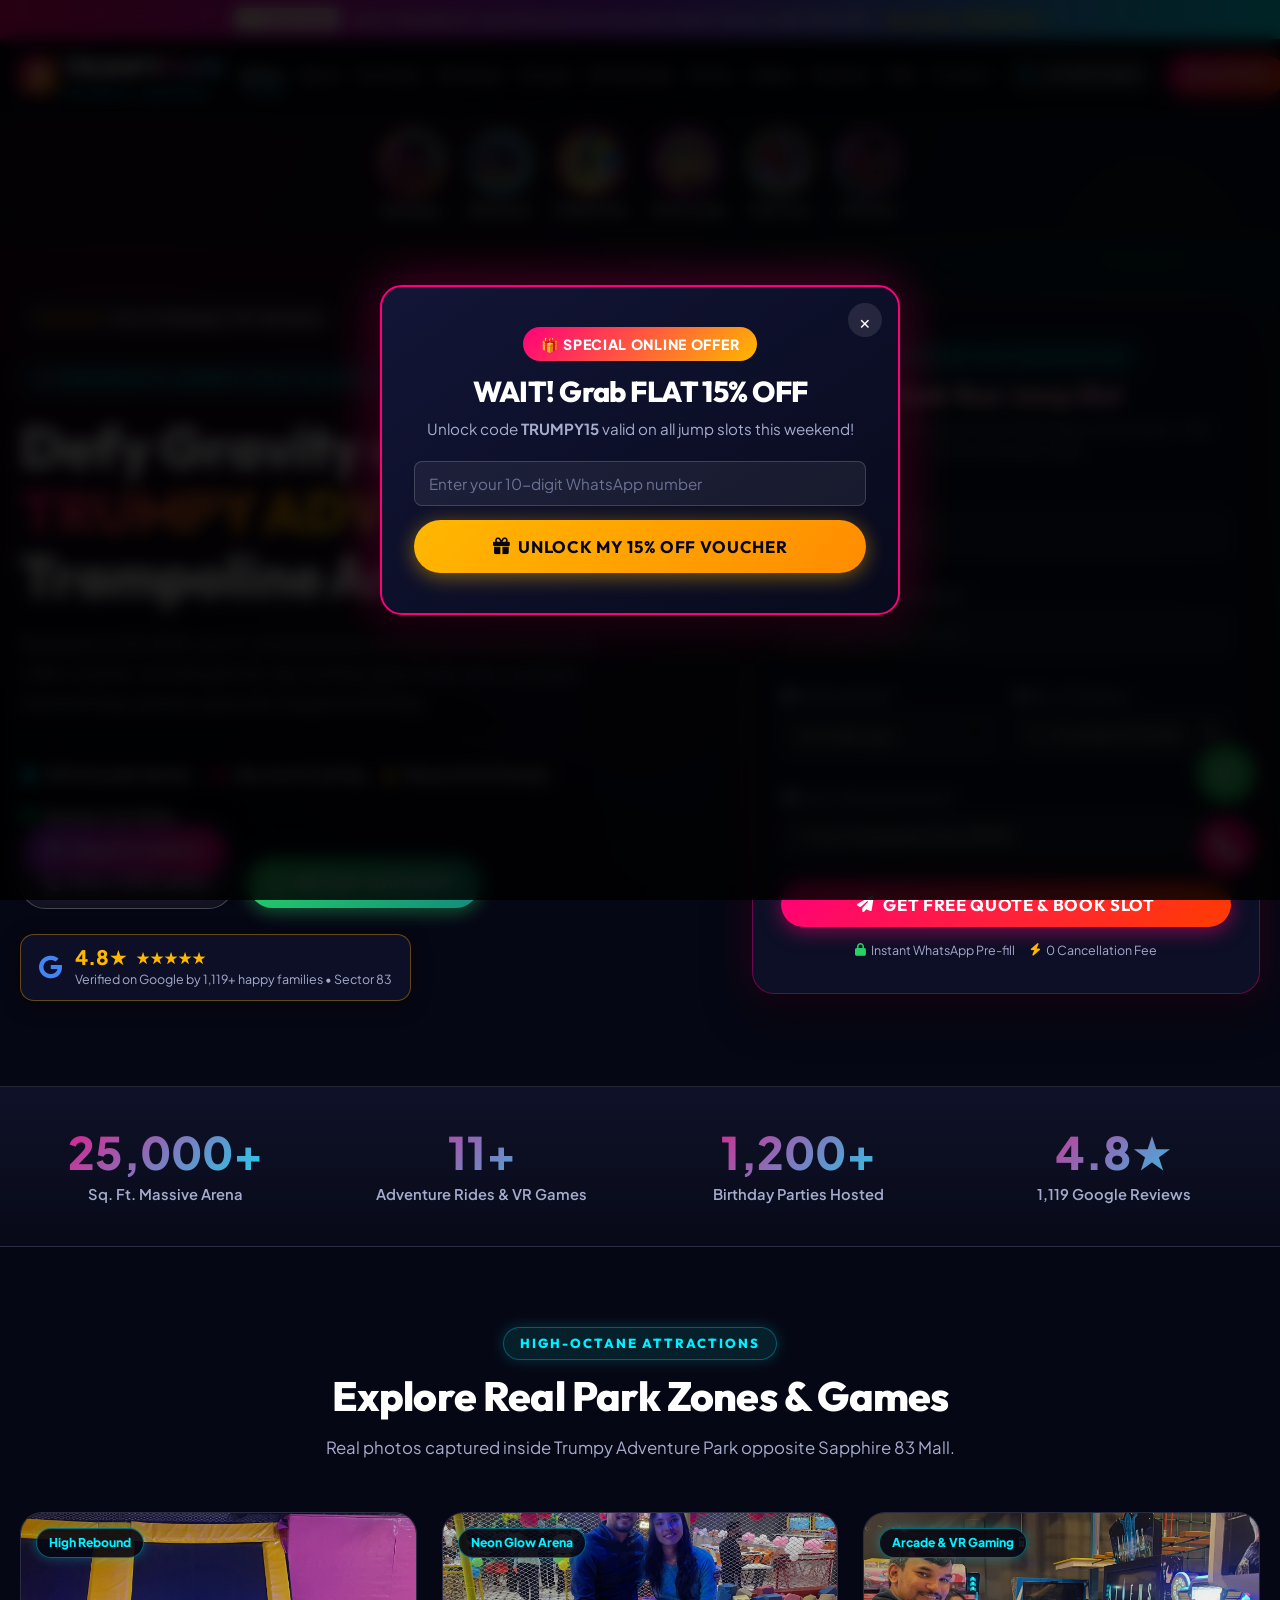
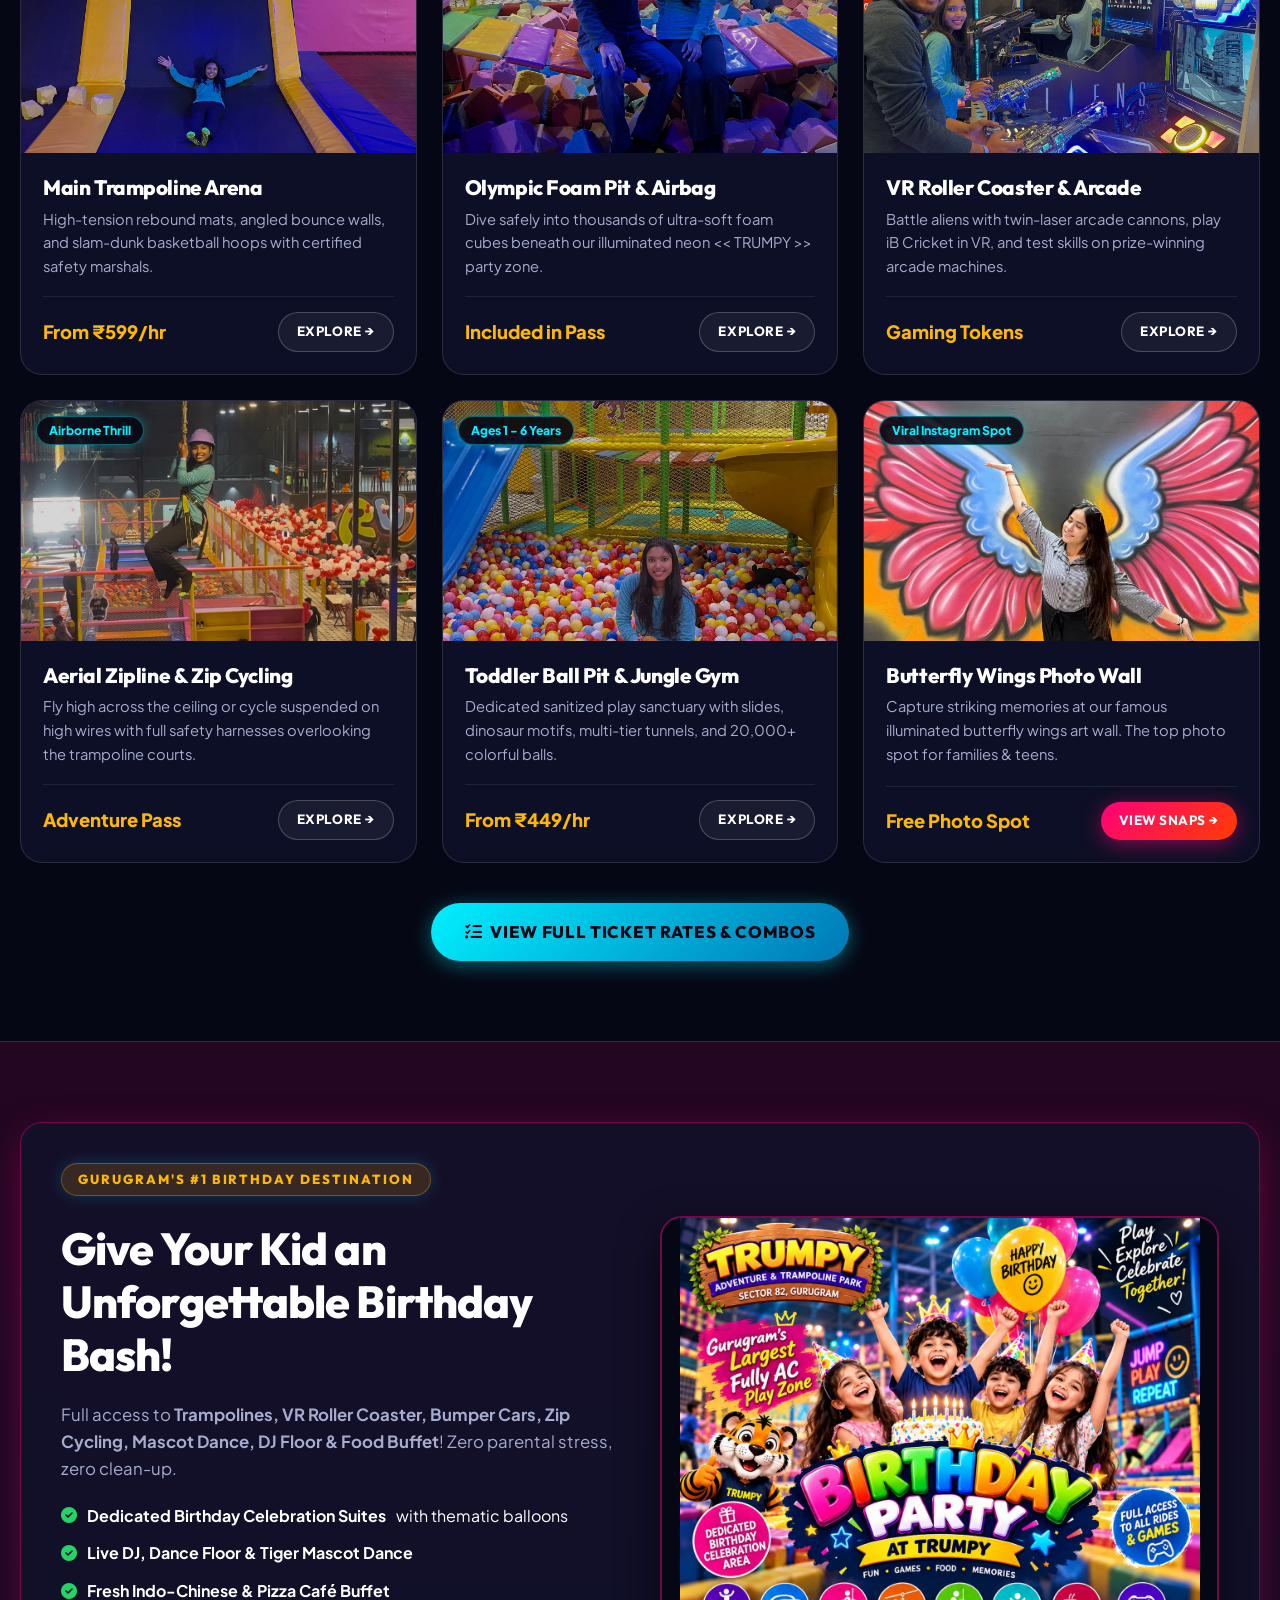
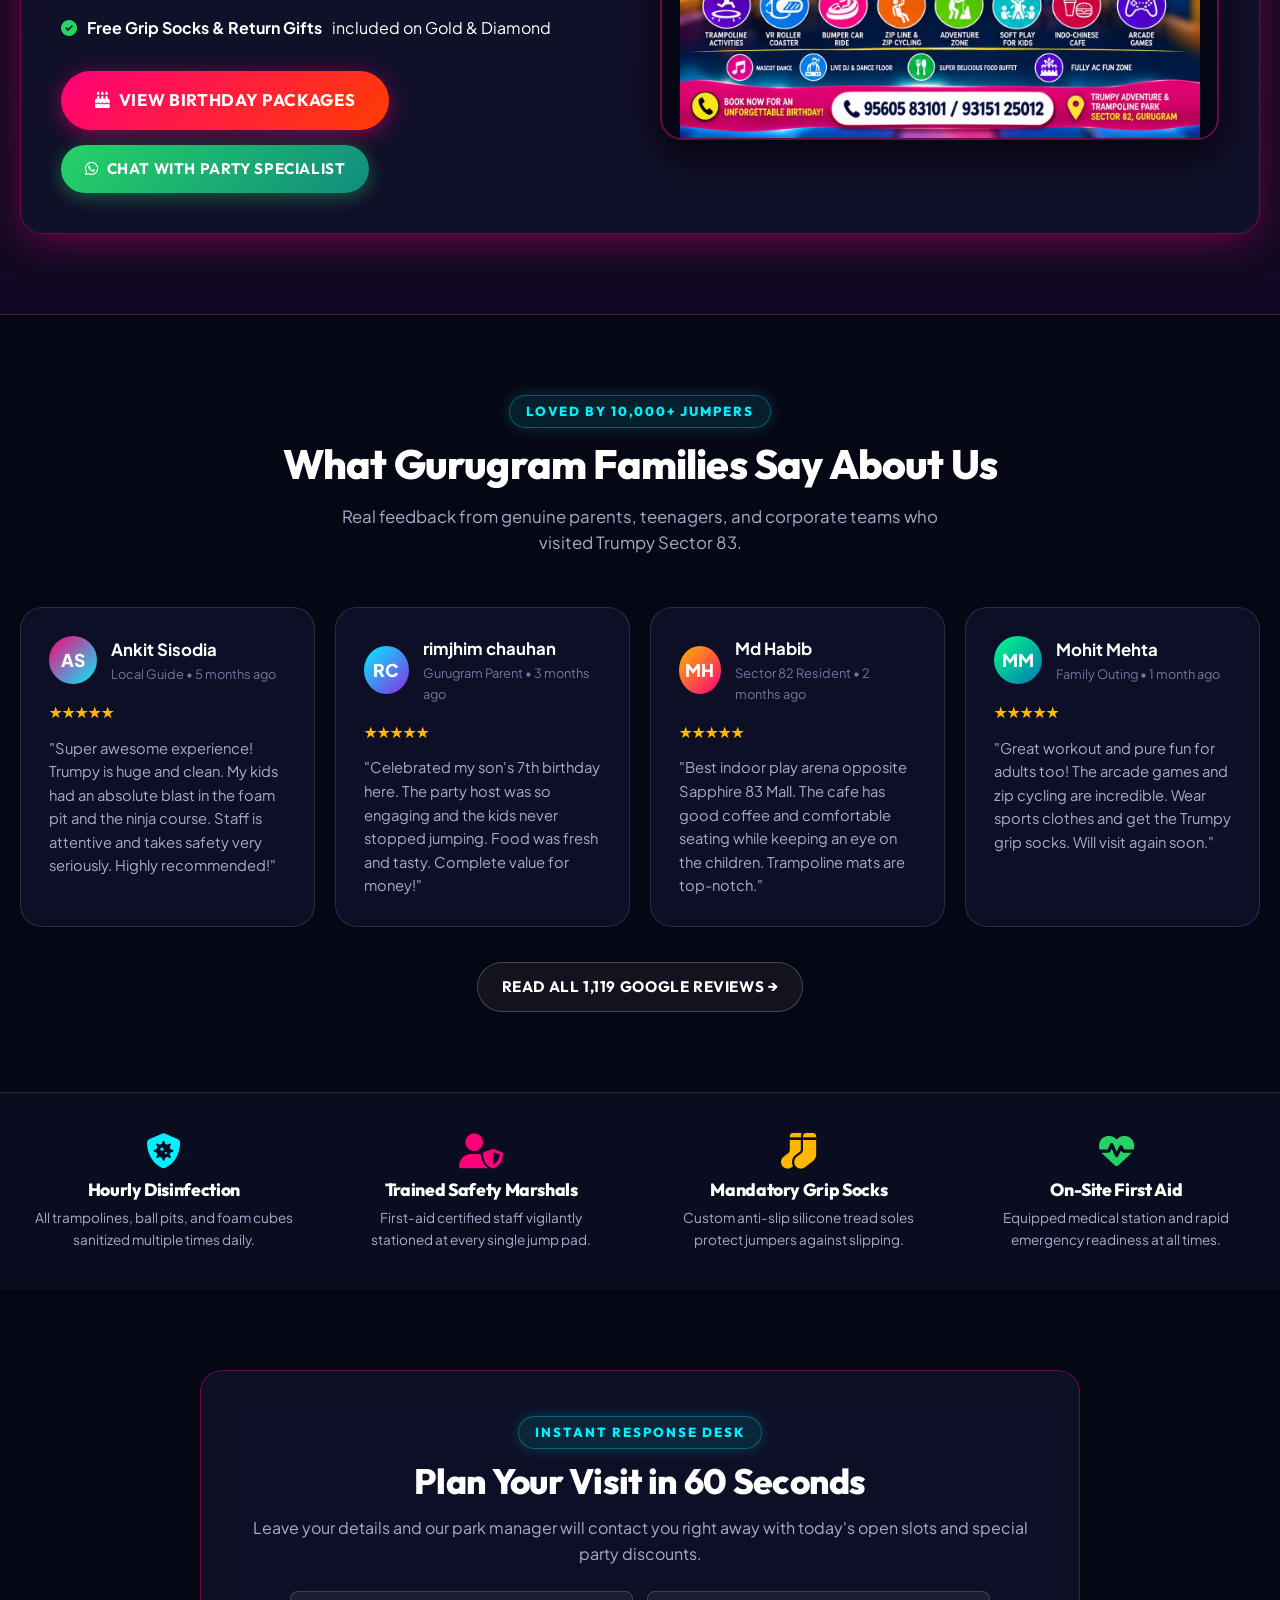
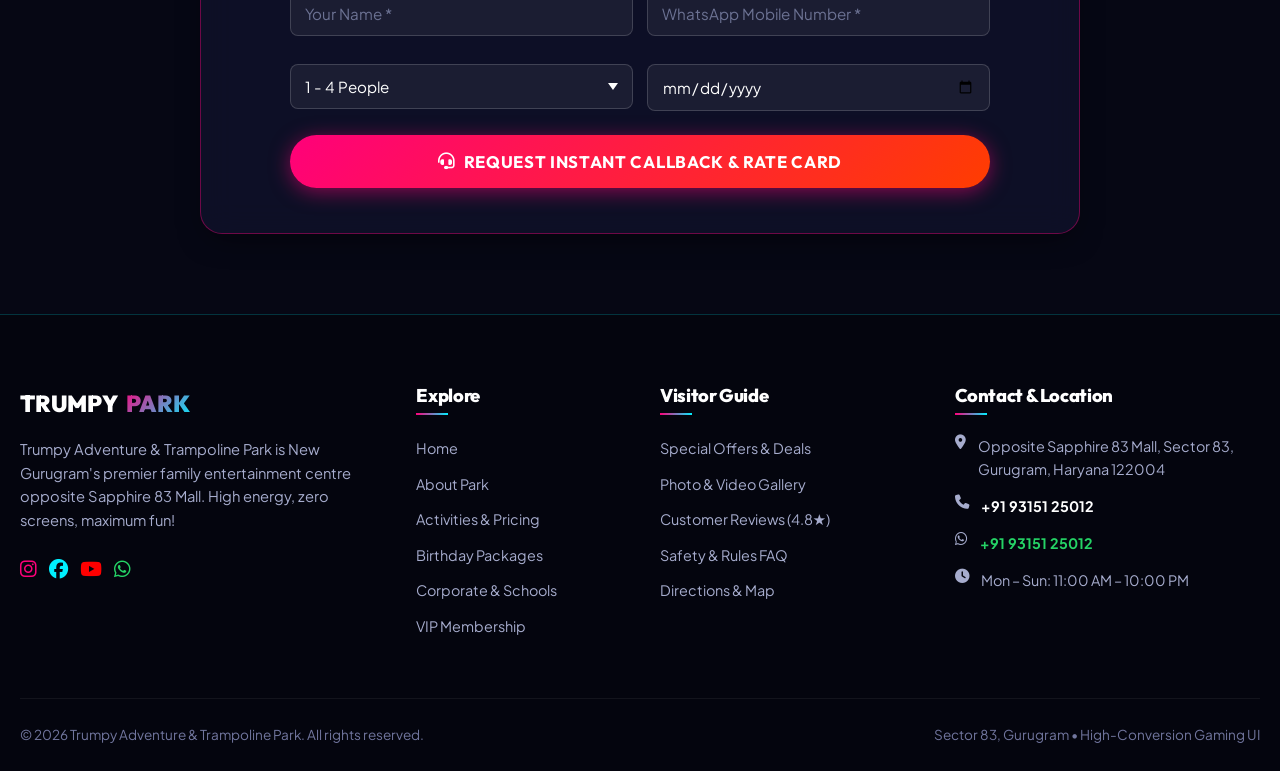
<file: index.html>
<!DOCTYPE html>
<html lang="en">
<head>
  <meta charset="UTF-8">
  <meta name="viewport" content="width=device-width, initial-scale=1.0">
  <title>Trumpy Adventure &amp; Trampoline Park Gurugram | Gaming &amp; Jump Arena</title>
  <meta name="description" content="Trumpy Adventure & Trampoline Park in Sector 83, Gurugram. 25,000+ sq ft of adrenaline trampolines, VR gaming, arcade, zipline, foam pit, and epic birthday bashes.">
  <link rel="stylesheet" href="css/style.css">
  <link rel="stylesheet" href="https://cdnjs.cloudflare.com/ajax/libs/font-awesome/6.4.0/css/all.min.css">
</head>
<body>

  <!-- 1. Top Urgency Announcement Bar -->
  <div class="top-urgency-bar">
    <div class="bar-content">
      <span class="badge-pill">⚡ FLASH DEAL</span>
      <span>Only <strong>7 Birthday &amp; Jump Slots</strong> left this Saturday! Book Online &amp; Get <strong>15% OFF</strong>.</span>
      <a href="offers.html" class="urgency-link">Use Code: TRUMPY15 &rarr;</a>
    </div>
  </div>

  <!-- 2. Main Sticky Header (Strictly Single Line, Never Wraps) -->
  <header class="site-header">
    <div class="nav-container">
      <div class="logo-wrapper">
        <a href="index.html" class="brand-logo">
          <div class="logo-badge"><i class="fa-solid fa-bolt"></i></div>
          <div>
            TRUMPY<span class="logo-highlight">PARK</span>
            <span class="brand-subtext">Sector 83 &bull; Gurugram</span>
          </div>
        </a>
      </div>

      <nav class="nav-menu">
        <a href="index.html" class="nav-link active">Home</a>
        <a href="about.html" class="nav-link">About</a>
        <a href="activities.html" class="nav-link">Activities</a>
        <a href="birthday-party.html" class="nav-link">Birthdays</a>
        <a href="group-bookings.html" class="nav-link">Groups</a>
        <a href="membership.html" class="nav-link">Membership</a>
        <a href="offers.html" class="nav-link">Offers</a>
        <a href="gallery.html" class="nav-link">Gallery</a>
        <a href="reviews.html" class="nav-link">Reviews</a>
        <a href="faq.html" class="nav-link">FAQ</a>
        <a href="contact.html" class="nav-link">Contact</a>
      </nav>

      <div class="header-actions">
        <a href="tel:+919315125012" class="header-phone">
          <i class="fa-solid fa-phone" style="color: var(--cyan);"></i>
          <span>+91 93151 25012</span>
        </a>
        <a href="#book-slot-form" class="btn btn-primary btn-sm btn-pulse">Book Now</a>
        <button class="nav-toggle" aria-label="Toggle Menu" type="button">
          <i class="fa-solid fa-bars"></i>
        </button>
      </div>
    </div>
  </header>

  <!-- Mobile Drawer Menu -->
  <div class="drawer-overlay"></div>
  <div class="mobile-nav-drawer">
    <div class="mobile-drawer-header">
      <div class="brand-logo" style="font-size: 1.3rem;">
        TRUMPY<span class="logo-highlight">PARK</span>
      </div>
      <button class="drawer-close" aria-label="Close menu">&times;</button>
    </div>
    <div class="mobile-nav-links">
      <a href="index.html" class="active">Home</a>
      <a href="about.html">About Trumpy</a>
      <a href="activities.html">Activities &amp; Pricing</a>
      <a href="birthday-party.html">Birthday Packages</a>
      <a href="group-bookings.html">Corporate &amp; School Groups</a>
      <a href="membership.html">VIP Membership</a>
      <a href="offers.html">Special Offers &amp; Deals</a>
      <a href="gallery.html">Photo &amp; Video Gallery</a>
      <a href="reviews.html">Customer Reviews (4.8★)</a>
      <a href="faq.html">Common Questions</a>
      <a href="contact.html">Locate Us / Contact</a>
    </div>
    <div style="margin-top: auto; display: flex; flex-direction: column; gap: 12px;">
      <a href="tel:+919315125012" class="btn btn-outline btn-sm"><i class="fa-solid fa-phone"></i> Call +91 93151 25012</a>
      <a href="https://wa.me/919315125012?text=Hi%20Trumpy!%20I%20want%20to%20enquire%20about%20booking%20slots." target="_blank" class="btn btn-whatsapp btn-sm"><i class="fa-brands fa-whatsapp"></i> Chat on WhatsApp</a>
    </div>
  </div>

  <!-- 3. Instagram / Gaming Stories Quick Highlight Strip -->
  <div class="stories-strip">
    <div class="container">
      <div class="stories-wrapper">
        <a href="birthday-party.html" class="story-item">
          <div class="story-ring">
            <img src="assets/categry/718687753_2550361005411158_4999443907606700440_n.jpg" alt="Birthday Bashes" class="story-avatar">
          </div>
          <span class="story-label">Birthdays</span>
        </a>

        <a href="activities.html#zipline" class="story-item">
          <div class="story-ring" style="background: linear-gradient(45deg, #00F0FF, #00FF88);">
            <img src="assets/categry/719863642_1302806802020401_4551289679683052354_n.jpg" alt="Rope Adventure" class="story-avatar">
          </div>
          <span class="story-label">Adventure</span>
        </a>

        <a href="activities.html#toddler" class="story-item">
          <div class="story-ring" style="background: linear-gradient(45deg, #FFB800, #FF007A);">
            <img src="assets/categry/719217439_1467478021819033_1160481035065563793_n.jpg" alt="Toddler Soft Play" class="story-avatar">
          </div>
          <span class="story-label">Toddler Play</span>
        </a>

        <a href="about.html#cafe" class="story-item">
          <div class="story-ring" style="background: linear-gradient(45deg, #FF007A, #8A2BE2);">
            <img src="assets/categry/719150720_27322910730663306_7674439746600517778_n.jpg" alt="Trumpy Cafe" class="story-avatar">
          </div>
          <span class="story-label">Café Lounge</span>
        </a>

        <a href="birthday-party.html" class="story-item">
          <div class="story-ring" style="background: linear-gradient(45deg, #00FF88, #FFB800);">
            <img src="assets/categry/719009884_1985051175443960_1572784318096915432_n.jpg" alt="Party Host Emcee" class="story-avatar">
          </div>
          <span class="story-label">Party Host</span>
        </a>

        <a href="gallery.html" class="story-item">
          <div class="story-ring" style="background: linear-gradient(45deg, #00F0FF, #FF007A);">
            <img src="assets/categry/720192339_1017267867645661_2664621732105004743_n.jpg" alt="VIP Celebrations" class="story-avatar">
          </div>
          <span class="story-label">VIP Arena</span>
        </a>
      </div>
    </div>
  </div>

  <!-- 4. Hero Section: Split Layout with Side-by-Side Lead Generation Form -->
  <section class="hero-section">
    <div class="container">
      <div class="hero-grid">
        <!-- Hero Text Column -->
        <div class="hero-content">
          <div class="hero-badge-strip">
            <span class="trust-badge-pill">
              <span class="star-cluster">★★★★★</span>
              <span>4.8 / 5.0 Rating (1,119+ Reviews)</span>
            </span>
            <span class="section-tag" style="margin-bottom: 0;">🎮 Gurugram's Largest Fully AC Play Zone</span>
          </div>

          <h1 class="hero-title">
            Defy Gravity at <br>
            <span class="gradient-text">TRUMPY ADVENTURE</span> &amp; Trampoline Arena!
          </h1>

          <p class="hero-description">
            Experience 25,000+ sq. ft. of adrenaline-pumping trampolines, VR roller coaster, arcade games, zip cycling, giant foam pits, and epic kids birthday parties opposite Sapphire 83 Mall.
          </p>

          <div class="hero-highlights-strip">
            <div class="hero-feature-item">
              <i class="fa-solid fa-gamepad" style="color: var(--cyan);"></i>
              <span>VR &amp; Arcade Games</span>
            </div>
            <div class="hero-feature-item">
              <i class="fa-solid fa-bicycle" style="color: var(--primary);"></i>
              <span>Zip Line &amp; Cycling</span>
            </div>
            <div class="hero-feature-item">
              <i class="fa-solid fa-cake-candles" style="color: var(--gold);"></i>
              <span>Mascot &amp; DJ Parties</span>
            </div>
            <div class="hero-feature-item">
              <i class="fa-solid fa-car-burst" style="color: var(--lime);"></i>
              <span>Bumper Car Rides</span>
            </div>
          </div>

          <!-- Trust Badges & Direct CTAs -->
          <div style="display: flex; gap: 14px; align-items: center; flex-wrap: wrap;">
            <a href="tel:+919315125012" class="btn btn-outline">
              <i class="fa-solid fa-phone"></i> Call: 93151 25012
            </a>
            <a href="https://wa.me/919315125012?text=Hi%20Trumpy!%20Please%20share%20today's%20available%20slots%20and%20pricing." target="_blank" class="btn btn-whatsapp">
              <i class="fa-brands fa-whatsapp"></i> Instant WhatsApp
            </a>
          </div>

          <!-- Google Review Snippet -->
          <div style="margin-top: 25px;" class="google-review-badge">
            <i class="fa-brands fa-google google-logo-icon" style="color: #4285F4; font-size: 1.5rem;"></i>
            <div>
              <div style="display: flex; align-items: center; gap: 8px;">
                <span class="google-rating-number">4.8★</span>
                <span style="color: #FFB800;">★★★★★</span>
              </div>
              <div class="google-review-count">Verified on Google by 1,119+ happy families &bull; Sector 83</div>
            </div>
          </div>
        </div>

        <!-- Hero Form Column (Lead-Gen Form) -->
        <div class="hero-form-wrapper" id="book-slot-form">
          <div class="lead-form-box">
            <div class="lead-form-header">
              <span class="section-tag" style="font-size: 0.75rem; margin-bottom: 8px;">🎮 Instant Slot Reservation</span>
              <h2 class="lead-form-title">Book Your Jump Slot</h2>
              <p class="lead-form-subtitle">Lock weekend slots &amp; get instant WhatsApp confirmation + 15% discount voucher code!</p>
            </div>

            <form class="lead-capture-form">
              <div class="form-grid single-col">
                <div class="form-group">
                  <label class="form-label"><i class="fa-solid fa-user"></i> Full Name *</label>
                  <input type="text" name="name" class="form-control" placeholder="e.g. Rahul Sharma" required>
                </div>

                <div class="form-group">
                  <label class="form-label"><i class="fa-solid fa-phone"></i> Mobile Phone (WhatsApp) *</label>
                  <input type="tel" name="phone" class="form-control" placeholder="10-digit mobile number" required pattern="[0-9]{10}">
                </div>

                <div class="form-grid">
                  <div class="form-group">
                    <label class="form-label"><i class="fa-solid fa-calendar-day"></i> Preferred Date *</label>
                    <input type="date" name="date" class="form-control" required>
                  </div>
                  <div class="form-group">
                    <label class="form-label"><i class="fa-solid fa-users"></i> No. of Jumpers *</label>
                    <select name="guests" class="form-control" required>
                      <option value="1-2 Jumpers">1 - 2 Jumpers</option>
                      <option value="3-5 Jumpers" selected>3 - 5 Jumpers (Family)</option>
                      <option value="6-10 Jumpers">6 - 10 Jumpers</option>
                      <option value="10+ Birthday / Group">10+ Group / Party</option>
                    </select>
                  </div>
                </div>

                <div class="form-group">
                  <label class="form-label"><i class="fa-solid fa-gamepad"></i> Zone / Package Interest *</label>
                  <select name="package" class="form-control" required>
                    <option value="1-Hour Trampoline Pass (₹599)">1-Hour Trampoline Pass (₹599)</option>
                    <option value="2-Hour Unlimited Fun Pass (₹899)">2-Hour Adventure &amp; Ninja Pass (₹899)</option>
                    <option value="Birthday Party Celebration">Birthday Party Celebration</option>
                    <option value="Toddler Soft Play Ball Pit">Toddler Soft Play &amp; Ball Pit</option>
                    <option value="Corporate / School Outing">Corporate / School Outing</option>
                  </select>
                </div>
              </div>

              <button type="submit" class="btn btn-primary" style="width: 100%; margin-top: 10px; font-size: 1.05rem;">
                <i class="fa-solid fa-paper-plane"></i> Get Free Quote &amp; Book Slot
              </button>

              <div class="form-trust-footer">
                <span><i class="fa-solid fa-lock" style="color: #25D366;"></i> Instant WhatsApp Pre-fill</span>
                <span><i class="fa-solid fa-bolt" style="color: #FFB800;"></i> 0 Cancellation Fee</span>
              </div>
            </form>
          </div>
        </div>
      </div>
    </div>
  </section>

  <!-- 5. Highlights & Counter Strip -->
  <section class="stats-strip">
    <div class="container">
      <div class="stats-grid">
        <div class="stat-item">
          <div class="stat-number">25,000+</div>
          <div class="stat-label">Sq. Ft. Massive Arena</div>
        </div>
        <div class="stat-item">
          <div class="stat-number">11+</div>
          <div class="stat-label">Adventure Rides &amp; VR Games</div>
        </div>
        <div class="stat-item">
          <div class="stat-number">1,200+</div>
          <div class="stat-label">Birthday Parties Hosted</div>
        </div>
        <div class="stat-item">
          <div class="stat-number">4.8★</div>
          <div class="stat-label">1,119 Google Reviews</div>
        </div>
      </div>
    </div>
  </section>

  <!-- 6. Signature Adventure Zones with Real High-Res Park Photos -->
  <section class="section" id="zones">
    <div class="container">
      <div class="section-header">
        <span class="section-tag">High-Octane Attractions</span>
        <h2 class="section-title">Explore Real Park Zones &amp; Games</h2>
        <p class="section-subtitle">Real photos captured inside Trumpy Adventure Park opposite Sapphire 83 Mall.</p>
      </div>

      <div class="grid-3">
        <!-- Zone 1: Main Trampoline Wall -->
        <div class="attraction-card">
          <div class="attraction-img-wrapper">
            <img src="assets/images/rashijain2603_1770561829_3828070380679145735_1545691023.jpg" alt="Angled Trampoline Bounce Wall">
            <span class="attraction-badge">High Rebound</span>
          </div>
          <div class="attraction-content">
            <h3 class="attraction-title">Main Trampoline Arena</h3>
            <p class="attraction-desc">High-tension rebound mats, angled bounce walls, and slam-dunk basketball hoops with certified safety marshals.</p>
            <div class="attraction-footer">
              <span class="attraction-price">From ₹599/hr</span>
              <a href="activities.html" class="btn btn-outline btn-sm">Explore &rarr;</a>
            </div>
          </div>
        </div>

        <!-- Zone 2: Foam Pit with Neon TRUMPY Sign -->
        <div class="attraction-card">
          <div class="attraction-img-wrapper">
            <img src="assets/images/rashijain2603_1770561829_3828070324030911567_1545691023.jpg" alt="Foam Pit with Neon TRUMPY Sign">
            <span class="attraction-badge">Neon Glow Arena</span>
          </div>
          <div class="attraction-content">
            <h3 class="attraction-title">Olympic Foam Pit &amp; Airbag</h3>
            <p class="attraction-desc">Dive safely into thousands of ultra-soft foam cubes beneath our illuminated neon &lt;&lt; TRUMPY &gt;&gt; party zone.</p>
            <div class="attraction-footer">
              <span class="attraction-price">Included in Pass</span>
              <a href="activities.html" class="btn btn-outline btn-sm">Explore &rarr;</a>
            </div>
          </div>
        </div>

        <!-- Zone 3: Arcade Games & VR Simulator -->
        <div class="attraction-card">
          <div class="attraction-img-wrapper">
            <img src="assets/images/rashijain2603_1770561829_3828070387641711760_1545691023.jpg" alt="Arcade Gaming Zone Aliens Extermination">
            <span class="attraction-badge">Arcade &amp; VR Gaming</span>
          </div>
          <div class="attraction-content">
            <h3 class="attraction-title">VR Roller Coaster &amp; Arcade</h3>
            <p class="attraction-desc">Battle aliens with twin-laser arcade cannons, play iB Cricket in VR, and test skills on prize-winning arcade machines.</p>
            <div class="attraction-footer">
              <span class="attraction-price">Gaming Tokens</span>
              <a href="activities.html" class="btn btn-outline btn-sm">Explore &rarr;</a>
            </div>
          </div>
        </div>

        <!-- Zone 4: Aerial Zipline & Zip Cycling -->
        <div class="attraction-card">
          <div class="attraction-img-wrapper">
            <img src="assets/images/rashijain2603_1770561829_3828070335607144771_1545691023.jpg" alt="Aerial Zipline inside Trumpy Gurugram">
            <span class="attraction-badge">Airborne Thrill</span>
          </div>
          <div class="attraction-content">
            <h3 class="attraction-title">Aerial Zipline &amp; Zip Cycling</h3>
            <p class="attraction-desc">Fly high across the ceiling or cycle suspended on high wires with full safety harnesses overlooking the trampoline courts.</p>
            <div class="attraction-footer">
              <span class="attraction-price">Adventure Pass</span>
              <a href="activities.html" class="btn btn-outline btn-sm">Explore &rarr;</a>
            </div>
          </div>
        </div>

        <!-- Zone 5: Toddler Soft Play Ball Pit -->
        <div class="attraction-card">
          <div class="attraction-img-wrapper">
            <img src="assets/images/rashijain2603_1770561829_3828070356217989700_1545691023.jpg" alt="Toddler Soft Play Ball Pit Trumpy">
            <span class="attraction-badge">Ages 1 - 6 Years</span>
          </div>
          <div class="attraction-content">
            <h3 class="attraction-title">Toddler Ball Pit &amp; Jungle Gym</h3>
            <p class="attraction-desc">Dedicated sanitized play sanctuary with slides, dinosaur motifs, multi-tier tunnels, and 20,000+ colorful balls.</p>
            <div class="attraction-footer">
              <span class="attraction-price">From ₹449/hr</span>
              <a href="activities.html" class="btn btn-outline btn-sm">Explore &rarr;</a>
            </div>
          </div>
        </div>

        <!-- Zone 6: Butterfly Neon Photo Wall -->
        <div class="attraction-card">
          <div class="attraction-img-wrapper">
            <img src="assets/images/anniee_gaba_1775851587_3872446117745723991_68605073531.jpg" alt="Butterfly Neon Wings Photo Wall Trumpy">
            <span class="attraction-badge">Viral Instagram Spot</span>
          </div>
          <div class="attraction-content">
            <h3 class="attraction-title">Butterfly Wings Photo Wall</h3>
            <p class="attraction-desc">Capture striking memories at our famous illuminated butterfly wings art wall. The top photo spot for families &amp; teens.</p>
            <div class="attraction-footer">
              <span class="attraction-price">Free Photo Spot</span>
              <a href="gallery.html" class="btn btn-primary btn-sm">View Snaps &rarr;</a>
            </div>
          </div>
        </div>
      </div>

      <div style="text-align: center; margin-top: 40px;">
        <a href="activities.html" class="btn btn-secondary btn-lg">
          <i class="fa-solid fa-list-check"></i> View Full Ticket Rates &amp; Combos
        </a>
      </div>
    </div>
  </section>

  <!-- 7. Official Birthday Poster Banner Section (Featuring Real Tiger Mascot Poster) -->
  <section class="section" style="background: linear-gradient(180deg, rgba(255, 0, 122, 0.12) 0%, rgba(138, 43, 226, 0.08) 100%); border-top: 1px solid var(--border-light); border-bottom: 1px solid var(--border-light);">
    <div class="container">
      <div class="glass-panel glass-panel-glow" style="padding: 40px;">
        <div class="grid-2" style="align-items: center; gap: 40px;">
          <div>
            <span class="section-tag" style="background: rgba(255, 184, 0, 0.15); color: #FFB800; border-color: rgba(255, 184, 0, 0.3);">Gurugram's #1 Birthday Destination</span>
            <h2 style="font-size: clamp(2rem, 3.5vw, 3rem); margin: 15px 0 20px;">
              Give Your Kid an <br><span class="gradient-text">Unforgettable Birthday Bash!</span>
            </h2>
            <p style="color: var(--text-muted); font-size: 1.05rem; margin-bottom: 20px;">
              Full access to <strong>Trampolines, VR Roller Coaster, Bumper Cars, Zip Cycling, Mascot Dance, DJ Floor &amp; Food Buffet</strong>! Zero parental stress, zero clean-up.
            </p>
            <ul style="margin-bottom: 30px; display: flex; flex-direction: column; gap: 12px;">
              <li style="display: flex; align-items: center; gap: 10px;"><i class="fa-solid fa-circle-check" style="color: #25D366;"></i> <strong>Dedicated Birthday Celebration Suites</strong> with thematic balloons</li>
              <li style="display: flex; align-items: center; gap: 10px;"><i class="fa-solid fa-circle-check" style="color: #25D366;"></i> <strong>Live DJ, Dance Floor &amp; Tiger Mascot Dance</strong></li>
              <li style="display: flex; align-items: center; gap: 10px;"><i class="fa-solid fa-circle-check" style="color: #25D366;"></i> <strong>Fresh Indo-Chinese &amp; Pizza Café Buffet</strong></li>
              <li style="display: flex; align-items: center; gap: 10px;"><i class="fa-solid fa-circle-check" style="color: #25D366;"></i> <strong>Free Grip Socks &amp; Return Gifts</strong> included on Gold &amp; Diamond</li>
            </ul>
            <div style="display: flex; gap: 15px; flex-wrap: wrap;">
              <a href="birthday-party.html" class="btn btn-primary btn-lg"><i class="fa-solid fa-cake-candles"></i> View Birthday Packages</a>
              <a href="https://wa.me/919315125012?text=Hi%20Trumpy!%20I%20want%20to%20plan%20a%20birthday%20party.%20Please%20share%20packages%20and%20slot%20availability." target="_blank" class="btn btn-whatsapp"><i class="fa-brands fa-whatsapp"></i> Chat with Party Specialist</a>
            </div>
          </div>

          <div style="text-align: center;">
            <div style="position: relative; border-radius: var(--radius-lg); overflow: hidden; box-shadow: 0 15px 40px rgba(0,0,0,0.7); border: 2px solid rgba(255, 0, 122, 0.4);">
              <img src="assets/images/trumpyindia_1789816803_3989593566976086051_65614549407.jpg" alt="Official Trumpy Birthday Celebration Poster with Mascot" style="width: 100%; max-height: 520px; object-fit: contain; background: #060714;">
            </div>
          </div>
        </div>
      </div>
    </div>
  </section>

  <!-- 8. Real Customer Reviews & Social Proof Section -->
  <section class="section" id="reviews-preview">
    <div class="container">
      <div class="section-header">
        <span class="section-tag">Loved by 10,000+ Jumpers</span>
        <h2 class="section-title">What Gurugram Families Say About Us</h2>
        <p class="section-subtitle">Real feedback from genuine parents, teenagers, and corporate teams who visited Trumpy Sector 83.</p>
      </div>

      <div class="grid-4">
        <!-- Review 1 -->
        <div class="review-card">
          <div class="review-header">
            <div class="reviewer-avatar">AS</div>
            <div>
              <div class="reviewer-name">Ankit Sisodia</div>
              <div class="review-meta">Local Guide &bull; 5 months ago</div>
            </div>
          </div>
          <div class="review-stars">★★★★★</div>
          <p class="review-text">
            "Super awesome experience! Trumpy is huge and clean. My kids had an absolute blast in the foam pit and the ninja course. Staff is attentive and takes safety very seriously. Highly recommended!"
          </p>
        </div>

        <!-- Review 2 -->
        <div class="review-card">
          <div class="review-header">
            <div class="reviewer-avatar" style="background: linear-gradient(135deg, #00F0FF, #8A2BE2);">RC</div>
            <div>
              <div class="reviewer-name">rimjhim chauhan</div>
              <div class="review-meta">Gurugram Parent &bull; 3 months ago</div>
            </div>
          </div>
          <div class="review-stars">★★★★★</div>
          <p class="review-text">
            "Celebrated my son's 7th birthday here. The party host was so engaging and the kids never stopped jumping. Food was fresh and tasty. Complete value for money!"
          </p>
        </div>

        <!-- Review 3 -->
        <div class="review-card">
          <div class="review-header">
            <div class="reviewer-avatar" style="background: linear-gradient(135deg, #FFB800, #FF007A);">MH</div>
            <div>
              <div class="reviewer-name">Md Habib</div>
              <div class="review-meta">Sector 82 Resident &bull; 2 months ago</div>
            </div>
          </div>
          <div class="review-stars">★★★★★</div>
          <p class="review-text">
            "Best indoor play arena opposite Sapphire 83 Mall. The cafe has good coffee and comfortable seating while keeping an eye on the children. Trampoline mats are top-notch."
          </p>
        </div>

        <!-- Review 4 -->
        <div class="review-card">
          <div class="review-header">
            <div class="reviewer-avatar" style="background: linear-gradient(135deg, #00FF88, #0077B6);">MM</div>
            <div>
              <div class="reviewer-name">Mohit Mehta</div>
              <div class="review-meta">Family Outing &bull; 1 month ago</div>
            </div>
          </div>
          <div class="review-stars">★★★★★</div>
          <p class="review-text">
            "Great workout and pure fun for adults too! The arcade games and zip cycling are incredible. Wear sports clothes and get the Trumpy grip socks. Will visit again soon."
          </p>
        </div>
      </div>

      <div style="text-align: center; margin-top: 35px;">
        <a href="reviews.html" class="btn btn-outline">Read All 1,119 Google Reviews &rarr;</a>
      </div>
    </div>
  </section>

  <!-- 9. Safety Netting & Cleanliness Guarantee -->
  <section class="section-sm" style="background: rgba(14, 17, 40, 0.6); border-top: 1px solid var(--border-light);">
    <div class="container">
      <div style="display: flex; align-items: center; justify-content: space-around; flex-wrap: wrap; gap: 30px; text-align: center;">
        <div style="max-width: 260px;">
          <i class="fa-solid fa-shield-virus" style="font-size: 2.2rem; color: var(--cyan); margin-bottom: 12px;"></i>
          <h4 style="font-size: 1.1rem; margin-bottom: 6px;">Hourly Disinfection</h4>
          <p style="font-size: 0.85rem; color: var(--text-muted);">All trampolines, ball pits, and foam cubes sanitized multiple times daily.</p>
        </div>
        <div style="max-width: 260px;">
          <i class="fa-solid fa-user-shield" style="font-size: 2.2rem; color: var(--primary); margin-bottom: 12px;"></i>
          <h4 style="font-size: 1.1rem; margin-bottom: 6px;">Trained Safety Marshals</h4>
          <p style="font-size: 0.85rem; color: var(--text-muted);">First-aid certified staff vigilantly stationed at every single jump pad.</p>
        </div>
        <div style="max-width: 260px;">
          <i class="fa-solid fa-socks" style="font-size: 2.2rem; color: var(--gold); margin-bottom: 12px;"></i>
          <h4 style="font-size: 1.1rem; margin-bottom: 6px;">Mandatory Grip Socks</h4>
          <p style="font-size: 0.85rem; color: var(--text-muted);">Custom anti-slip silicone tread soles protect jumpers against slipping.</p>
        </div>
        <div style="max-width: 260px;">
          <i class="fa-solid fa-heart-pulse" style="font-size: 2.2rem; color: #25D366; margin-bottom: 12px;"></i>
          <h4 style="font-size: 1.1rem; margin-bottom: 6px;">On-Site First Aid</h4>
          <p style="font-size: 0.85rem; color: var(--text-muted);">Equipped medical station and rapid emergency readiness at all times.</p>
        </div>
      </div>
    </div>
  </section>

  <!-- 10. Secondary Consultation Form Banner -->
  <section class="section" style="position: relative;">
    <div class="container-narrow">
      <div class="glass-panel" style="padding: 45px 35px; border: 1px solid var(--border-glow); text-align: center;">
        <span class="section-tag">Instant Response Desk</span>
        <h2 style="font-size: 2.2rem; margin-bottom: 12px;">Plan Your Visit in 60 Seconds</h2>
        <p style="color: var(--text-muted); margin-bottom: 25px; font-size: 1rem;">
          Leave your details and our park manager will contact you right away with today's open slots and special party discounts.
        </p>

        <form class="lead-capture-form" style="max-width: 700px; margin: 0 auto;">
          <div class="form-grid">
            <div class="form-group">
              <input type="text" name="name" class="form-control" placeholder="Your Name *" required>
            </div>
            <div class="form-group">
              <input type="tel" name="phone" class="form-control" placeholder="WhatsApp Mobile Number *" required pattern="[0-9]{10}">
            </div>
            <div class="form-group">
              <select name="guests" class="form-control">
                <option value="1-4 Jumpers">1 - 4 People</option>
                <option value="5-9 Jumpers">5 - 9 People</option>
                <option value="10+ Birthday Party">10+ Birthday Party</option>
                <option value="Corporate/School Outing">Corporate / School Outing</option>
              </select>
            </div>
            <div class="form-group">
              <input type="date" name="date" class="form-control" required>
            </div>
          </div>
          <button type="submit" class="btn btn-primary btn-lg" style="width: 100%; margin-top: 10px;">
            <i class="fa-solid fa-headset"></i> Request Instant Callback &amp; Rate Card
          </button>
        </form>
      </div>
    </div>
  </section>

  <!-- 11. Master Site Footer -->
  <footer class="site-footer">
    <div class="container">
      <div class="footer-grid">
        <div class="footer-brand">
          <div class="brand-logo">
            TRUMPY<span class="logo-highlight">PARK</span>
          </div>
          <p>
            Trumpy Adventure &amp; Trampoline Park is New Gurugram's premier family entertainment centre opposite Sapphire 83 Mall. High energy, zero screens, maximum fun!
          </p>
          <div style="display: flex; gap: 12px; font-size: 1.2rem;">
            <a href="https://instagram.com" target="_blank" style="color: var(--primary);"><i class="fa-brands fa-instagram"></i></a>
            <a href="https://facebook.com" target="_blank" style="color: var(--cyan);"><i class="fa-brands fa-facebook"></i></a>
            <a href="https://youtube.com" target="_blank" style="color: #ff0000;"><i class="fa-brands fa-youtube"></i></a>
            <a href="https://wa.me/919315125012" target="_blank" style="color: #25D366;"><i class="fa-brands fa-whatsapp"></i></a>
          </div>
        </div>

        <div>
          <h4 class="footer-title">Explore</h4>
          <ul class="footer-links">
            <li><a href="index.html">Home</a></li>
            <li><a href="about.html">About Park</a></li>
            <li><a href="activities.html">Activities &amp; Pricing</a></li>
            <li><a href="birthday-party.html">Birthday Packages</a></li>
            <li><a href="group-bookings.html">Corporate &amp; Schools</a></li>
            <li><a href="membership.html">VIP Membership</a></li>
          </ul>
        </div>

        <div>
          <h4 class="footer-title">Visitor Guide</h4>
          <ul class="footer-links">
            <li><a href="offers.html">Special Offers &amp; Deals</a></li>
            <li><a href="gallery.html">Photo &amp; Video Gallery</a></li>
            <li><a href="reviews.html">Customer Reviews (4.8★)</a></li>
            <li><a href="faq.html">Safety &amp; Rules FAQ</a></li>
            <li><a href="contact.html">Directions &amp; Map</a></li>
          </ul>
        </div>

        <div>
          <h4 class="footer-title">Contact &amp; Location</h4>
          <div class="footer-contact-item">
            <i class="fa-solid fa-location-dot"></i>
            <span>Opposite Sapphire 83 Mall, Sector 83, Gurugram, Haryana 122004</span>
          </div>
          <div class="footer-contact-item">
            <i class="fa-solid fa-phone"></i>
            <a href="tel:+919315125012" style="color: #fff; font-weight: 700;">+91 93151 25012</a>
          </div>
          <div class="footer-contact-item">
            <i class="fa-brands fa-whatsapp"></i>
            <a href="https://wa.me/919315125012" target="_blank" style="color: #25D366; font-weight: 700;">+91 93151 25012</a>
          </div>
          <div class="footer-contact-item">
            <i class="fa-solid fa-clock"></i>
            <span>Mon &ndash; Sun: 11:00 AM &ndash; 10:00 PM</span>
          </div>
        </div>
      </div>

      <div class="footer-bottom">
        <div>&copy; 2026 Trumpy Adventure &amp; Trampoline Park. All rights reserved.</div>
        <div>Sector 83, Gurugram &bull; High-Conversion Gaming UI</div>
      </div>
    </div>
  </footer>

  <!-- 12. Floating Dual Actions -->
  <div class="floating-actions-container">
    <a href="https://wa.me/919315125012?text=Hi%20Trumpy!%20I%20would%20like%20to%20know%20about%20ticket%20rates%20and%20slot%20availability." target="_blank" class="float-btn float-whatsapp" aria-label="Chat on WhatsApp">
      <i class="fa-brands fa-whatsapp"></i>
      <span class="float-tooltip">Chat with us on WhatsApp</span>
    </a>
    <a href="tel:+919315125012" class="float-btn float-call" aria-label="Call Trumpy Desk">
      <i class="fa-solid fa-phone"></i>
      <span class="float-tooltip">Call +91 93151 25012</span>
    </a>
  </div>

  <!-- 13. Callback Drawer -->
  <div class="callback-drawer-toggle">
    <i class="fa-solid fa-phone-volume"></i>
    <span>Request a Callback</span>
  </div>

  <div class="callback-drawer">
    <div class="callback-drawer-header">
      <div style="font-weight: 800; font-size: 1rem; color: #fff;">📞 60-Second Callback</div>
      <button class="callback-drawer-close">&times;</button>
    </div>
    <form id="callbackQuickForm">
      <div class="form-group">
        <input type="text" name="name" class="form-control" placeholder="Your Name" required>
      </div>
      <div class="form-group">
        <input type="tel" name="phone" class="form-control" placeholder="10-digit Phone" required pattern="[0-9]{10}">
      </div>
      <button type="submit" class="btn btn-primary btn-sm" style="width: 100%;">Call Me Back</button>
    </form>
  </div>

  <!-- 14. Exit Intent Modal -->
  <div class="exit-popup-modal" id="exitPopupModal">
    <div class="exit-popup-card">
      <button class="exit-popup-close" id="exitPopupClose">&times;</button>
      <span class="popup-discount-badge">🎁 Special Online Offer</span>
      <h3 style="font-size: 1.8rem; margin-bottom: 8px;">WAIT! Grab FLAT 15% OFF</h3>
      <p style="color: var(--text-muted); font-size: 0.95rem; margin-bottom: 20px;">
        Unlock code <strong>TRUMPY15</strong> valid on all jump slots this weekend!
      </p>
      <form id="exitPopupForm">
        <div class="form-group">
          <input type="tel" name="phone" class="form-control" placeholder="Enter your 10-digit WhatsApp number" required pattern="[0-9]{10}">
        </div>
        <button type="submit" class="btn btn-gold btn-lg" style="width: 100%;">
          <i class="fa-solid fa-gift"></i> Unlock My 15% OFF Voucher
        </button>
      </form>
    </div>
  </div>

  <!-- 15. Success Confirmation Modal -->
  <div class="success-modal" id="successModal">
    <div class="success-card">
      <button class="exit-popup-close" id="successClose">&times;</button>
      <div class="success-icon-wrapper"><i class="fa-solid fa-check"></i></div>
      <h3 style="font-size: 1.7rem; margin-bottom: 8px; color: #fff;">Request Received!</h3>
      <p style="color: var(--text-muted); font-size: 0.95rem; margin-bottom: 24px;">
        Click below to send your details directly to our WhatsApp booking desk for instant confirmation.
      </p>
      <a href="https://wa.me/919315125012" target="_blank" id="whatsappSendBtn" class="btn btn-whatsapp btn-lg" style="width: 100%;">
        <i class="fa-brands fa-whatsapp"></i> Confirm on WhatsApp (+91 93151 25012)
      </a>
    </div>
  </div>

  <script src="js/script.js"></script>
</body>
</html>
</file>
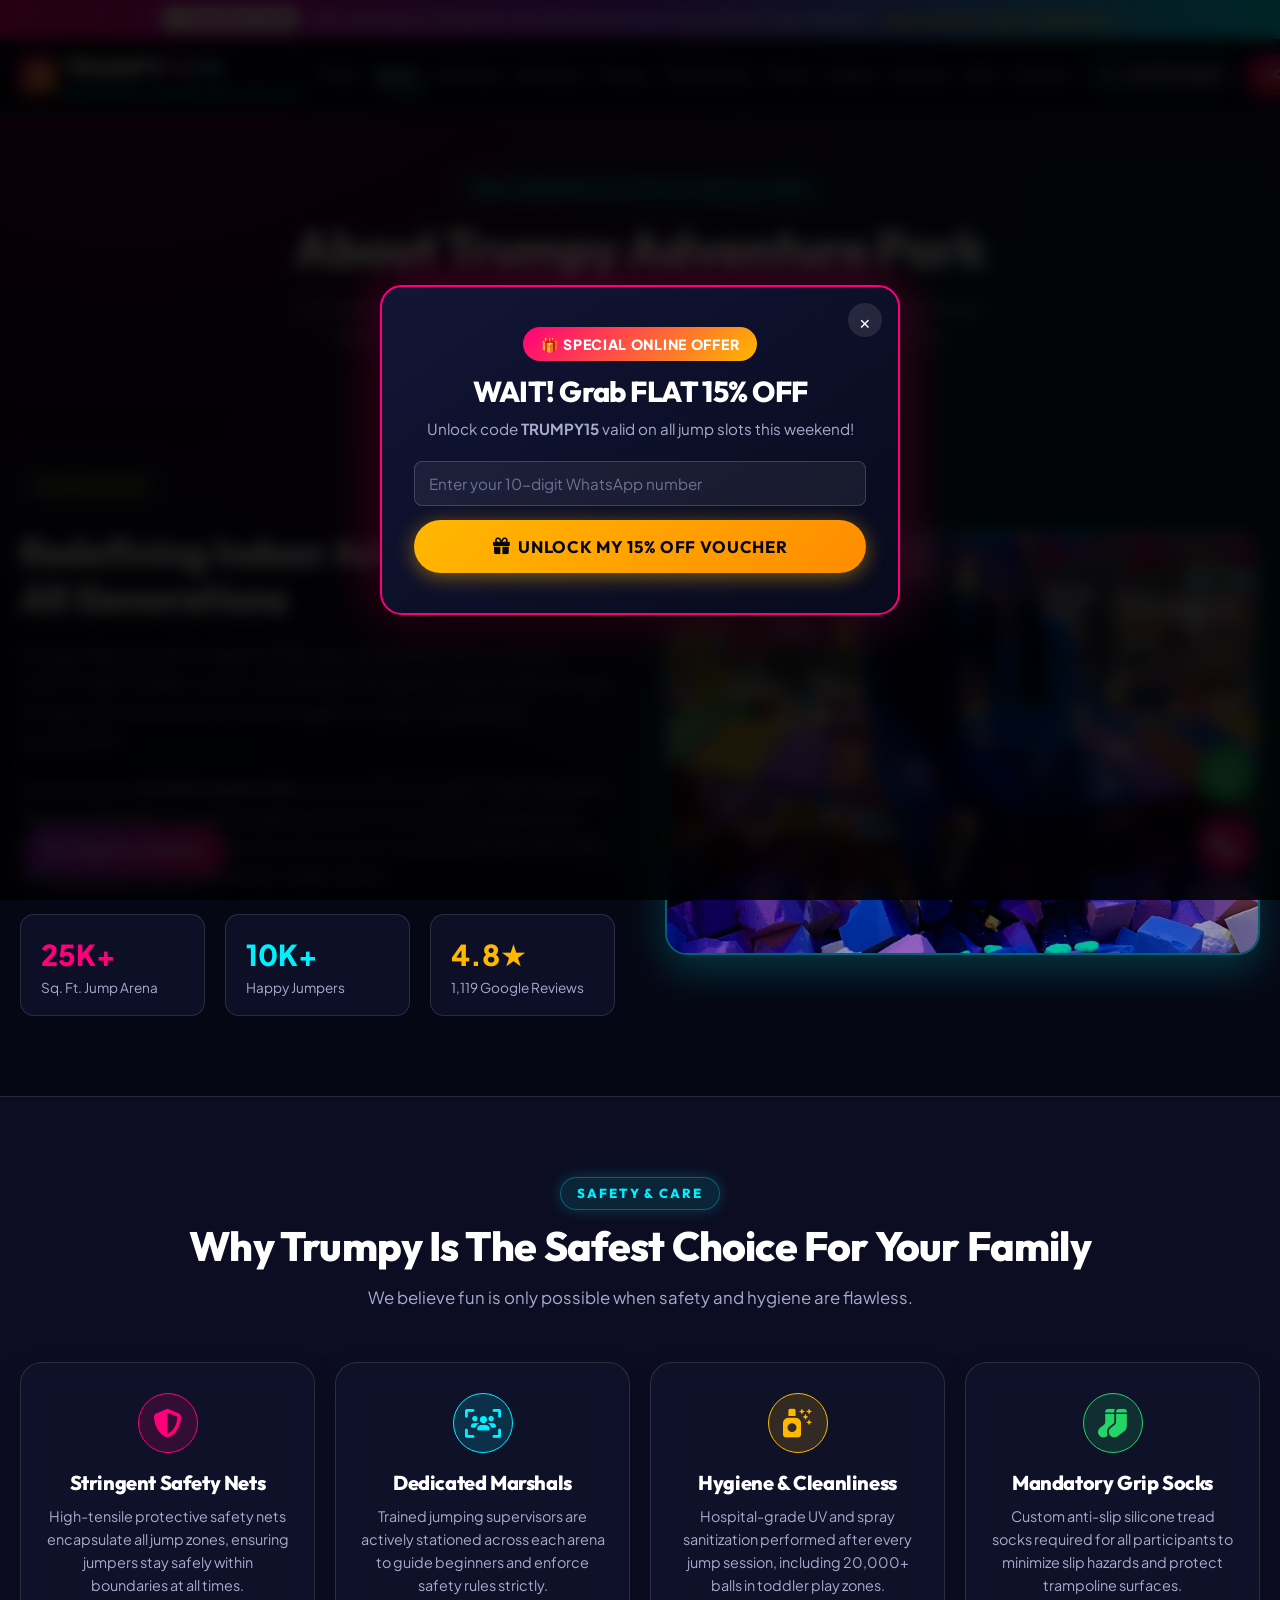
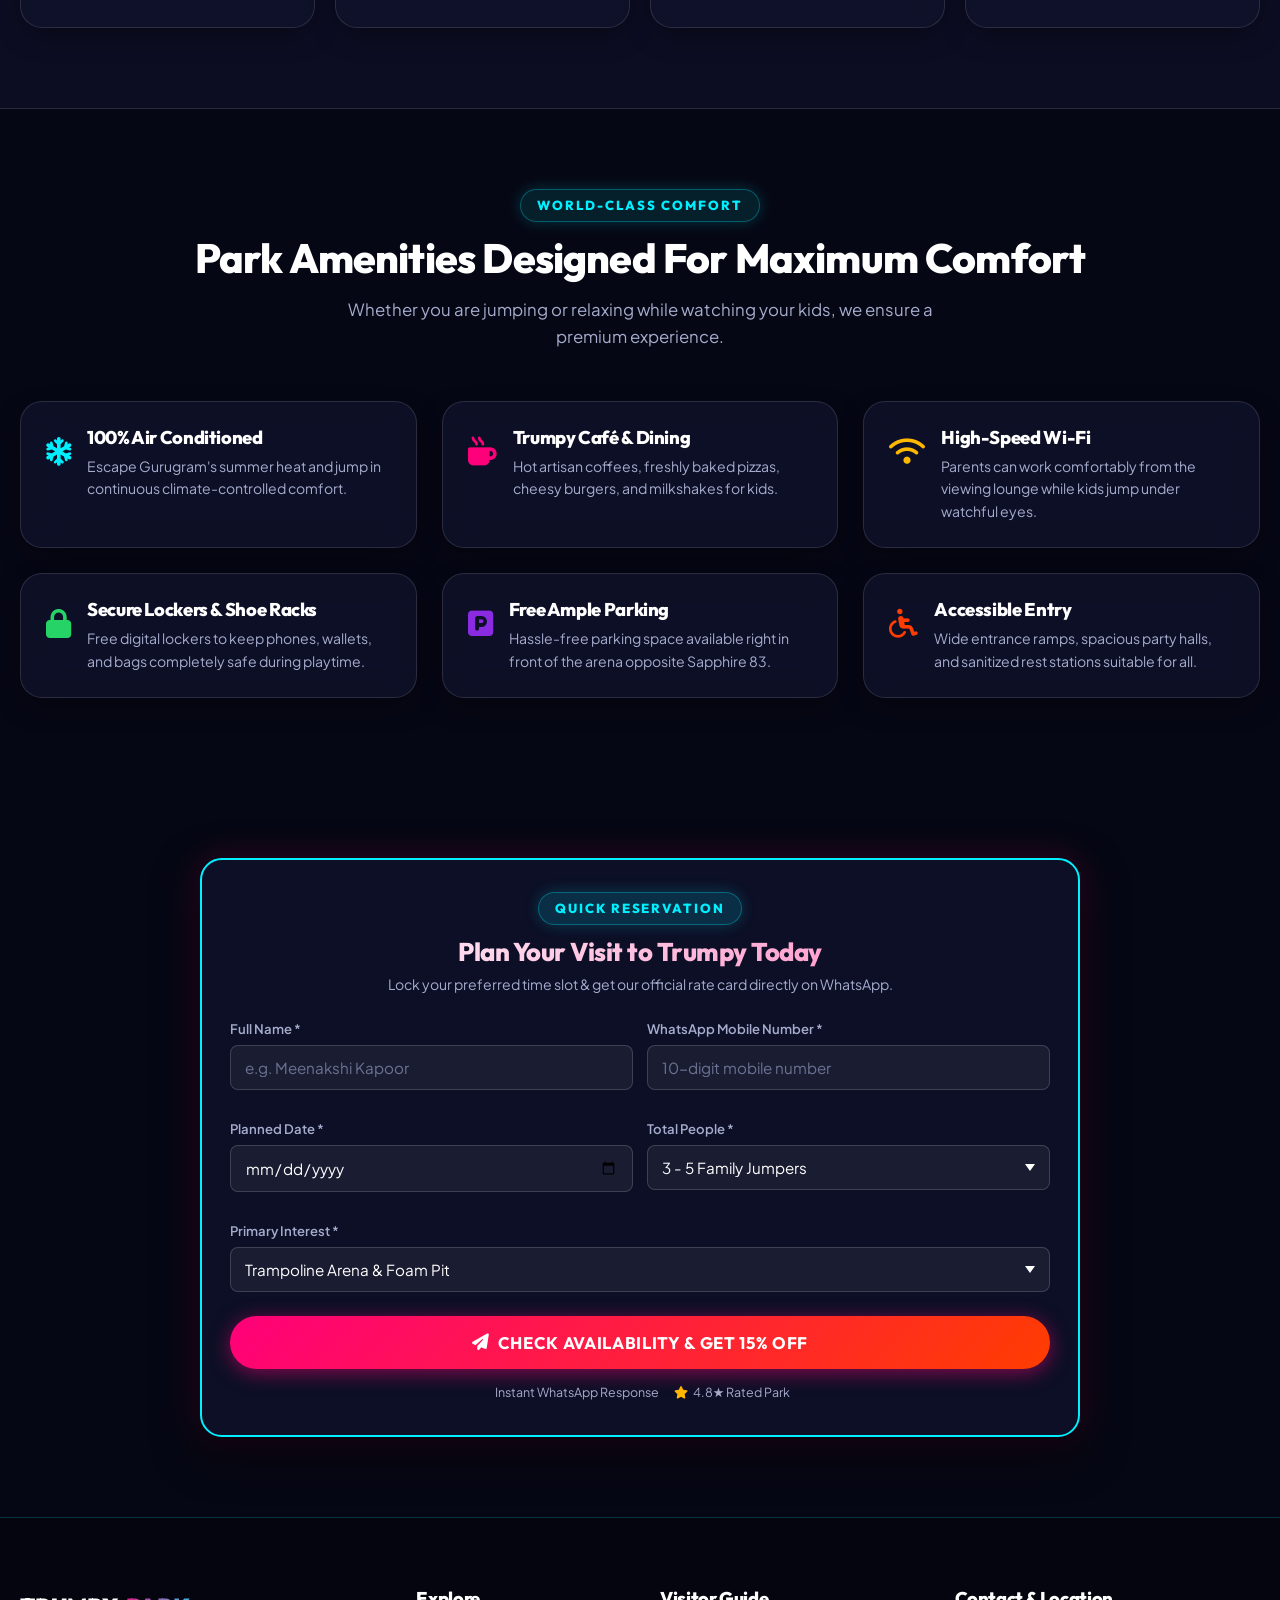
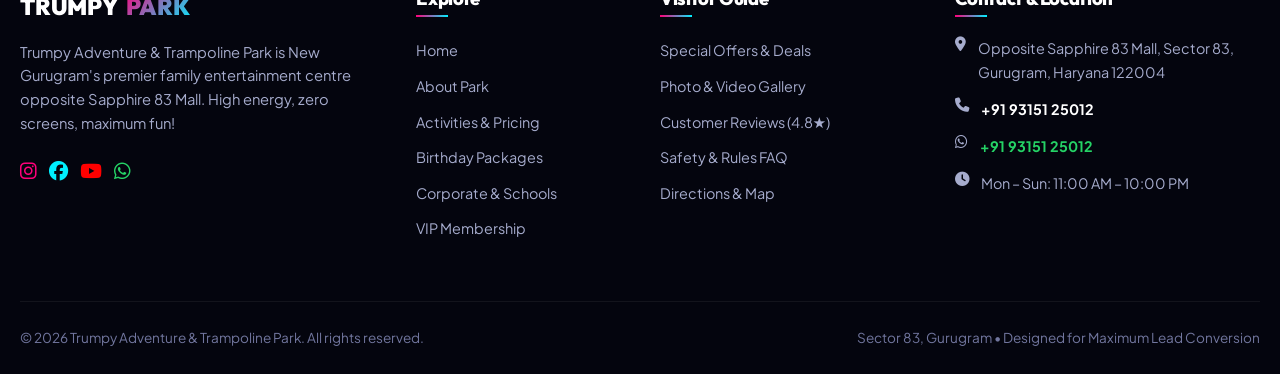
<file: about.html>
<!DOCTYPE html>
<html lang="en">
<head>
  <meta charset="UTF-8">
  <meta name="viewport" content="width=device-width, initial-scale=1.0">
  <title>About Us | Trumpy Adventure & Trampoline Park Sector 83 Gurugram</title>
  <meta name="description" content="Discover Trumpy Adventure & Trampoline Park in Sector 83, Gurugram. Over 25,000 sq ft of world-class trampolines, strict safety standards, parent cafe lounge, and family fun.">
  <link rel="stylesheet" href="css/style.css">
  <link rel="stylesheet" href="https://cdnjs.cloudflare.com/ajax/libs/font-awesome/6.4.0/css/all.min.css">
</head>
<body>

  <!-- Top Urgency Announcement Bar -->
  <div class="top-urgency-bar">
    <div class="bar-content">
      <span class="badge-pill">⚡ Weekend Alert</span>
      <span>Only <strong>7 Birthday &amp; Trampoline Slots</strong> left this Saturday! Book Online &amp; Get <strong>15% OFF</strong>.</span>
      <a href="offers.html" class="urgency-link">Claim Voucher Code: TRUMPY15 &rarr;</a>
    </div>
  </div>

  <!-- Main Sticky Header -->
  <header class="site-header">
    <div class="nav-container">
      <div class="logo-wrapper">
        <a href="index.html" class="brand-logo">
          <div class="logo-badge"><i class="fa-solid fa-bolt"></i></div>
          <div>
            TRUMPY<span class="logo-highlight">PARK</span>
            <span class="brand-subtext">Adventure &amp; Trampoline &bull; Sector 83</span>
          </div>
        </a>
      </div>

      <nav class="nav-menu">
        <a href="index.html" class="nav-link">Home</a>
        <a href="about.html" class="nav-link active">About</a>
        <a href="activities.html" class="nav-link">Activities</a>
        <a href="birthday-party.html" class="nav-link">Birthdays</a>
        <a href="group-bookings.html" class="nav-link">Groups</a>
        <a href="membership.html" class="nav-link">Membership</a>
        <a href="offers.html" class="nav-link">Offers</a>
        <a href="gallery.html" class="nav-link">Gallery</a>
        <a href="reviews.html" class="nav-link">Reviews</a>
        <a href="faq.html" class="nav-link">FAQ</a>
        <a href="contact.html" class="nav-link">Contact</a>
      </nav>

      <div class="header-actions">
        <a href="tel:+919315125012" class="header-phone">
          <i class="fa-solid fa-phone" style="color: var(--cyan);"></i>
          <span>+91 93151 25012</span>
        </a>
        <a href="#about-lead-form" class="btn btn-primary btn-sm btn-pulse">Book Slot</a>
        <button class="nav-toggle" aria-label="Toggle Menu" type="button">
          <i class="fa-solid fa-bars"></i>
        </button>
      </div>
    </div>
  </header>

  <!-- Mobile Drawer Menu -->
  <div class="drawer-overlay"></div>
  <div class="mobile-nav-drawer">
    <div class="mobile-drawer-header">
      <div class="brand-logo" style="font-size: 1.3rem;">
        TRUMPY<span class="logo-highlight">PARK</span>
      </div>
      <button class="drawer-close">&times;</button>
    </div>
    <div class="mobile-nav-links">
      <a href="index.html">Home</a>
      <a href="about.html" class="active">About Trumpy</a>
      <a href="activities.html">Activities &amp; Pricing</a>
      <a href="birthday-party.html">Birthday Packages</a>
      <a href="group-bookings.html">Corporate &amp; School Groups</a>
      <a href="membership.html">VIP Membership</a>
      <a href="offers.html">Special Offers &amp; Deals</a>
      <a href="gallery.html">Photo &amp; Video Gallery</a>
      <a href="reviews.html">Customer Reviews (4.8★)</a>
      <a href="faq.html">Common Questions</a>
      <a href="contact.html">Locate Us / Contact</a>
    </div>
    <div style="margin-top: auto; display: flex; flex-direction: column; gap: 12px;">
      <a href="tel:+919315125012" class="btn btn-outline btn-sm"><i class="fa-solid fa-phone"></i> Call +91 93151 25012</a>
      <a href="https://wa.me/919315125012" target="_blank" class="btn btn-whatsapp btn-sm"><i class="fa-brands fa-whatsapp"></i> Chat on WhatsApp</a>
    </div>
  </div>

  <!-- Breadcrumb & Page Banner -->
  <section style="padding: 60px 0 40px; background: linear-gradient(180deg, rgba(255, 0, 122, 0.1) 0%, transparent 100%); border-bottom: 1px solid var(--border-light);">
    <div class="container" style="text-align: center;">
      <span class="section-tag">New Gurugram's Top Active Play Hub</span>
      <h1 style="font-size: clamp(2.4rem, 4vw, 3.5rem); margin-bottom: 15px;">
        About <span class="gradient-text">Trumpy Adventure Park</span>
      </h1>
      <p style="color: var(--text-muted); font-size: 1.1rem; max-width: 700px; margin: 0 auto;">
        Located opposite Sapphire 83 Mall, Sector 83, Gurugram — where physical fitness meets non-stop fun, zero screen time, and unforgettable family memories.
      </p>
    </div>
  </section>

  <!-- Story & Vision Grid -->
  <section class="section">
    <div class="container">
      <div class="grid-2" style="align-items: center; gap: 50px;">
        <div>
          <span class="section-tag" style="color: var(--gold); border-color: rgba(255, 184, 0, 0.3);">Our Mission</span>
          <h2 style="font-size: 2.4rem; margin: 15px 0 20px;">Redefining Indoor Adventure For All Generations</h2>
          <p style="color: var(--text-muted); font-size: 1.05rem; margin-bottom: 20px; line-height: 1.7;">
            Trumpy Adventure &amp; Trampoline Park was established with a singular vision: to get children, youth, and families off digital screens and into high-energy, physical activity in a safe, hygienic, and air-conditioned environment.
          </p>
          <p style="color: var(--text-muted); font-size: 1.05rem; margin-bottom: 25px; line-height: 1.7;">
            Spanning over <strong>25,000 square feet</strong> in Sector 83, Gurugram (right opposite Sapphire 83 Mall), Trumpy is engineered with international-grade jump mats, heavy-duty safety netting, thick impact-cushioning foam pits, and trained safety marshals at every single station.
          </p>
          
          <div style="display: flex; gap: 20px; flex-wrap: wrap;">
            <div style="background: var(--bg-card); border: 1px solid var(--border-light); padding: 16px 20px; border-radius: var(--radius-md); flex: 1; min-width: 160px;">
              <div style="font-size: 1.8rem; font-weight: 900; color: var(--primary);">25K+</div>
              <div style="font-size: 0.85rem; color: var(--text-muted);">Sq. Ft. Jump Arena</div>
            </div>
            <div style="background: var(--bg-card); border: 1px solid var(--border-light); padding: 16px 20px; border-radius: var(--radius-md); flex: 1; min-width: 160px;">
              <div style="font-size: 1.8rem; font-weight: 900; color: var(--cyan);">10K+</div>
              <div style="font-size: 0.85rem; color: var(--text-muted);">Happy Jumpers</div>
            </div>
            <div style="background: var(--bg-card); border: 1px solid var(--border-light); padding: 16px 20px; border-radius: var(--radius-md); flex: 1; min-width: 160px;">
              <div style="font-size: 1.8rem; font-weight: 900; color: var(--gold);">4.8★</div>
              <div style="font-size: 0.85rem; color: var(--text-muted);">1,119 Google Reviews</div>
            </div>
          </div>
        </div>

        <div>
          <div style="border-radius: var(--radius-lg); overflow: hidden; border: 2px solid rgba(0, 229, 255, 0.4); box-shadow: 0 15px 40px rgba(0, 240, 255, 0.2);">
            <img src="assets/images/rashijain2603_1770561829_3828070324030911567_1545691023.jpg" alt="Inside Trumpy Trampoline Arena" style="width: 100%; height: 420px; object-fit: cover;">
          </div>
        </div>
      </div>
    </div>
  </section>

  <!-- Core Pillars / Trust Building -->
  <section class="section" style="background: rgba(18, 20, 48, 0.5); border-top: 1px solid var(--border-light); border-bottom: 1px solid var(--border-light);">
    <div class="container">
      <div class="section-header">
        <span class="section-tag">Safety &amp; Care</span>
        <h2 class="section-title">Why Trumpy Is The Safest Choice For Your Family</h2>
        <p class="section-subtitle">We believe fun is only possible when safety and hygiene are flawless.</p>
      </div>

      <div class="grid-4">
        <div class="glass-panel" style="padding: 30px 24px; text-align: center;">
          <div style="width: 60px; height: 60px; border-radius: 50%; background: rgba(255, 0, 122, 0.15); color: var(--primary); display: flex; align-items: center; justify-content: center; font-size: 1.8rem; margin: 0 auto 18px; border: 1px solid var(--primary);">
            <i class="fa-solid fa-shield-halved"></i>
          </div>
          <h3 style="font-size: 1.25rem; margin-bottom: 10px;">Stringent Safety Nets</h3>
          <p style="font-size: 0.9rem; color: var(--text-muted);">
            High-tensile protective safety nets encapsulate all jump zones, ensuring jumpers stay safely within boundaries at all times.
          </p>
        </div>

        <div class="glass-panel" style="padding: 30px 24px; text-align: center;">
          <div style="width: 60px; height: 60px; border-radius: 50%; background: rgba(0, 229, 255, 0.15); color: var(--cyan); display: flex; align-items: center; justify-content: center; font-size: 1.8rem; margin: 0 auto 18px; border: 1px solid var(--cyan);">
            <i class="fa-solid fa-users-viewfinder"></i>
          </div>
          <h3 style="font-size: 1.25rem; margin-bottom: 10px;">Dedicated Marshals</h3>
          <p style="font-size: 0.9rem; color: var(--text-muted);">
            Trained jumping supervisors are actively stationed across each arena to guide beginners and enforce safety rules strictly.
          </p>
        </div>

        <div class="glass-panel" style="padding: 30px 24px; text-align: center;">
          <div style="width: 60px; height: 60px; border-radius: 50%; background: rgba(255, 184, 0, 0.15); color: var(--gold); display: flex; align-items: center; justify-content: center; font-size: 1.8rem; margin: 0 auto 18px; border: 1px solid var(--gold);">
            <i class="fa-solid fa-spray-can-sparkles"></i>
          </div>
          <h3 style="font-size: 1.25rem; margin-bottom: 10px;">Hygiene &amp; Cleanliness</h3>
          <p style="font-size: 0.9rem; color: var(--text-muted);">
            Hospital-grade UV and spray sanitization performed after every jump session, including 20,000+ balls in toddler play zones.
          </p>
        </div>

        <div class="glass-panel" style="padding: 30px 24px; text-align: center;">
          <div style="width: 60px; height: 60px; border-radius: 50%; background: rgba(37, 211, 102, 0.15); color: #25D366; display: flex; align-items: center; justify-content: center; font-size: 1.8rem; margin: 0 auto 18px; border: 1px solid #25D366;">
            <i class="fa-solid fa-socks"></i>
          </div>
          <h3 style="font-size: 1.25rem; margin-bottom: 10px;">Mandatory Grip Socks</h3>
          <p style="font-size: 0.9rem; color: var(--text-muted);">
            Custom anti-slip silicone tread socks required for all participants to minimize slip hazards and protect trampoline surfaces.
          </p>
        </div>
      </div>
    </div>
  </section>

  <!-- Amenities Grid -->
  <section class="section" id="amenities">
    <div class="container">
      <div class="section-header">
        <span class="section-tag">World-Class Comfort</span>
        <h2 class="section-title">Park Amenities Designed For Maximum Comfort</h2>
        <p class="section-subtitle">Whether you are jumping or relaxing while watching your kids, we ensure a premium experience.</p>
      </div>

      <div class="grid-3">
        <div class="glass-panel" style="padding: 25px; display: flex; gap: 16px;">
          <div style="color: var(--cyan); font-size: 1.8rem;"><i class="fa-solid fa-snowflake"></i></div>
          <div>
            <h4 style="font-size: 1.15rem; margin-bottom: 6px;">100% Air Conditioned</h4>
            <p style="font-size: 0.88rem; color: var(--text-muted);">Escape Gurugram's summer heat and jump in continuous climate-controlled comfort.</p>
          </div>
        </div>

        <div class="glass-panel" style="padding: 25px; display: flex; gap: 16px;">
          <div style="color: var(--primary); font-size: 1.8rem;"><i class="fa-solid fa-mug-hot"></i></div>
          <div>
            <h4 style="font-size: 1.15rem; margin-bottom: 6px;">Trumpy Café &amp; Dining</h4>
            <p style="font-size: 0.88rem; color: var(--text-muted);">Hot artisan coffees, freshly baked pizzas, cheesy burgers, and milkshakes for kids.</p>
          </div>
        </div>

        <div class="glass-panel" style="padding: 25px; display: flex; gap: 16px;">
          <div style="color: var(--gold); font-size: 1.8rem;"><i class="fa-solid fa-wifi"></i></div>
          <div>
            <h4 style="font-size: 1.15rem; margin-bottom: 6px;">High-Speed Wi-Fi</h4>
            <p style="font-size: 0.88rem; color: var(--text-muted);">Parents can work comfortably from the viewing lounge while kids jump under watchful eyes.</p>
          </div>
        </div>

        <div class="glass-panel" style="padding: 25px; display: flex; gap: 16px;">
          <div style="color: #25D366; font-size: 1.8rem;"><i class="fa-solid fa-lock"></i></div>
          <div>
            <h4 style="font-size: 1.15rem; margin-bottom: 6px;">Secure Lockers &amp; Shoe Racks</h4>
            <p style="font-size: 0.88rem; color: var(--text-muted);">Free digital lockers to keep phones, wallets, and bags completely safe during playtime.</p>
          </div>
        </div>

        <div class="glass-panel" style="padding: 25px; display: flex; gap: 16px;">
          <div style="color: var(--purple-accent); font-size: 1.8rem;"><i class="fa-solid fa-square-parking"></i></div>
          <div>
            <h4 style="font-size: 1.15rem; margin-bottom: 6px;">Free Ample Parking</h4>
            <p style="font-size: 0.88rem; color: var(--text-muted);">Hassle-free parking space available right in front of the arena opposite Sapphire 83.</p>
          </div>
        </div>

        <div class="glass-panel" style="padding: 25px; display: flex; gap: 16px;">
          <div style="color: #FF3D00; font-size: 1.8rem;"><i class="fa-solid fa-wheelchair"></i></div>
          <div>
            <h4 style="font-size: 1.15rem; margin-bottom: 6px;">Accessible Entry</h4>
            <p style="font-size: 0.88rem; color: var(--text-muted);">Wide entrance ramps, spacious party halls, and sanitized rest stations suitable for all.</p>
          </div>
        </div>
      </div>
    </div>
  </section>

  <!-- Mid-Page Lead Capture Form -->
  <section class="section" id="about-lead-form">
    <div class="container-narrow">
      <div class="lead-form-box" style="border: 2px solid var(--cyan);">
        <div class="lead-form-header">
          <span class="section-tag" style="background: rgba(0, 229, 255, 0.15); color: var(--cyan); border-color: rgba(0, 229, 255, 0.3);">Quick Reservation</span>
          <h2 class="lead-form-title">Plan Your Visit to Trumpy Today</h2>
          <p class="lead-form-subtitle">Lock your preferred time slot &amp; get our official rate card directly on WhatsApp.</p>
        </div>

        <form class="lead-capture-form">
          <div class="form-grid">
            <div class="form-group">
              <label class="form-label">Full Name *</label>
              <input type="text" name="name" class="form-control" placeholder="e.g. Meenakshi Kapoor" required>
            </div>
            <div class="form-group">
              <label class="form-label">WhatsApp Mobile Number *</label>
              <input type="tel" name="phone" class="form-control" placeholder="10-digit mobile number" required pattern="[0-9]{10}">
            </div>
            <div class="form-group">
              <label class="form-label">Planned Date *</label>
              <input type="date" name="date" class="form-control" required>
            </div>
            <div class="form-group">
              <label class="form-label">Total People *</label>
              <select name="guests" class="form-control">
                <option value="1-2 Jumpers">1 - 2 Jumpers</option>
                <option value="3-5 Family Jumpers" selected>3 - 5 Family Jumpers</option>
                <option value="6-10 Group">6 - 10 Group</option>
                <option value="10+ Birthday Party">10+ Birthday Party</option>
              </select>
            </div>
            <div class="form-group col-span-2">
              <label class="form-label">Primary Interest *</label>
              <select name="package" class="form-control">
                <option value="Trampoline Arena & Foam Pit">Trampoline Arena &amp; Foam Pit</option>
                <option value="Toddler Soft Play Area">Toddler Soft Play Area</option>
                <option value="Birthday Party Celebration">Birthday Party Celebration</option>
                <option value="School / Corporate Outing">School / Corporate Outing</option>
              </select>
            </div>
          </div>

          <button type="submit" class="btn btn-primary btn-lg" style="width: 100%; margin-top: 10px;">
            <i class="fa-solid fa-paper-plane"></i> Check Availability &amp; Get 15% OFF
          </button>

          <div class="form-trust-footer">
            <span><i class="fa-solid fa-shield-check" style="color: #25D366;"></i> Instant WhatsApp Response</span>
            <span><i class="fa-solid fa-star" style="color: #FFB800;"></i> 4.8★ Rated Park</span>
          </div>
        </form>
      </div>
    </div>
  </section>

  <!-- Master Site Footer -->
  <footer class="site-footer">
    <div class="container">
      <div class="footer-grid">
        <div class="footer-brand">
          <div class="brand-logo">
            TRUMPY<span class="logo-highlight">PARK</span>
          </div>
          <p>
            Trumpy Adventure &amp; Trampoline Park is New Gurugram's premier family entertainment centre opposite Sapphire 83 Mall. High energy, zero screens, maximum fun!
          </p>
          <div style="display: flex; gap: 12px; font-size: 1.2rem;">
            <a href="https://instagram.com" target="_blank" style="color: var(--primary);"><i class="fa-brands fa-instagram"></i></a>
            <a href="https://facebook.com" target="_blank" style="color: var(--cyan);"><i class="fa-brands fa-facebook"></i></a>
            <a href="https://youtube.com" target="_blank" style="color: #ff0000;"><i class="fa-brands fa-youtube"></i></a>
            <a href="https://wa.me/919315125012" target="_blank" style="color: #25D366;"><i class="fa-brands fa-whatsapp"></i></a>
          </div>
        </div>

        <div>
          <h4 class="footer-title">Explore</h4>
          <ul class="footer-links">
            <li><a href="index.html">Home</a></li>
            <li><a href="about.html">About Park</a></li>
            <li><a href="activities.html">Activities &amp; Pricing</a></li>
            <li><a href="birthday-party.html">Birthday Packages</a></li>
            <li><a href="group-bookings.html">Corporate &amp; Schools</a></li>
            <li><a href="membership.html">VIP Membership</a></li>
          </ul>
        </div>

        <div>
          <h4 class="footer-title">Visitor Guide</h4>
          <ul class="footer-links">
            <li><a href="offers.html">Special Offers &amp; Deals</a></li>
            <li><a href="gallery.html">Photo &amp; Video Gallery</a></li>
            <li><a href="reviews.html">Customer Reviews (4.8★)</a></li>
            <li><a href="faq.html">Safety &amp; Rules FAQ</a></li>
            <li><a href="contact.html">Directions &amp; Map</a></li>
          </ul>
        </div>

        <div>
          <h4 class="footer-title">Contact &amp; Location</h4>
          <div class="footer-contact-item">
            <i class="fa-solid fa-location-dot"></i>
            <span>Opposite Sapphire 83 Mall, Sector 83, Gurugram, Haryana 122004</span>
          </div>
          <div class="footer-contact-item">
            <i class="fa-solid fa-phone"></i>
            <a href="tel:+919315125012" style="color: #fff; font-weight: 700;">+91 93151 25012</a>
          </div>
          <div class="footer-contact-item">
            <i class="fa-brands fa-whatsapp"></i>
            <a href="https://wa.me/919315125012" target="_blank" style="color: #25D366; font-weight: 700;">+91 93151 25012</a>
          </div>
          <div class="footer-contact-item">
            <i class="fa-solid fa-clock"></i>
            <span>Mon &ndash; Sun: 11:00 AM &ndash; 10:00 PM</span>
          </div>
        </div>
      </div>

      <div class="footer-bottom">
        <div>&copy; 2026 Trumpy Adventure &amp; Trampoline Park. All rights reserved.</div>
        <div>Sector 83, Gurugram &bull; Designed for Maximum Lead Conversion</div>
      </div>
    </div>
  </footer>

  <!-- Floating Dual Action Buttons -->
  <div class="floating-actions-container">
    <a href="https://wa.me/919315125012?text=Hi%20Trumpy!%20I%20am%20enquiring%20about%20park%20facilities%20and%20rates." target="_blank" class="float-btn float-whatsapp" aria-label="Chat on WhatsApp">
      <i class="fa-brands fa-whatsapp"></i>
      <span class="float-tooltip">Chat with us on WhatsApp</span>
    </a>
    <a href="tel:+919315125012" class="float-btn float-call" aria-label="Call Trumpy Desk">
      <i class="fa-solid fa-phone"></i>
      <span class="float-tooltip">Call +91 93151 25012</span>
    </a>
  </div>

  <!-- Callback Drawer -->
  <div class="callback-drawer-toggle">
    <i class="fa-solid fa-phone-volume"></i>
    <span>Request a Callback</span>
  </div>

  <div class="callback-drawer">
    <div class="callback-drawer-header">
      <div style="font-weight: 800; font-size: 1rem; color: #fff;">📞 60-Second Callback</div>
      <button class="callback-drawer-close">&times;</button>
    </div>
    <form id="callbackQuickForm">
      <div class="form-group">
        <input type="text" name="name" class="form-control" placeholder="Your Name" required>
      </div>
      <div class="form-group">
        <input type="tel" name="phone" class="form-control" placeholder="10-digit Phone" required pattern="[0-9]{10}">
      </div>
      <button type="submit" class="btn btn-primary btn-sm" style="width: 100%;">Call Me Back</button>
    </form>
  </div>

  <!-- Exit Intent Modal -->
  <div class="exit-popup-modal" id="exitPopupModal">
    <div class="exit-popup-card">
      <button class="exit-popup-close" id="exitPopupClose">&times;</button>
      <span class="popup-discount-badge">🎁 Special Online Offer</span>
      <h3 style="font-size: 1.8rem; margin-bottom: 8px;">WAIT! Grab FLAT 15% OFF</h3>
      <p style="color: var(--text-muted); font-size: 0.95rem; margin-bottom: 20px;">
        Unlock code <strong>TRUMPY15</strong> valid on all jump slots this weekend!
      </p>
      <form id="exitPopupForm">
        <div class="form-group">
          <input type="tel" name="phone" class="form-control" placeholder="Enter your 10-digit WhatsApp number" required pattern="[0-9]{10}">
        </div>
        <button type="submit" class="btn btn-gold btn-lg" style="width: 100%;">
          <i class="fa-solid fa-gift"></i> Unlock My 15% OFF Voucher
        </button>
      </form>
    </div>
  </div>

  <!-- Success Confirmation Modal -->
  <div class="success-modal" id="successModal">
    <div class="success-card">
      <button class="exit-popup-close" id="successClose">&times;</button>
      <div class="success-icon-wrapper"><i class="fa-solid fa-check"></i></div>
      <h3 style="font-size: 1.7rem; margin-bottom: 8px; color: #fff;">Request Received!</h3>
      <p style="color: var(--text-muted); font-size: 0.95rem; margin-bottom: 24px;">
        To confirm instantly, click below to connect with our booking desk on WhatsApp.
      </p>
      <a href="https://wa.me/919315125012" target="_blank" id="whatsappSendBtn" class="btn btn-whatsapp btn-lg" style="width: 100%;">
        <i class="fa-brands fa-whatsapp"></i> Confirm on WhatsApp (+91 93151 25012)
      </a>
    </div>
  </div>

  <script src="js/script.js"></script>
</body>
</html>
</file>
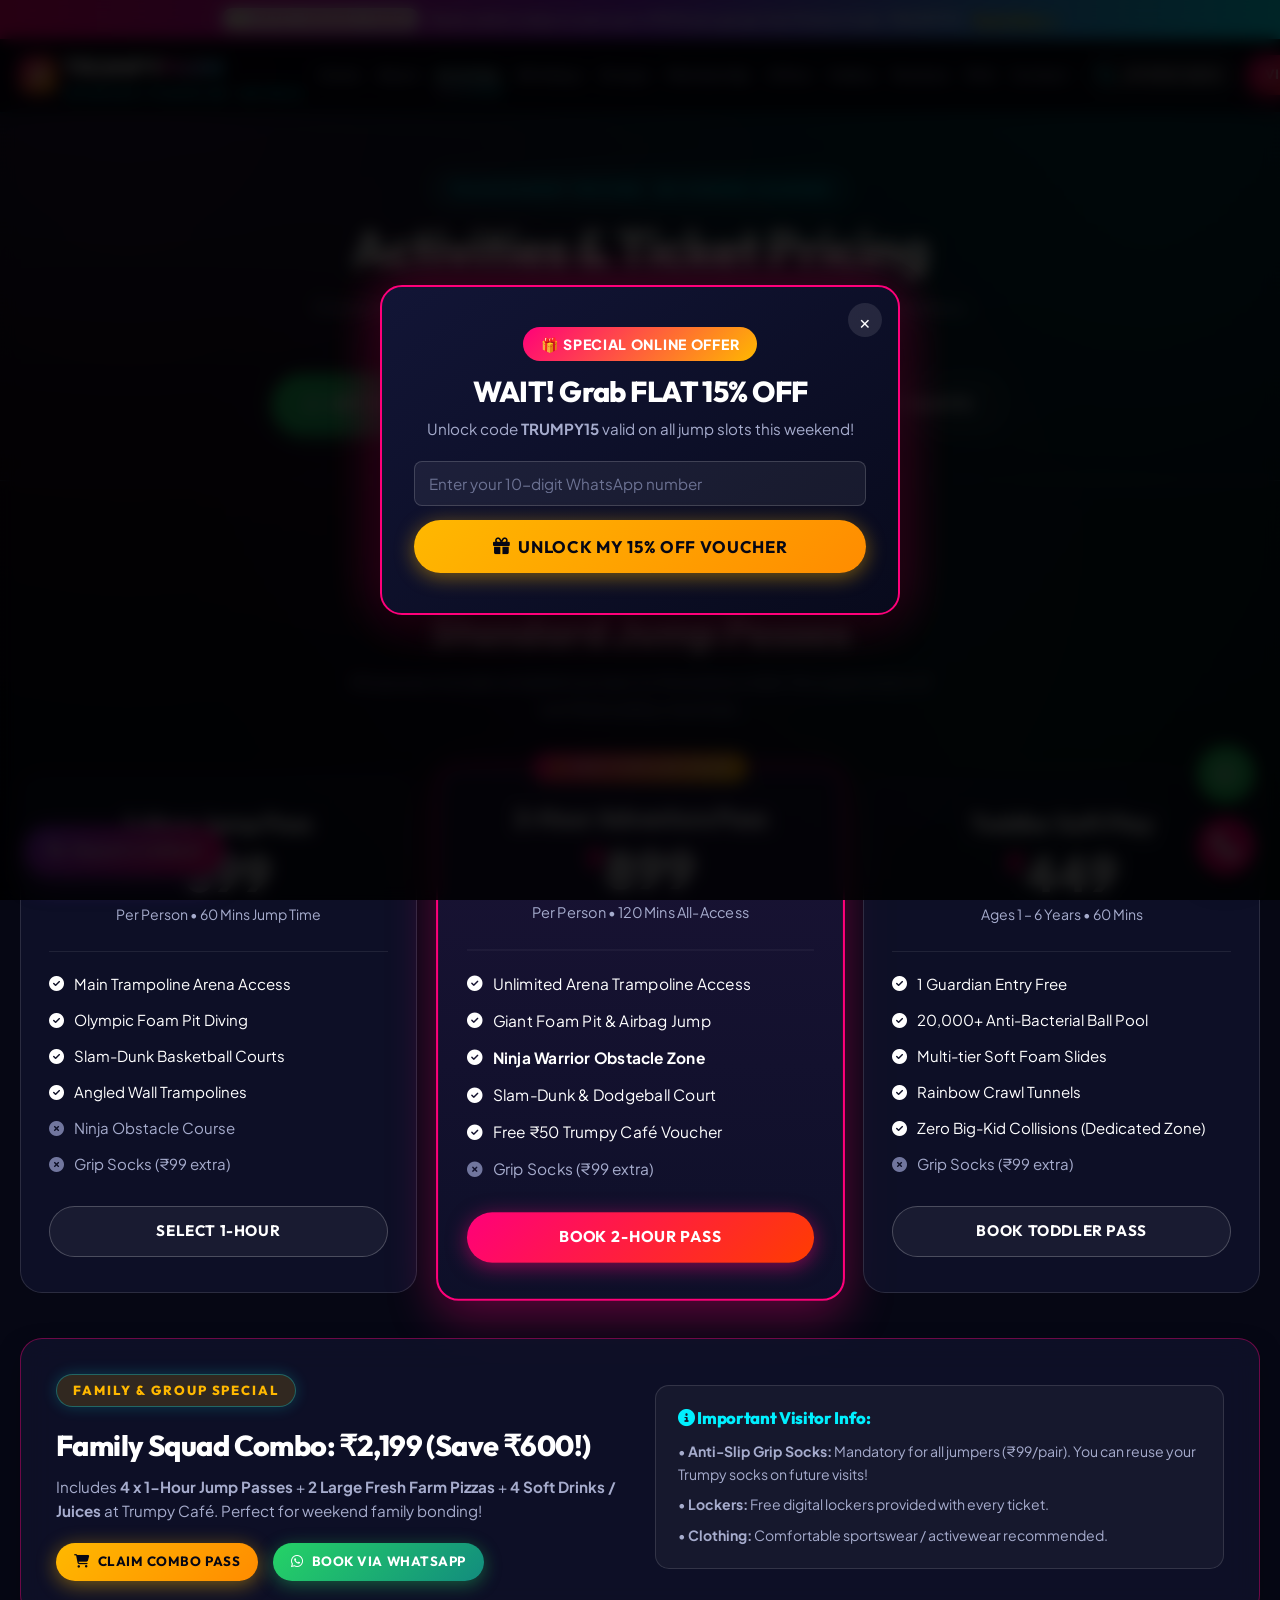
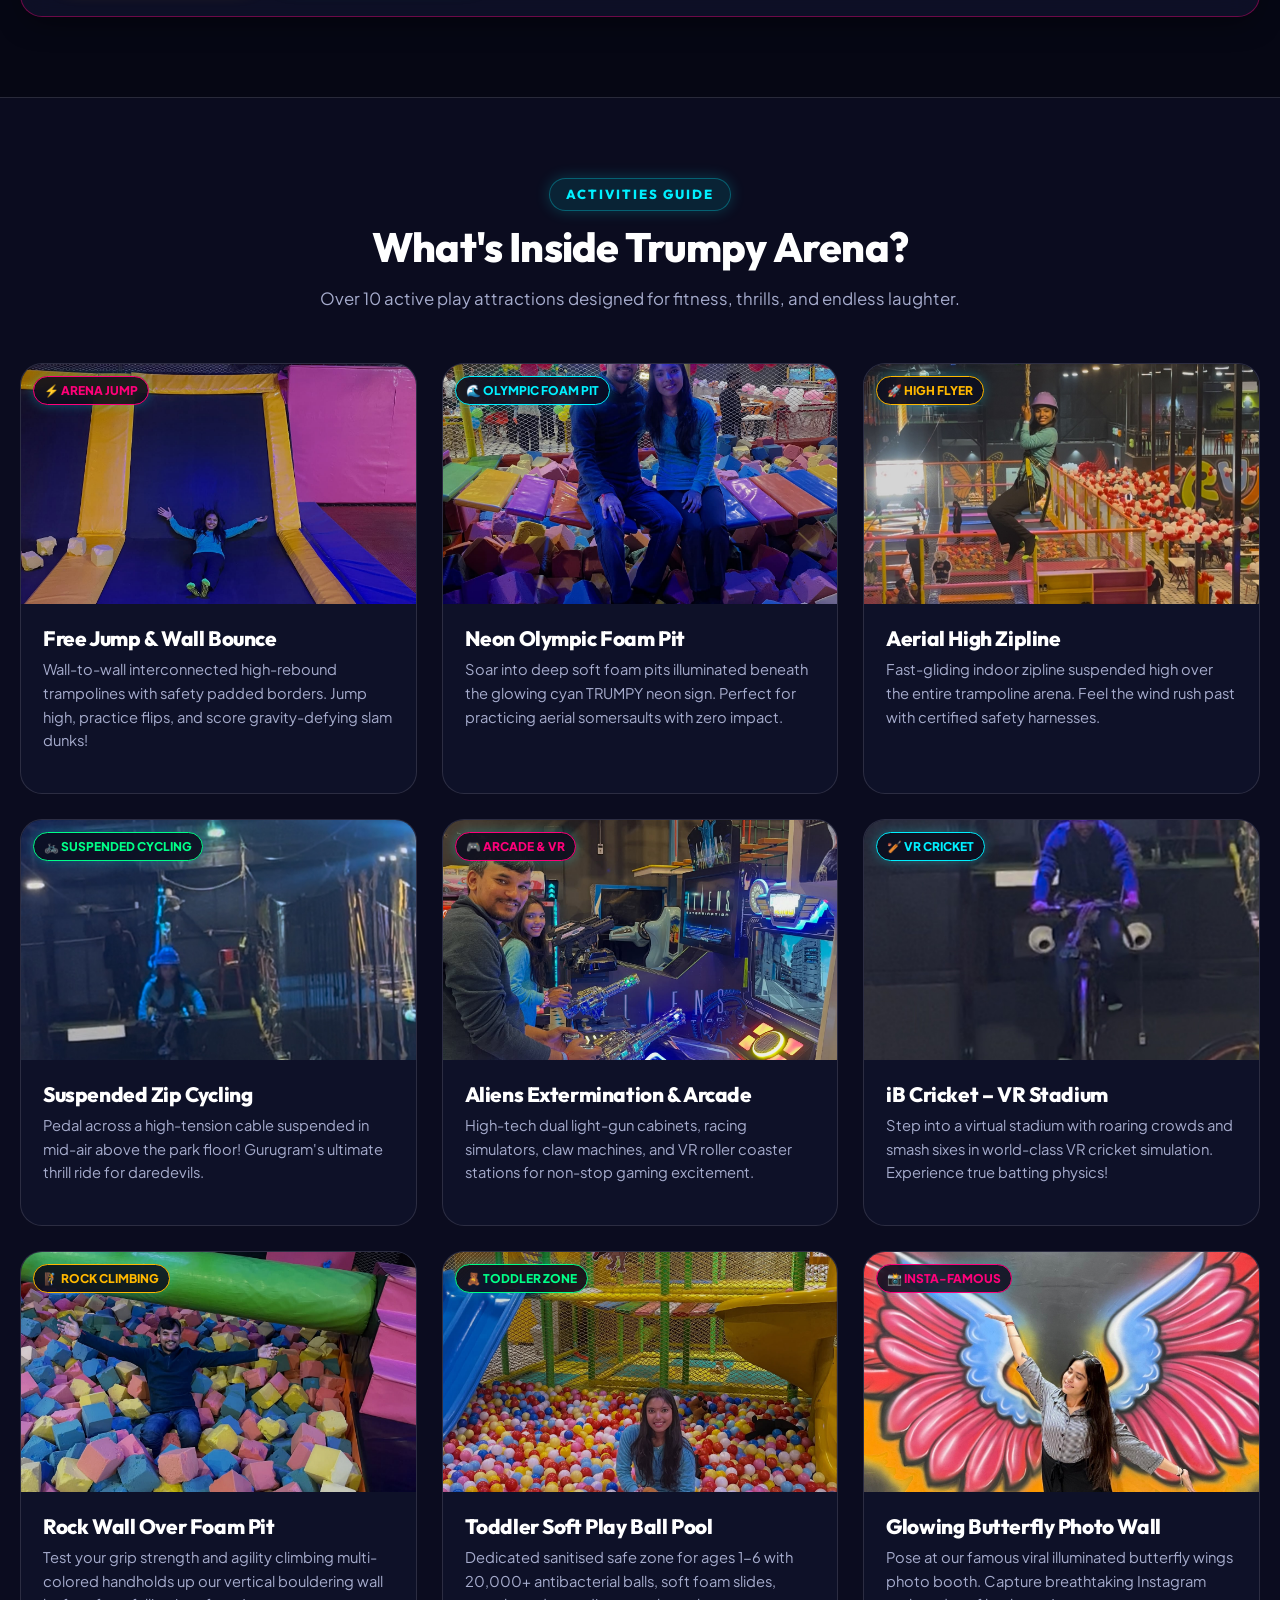
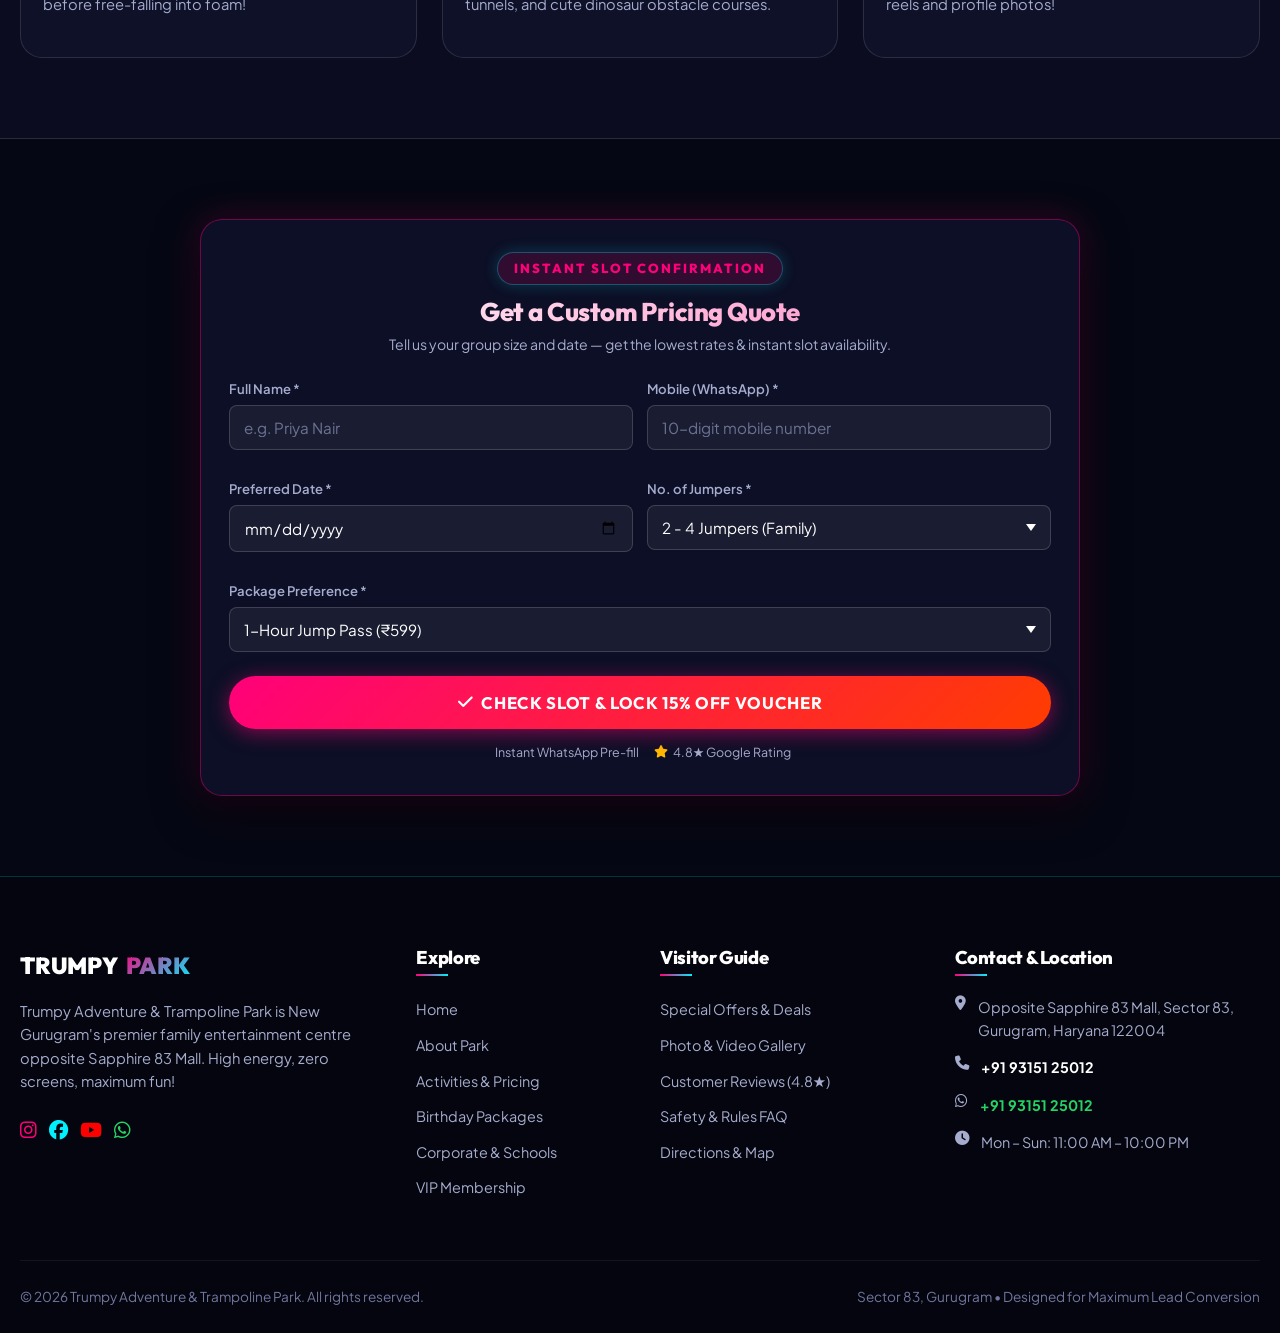
<file: activities.html>
<!DOCTYPE html>
<html lang="en">
<head>
  <meta charset="UTF-8">
  <meta name="viewport" content="width=device-width, initial-scale=1.0">
  <title>Activities & Pricing Rates | Trumpy Trampoline Park Gurugram</title>
  <meta name="description" content="View ticket prices, hourly jump passes, combo deals, and activities at Trumpy Adventure & Trampoline Park, Sector 83 Gurugram. Download rate card on WhatsApp!">
  <link rel="stylesheet" href="css/style.css">
  <link rel="stylesheet" href="https://cdnjs.cloudflare.com/ajax/libs/font-awesome/6.4.0/css/all.min.css">
</head>
<body>

  <!-- Top Urgency Announcement Bar -->
  <div class="top-urgency-bar">
    <div class="bar-content">
      <span class="badge-pill">⚡ Limited Weekend Passes</span>
      <span>Book online today to save up to <strong>₹300 per group</strong>! Use Promo Code: <strong>TRUMPY15</strong></span>
      <a href="#custom-quote" class="urgency-link">Book Now &rarr;</a>
    </div>
  </div>

  <!-- Main Sticky Header -->
  <header class="site-header">
    <div class="nav-container">
      <div class="logo-wrapper">
        <a href="index.html" class="brand-logo">
          <div class="logo-badge"><i class="fa-solid fa-bolt"></i></div>
          <div>
            TRUMPY<span class="logo-highlight">PARK</span>
            <span class="brand-subtext">Adventure &amp; Trampoline &bull; Sector 83</span>
          </div>
        </a>
      </div>

      <nav class="nav-menu">
        <a href="index.html" class="nav-link">Home</a>
        <a href="about.html" class="nav-link">About</a>
        <a href="activities.html" class="nav-link active">Activities</a>
        <a href="birthday-party.html" class="nav-link">Birthdays</a>
        <a href="group-bookings.html" class="nav-link">Groups</a>
        <a href="membership.html" class="nav-link">Membership</a>
        <a href="offers.html" class="nav-link">Offers</a>
        <a href="gallery.html" class="nav-link">Gallery</a>
        <a href="reviews.html" class="nav-link">Reviews</a>
        <a href="faq.html" class="nav-link">FAQ</a>
        <a href="contact.html" class="nav-link">Contact</a>
      </nav>

      <div class="header-actions">
        <a href="tel:+919315125012" class="header-phone">
          <i class="fa-solid fa-phone" style="color: var(--cyan);"></i>
          <span>+91 93151 25012</span>
        </a>
        <a href="#pricing-section" class="btn btn-primary btn-sm btn-pulse">View Rates</a>
        <button class="nav-toggle" aria-label="Toggle Menu" type="button">
          <i class="fa-solid fa-bars"></i>
        </button>
      </div>
    </div>
  </header>

  <!-- Mobile Drawer Menu -->
  <div class="drawer-overlay"></div>
  <div class="mobile-nav-drawer">
    <div class="mobile-drawer-header">
      <div class="brand-logo" style="font-size: 1.3rem;">
        TRUMPY<span class="logo-highlight">PARK</span>
      </div>
      <button class="drawer-close">&times;</button>
    </div>
    <div class="mobile-nav-links">
      <a href="index.html">Home</a>
      <a href="about.html">About Trumpy</a>
      <a href="activities.html" class="active">Activities &amp; Pricing</a>
      <a href="birthday-party.html">Birthday Packages</a>
      <a href="group-bookings.html">Corporate &amp; School Groups</a>
      <a href="membership.html">VIP Membership</a>
      <a href="offers.html">Special Offers &amp; Deals</a>
      <a href="gallery.html">Photo &amp; Video Gallery</a>
      <a href="reviews.html">Customer Reviews (4.8★)</a>
      <a href="faq.html">Common Questions</a>
      <a href="contact.html">Locate Us / Contact</a>
    </div>
    <div style="margin-top: auto; display: flex; flex-direction: column; gap: 12px;">
      <a href="tel:+919315125012" class="btn btn-outline btn-sm"><i class="fa-solid fa-phone"></i> Call +91 93151 25012</a>
      <a href="https://wa.me/919315125012?text=Hi%20Trumpy!%20Please%20send%20me%20your%20full%20price%20list." target="_blank" class="btn btn-whatsapp btn-sm"><i class="fa-brands fa-whatsapp"></i> Chat on WhatsApp</a>
    </div>
  </div>

  <!-- Page Banner with WhatsApp Rate Card CTA -->
  <section style="padding: 60px 0 45px; background: linear-gradient(180deg, rgba(0, 229, 255, 0.1) 0%, transparent 100%); border-bottom: 1px solid var(--border-light);">
    <div class="container" style="text-align: center;">
      <span class="section-tag">Transparent Pricing &bull; No Hidden Charges</span>
      <h1 style="font-size: clamp(2.3rem, 4vw, 3.5rem); margin-bottom: 15px;">
        Activities &amp; <span class="gradient-text">Ticket Pricing</span>
      </h1>
      <p style="color: var(--text-muted); font-size: 1.1rem; max-width: 700px; margin: 0 auto 25px;">
        Choose from hourly jump tickets, toddler passes, or all-access family combos. Want the price list delivered to your phone?
      </p>
      
      <div style="display: flex; justify-content: center; gap: 15px; flex-wrap: wrap;">
        <a href="https://wa.me/919315125012?text=Hi%20Trumpy!%20Please%20send%20me%20the%20complete%20Rate%20Card%20and%20Weekend%20Deals%20for%20Sector%2083." target="_blank" class="btn btn-whatsapp btn-lg">
          <i class="fa-brands fa-whatsapp"></i> Get Price-List on WhatsApp &rarr;
        </a>
        <a href="#custom-quote" class="btn btn-outline btn-lg">
          <i class="fa-solid fa-calculator"></i> Get Custom Family Quote
        </a>
      </div>
    </div>
  </section>

  <!-- Pricing Cards Grid -->
  <section class="section" id="pricing-section">
    <div class="container">
      <div class="section-header">
        <span class="section-tag">Choose Your Plan</span>
        <h2 class="section-title">Standard Jump Passes</h2>
        <p class="section-subtitle">All passes include complete access to the arena under the supervision of certified safety marshals.</p>
      </div>

      <div class="grid-3" style="align-items: center;">
        <!-- Card 1: 1 Hour Pass -->
        <div class="pricing-card">
          <h3 class="pricing-name">1-Hour Jump Pass</h3>
          <div class="pricing-amount"><span class="currency">₹</span>599</div>
          <div class="pricing-duration">Per Person &bull; 60 Mins Jump Time</div>

          <ul class="pricing-features">
            <li class="active"><i class="fa-solid fa-circle-check"></i> Main Trampoline Arena Access</li>
            <li class="active"><i class="fa-solid fa-circle-check"></i> Olympic Foam Pit Diving</li>
            <li class="active"><i class="fa-solid fa-circle-check"></i> Slam-Dunk Basketball Courts</li>
            <li class="active"><i class="fa-solid fa-circle-check"></i> Angled Wall Trampolines</li>
            <li><i class="fa-solid fa-circle-xmark" style="color: var(--text-dim);"></i> Ninja Obstacle Course</li>
            <li><i class="fa-solid fa-circle-xmark" style="color: var(--text-dim);"></i> Grip Socks (₹99 extra)</li>
          </ul>

          <a href="#custom-quote" class="btn btn-outline" style="width: 100%;">Select 1-Hour</a>
        </div>

        <!-- Card 2: 2 Hour Pass (Featured) -->
        <div class="pricing-card featured">
          <div class="pricing-ribbon">⭐ Most Popular Value</div>
          <h3 class="pricing-name">2-Hour Adventure Pass</h3>
          <div class="pricing-amount"><span class="currency">₹</span>899</div>
          <div class="pricing-duration">Per Person &bull; 120 Mins All-Access</div>

          <ul class="pricing-features">
            <li class="active"><i class="fa-solid fa-circle-check"></i> Unlimited Arena Trampoline Access</li>
            <li class="active"><i class="fa-solid fa-circle-check"></i> Giant Foam Pit &amp; Airbag Jump</li>
            <li class="active"><i class="fa-solid fa-circle-check"></i> <strong>Ninja Warrior Obstacle Zone</strong></li>
            <li class="active"><i class="fa-solid fa-circle-check"></i> Slam-Dunk &amp; Dodgeball Court</li>
            <li class="active"><i class="fa-solid fa-circle-check"></i> Free ₹50 Trumpy Café Voucher</li>
            <li><i class="fa-solid fa-circle-xmark" style="color: var(--text-dim);"></i> Grip Socks (₹99 extra)</li>
          </ul>

          <a href="#custom-quote" class="btn btn-primary" style="width: 100%;">Book 2-Hour Pass</a>
        </div>

        <!-- Card 3: Toddler Pass -->
        <div class="pricing-card">
          <h3 class="pricing-name">Toddler Soft Play</h3>
          <div class="pricing-amount"><span class="currency">₹</span>449</div>
          <div class="pricing-duration">Ages 1 &ndash; 6 Years &bull; 60 Mins</div>

          <ul class="pricing-features">
            <li class="active"><i class="fa-solid fa-circle-check"></i> 1 Guardian Entry Free</li>
            <li class="active"><i class="fa-solid fa-circle-check"></i> 20,000+ Anti-Bacterial Ball Pool</li>
            <li class="active"><i class="fa-solid fa-circle-check"></i> Multi-tier Soft Foam Slides</li>
            <li class="active"><i class="fa-solid fa-circle-check"></i> Rainbow Crawl Tunnels</li>
            <li class="active"><i class="fa-solid fa-circle-check"></i> Zero Big-Kid Collisions (Dedicated Zone)</li>
            <li><i class="fa-solid fa-circle-xmark" style="color: var(--text-dim);"></i> Grip Socks (₹99 extra)</li>
          </ul>

          <a href="#custom-quote" class="btn btn-outline" style="width: 100%;">Book Toddler Pass</a>
        </div>
      </div>

      <!-- Combo Packages Strip -->
      <div style="margin-top: 45px;">
        <div class="glass-panel" style="padding: 35px; border: 1px solid var(--border-glow);">
          <div class="grid-2" style="align-items: center;">
            <div>
              <span class="section-tag" style="background: rgba(255, 184, 0, 0.15); color: #FFB800;">Family &amp; Group Special</span>
              <h3 style="font-size: 1.8rem; margin: 10px 0 12px;">Family Squad Combo: ₹2,199 (Save ₹600!)</h3>
              <p style="color: var(--text-muted); font-size: 0.95rem; margin-bottom: 20px;">
                Includes <strong>4 x 1-Hour Jump Passes</strong> + <strong>2 Large Fresh Farm Pizzas</strong> + <strong>4 Soft Drinks / Juices</strong> at Trumpy Café. Perfect for weekend family bonding!
              </p>
              <div style="display: flex; gap: 15px; flex-wrap: wrap;">
                <a href="#custom-quote" class="btn btn-gold btn-sm"><i class="fa-solid fa-cart-shopping"></i> Claim Combo Pass</a>
                <a href="https://wa.me/919315125012?text=Hi%20Trumpy!%20I%20want%20to%20book%20the%20Family%20Squad%20Combo%20for%204%20jumpers." target="_blank" class="btn btn-whatsapp btn-sm"><i class="fa-brands fa-whatsapp"></i> Book via WhatsApp</a>
              </div>
            </div>

            <div style="background: rgba(255,255,255,0.04); border-radius: var(--radius-md); padding: 22px; border: 1px solid var(--border-light);">
              <h4 style="font-size: 1.05rem; margin-bottom: 12px; color: var(--cyan);"><i class="fa-solid fa-circle-info"></i> Important Visitor Info:</h4>
              <ul style="font-size: 0.88rem; color: var(--text-muted); display: flex; flex-direction: column; gap: 8px;">
                <li>&bull; <strong>Anti-Slip Grip Socks:</strong> Mandatory for all jumpers (₹99/pair). You can reuse your Trumpy socks on future visits!</li>
                <li>&bull; <strong>Lockers:</strong> Free digital lockers provided with every ticket.</li>
                <li>&bull; <strong>Clothing:</strong> Comfortable sportswear / activewear recommended.</li>
              </ul>
            </div>
          </div>
        </div>
      </div>
    </div>
  </section>

  <!-- Detailed Zone Walkthrough -->
  <section class="section" style="background: rgba(18, 20, 48, 0.4); border-top: 1px solid var(--border-light); border-bottom: 1px solid var(--border-light);">
    <div class="container">
      <div class="section-header">
        <span class="section-tag">Activities Guide</span>
        <h2 class="section-title">What's Inside Trumpy Arena?</h2>
        <p class="section-subtitle">Over 10 active play attractions designed for fitness, thrills, and endless laughter.</p>
      </div>

      <div class="grid-3">
        <div class="attraction-card">
          <div class="attraction-img-wrapper">
            <img src="assets/images/rashijain2603_1770561829_3828070380679145735_1545691023.jpg" alt="Free Jump Trampoline Arena">
            <span class="attraction-badge" style="position: absolute; top: 12px; left: 12px; background: rgba(10,12,30,0.85); color: var(--primary); padding: 4px 10px; border-radius: 50px; font-size: 0.75rem; font-weight: 800; border: 1px solid var(--primary); backdrop-filter: blur(8px);">⚡ ARENA JUMP</span>
          </div>
          <div class="attraction-content">
            <h3 class="attraction-title">Free Jump &amp; Wall Bounce</h3>
            <p class="attraction-desc">Wall-to-wall interconnected high-rebound trampolines with safety padded borders. Jump high, practice flips, and score gravity-defying slam dunks!</p>
          </div>
        </div>

        <div class="attraction-card">
          <div class="attraction-img-wrapper">
            <img src="assets/images/rashijain2603_1770561829_3828070324030911567_1545691023.jpg" alt="Trumpy Neon Olympic Foam Pit">
            <span class="attraction-badge" style="position: absolute; top: 12px; left: 12px; background: rgba(10,12,30,0.85); color: var(--cyan); padding: 4px 10px; border-radius: 50px; font-size: 0.75rem; font-weight: 800; border: 1px solid var(--cyan); backdrop-filter: blur(8px);">🌊 OLYMPIC FOAM PIT</span>
          </div>
          <div class="attraction-content">
            <h3 class="attraction-title">Neon Olympic Foam Pit</h3>
            <p class="attraction-desc">Soar into deep soft foam pits illuminated beneath the glowing cyan TRUMPY neon sign. Perfect for practicing aerial somersaults with zero impact.</p>
          </div>
        </div>

        <div class="attraction-card">
          <div class="attraction-img-wrapper">
            <img src="assets/images/rashijain2603_1770561829_3828070335607144771_1545691023.jpg" alt="Aerial High-Flying Zipline">
            <span class="attraction-badge" style="position: absolute; top: 12px; left: 12px; background: rgba(10,12,30,0.85); color: #FFB800; padding: 4px 10px; border-radius: 50px; font-size: 0.75rem; font-weight: 800; border: 1px solid #FFB800; backdrop-filter: blur(8px);">🚀 HIGH FLYER</span>
          </div>
          <div class="attraction-content">
            <h3 class="attraction-title">Aerial High Zipline</h3>
            <p class="attraction-desc">Fast-gliding indoor zipline suspended high over the entire trampoline arena. Feel the wind rush past with certified safety harnesses.</p>
          </div>
        </div>

        <div class="attraction-card">
          <div class="attraction-img-wrapper">
            <img src="assets/images/rashijain2603_1770561829_3828070346982156976_1545691023.jpg" alt="Suspended Zip Cycling Gurugram">
            <span class="attraction-badge" style="position: absolute; top: 12px; left: 12px; background: rgba(10,12,30,0.85); color: #00FF88; padding: 4px 10px; border-radius: 50px; font-size: 0.75rem; font-weight: 800; border: 1px solid #00FF88; backdrop-filter: blur(8px);">🚲 SUSPENDED CYCLING</span>
          </div>
          <div class="attraction-content">
            <h3 class="attraction-title">Suspended Zip Cycling</h3>
            <p class="attraction-desc">Pedal across a high-tension cable suspended in mid-air above the park floor! Gurugram's ultimate thrill ride for daredevils.</p>
          </div>
        </div>

        <div class="attraction-card">
          <div class="attraction-img-wrapper">
            <img src="assets/images/rashijain2603_1770561829_3828070387641711760_1545691023.jpg" alt="Aliens Extermination Gun Arcade">
            <span class="attraction-badge" style="position: absolute; top: 12px; left: 12px; background: rgba(10,12,30,0.85); color: var(--primary); padding: 4px 10px; border-radius: 50px; font-size: 0.75rem; font-weight: 800; border: 1px solid var(--primary); backdrop-filter: blur(8px);">🎮 ARCADE &amp; VR</span>
          </div>
          <div class="attraction-content">
            <h3 class="attraction-title">Aliens Extermination &amp; Arcade</h3>
            <p class="attraction-desc">High-tech dual light-gun cabinets, racing simulators, claw machines, and VR roller coaster stations for non-stop gaming excitement.</p>
          </div>
        </div>

        <div class="attraction-card">
          <div class="attraction-img-wrapper">
            <img src="assets/images/rashijain2603_1770561829_3828070340103485696_1545691023.jpg" alt="iB Cricket VR Experience">
            <span class="attraction-badge" style="position: absolute; top: 12px; left: 12px; background: rgba(10,12,30,0.85); color: var(--cyan); padding: 4px 10px; border-radius: 50px; font-size: 0.75rem; font-weight: 800; border: 1px solid var(--cyan); backdrop-filter: blur(8px);">🏏 VR CRICKET</span>
          </div>
          <div class="attraction-content">
            <h3 class="attraction-title">iB Cricket &ndash; VR Stadium</h3>
            <p class="attraction-desc">Step into a virtual stadium with roaring crowds and smash sixes in world-class VR cricket simulation. Experience true batting physics!</p>
          </div>
        </div>

        <div class="attraction-card">
          <div class="attraction-img-wrapper">
            <img src="assets/images/rashijain2603_1770561829_3828070361821590225_1545691023.jpg" alt="Rock Climbing Wall Into Foam Pit">
            <span class="attraction-badge" style="position: absolute; top: 12px; left: 12px; background: rgba(10,12,30,0.85); color: #FFB800; padding: 4px 10px; border-radius: 50px; font-size: 0.75rem; font-weight: 800; border: 1px solid #FFB800; backdrop-filter: blur(8px);">🧗 ROCK CLIMBING</span>
          </div>
          <div class="attraction-content">
            <h3 class="attraction-title">Rock Wall Over Foam Pit</h3>
            <p class="attraction-desc">Test your grip strength and agility climbing multi-colored handholds up our vertical bouldering wall before free-falling into foam!</p>
          </div>
        </div>

        <div class="attraction-card">
          <div class="attraction-img-wrapper">
            <img src="assets/images/rashijain2603_1770561829_3828070356217989700_1545691023.jpg" alt="Toddler Soft Play Ball Pit">
            <span class="attraction-badge" style="position: absolute; top: 12px; left: 12px; background: rgba(10,12,30,0.85); color: #00FF88; padding: 4px 10px; border-radius: 50px; font-size: 0.75rem; font-weight: 800; border: 1px solid #00FF88; backdrop-filter: blur(8px);">🧸 TODDLER ZONE</span>
          </div>
          <div class="attraction-content">
            <h3 class="attraction-title">Toddler Soft Play Ball Pool</h3>
            <p class="attraction-desc">Dedicated sanitised safe zone for ages 1-6 with 20,000+ antibacterial balls, soft foam slides, tunnels, and cute dinosaur obstacle courses.</p>
          </div>
        </div>

        <div class="attraction-card">
          <div class="attraction-img-wrapper">
            <img src="assets/images/anniee_gaba_1775851587_3872446117745723991_68605073531.jpg" alt="Neon Butterfly Wings Photo Station">
            <span class="attraction-badge" style="position: absolute; top: 12px; left: 12px; background: rgba(10,12,30,0.85); color: var(--primary); padding: 4px 10px; border-radius: 50px; font-size: 0.75rem; font-weight: 800; border: 1px solid var(--primary); backdrop-filter: blur(8px);">📸 INSTA-FAMOUS</span>
          </div>
          <div class="attraction-content">
            <h3 class="attraction-title">Glowing Butterfly Photo Wall</h3>
            <p class="attraction-desc">Pose at our famous viral illuminated butterfly wings photo booth. Capture breathtaking Instagram reels and profile photos!</p>
          </div>
        </div>
      </div>
    </div>
  </section>

  <!-- High-Converting "Get Custom Quote" Form -->
  <section class="section" id="custom-quote">
    <div class="container-narrow">
      <div class="lead-form-box">
        <div class="lead-form-header">
          <span class="section-tag" style="background: rgba(255, 0, 122, 0.15); color: var(--primary);">Instant Slot Confirmation</span>
          <h2 class="lead-form-title">Get a Custom Pricing Quote</h2>
          <p class="lead-form-subtitle">Tell us your group size and date — get the lowest rates &amp; instant slot availability.</p>
        </div>

        <form class="lead-capture-form">
          <div class="form-grid">
            <div class="form-group">
              <label class="form-label">Full Name *</label>
              <input type="text" name="name" class="form-control" placeholder="e.g. Priya Nair" required>
            </div>
            <div class="form-group">
              <label class="form-label">Mobile (WhatsApp) *</label>
              <input type="tel" name="phone" class="form-control" placeholder="10-digit mobile number" required pattern="[0-9]{10}">
            </div>
            <div class="form-group">
              <label class="form-label">Preferred Date *</label>
              <input type="date" name="date" class="form-control" required>
            </div>
            <div class="form-group">
              <label class="form-label">No. of Jumpers *</label>
              <select name="guests" class="form-control">
                <option value="1 Jumper">1 Jumper</option>
                <option value="2-4 Jumpers" selected>2 - 4 Jumpers (Family)</option>
                <option value="5-9 Jumpers">5 - 9 Jumpers</option>
                <option value="10+ Bulk Group">10+ Bulk Group (Extra Discount)</option>
              </select>
            </div>
            <div class="form-group col-span-2">
              <label class="form-label">Package Preference *</label>
              <select name="package" class="form-control">
                <option value="1-Hour Jump Pass (₹599)">1-Hour Jump Pass (₹599)</option>
                <option value="2-Hour Adventure Pass (₹899)">2-Hour Adventure Pass (₹899)</option>
                <option value="Toddler Soft Play (₹449)">Toddler Soft Play (₹449)</option>
                <option value="Family Squad Combo (₹2,199)">Family Squad Combo (₹2,199)</option>
                <option value="Custom Group Enquiry">Custom Group / Birthday Enquiry</option>
              </select>
            </div>
          </div>

          <button type="submit" class="btn btn-primary btn-lg" style="width: 100%; margin-top: 10px;">
            <i class="fa-solid fa-check"></i> Check Slot &amp; Lock 15% OFF Voucher
          </button>

          <div class="form-trust-footer">
            <span><i class="fa-solid fa-shield-check" style="color: #25D366;"></i> Instant WhatsApp Pre-fill</span>
            <span><i class="fa-solid fa-star" style="color: #FFB800;"></i> 4.8★ Google Rating</span>
          </div>
        </form>
      </div>
    </div>
  </section>

  <!-- Master Site Footer -->
  <footer class="site-footer">
    <div class="container">
      <div class="footer-grid">
        <div class="footer-brand">
          <div class="brand-logo">
            TRUMPY<span class="logo-highlight">PARK</span>
          </div>
          <p>
            Trumpy Adventure &amp; Trampoline Park is New Gurugram's premier family entertainment centre opposite Sapphire 83 Mall. High energy, zero screens, maximum fun!
          </p>
          <div style="display: flex; gap: 12px; font-size: 1.2rem;">
            <a href="https://instagram.com" target="_blank" style="color: var(--primary);"><i class="fa-brands fa-instagram"></i></a>
            <a href="https://facebook.com" target="_blank" style="color: var(--cyan);"><i class="fa-brands fa-facebook"></i></a>
            <a href="https://youtube.com" target="_blank" style="color: #ff0000;"><i class="fa-brands fa-youtube"></i></a>
            <a href="https://wa.me/919315125012" target="_blank" style="color: #25D366;"><i class="fa-brands fa-whatsapp"></i></a>
          </div>
        </div>

        <div>
          <h4 class="footer-title">Explore</h4>
          <ul class="footer-links">
            <li><a href="index.html">Home</a></li>
            <li><a href="about.html">About Park</a></li>
            <li><a href="activities.html">Activities &amp; Pricing</a></li>
            <li><a href="birthday-party.html">Birthday Packages</a></li>
            <li><a href="group-bookings.html">Corporate &amp; Schools</a></li>
            <li><a href="membership.html">VIP Membership</a></li>
          </ul>
        </div>

        <div>
          <h4 class="footer-title">Visitor Guide</h4>
          <ul class="footer-links">
            <li><a href="offers.html">Special Offers &amp; Deals</a></li>
            <li><a href="gallery.html">Photo &amp; Video Gallery</a></li>
            <li><a href="reviews.html">Customer Reviews (4.8★)</a></li>
            <li><a href="faq.html">Safety &amp; Rules FAQ</a></li>
            <li><a href="contact.html">Directions &amp; Map</a></li>
          </ul>
        </div>

        <div>
          <h4 class="footer-title">Contact &amp; Location</h4>
          <div class="footer-contact-item">
            <i class="fa-solid fa-location-dot"></i>
            <span>Opposite Sapphire 83 Mall, Sector 83, Gurugram, Haryana 122004</span>
          </div>
          <div class="footer-contact-item">
            <i class="fa-solid fa-phone"></i>
            <a href="tel:+919315125012" style="color: #fff; font-weight: 700;">+91 93151 25012</a>
          </div>
          <div class="footer-contact-item">
            <i class="fa-brands fa-whatsapp"></i>
            <a href="https://wa.me/919315125012" target="_blank" style="color: #25D366; font-weight: 700;">+91 93151 25012</a>
          </div>
          <div class="footer-contact-item">
            <i class="fa-solid fa-clock"></i>
            <span>Mon &ndash; Sun: 11:00 AM &ndash; 10:00 PM</span>
          </div>
        </div>
      </div>

      <div class="footer-bottom">
        <div>&copy; 2026 Trumpy Adventure &amp; Trampoline Park. All rights reserved.</div>
        <div>Sector 83, Gurugram &bull; Designed for Maximum Lead Conversion</div>
      </div>
    </div>
  </footer>

  <!-- Floating Dual Actions -->
  <div class="floating-actions-container">
    <a href="https://wa.me/919315125012?text=Hi%20Trumpy!%20Please%20send%20me%20your%20full%20price%20list." target="_blank" class="float-btn float-whatsapp" aria-label="Chat on WhatsApp">
      <i class="fa-brands fa-whatsapp"></i>
      <span class="float-tooltip">Chat on WhatsApp</span>
    </a>
    <a href="tel:+919315125012" class="float-btn float-call" aria-label="Call Trumpy Desk">
      <i class="fa-solid fa-phone"></i>
      <span class="float-tooltip">Call +91 93151 25012</span>
    </a>
  </div>

  <!-- Callback Drawer -->
  <div class="callback-drawer-toggle">
    <i class="fa-solid fa-phone-volume"></i>
    <span>Request a Callback</span>
  </div>

  <div class="callback-drawer">
    <div class="callback-drawer-header">
      <div style="font-weight: 800; font-size: 1rem; color: #fff;">📞 60-Second Callback</div>
      <button class="callback-drawer-close">&times;</button>
    </div>
    <form id="callbackQuickForm">
      <div class="form-group">
        <input type="text" name="name" class="form-control" placeholder="Your Name" required>
      </div>
      <div class="form-group">
        <input type="tel" name="phone" class="form-control" placeholder="10-digit Phone" required pattern="[0-9]{10}">
      </div>
      <button type="submit" class="btn btn-primary btn-sm" style="width: 100%;">Call Me Back</button>
    </form>
  </div>

  <!-- Exit Intent Modal -->
  <div class="exit-popup-modal" id="exitPopupModal">
    <div class="exit-popup-card">
      <button class="exit-popup-close" id="exitPopupClose">&times;</button>
      <span class="popup-discount-badge">🎁 Special Online Offer</span>
      <h3 style="font-size: 1.8rem; margin-bottom: 8px;">WAIT! Grab FLAT 15% OFF</h3>
      <p style="color: var(--text-muted); font-size: 0.95rem; margin-bottom: 20px;">
        Unlock code <strong>TRUMPY15</strong> valid on all jump slots this weekend!
      </p>
      <form id="exitPopupForm">
        <div class="form-group">
          <input type="tel" name="phone" class="form-control" placeholder="Enter your 10-digit WhatsApp number" required pattern="[0-9]{10}">
        </div>
        <button type="submit" class="btn btn-gold btn-lg" style="width: 100%;">
          <i class="fa-solid fa-gift"></i> Unlock My 15% OFF Voucher
        </button>
      </form>
    </div>
  </div>

  <!-- Success Confirmation Modal -->
  <div class="success-modal" id="successModal">
    <div class="success-card">
      <button class="exit-popup-close" id="successClose">&times;</button>
      <div class="success-icon-wrapper"><i class="fa-solid fa-check"></i></div>
      <h3 style="font-size: 1.7rem; margin-bottom: 8px; color: #fff;">Request Received!</h3>
      <p style="color: var(--text-muted); font-size: 0.95rem; margin-bottom: 24px;">
        Click below to send your details directly to our WhatsApp booking desk for instant confirmation.
      </p>
      <a href="https://wa.me/919315125012" target="_blank" id="whatsappSendBtn" class="btn btn-whatsapp btn-lg" style="width: 100%;">
        <i class="fa-brands fa-whatsapp"></i> Confirm on WhatsApp (+91 93151 25012)
      </a>
    </div>
  </div>

  <script src="js/script.js"></script>
</body>
</html>
</file>
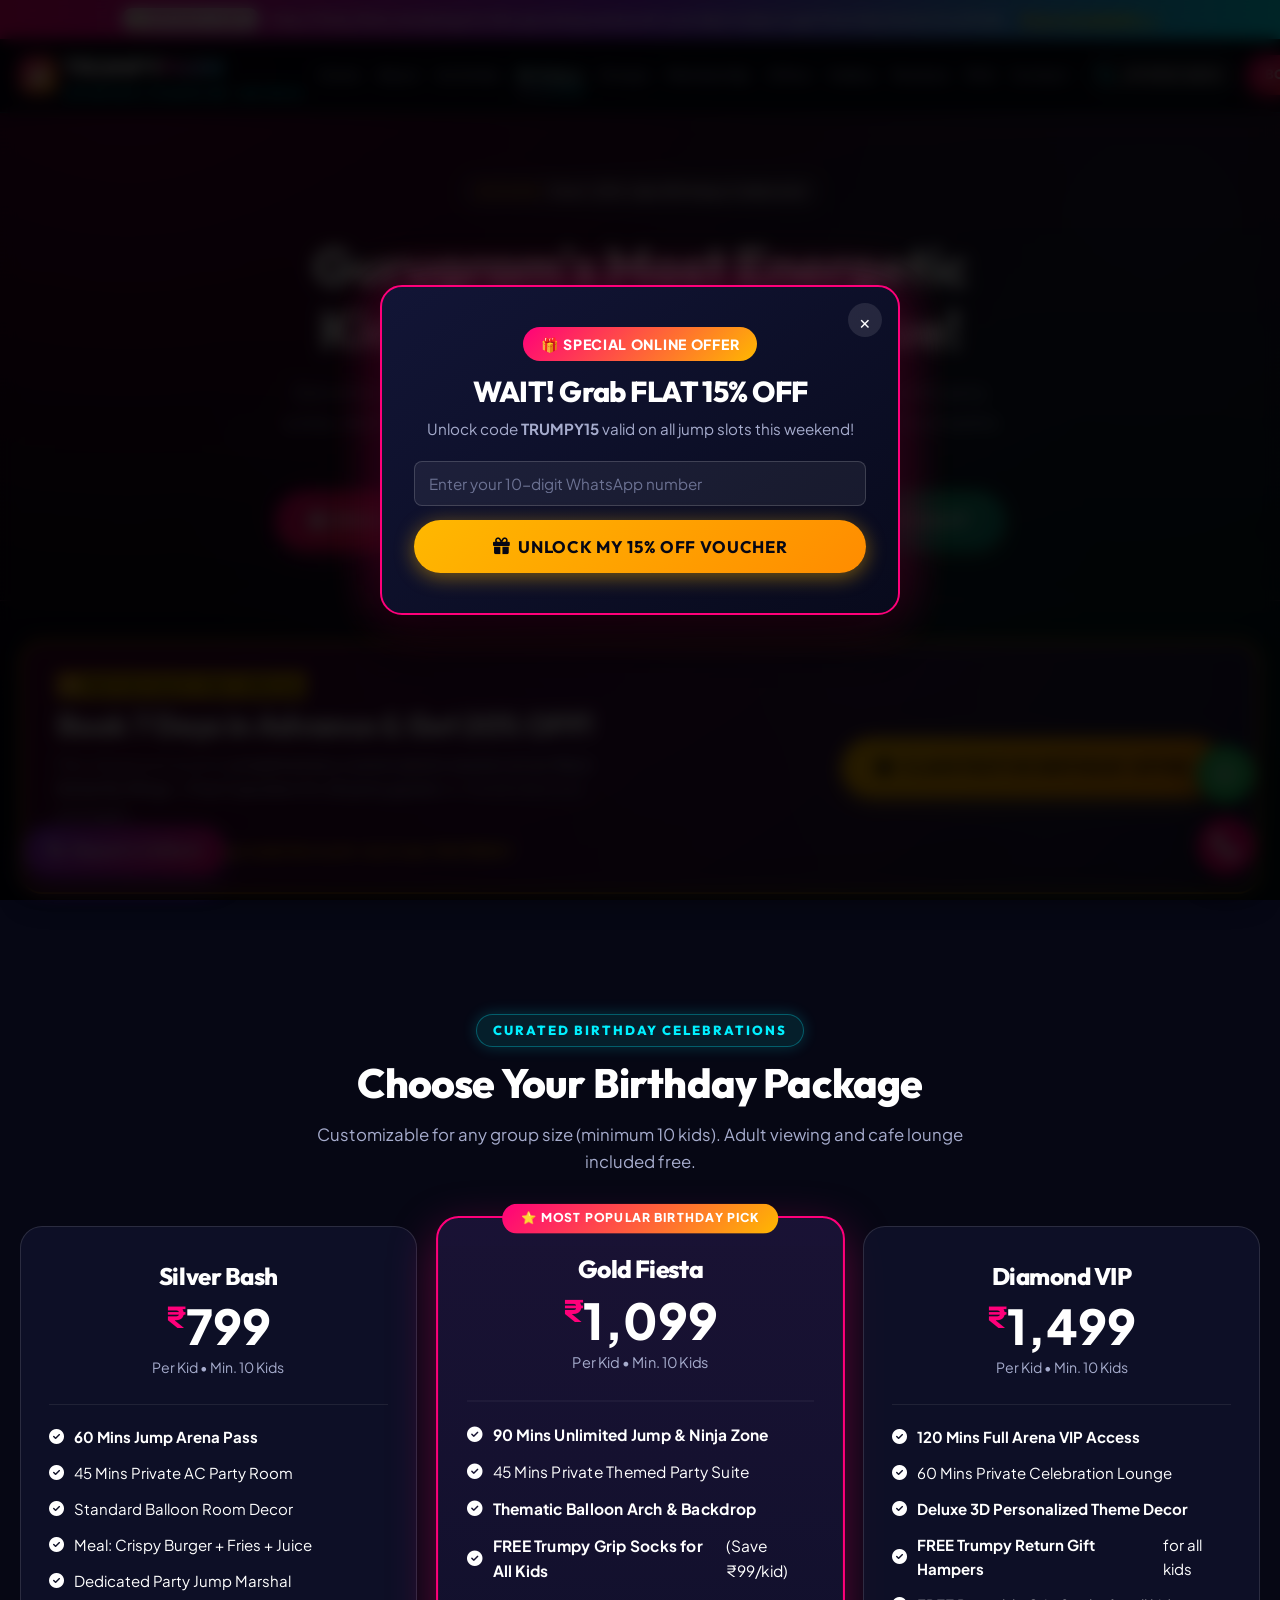
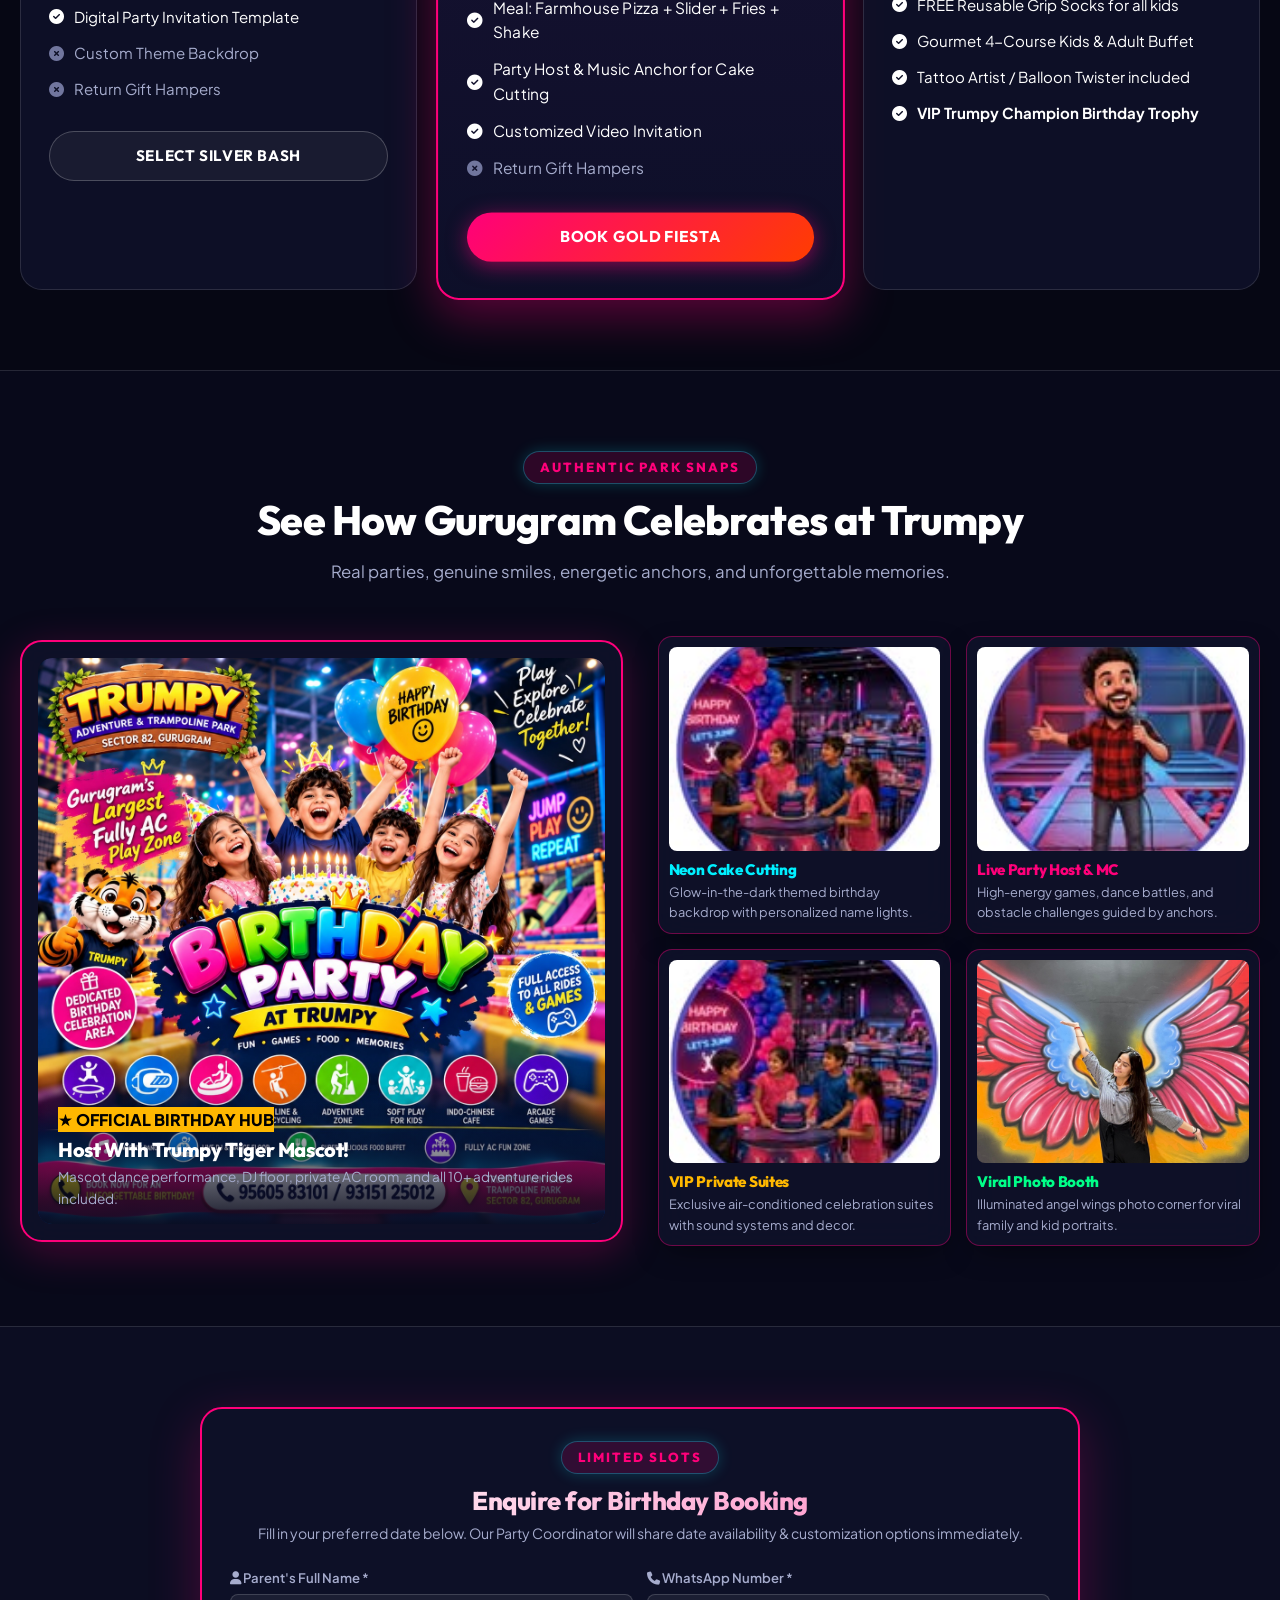
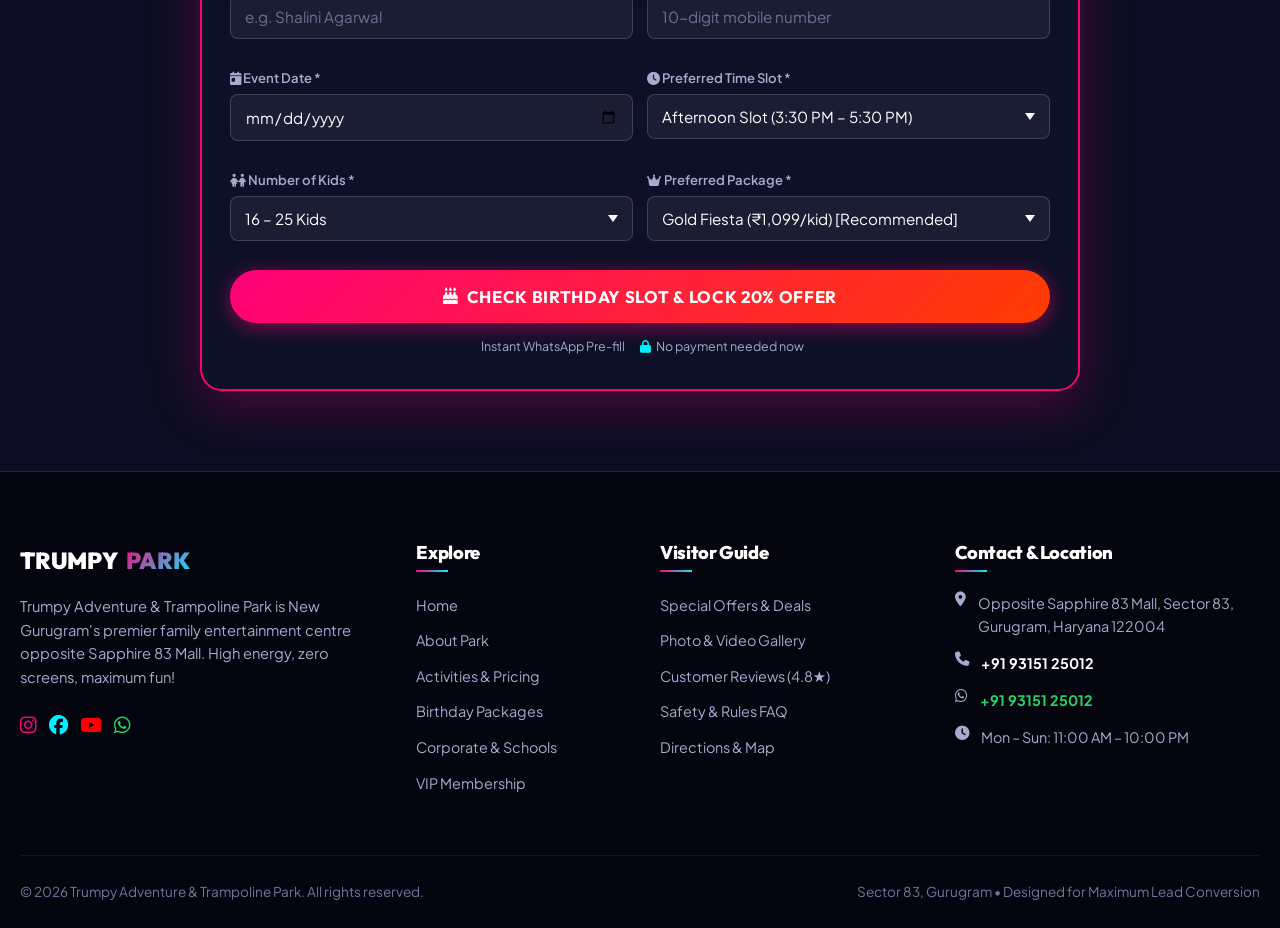
<file: birthday-party.html>
<!DOCTYPE html>
<html lang="en">
<head>
  <meta charset="UTF-8">
  <meta name="viewport" content="width=device-width, initial-scale=1.0">
  <title>Birthday Party Packages | Trumpy Trampoline Park Gurugram</title>
  <meta name="description" content="Host the most memorable birthday party at Trumpy Adventure & Trampoline Park, Sector 83 Gurugram. Silver, Gold & Diamond packages with private hall, food, decor, and jump passes.">
  <link rel="stylesheet" href="css/style.css">
  <link rel="stylesheet" href="https://cdnjs.cloudflare.com/ajax/libs/font-awesome/6.4.0/css/all.min.css">
</head>
<body>

  <!-- Top Urgency Announcement Bar -->
  <div class="top-urgency-bar">
    <div class="bar-content">
      <span class="badge-pill">🎂 Birthday Alert</span>
      <span>Only <strong>3 Party Slots</strong> remaining for this upcoming weekend! Lock date today to get <strong>Free Grip Socks for all kids</strong>.</span>
      <a href="#birthday-form" class="urgency-link">Check Availability &rarr;</a>
    </div>
  </div>

  <!-- Main Sticky Header -->
  <header class="site-header">
    <div class="nav-container">
      <div class="logo-wrapper">
        <a href="index.html" class="brand-logo">
          <div class="logo-badge"><i class="fa-solid fa-cake-candles"></i></div>
          <div>
            TRUMPY<span class="logo-highlight">PARK</span>
            <span class="brand-subtext">Adventure &amp; Trampoline &bull; Sector 83</span>
          </div>
        </a>
      </div>

      <nav class="nav-menu">
        <a href="index.html" class="nav-link">Home</a>
        <a href="about.html" class="nav-link">About</a>
        <a href="activities.html" class="nav-link">Activities</a>
        <a href="birthday-party.html" class="nav-link active">Birthdays</a>
        <a href="group-bookings.html" class="nav-link">Groups</a>
        <a href="membership.html" class="nav-link">Membership</a>
        <a href="offers.html" class="nav-link">Offers</a>
        <a href="gallery.html" class="nav-link">Gallery</a>
        <a href="reviews.html" class="nav-link">Reviews</a>
        <a href="faq.html" class="nav-link">FAQ</a>
        <a href="contact.html" class="nav-link">Contact</a>
      </nav>

      <div class="header-actions">
        <a href="tel:+919315125012" class="header-phone">
          <i class="fa-solid fa-phone" style="color: var(--cyan);"></i>
          <span>+91 93151 25012</span>
        </a>
        <a href="#birthday-form" class="btn btn-primary btn-sm btn-pulse">Book Party</a>
        <button class="nav-toggle" aria-label="Toggle Menu" type="button">
          <i class="fa-solid fa-bars"></i>
        </button>
      </div>
    </div>
  </header>

  <!-- Mobile Drawer Menu -->
  <div class="drawer-overlay"></div>
  <div class="mobile-nav-drawer">
    <div class="mobile-drawer-header">
      <div class="brand-logo" style="font-size: 1.3rem;">
        TRUMPY<span class="logo-highlight">PARK</span>
      </div>
      <button class="drawer-close">&times;</button>
    </div>
    <div class="mobile-nav-links">
      <a href="index.html">Home</a>
      <a href="about.html">About Trumpy</a>
      <a href="activities.html">Activities &amp; Pricing</a>
      <a href="birthday-party.html" class="active">Birthday Packages</a>
      <a href="group-bookings.html">Corporate &amp; School Groups</a>
      <a href="membership.html">VIP Membership</a>
      <a href="offers.html">Special Offers &amp; Deals</a>
      <a href="gallery.html">Photo &amp; Video Gallery</a>
      <a href="reviews.html">Customer Reviews (4.8★)</a>
      <a href="faq.html">Common Questions</a>
      <a href="contact.html">Locate Us / Contact</a>
    </div>
    <div style="margin-top: auto; display: flex; flex-direction: column; gap: 12px;">
      <a href="tel:+919315125012" class="btn btn-outline btn-sm"><i class="fa-solid fa-phone"></i> Call +91 93151 25012</a>
      <a href="https://wa.me/919315125012?text=Hi%20Trumpy!%20I%20want%20to%20plan%20a%20birthday%20party." target="_blank" class="btn btn-whatsapp btn-sm"><i class="fa-brands fa-whatsapp"></i> Chat on WhatsApp</a>
    </div>
  </div>

  <!-- Hero Banner: Birthday Focus -->
  <section style="padding: 60px 0 50px; background: linear-gradient(180deg, rgba(255, 0, 122, 0.15) 0%, transparent 100%); border-bottom: 1px solid var(--border-light);">
    <div class="container" style="text-align: center;">
      <span class="trust-badge-pill">
        <span class="star-cluster">★★★★★</span>
        <span>Over 1,200+ Epic Birthdays Celebrated</span>
      </span>
      <h1 style="font-size: clamp(2.4rem, 4.2vw, 3.8rem); margin: 10px 0 16px;">
        Gurugram's Most Energetic <br>
        <span class="gradient-text">Kids Birthday Party Venue!</span>
      </h1>
      <p style="color: var(--text-muted); font-size: 1.15rem; max-width: 720px; margin: 0 auto 25px;">
        Zero stress for parents, pure adrenaline for kids! Includes private themed AC party suites, dedicated anchors, trampoline play time, fresh gourmet food, and complete clean-up.
      </p>
      <div style="display: flex; justify-content: center; gap: 16px; flex-wrap: wrap;">
        <a href="#birthday-form" class="btn btn-primary btn-lg"><i class="fa-solid fa-calendar-check"></i> Enquire for Party Date</a>
        <a href="https://wa.me/919315125012?text=Hi%20Trumpy!%20Please%20send%20me%20your%20Birthday%20Party%20Brochure%20and%20Available%20Dates." target="_blank" class="btn btn-whatsapp btn-lg">
          <i class="fa-brands fa-whatsapp"></i> WhatsApp Birthday Specialist
        </a>
      </div>
    </div>
  </section>

  <!-- Seasonal Festive Promo Banner (Rakhi & Festive Masti Fest) -->
  <section class="section-sm">
    <div class="container">
      <div class="glass-panel" style="background: linear-gradient(135deg, rgba(255, 0, 122, 0.25) 0%, rgba(121, 40, 202, 0.2) 100%); border: 2px solid var(--gold); padding: 30px 35px;">
        <div class="grid-2" style="align-items: center;">
          <div>
            <span class="badge-pill" style="background: var(--gold); color: #000; font-weight: 900; margin-bottom: 10px; display: inline-block;">🎉 FESTIVE MASTI FEST SPECIAL</span>
            <h3 style="font-size: 1.9rem; margin-bottom: 8px;">Book 7 Days in Advance &amp; Get 20% OFF!</h3>
            <p style="color: var(--text-muted); font-size: 0.95rem; margin-bottom: 15px;">
              Plan ahead and receive <strong>complimentary custom photo session at our Neon Butterfly Wings</strong> + <strong>Free Cupcakes for all party guests</strong> on Gold &amp; Diamond packages.
            </p>
            <div style="font-size: 0.85rem; color: var(--gold); font-weight: 700;">
              <i class="fa-solid fa-clock"></i> Limited offer for bookings made this month. Use Code: <strong>MASTIBDAY</strong>
            </div>
          </div>
          <div style="text-align: right;">
            <a href="#birthday-form" class="btn btn-gold btn-lg"><i class="fa-solid fa-gift"></i> Claim Festive Birthday Offer</a>
          </div>
        </div>
      </div>
    </div>
  </section>

  <!-- Birthday Packages Comparison (Silver, Gold, Diamond) -->
  <section class="section" id="packages">
    <div class="container">
      <div class="section-header">
        <span class="section-tag">Curated Birthday Celebrations</span>
        <h2 class="section-title">Choose Your Birthday Package</h2>
        <p class="section-subtitle">Customizable for any group size (minimum 10 kids). Adult viewing and cafe lounge included free.</p>
      </div>

      <div class="grid-3" style="align-items: stretch;">
        <!-- Silver Bash -->
        <div class="pricing-card">
          <h3 class="pricing-name">Silver Bash</h3>
          <div class="pricing-amount"><span class="currency">₹</span>799</div>
          <div class="pricing-duration">Per Kid &bull; Min. 10 Kids</div>

          <ul class="pricing-features">
            <li class="active"><i class="fa-solid fa-circle-check"></i> <strong>60 Mins Jump Arena Pass</strong></li>
            <li class="active"><i class="fa-solid fa-circle-check"></i> 45 Mins Private AC Party Room</li>
            <li class="active"><i class="fa-solid fa-circle-check"></i> Standard Balloon Room Decor</li>
            <li class="active"><i class="fa-solid fa-circle-check"></i> Meal: Crispy Burger + Fries + Juice</li>
            <li class="active"><i class="fa-solid fa-circle-check"></i> Dedicated Party Jump Marshal</li>
            <li class="active"><i class="fa-solid fa-circle-check"></i> Digital Party Invitation Template</li>
            <li><i class="fa-solid fa-circle-xmark" style="color: var(--text-dim);"></i> Custom Theme Backdrop</li>
            <li><i class="fa-solid fa-circle-xmark" style="color: var(--text-dim);"></i> Return Gift Hampers</li>
          </ul>

          <a href="#birthday-form" class="btn btn-outline" style="width: 100%;">Select Silver Bash</a>
        </div>

        <!-- Gold Fiesta (Featured) -->
        <div class="pricing-card featured">
          <div class="pricing-ribbon">⭐ Most Popular Birthday Pick</div>
          <h3 class="pricing-name">Gold Fiesta</h3>
          <div class="pricing-amount"><span class="currency">₹</span>1,099</div>
          <div class="pricing-duration">Per Kid &bull; Min. 10 Kids</div>

          <ul class="pricing-features">
            <li class="active"><i class="fa-solid fa-circle-check"></i> <strong>90 Mins Unlimited Jump &amp; Ninja Zone</strong></li>
            <li class="active"><i class="fa-solid fa-circle-check"></i> 45 Mins Private Themed Party Suite</li>
            <li class="active"><i class="fa-solid fa-circle-check"></i> <strong>Thematic Balloon Arch &amp; Backdrop</strong></li>
            <li class="active"><i class="fa-solid fa-circle-check"></i> <strong>FREE Trumpy Grip Socks for All Kids</strong> (Save ₹99/kid)</li>
            <li class="active"><i class="fa-solid fa-circle-check"></i> Meal: Farmhouse Pizza + Slider + Fries + Shake</li>
            <li class="active"><i class="fa-solid fa-circle-check"></i> Party Host &amp; Music Anchor for Cake Cutting</li>
            <li class="active"><i class="fa-solid fa-circle-check"></i> Customized Video Invitation</li>
            <li><i class="fa-solid fa-circle-xmark" style="color: var(--text-dim);"></i> Return Gift Hampers</li>
          </ul>

          <a href="#birthday-form" class="btn btn-primary" style="width: 100%;">Book Gold Fiesta</a>
        </div>

        <!-- Diamond VIP -->
        <div class="pricing-card">
          <h3 class="pricing-name">Diamond VIP</h3>
          <div class="pricing-amount"><span class="currency">₹</span>1,499</div>
          <div class="pricing-duration">Per Kid &bull; Min. 10 Kids</div>

          <ul class="pricing-features">
            <li class="active"><i class="fa-solid fa-circle-check"></i> <strong>120 Mins Full Arena VIP Access</strong></li>
            <li class="active"><i class="fa-solid fa-circle-check"></i> 60 Mins Private Celebration Lounge</li>
            <li class="active"><i class="fa-solid fa-circle-check"></i> <strong>Deluxe 3D Personalized Theme Decor</strong></li>
            <li class="active"><i class="fa-solid fa-circle-check"></i> <strong>FREE Trumpy Return Gift Hampers</strong> for all kids</li>
            <li class="active"><i class="fa-solid fa-circle-check"></i> FREE Reusable Grip Socks for all kids</li>
            <li class="active"><i class="fa-solid fa-circle-check"></i> Gourmet 4-Course Kids &amp; Adult Buffet</li>
            <li class="active"><i class="fa-solid fa-circle-check"></i> Tattoo Artist / Balloon Twister included</li>
            <li class="active"><i class="fa-solid fa-circle-check"></i> <strong>VIP Trumpy Champion Birthday Trophy</strong></li>
          </ul>

        </div>
      </div>
    </div>
  </section>

  <!-- Real Birthday Celebrations Photo Showcase -->
  <section class="section" style="background: rgba(10, 12, 30, 0.6); border-top: 1px solid var(--border-light);">
    <div class="container">
      <div class="section-header">
        <span class="section-tag" style="background: rgba(255, 0, 122, 0.15); color: var(--primary);">Authentic Park Snaps</span>
        <h2 class="section-title">See How Gurugram Celebrates at Trumpy</h2>
        <p class="section-subtitle">Real parties, genuine smiles, energetic anchors, and unforgettable memories.</p>
      </div>

      <div class="grid-2" style="align-items: center; gap: 35px;">
        <!-- Official Trumpy Birthday & Attractions Banner -->
        <div class="glass-panel" style="padding: 16px; border: 2px solid var(--primary); border-radius: var(--radius-lg); overflow: hidden; box-shadow: 0 10px 40px rgba(255,0,122,0.25);">
          <div style="position: relative; border-radius: var(--radius-md); overflow: hidden;">
            <img src="assets/images/trumpyindia_1789816803_3989593566976086051_65614549407.jpg" alt="Trumpy Tiger Mascot Birthday Celebration" style="width: 100%; height: auto; display: block; border-radius: var(--radius-md);">
            <div style="position: absolute; bottom: 0; left: 0; right: 0; background: linear-gradient(0deg, rgba(10,12,30,0.95) 0%, transparent 100%); padding: 25px 20px 15px;">
              <span class="badge-pill" style="background: var(--gold); color: #000; font-weight: 900; margin-bottom: 6px; display: inline-block;">★ OFFICIAL BIRTHDAY HUB</span>
              <h4 style="font-size: 1.25rem; color: #fff; margin-bottom: 4px;">Host With Trumpy Tiger Mascot!</h4>
              <p style="font-size: 0.85rem; color: var(--text-muted); margin: 0;">Mascot dance performance, DJ floor, private AC room, and all 10+ adventure rides included.</p>
            </div>
          </div>
        </div>

        <!-- 4 Authentic Highlight Cards -->
        <div style="display: grid; grid-template-columns: repeat(2, 1fr); gap: 15px;">
          <div class="glass-panel" style="padding: 10px; border-radius: var(--radius-md); border: 1px solid var(--border-glow);">
            <img src="assets/categry/718687753_2550361005411158_4999443907606700440_n.jpg" alt="Neon Birthday Cake Celebration" style="width: 100%; aspect-ratio: 4/3; object-fit: cover; border-radius: var(--radius-sm); margin-bottom: 10px;">
            <h5 style="font-size: 0.95rem; margin-bottom: 3px; color: var(--cyan);">Neon Cake Cutting</h5>
            <p style="font-size: 0.8rem; color: var(--text-muted); margin: 0;">Glow-in-the-dark themed birthday backdrop with personalized name lights.</p>
          </div>

          <div class="glass-panel" style="padding: 10px; border-radius: var(--radius-md); border: 1px solid var(--border-glow);">
            <img src="assets/categry/719009884_1985051175443960_1572784318096915432_n.jpg" alt="Live Anchor & Party MC" style="width: 100%; aspect-ratio: 4/3; object-fit: cover; border-radius: var(--radius-sm); margin-bottom: 10px;">
            <h5 style="font-size: 0.95rem; margin-bottom: 3px; color: var(--primary);">Live Party Host &amp; MC</h5>
            <p style="font-size: 0.8rem; color: var(--text-muted); margin: 0;">High-energy games, dance battles, and obstacle challenges guided by anchors.</p>
          </div>

          <div class="glass-panel" style="padding: 10px; border-radius: var(--radius-md); border: 1px solid var(--border-glow);">
            <img src="assets/categry/720192339_1017267867645661_2664621732105004743_n.jpg" alt="VIP Birthday Party Room" style="width: 100%; aspect-ratio: 4/3; object-fit: cover; border-radius: var(--radius-sm); margin-bottom: 10px;">
            <h5 style="font-size: 0.95rem; margin-bottom: 3px; color: var(--gold);">VIP Private Suites</h5>
            <p style="font-size: 0.8rem; color: var(--text-muted); margin: 0;">Exclusive air-conditioned celebration suites with sound systems and decor.</p>
          </div>

          <div class="glass-panel" style="padding: 10px; border-radius: var(--radius-md); border: 1px solid var(--border-glow);">
            <img src="assets/images/anniee_gaba_1775851587_3872446117745723991_68605073531.jpg" alt="Butterfly Wings Photo Corner" style="width: 100%; aspect-ratio: 4/3; object-fit: cover; border-radius: var(--radius-sm); margin-bottom: 10px;">
            <h5 style="font-size: 0.95rem; margin-bottom: 3px; color: #00FF88;">Viral Photo Booth</h5>
            <p style="font-size: 0.8rem; color: var(--text-muted); margin: 0;">Illuminated angel wings photo corner for viral family and kid portraits.</p>
          </div>
        </div>
      </div>
    </div>
  </section>

  <!-- High-Converting Birthday Enquiry Form with Date & Package Selector -->
  <section class="section" id="birthday-form" style="background: rgba(18, 20, 48, 0.5); border-top: 1px solid var(--border-light);">
    <div class="container-narrow">
      <div class="lead-form-box" style="border: 2px solid var(--primary); box-shadow: 0 15px 50px rgba(255, 0, 122, 0.25);">
        <div class="lead-form-header">
          <span class="section-tag" style="background: rgba(255, 0, 122, 0.15); color: var(--primary);">Limited Slots</span>
          <h2 class="lead-form-title">Enquire for Birthday Booking</h2>
          <p class="lead-form-subtitle">Fill in your preferred date below. Our Party Coordinator will share date availability &amp; customization options immediately.</p>
        </div>

        <form class="lead-capture-form">
          <div class="form-grid">
            <div class="form-group">
              <label class="form-label"><i class="fa-solid fa-user"></i> Parent's Full Name *</label>
              <input type="text" name="name" class="form-control" placeholder="e.g. Shalini Agarwal" required>
            </div>
            <div class="form-group">
              <label class="form-label"><i class="fa-solid fa-phone"></i> WhatsApp Number *</label>
              <input type="tel" name="phone" class="form-control" placeholder="10-digit mobile number" required pattern="[0-9]{10}">
            </div>
            <div class="form-group">
              <label class="form-label"><i class="fa-solid fa-calendar-day"></i> Event Date *</label>
              <input type="date" name="date" class="form-control" required>
            </div>
            <div class="form-group">
              <label class="form-label"><i class="fa-solid fa-clock"></i> Preferred Time Slot *</label>
              <select name="notes" class="form-control" required>
                <option value="Morning Slot (11:30 AM - 1:30 PM)">Morning Slot (11:30 AM &ndash; 1:30 PM)</option>
                <option value="Afternoon Slot (3:30 PM - 5:30 PM)" selected>Afternoon Slot (3:30 PM &ndash; 5:30 PM)</option>
                <option value="Evening Slot (6:30 PM - 8:30 PM)">Evening Slot (6:30 PM &ndash; 8:30 PM)</option>
              </select>
            </div>
            <div class="form-group">
              <label class="form-label"><i class="fa-solid fa-children"></i> Number of Kids *</label>
              <select name="guests" class="form-control" required>
                <option value="10 - 15 Kids">10 &ndash; 15 Kids</option>
                <option value="16 - 25 Kids" selected>16 &ndash; 25 Kids</option>
                <option value="26 - 40 Kids">26 &ndash; 40 Kids</option>
                <option value="40+ Kids (Arena Buyout)">40+ Kids (Private Arena Buyout)</option>
              </select>
            </div>
            <div class="form-group">
              <label class="form-label"><i class="fa-solid fa-crown"></i> Preferred Package *</label>
              <select name="package" class="form-control" required>
                <option value="Gold Fiesta (₹1,099/kid) - Recommended" selected>Gold Fiesta (₹1,099/kid) [Recommended]</option>
                <option value="Silver Bash (₹799/kid)">Silver Bash (₹799/kid)</option>
                <option value="Diamond VIP (₹1,499/kid)">Diamond VIP (₹1,499/kid)</option>
                <option value="Custom Birthday Package">Custom Package &amp; Theme Request</option>
              </select>
            </div>
          </div>

          <button type="submit" class="btn btn-primary btn-lg" style="width: 100%; margin-top: 15px;">
            <i class="fa-solid fa-cake-candles"></i> Check Birthday Slot &amp; Lock 20% Offer
          </button>

          <div class="form-trust-footer">
            <span><i class="fa-solid fa-shield-check" style="color: #25D366;"></i> Instant WhatsApp Pre-fill</span>
            <span><i class="fa-solid fa-lock" style="color: var(--cyan);"></i> No payment needed now</span>
          </div>
        </form>
      </div>
    </div>
  </section>

  <!-- Master Site Footer -->
  <footer class="site-footer">
    <div class="container">
      <div class="footer-grid">
        <div class="footer-brand">
          <div class="brand-logo">
            TRUMPY<span class="logo-highlight">PARK</span>
          </div>
          <p>
            Trumpy Adventure &amp; Trampoline Park is New Gurugram's premier family entertainment centre opposite Sapphire 83 Mall. High energy, zero screens, maximum fun!
          </p>
          <div style="display: flex; gap: 12px; font-size: 1.2rem;">
            <a href="https://instagram.com" target="_blank" style="color: var(--primary);"><i class="fa-brands fa-instagram"></i></a>
            <a href="https://facebook.com" target="_blank" style="color: var(--cyan);"><i class="fa-brands fa-facebook"></i></a>
            <a href="https://youtube.com" target="_blank" style="color: #ff0000;"><i class="fa-brands fa-youtube"></i></a>
            <a href="https://wa.me/919315125012" target="_blank" style="color: #25D366;"><i class="fa-brands fa-whatsapp"></i></a>
          </div>
        </div>

        <div>
          <h4 class="footer-title">Explore</h4>
          <ul class="footer-links">
            <li><a href="index.html">Home</a></li>
            <li><a href="about.html">About Park</a></li>
            <li><a href="activities.html">Activities &amp; Pricing</a></li>
            <li><a href="birthday-party.html">Birthday Packages</a></li>
            <li><a href="group-bookings.html">Corporate &amp; Schools</a></li>
            <li><a href="membership.html">VIP Membership</a></li>
          </ul>
        </div>

        <div>
          <h4 class="footer-title">Visitor Guide</h4>
          <ul class="footer-links">
            <li><a href="offers.html">Special Offers &amp; Deals</a></li>
            <li><a href="gallery.html">Photo &amp; Video Gallery</a></li>
            <li><a href="reviews.html">Customer Reviews (4.8★)</a></li>
            <li><a href="faq.html">Safety &amp; Rules FAQ</a></li>
            <li><a href="contact.html">Directions &amp; Map</a></li>
          </ul>
        </div>

        <div>
          <h4 class="footer-title">Contact &amp; Location</h4>
          <div class="footer-contact-item">
            <i class="fa-solid fa-location-dot"></i>
            <span>Opposite Sapphire 83 Mall, Sector 83, Gurugram, Haryana 122004</span>
          </div>
          <div class="footer-contact-item">
            <i class="fa-solid fa-phone"></i>
            <a href="tel:+919315125012" style="color: #fff; font-weight: 700;">+91 93151 25012</a>
          </div>
          <div class="footer-contact-item">
            <i class="fa-brands fa-whatsapp"></i>
            <a href="https://wa.me/919315125012" target="_blank" style="color: #25D366; font-weight: 700;">+91 93151 25012</a>
          </div>
          <div class="footer-contact-item">
            <i class="fa-solid fa-clock"></i>
            <span>Mon &ndash; Sun: 11:00 AM &ndash; 10:00 PM</span>
          </div>
        </div>
      </div>

      <div class="footer-bottom">
        <div>&copy; 2026 Trumpy Adventure &amp; Trampoline Park. All rights reserved.</div>
        <div>Sector 83, Gurugram &bull; Designed for Maximum Lead Conversion</div>
      </div>
    </div>
  </footer>

  <!-- Floating Dual Actions -->
  <div class="floating-actions-container">
    <a href="https://wa.me/919315125012?text=Hi%20Trumpy!%20I%20want%20to%20plan%20a%20birthday%20party." target="_blank" class="float-btn float-whatsapp" aria-label="Chat on WhatsApp">
      <i class="fa-brands fa-whatsapp"></i>
      <span class="float-tooltip">Chat on WhatsApp</span>
    </a>
    <a href="tel:+919315125012" class="float-btn float-call" aria-label="Call Trumpy Desk">
      <i class="fa-solid fa-phone"></i>
      <span class="float-tooltip">Call +91 93151 25012</span>
    </a>
  </div>

  <!-- Callback Drawer -->
  <div class="callback-drawer-toggle">
    <i class="fa-solid fa-phone-volume"></i>
    <span>Request a Callback</span>
  </div>

  <div class="callback-drawer">
    <div class="callback-drawer-header">
      <div style="font-weight: 800; font-size: 1rem; color: #fff;">📞 60-Second Callback</div>
      <button class="callback-drawer-close">&times;</button>
    </div>
    <form id="callbackQuickForm">
      <div class="form-group">
        <input type="text" name="name" class="form-control" placeholder="Your Name" required>
      </div>
      <div class="form-group">
        <input type="tel" name="phone" class="form-control" placeholder="10-digit Phone" required pattern="[0-9]{10}">
      </div>
      <button type="submit" class="btn btn-primary btn-sm" style="width: 100%;">Call Me Back</button>
    </form>
  </div>

  <!-- Exit Intent Modal -->
  <div class="exit-popup-modal" id="exitPopupModal">
    <div class="exit-popup-card">
      <button class="exit-popup-close" id="exitPopupClose">&times;</button>
      <span class="popup-discount-badge">🎁 Special Online Offer</span>
      <h3 style="font-size: 1.8rem; margin-bottom: 8px;">WAIT! Grab FLAT 15% OFF</h3>
      <p style="color: var(--text-muted); font-size: 0.95rem; margin-bottom: 20px;">
        Unlock code <strong>TRUMPY15</strong> valid on all jump slots this weekend!
      </p>
      <form id="exitPopupForm">
        <div class="form-group">
          <input type="tel" name="phone" class="form-control" placeholder="Enter your 10-digit WhatsApp number" required pattern="[0-9]{10}">
        </div>
        <button type="submit" class="btn btn-gold btn-lg" style="width: 100%;">
          <i class="fa-solid fa-gift"></i> Unlock My 15% OFF Voucher
        </button>
      </form>
    </div>
  </div>

  <!-- Success Confirmation Modal -->
  <div class="success-modal" id="successModal">
    <div class="success-card">
      <button class="exit-popup-close" id="successClose">&times;</button>
      <div class="success-icon-wrapper"><i class="fa-solid fa-check"></i></div>
      <h3 style="font-size: 1.7rem; margin-bottom: 8px; color: #fff;">Request Received!</h3>
      <p style="color: var(--text-muted); font-size: 0.95rem; margin-bottom: 24px;">
        Click below to send your birthday requirements directly to our party planner on WhatsApp for fastest confirmation.
      </p>
      <a href="https://wa.me/919315125012" target="_blank" id="whatsappSendBtn" class="btn btn-whatsapp btn-lg" style="width: 100%;">
        <i class="fa-brands fa-whatsapp"></i> Confirm on WhatsApp (+91 93151 25012)
      </a>
    </div>
  </div>

  <script src="js/script.js"></script>
</body>
</html>
</file>
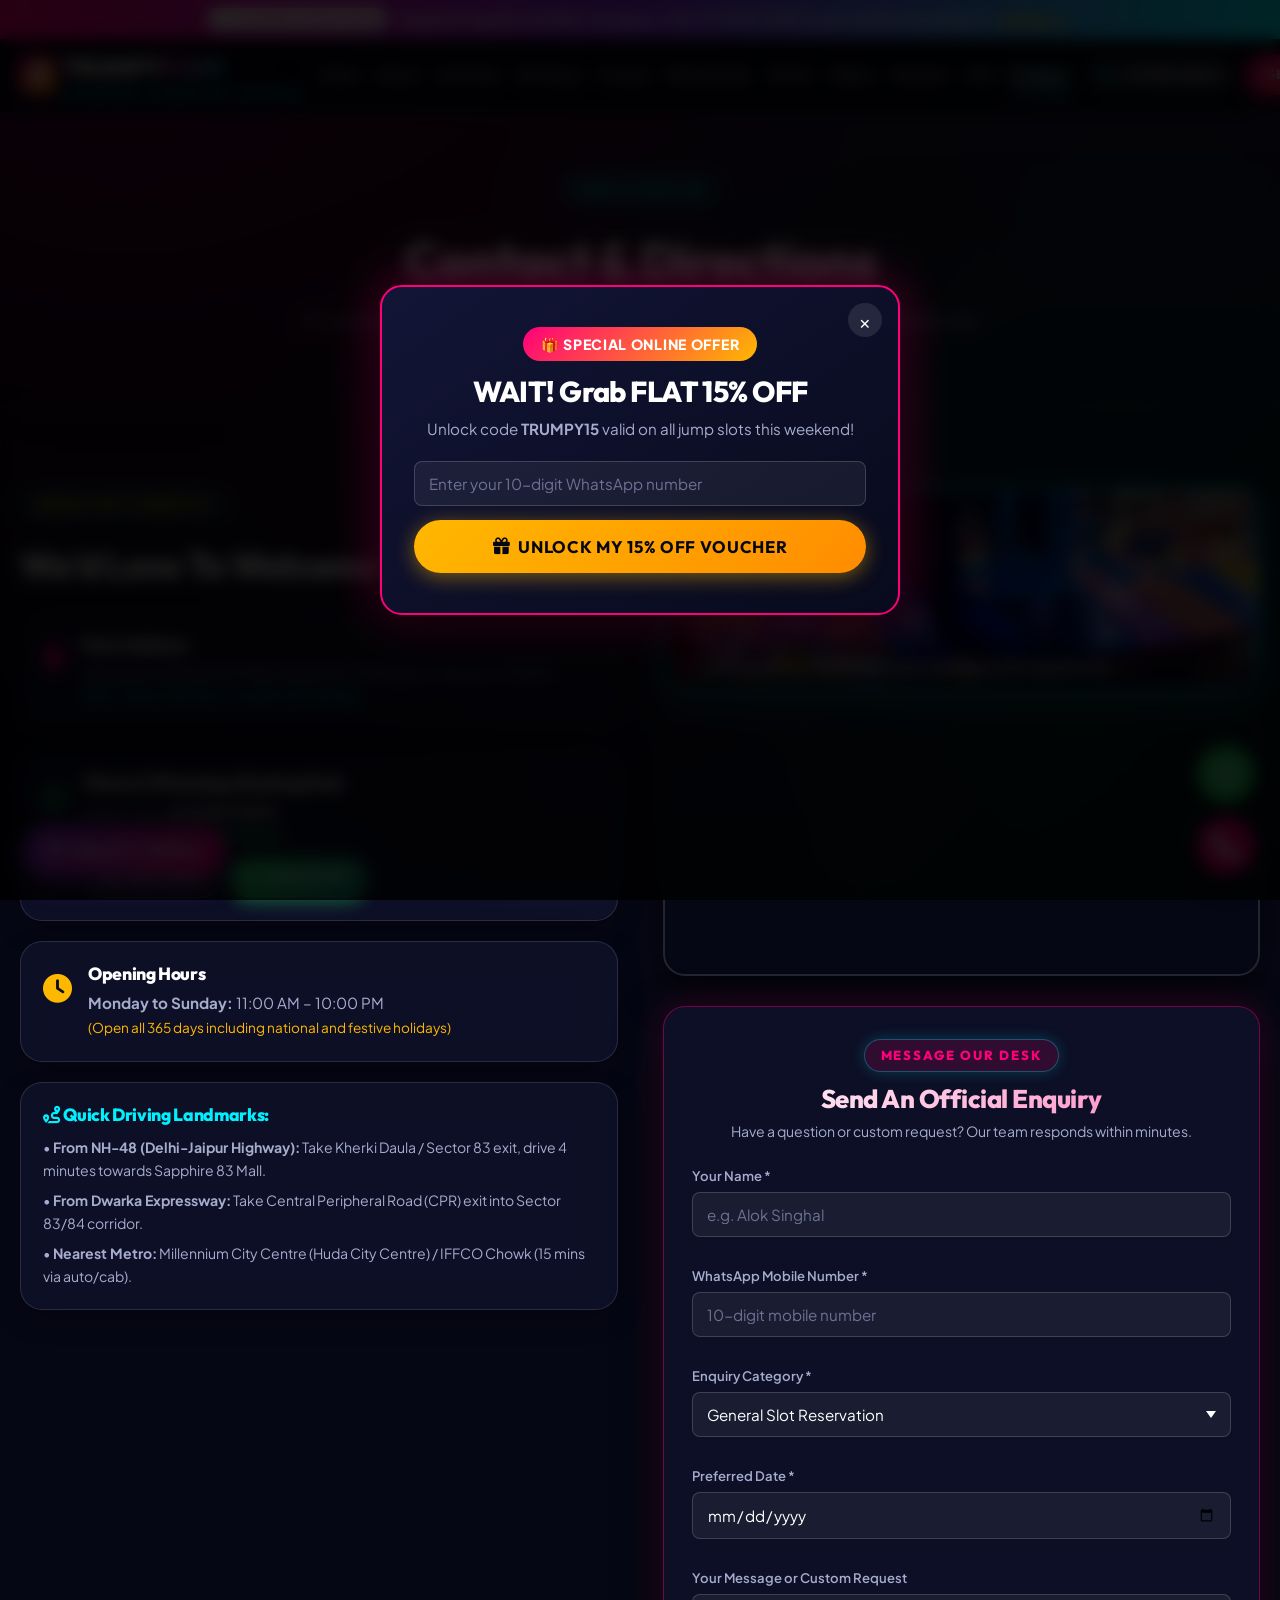
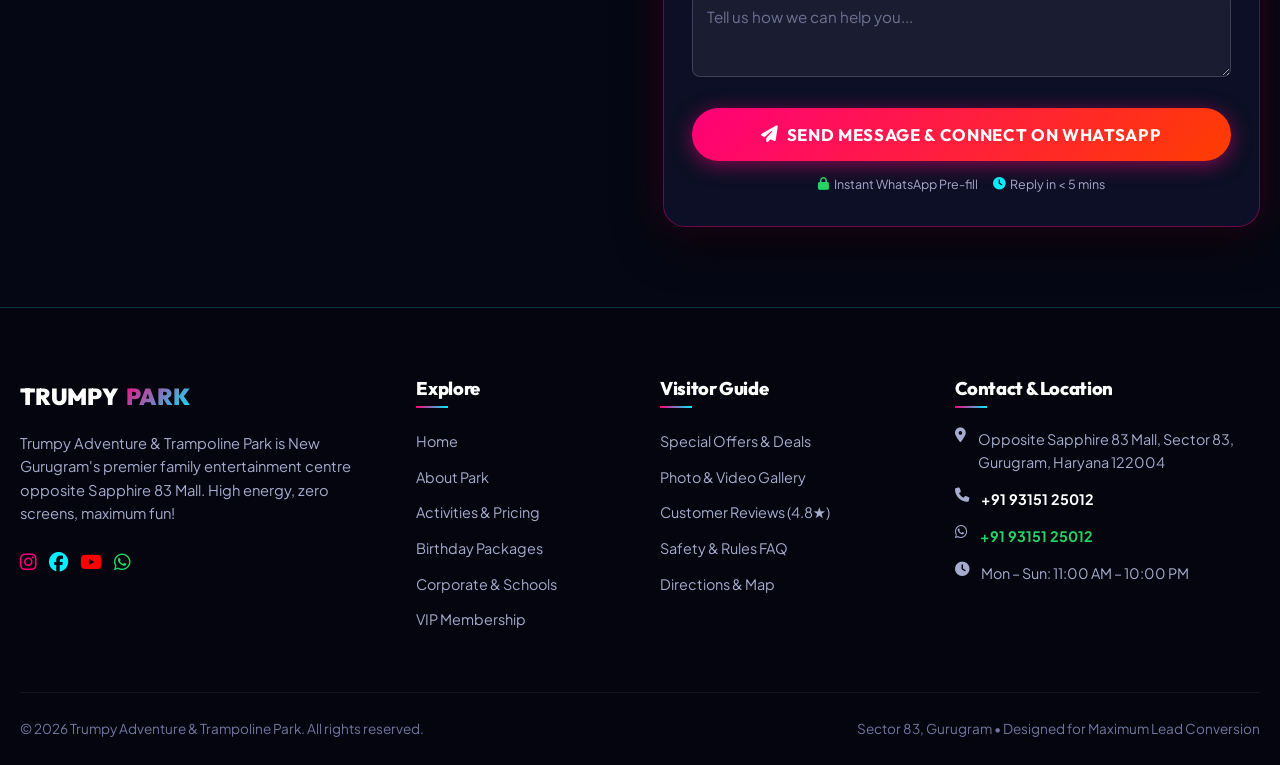
<file: contact.html>
<!DOCTYPE html>
<html lang="en">
<head>
  <meta charset="UTF-8">
  <meta name="viewport" content="width=device-width, initial-scale=1.0">
  <title>Contact & Directions | Trumpy Trampoline Park Sector 83 Gurugram</title>
  <meta name="description" content="Visit Trumpy Adventure & Trampoline Park opposite Sapphire 83 Mall, Sector 83, Gurugram. Call +91 93151 25012 or WhatsApp for directions, timings, and slot reservations.">
  <link rel="stylesheet" href="css/style.css">
  <link rel="stylesheet" href="https://cdnjs.cloudflare.com/ajax/libs/font-awesome/6.4.0/css/all.min.css">
</head>
<body>

  <!-- Top Urgency Announcement Bar -->
  <div class="top-urgency-bar">
    <div class="bar-content">
      <span class="badge-pill">📍 Located in Sector 83</span>
      <span>Opposite Sapphire 83 Mall, Gurugram. Call <strong>+91 93151 25012</strong> for immediate assistance!</span>
      <a href="tel:+919315125012" class="urgency-link">Call Now &rarr;</a>
    </div>
  </div>

  <!-- Main Sticky Header -->
  <header class="site-header">
    <div class="nav-container">
      <div class="logo-wrapper">
        <a href="index.html" class="brand-logo">
          <div class="logo-badge"><i class="fa-solid fa-location-dot"></i></div>
          <div>
            TRUMPY<span class="logo-highlight">PARK</span>
            <span class="brand-subtext">Adventure &amp; Trampoline &bull; Sector 83</span>
          </div>
        </a>
      </div>

      <nav class="nav-menu">
        <a href="index.html" class="nav-link">Home</a>
        <a href="about.html" class="nav-link">About</a>
        <a href="activities.html" class="nav-link">Activities</a>
        <a href="birthday-party.html" class="nav-link">Birthdays</a>
        <a href="group-bookings.html" class="nav-link">Groups</a>
        <a href="membership.html" class="nav-link">Membership</a>
        <a href="offers.html" class="nav-link">Offers</a>
        <a href="gallery.html" class="nav-link">Gallery</a>
        <a href="reviews.html" class="nav-link">Reviews</a>
        <a href="faq.html" class="nav-link">FAQ</a>
        <a href="contact.html" class="nav-link active">Contact</a>
      </nav>

      <div class="header-actions">
        <a href="tel:+919315125012" class="header-phone">
          <i class="fa-solid fa-phone" style="color: var(--cyan);"></i>
          <span>+91 93151 25012</span>
        </a>
        <a href="#contact-enquiry-form" class="btn btn-primary btn-sm btn-pulse">Get in Touch</a>
        <button class="nav-toggle" aria-label="Toggle Menu" type="button">
          <i class="fa-solid fa-bars"></i>
        </button>
      </div>
    </div>
  </header>

  <!-- Mobile Drawer Menu -->
  <div class="drawer-overlay"></div>
  <div class="mobile-nav-drawer">
    <div class="mobile-drawer-header">
      <div class="brand-logo" style="font-size: 1.3rem;">
        TRUMPY<span class="logo-highlight">PARK</span>
      </div>
      <button class="drawer-close">&times;</button>
    </div>
    <div class="mobile-nav-links">
      <a href="index.html">Home</a>
      <a href="about.html">About Trumpy</a>
      <a href="activities.html">Activities &amp; Pricing</a>
      <a href="birthday-party.html">Birthday Packages</a>
      <a href="group-bookings.html">Corporate &amp; School Groups</a>
      <a href="membership.html">VIP Membership</a>
      <a href="offers.html">Special Offers &amp; Deals</a>
      <a href="gallery.html">Photo &amp; Video Gallery</a>
      <a href="reviews.html">Customer Reviews (4.8★)</a>
      <a href="faq.html">Common Questions</a>
      <a href="contact.html" class="active">Locate Us / Contact</a>
    </div>
    <div style="margin-top: auto; display: flex; flex-direction: column; gap: 12px;">
      <a href="tel:+919315125012" class="btn btn-outline btn-sm"><i class="fa-solid fa-phone"></i> Call +91 93151 25012</a>
      <a href="https://wa.me/919315125012" target="_blank" class="btn btn-whatsapp btn-sm"><i class="fa-brands fa-whatsapp"></i> Chat on WhatsApp</a>
    </div>
  </div>

  <!-- Hero Banner -->
  <section style="padding: 60px 0 45px; background: linear-gradient(180deg, rgba(255, 0, 122, 0.1) 0%, transparent 100%); border-bottom: 1px solid var(--border-light);">
    <div class="container" style="text-align: center;">
      <span class="section-tag">Find &amp; Visit Us</span>
      <h1 style="font-size: clamp(2.3rem, 4vw, 3.5rem); margin: 12px 0 16px;">
        Contact &amp; <span class="gradient-text">Directions</span>
      </h1>
      <p style="color: var(--text-muted); font-size: 1.1rem; max-width: 700px; margin: 0 auto;">
        Conveniently located in Sector 83, Gurugram right opposite Sapphire 83 Mall with free on-site parking.
      </p>
    </div>
  </section>

  <!-- Contact Details Grid & Map -->
  <section class="section">
    <div class="container">
      <div class="grid-2" style="gap: 45px; align-items: flex-start;">
        <!-- Left: Contact Details Cards -->
        <div>
          <span class="section-tag" style="color: var(--gold); border-color: rgba(255, 184, 0, 0.3);">Reach Out Directly</span>
          <h2 style="font-size: 2.2rem; margin: 12px 0 25px;">We'd Love To Welcome You!</h2>

          <div style="display: flex; flex-direction: column; gap: 20px;">
            <!-- Location -->
            <div class="glass-panel" style="padding: 22px; display: flex; gap: 16px; align-items: flex-start;">
              <div style="font-size: 1.8rem; color: var(--primary);"><i class="fa-solid fa-location-dot"></i></div>
              <div>
                <h4 style="font-size: 1.1rem; margin-bottom: 6px;">Park Address</h4>
                <p style="color: var(--text-muted); font-size: 0.95rem; line-height: 1.5;">
                  Opposite Sapphire 83 Mall, Sector 83, Gurugram, Haryana 122004<br>
                  <span style="color: var(--cyan); font-size: 0.85rem;">(Near Vatika India Next &bull; Ample Free Parking)</span>
                </p>
              </div>
            </div>

            <!-- Phone & WhatsApp -->
            <div class="glass-panel" style="padding: 22px; display: flex; gap: 16px; align-items: flex-start;">
              <div style="font-size: 1.8rem; color: #25D366;"><i class="fa-brands fa-whatsapp"></i></div>
              <div>
                <h4 style="font-size: 1.1rem; margin-bottom: 6px;">Phone &amp; WhatsApp Booking Desk</h4>
                <p style="color: var(--text-muted); font-size: 0.95rem; margin-bottom: 10px;">
                  Direct Call: <a href="tel:+919315125012" style="color: #fff; font-weight: 700;">+91 93151 25012</a><br>
                  WhatsApp: <a href="https://wa.me/919315125012" target="_blank" style="color: #25D366; font-weight: 700;">+91 93151 25012</a>
                </p>
                <div style="display: flex; gap: 10px; flex-wrap: wrap;">
                  <a href="tel:+919315125012" class="btn btn-outline btn-sm"><i class="fa-solid fa-phone"></i> Call Desk</a>
                  <a href="https://wa.me/919315125012?text=Hi%20Trumpy!%20I%20am%20outside%20the%20park%20and%20need%20directions." target="_blank" class="btn btn-whatsapp btn-sm"><i class="fa-brands fa-whatsapp"></i> WhatsApp</a>
                </div>
              </div>
            </div>

            <!-- Operating Hours -->
            <div class="glass-panel" style="padding: 22px; display: flex; gap: 16px; align-items: flex-start;">
              <div style="font-size: 1.8rem; color: var(--gold);"><i class="fa-solid fa-clock"></i></div>
              <div>
                <h4 style="font-size: 1.1rem; margin-bottom: 6px;">Opening Hours</h4>
                <p style="color: var(--text-muted); font-size: 0.95rem;">
                  <strong>Monday to Sunday:</strong> 11:00 AM &ndash; 10:00 PM<br>
                  <span style="color: var(--gold); font-size: 0.85rem;">(Open all 365 days including national and festive holidays)</span>
                </p>
              </div>
            </div>

            <!-- Driving Directions Guide -->
            <div class="glass-panel" style="padding: 22px;">
              <h4 style="font-size: 1.1rem; margin-bottom: 10px; color: var(--cyan);"><i class="fa-solid fa-route"></i> Quick Driving Landmarks:</h4>
              <ul style="color: var(--text-muted); font-size: 0.88rem; display: flex; flex-direction: column; gap: 8px;">
                <li>&bull; <strong>From NH-48 (Delhi-Jaipur Highway):</strong> Take Kherki Daula / Sector 83 exit, drive 4 minutes towards Sapphire 83 Mall.</li>
                <li>&bull; <strong>From Dwarka Expressway:</strong> Take Central Peripheral Road (CPR) exit into Sector 83/84 corridor.</li>
                <li>&bull; <strong>Nearest Metro:</strong> Millennium City Centre (Huda City Centre) / IFFCO Chowk (15 mins via auto/cab).</li>
              </ul>
            </div>
          </div>
        </div>

        <!-- Right: Embedded Responsive Google Map & Full Contact Form -->
        <div>
          <!-- Venue Photo Preview -->
          <div style="border-radius: var(--radius-lg); overflow: hidden; border: 2px solid var(--cyan); margin-bottom: 20px; position: relative; box-shadow: 0 10px 30px rgba(0, 240, 255, 0.2);">
            <img src="assets/images/rashijain2603_1770561829_3828070324030911567_1545691023.jpg" alt="Trumpy Arena Gurugram Sector 83" style="width: 100%; height: 200px; object-fit: cover; display: block;">
            <div style="position: absolute; bottom: 0; left: 0; right: 0; background: linear-gradient(0deg, rgba(10,12,30,0.9) 0%, transparent 100%); padding: 12px 16px; font-size: 0.85rem; color: #fff; font-weight: 700;">
              <i class="fa-solid fa-location-pin" style="color: var(--primary); margin-right: 6px;"></i> Look for the glowing TRUMPY neon arena opposite Sapphire 83
            </div>
          </div>

          <!-- Google Maps Embed -->
          <div style="border-radius: var(--radius-lg); overflow: hidden; border: 2px solid var(--border-light); margin-bottom: 30px; box-shadow: 0 15px 40px rgba(0,0,0,0.6);">
            <iframe 
              src="https://www.google.com/maps/embed?pb=!1m18!1m12!1m3!1d14041.650893043834!2d76.96695627627443!3d28.376615598688463!2m3!1f0!2f0!3f0!3m2!1i1024!2i768!4f13.1!3m3!1m2!1s0x390d3d578bc408bb%3A0xe549bcfa37265ea4!2sSapphire%2083%20Mall!5e0!3m2!1sen!2sin!4v1700000000000!5m2!1sen!2sin" 
              width="100%" 
              height="260" 
              style="border:0; display: block;" 
              allowfullscreen="" 
              loading="lazy" 
              referrerpolicy="no-referrer-when-downgrade">
            </iframe>
          </div>

          <!-- Contact Form Box -->
          <div class="lead-form-box" id="contact-enquiry-form">
            <div class="lead-form-header">
              <span class="section-tag" style="background: rgba(255, 0, 122, 0.15); color: var(--primary);">Message Our Desk</span>
              <h2 class="lead-form-title">Send An Official Enquiry</h2>
              <p class="lead-form-subtitle">Have a question or custom request? Our team responds within minutes.</p>
            </div>

            <form class="lead-capture-form">
              <div class="form-grid single-col">
                <div class="form-group">
                  <label class="form-label">Your Name *</label>
                  <input type="text" name="name" class="form-control" placeholder="e.g. Alok Singhal" required>
                </div>
                <div class="form-group">
                  <label class="form-label">WhatsApp Mobile Number *</label>
                  <input type="tel" name="phone" class="form-control" placeholder="10-digit mobile number" required pattern="[0-9]{10}">
                </div>
                <div class="form-group">
                  <label class="form-label">Enquiry Category *</label>
                  <select name="package" class="form-control" required>
                    <option value="General Slot Reservation" selected>General Slot Reservation</option>
                    <option value="Birthday Party Celebration">Birthday Party Celebration</option>
                    <option value="Corporate / School Bulk Outing">Corporate / School Bulk Outing</option>
                    <option value="VIP Membership Inquiry">VIP Membership Inquiry</option>
                    <option value="Lost & Found / Feedback">Lost &amp; Found / Feedback</option>
                  </select>
                </div>
                <div class="form-group">
                  <label class="form-label">Preferred Date *</label>
                  <input type="date" name="date" class="form-control" required>
                </div>
                <div class="form-group">
                  <label class="form-label">Your Message or Custom Request</label>
                  <textarea name="notes" class="form-control" rows="3" placeholder="Tell us how we can help you..."></textarea>
                </div>
              </div>

              <button type="submit" class="btn btn-primary btn-lg" style="width: 100%; margin-top: 10px;">
                <i class="fa-solid fa-paper-plane"></i> Send Message &amp; Connect on WhatsApp
              </button>

              <div class="form-trust-footer">
                <span><i class="fa-solid fa-lock" style="color: #25D366;"></i> Instant WhatsApp Pre-fill</span>
                <span><i class="fa-solid fa-clock" style="color: var(--cyan);"></i> Reply in &lt; 5 mins</span>
              </div>
            </form>
          </div>
        </div>
      </div>
    </div>
  </section>

  <!-- Master Site Footer -->
  <footer class="site-footer">
    <div class="container">
      <div class="footer-grid">
        <div class="footer-brand">
          <div class="brand-logo">
            TRUMPY<span class="logo-highlight">PARK</span>
          </div>
          <p>
            Trumpy Adventure &amp; Trampoline Park is New Gurugram's premier family entertainment centre opposite Sapphire 83 Mall. High energy, zero screens, maximum fun!
          </p>
          <div style="display: flex; gap: 12px; font-size: 1.2rem;">
            <a href="https://instagram.com" target="_blank" style="color: var(--primary);"><i class="fa-brands fa-instagram"></i></a>
            <a href="https://facebook.com" target="_blank" style="color: var(--cyan);"><i class="fa-brands fa-facebook"></i></a>
            <a href="https://youtube.com" target="_blank" style="color: #ff0000;"><i class="fa-brands fa-youtube"></i></a>
            <a href="https://wa.me/919315125012" target="_blank" style="color: #25D366;"><i class="fa-brands fa-whatsapp"></i></a>
          </div>
        </div>

        <div>
          <h4 class="footer-title">Explore</h4>
          <ul class="footer-links">
            <li><a href="index.html">Home</a></li>
            <li><a href="about.html">About Park</a></li>
            <li><a href="activities.html">Activities &amp; Pricing</a></li>
            <li><a href="birthday-party.html">Birthday Packages</a></li>
            <li><a href="group-bookings.html">Corporate &amp; Schools</a></li>
            <li><a href="membership.html">VIP Membership</a></li>
          </ul>
        </div>

        <div>
          <h4 class="footer-title">Visitor Guide</h4>
          <ul class="footer-links">
            <li><a href="offers.html">Special Offers &amp; Deals</a></li>
            <li><a href="gallery.html">Photo &amp; Video Gallery</a></li>
            <li><a href="reviews.html">Customer Reviews (4.8★)</a></li>
            <li><a href="faq.html">Safety &amp; Rules FAQ</a></li>
            <li><a href="contact.html">Directions &amp; Map</a></li>
          </ul>
        </div>

        <div>
          <h4 class="footer-title">Contact &amp; Location</h4>
          <div class="footer-contact-item">
            <i class="fa-solid fa-location-dot"></i>
            <span>Opposite Sapphire 83 Mall, Sector 83, Gurugram, Haryana 122004</span>
          </div>
          <div class="footer-contact-item">
            <i class="fa-solid fa-phone"></i>
            <a href="tel:+919315125012" style="color: #fff; font-weight: 700;">+91 93151 25012</a>
          </div>
          <div class="footer-contact-item">
            <i class="fa-brands fa-whatsapp"></i>
            <a href="https://wa.me/919315125012" target="_blank" style="color: #25D366; font-weight: 700;">+91 93151 25012</a>
          </div>
          <div class="footer-contact-item">
            <i class="fa-solid fa-clock"></i>
            <span>Mon &ndash; Sun: 11:00 AM &ndash; 10:00 PM</span>
          </div>
        </div>
      </div>

      <div class="footer-bottom">
        <div>&copy; 2026 Trumpy Adventure &amp; Trampoline Park. All rights reserved.</div>
        <div>Sector 83, Gurugram &bull; Designed for Maximum Lead Conversion</div>
      </div>
    </div>
  </footer>

  <!-- Floating Actions -->
  <div class="floating-actions-container">
    <a href="https://wa.me/919315125012?text=Hi%20Trumpy!%20I%20am%20outside%20the%20park%20and%20need%20directions." target="_blank" class="float-btn float-whatsapp" aria-label="Chat on WhatsApp">
      <i class="fa-brands fa-whatsapp"></i>
      <span class="float-tooltip">Chat on WhatsApp</span>
    </a>
    <a href="tel:+919315125012" class="float-btn float-call" aria-label="Call Trumpy Desk">
      <i class="fa-solid fa-phone"></i>
      <span class="float-tooltip">Call +91 93151 25012</span>
    </a>
  </div>

  <!-- Callback Drawer -->
  <div class="callback-drawer-toggle">
    <i class="fa-solid fa-phone-volume"></i>
    <span>Request a Callback</span>
  </div>

  <div class="callback-drawer">
    <div class="callback-drawer-header">
      <div style="font-weight: 800; font-size: 1rem; color: #fff;">📞 60-Second Callback</div>
      <button class="callback-drawer-close">&times;</button>
    </div>
    <form id="callbackQuickForm">
      <div class="form-group">
        <input type="text" name="name" class="form-control" placeholder="Your Name" required>
      </div>
      <div class="form-group">
        <input type="tel" name="phone" class="form-control" placeholder="10-digit Phone" required pattern="[0-9]{10}">
      </div>
      <button type="submit" class="btn btn-primary btn-sm" style="width: 100%;">Call Me Back</button>
    </form>
  </div>

  <!-- Exit Intent Modal -->
  <div class="exit-popup-modal" id="exitPopupModal">
    <div class="exit-popup-card">
      <button class="exit-popup-close" id="exitPopupClose">&times;</button>
      <span class="popup-discount-badge">🎁 Special Online Offer</span>
      <h3 style="font-size: 1.8rem; margin-bottom: 8px;">WAIT! Grab FLAT 15% OFF</h3>
      <p style="color: var(--text-muted); font-size: 0.95rem; margin-bottom: 20px;">
        Unlock code <strong>TRUMPY15</strong> valid on all jump slots this weekend!
      </p>
      <form id="exitPopupForm">
        <div class="form-group">
          <input type="tel" name="phone" class="form-control" placeholder="Enter your 10-digit WhatsApp number" required pattern="[0-9]{10}">
        </div>
        <button type="submit" class="btn btn-gold btn-lg" style="width: 100%;">
          <i class="fa-solid fa-gift"></i> Unlock My 15% OFF Voucher
        </button>
      </form>
    </div>
  </div>

  <!-- Success Confirmation Modal -->
  <div class="success-modal" id="successModal">
    <div class="success-card">
      <button class="exit-popup-close" id="successClose">&times;</button>
      <div class="success-icon-wrapper"><i class="fa-solid fa-check"></i></div>
      <h3 style="font-size: 1.7rem; margin-bottom: 8px; color: #fff;">Message Received!</h3>
      <p style="color: var(--text-muted); font-size: 0.95rem; margin-bottom: 24px;">
        Click below to immediately send your message directly to our WhatsApp booking desk for faster confirmation.
      </p>
      <a href="https://wa.me/919315125012" target="_blank" id="whatsappSendBtn" class="btn btn-whatsapp btn-lg" style="width: 100%;">
        <i class="fa-brands fa-whatsapp"></i> Confirm on WhatsApp (+91 93151 25012)
      </a>
    </div>
  </div>

  <script src="js/script.js"></script>
</body>
</html>
</file>
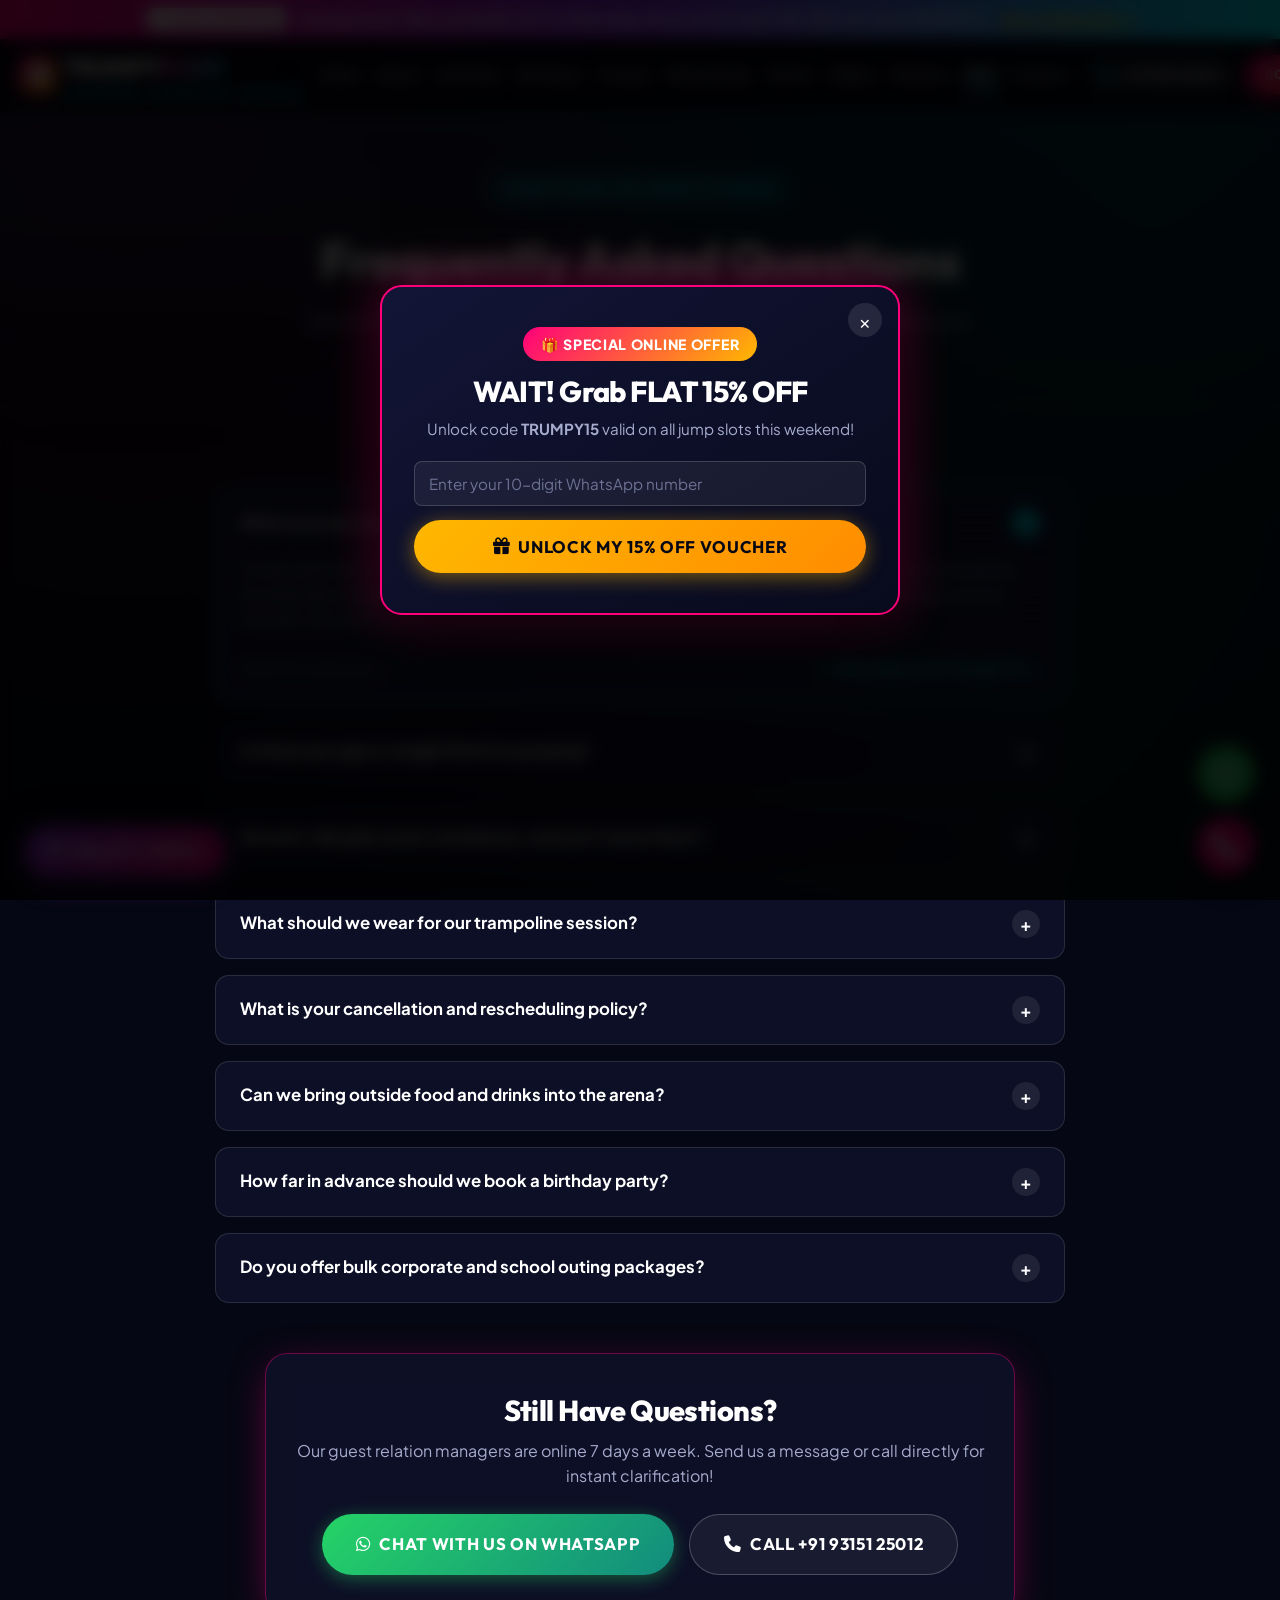
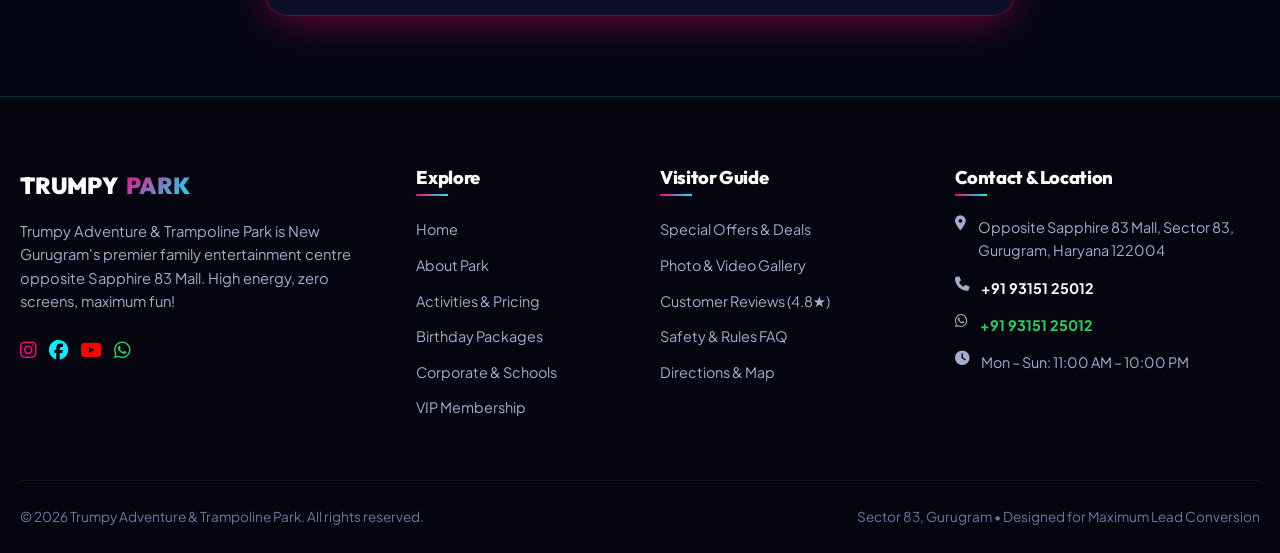
<file: faq.html>
<!DOCTYPE html>
<html lang="en">
<head>
  <meta charset="UTF-8">
  <meta name="viewport" content="width=device-width, initial-scale=1.0">
  <title>Frequently Asked Questions (FAQ) | Trumpy Trampoline Park Gurugram</title>
  <meta name="description" content="Find answers to common questions about ticket pricing, operating timings, grip socks, age limits, safety, and party bookings at Trumpy Trampoline Park Sector 83 Gurugram.">
  <link rel="stylesheet" href="css/style.css">
  <link rel="stylesheet" href="https://cdnjs.cloudflare.com/ajax/libs/font-awesome/6.4.0/css/all.min.css">
</head>
<body>

  <!-- Top Urgency Announcement Bar -->
  <div class="top-urgency-bar">
    <div class="bar-content">
      <span class="badge-pill">❓ Quick Answers</span>
      <span>Got questions? We're available 24/7 on WhatsApp! Book online &amp; get <strong>15% OFF</strong> with code <strong>TRUMPY15</strong>.</span>
      <a href="https://wa.me/919315125012?text=Hi%20Trumpy!%20I%20have%20a%20question%20before%20booking." target="_blank" class="urgency-link">Ask on WhatsApp &rarr;</a>
    </div>
  </div>

  <!-- Main Sticky Header -->
  <header class="site-header">
    <div class="nav-container">
      <div class="logo-wrapper">
        <a href="index.html" class="brand-logo">
          <div class="logo-badge"><i class="fa-solid fa-circle-question"></i></div>
          <div>
            TRUMPY<span class="logo-highlight">PARK</span>
            <span class="brand-subtext">Adventure &amp; Trampoline &bull; Sector 83</span>
          </div>
        </a>
      </div>

      <nav class="nav-menu">
        <a href="index.html" class="nav-link">Home</a>
        <a href="about.html" class="nav-link">About</a>
        <a href="activities.html" class="nav-link">Activities</a>
        <a href="birthday-party.html" class="nav-link">Birthdays</a>
        <a href="group-bookings.html" class="nav-link">Groups</a>
        <a href="membership.html" class="nav-link">Membership</a>
        <a href="offers.html" class="nav-link">Offers</a>
        <a href="gallery.html" class="nav-link">Gallery</a>
        <a href="reviews.html" class="nav-link">Reviews</a>
        <a href="faq.html" class="nav-link active">FAQ</a>
        <a href="contact.html" class="nav-link">Contact</a>
      </nav>

      <div class="header-actions">
        <a href="tel:+919315125012" class="header-phone">
          <i class="fa-solid fa-phone" style="color: var(--cyan);"></i>
          <span>+91 93151 25012</span>
        </a>
        <a href="index.html#book-slot-form" class="btn btn-primary btn-sm btn-pulse">Book Slot</a>
        <button class="nav-toggle" aria-label="Toggle Menu" type="button">
          <i class="fa-solid fa-bars"></i>
        </button>
      </div>
    </div>
  </header>

  <!-- Mobile Drawer Menu -->
  <div class="drawer-overlay"></div>
  <div class="mobile-nav-drawer">
    <div class="mobile-drawer-header">
      <div class="brand-logo" style="font-size: 1.3rem;">
        TRUMPY<span class="logo-highlight">PARK</span>
      </div>
      <button class="drawer-close">&times;</button>
    </div>
    <div class="mobile-nav-links">
      <a href="index.html">Home</a>
      <a href="about.html">About Trumpy</a>
      <a href="activities.html">Activities &amp; Pricing</a>
      <a href="birthday-party.html">Birthday Packages</a>
      <a href="group-bookings.html">Corporate &amp; School Groups</a>
      <a href="membership.html">VIP Membership</a>
      <a href="offers.html">Special Offers &amp; Deals</a>
      <a href="gallery.html">Photo &amp; Video Gallery</a>
      <a href="reviews.html">Customer Reviews (4.8★)</a>
      <a href="faq.html" class="active">Common Questions</a>
      <a href="contact.html">Locate Us / Contact</a>
    </div>
    <div style="margin-top: auto; display: flex; flex-direction: column; gap: 12px;">
      <a href="tel:+919315125012" class="btn btn-outline btn-sm"><i class="fa-solid fa-phone"></i> Call +91 93151 25012</a>
      <a href="https://wa.me/919315125012" target="_blank" class="btn btn-whatsapp btn-sm"><i class="fa-brands fa-whatsapp"></i> Chat on WhatsApp</a>
    </div>
  </div>

  <!-- Hero Banner -->
  <section style="padding: 60px 0 45px; background: linear-gradient(180deg, rgba(0, 229, 255, 0.1) 0%, transparent 100%); border-bottom: 1px solid var(--border-light);">
    <div class="container" style="text-align: center;">
      <span class="section-tag" style="color: var(--cyan); border-color: rgba(0, 229, 255, 0.3);">Everything You Need To Know</span>
      <h1 style="font-size: clamp(2.3rem, 4vw, 3.5rem); margin: 12px 0 16px;">
        Frequently Asked <span class="gradient-text">Questions</span>
      </h1>
      <p style="color: var(--text-muted); font-size: 1.1rem; max-width: 700px; margin: 0 auto;">
        Quick answers about our arena rules, ticket pricing, age recommendations, grip socks policy, and birthday parties.
      </p>
    </div>
  </section>

  <!-- Accordion FAQ Section -->
  <section class="section">
    <div class="container">
      <div class="faq-accordion">
        
        <!-- FAQ 1: Timings & Location -->
        <div class="faq-item active">
          <div class="faq-question">
            <span>What are your opening hours and where are you located?</span>
            <div class="faq-icon">+</div>
          </div>
          <div class="faq-answer">
            <p>
              Trumpy Adventure &amp; Trampoline Park is open <strong>7 days a week from 11:00 AM to 10:00 PM</strong>. We are conveniently situated directly <strong>opposite Sapphire 83 Mall, Sector 83, Gurugram</strong> (near Vatika India Next, with easy access from NH-48 and Dwarka Expressway). Free on-site parking is available for all visitors.
            </p>
            <div class="faq-soft-cta">
              <span style="font-size: 0.85rem; color: var(--text-dim);">Need live location pin?</span>
              <a href="https://wa.me/919315125012?text=Hi%20Trumpy!%20Please%20send%20me%20the%20Google%20Maps%20location%20pin." target="_blank">
                <i class="fa-brands fa-whatsapp" style="color: #25D366;"></i> WhatsApp us for Google Pin &rarr;
              </a>
            </div>
          </div>
        </div>

        <!-- FAQ 2: Age & Height Limits -->
        <div class="faq-item">
          <div class="faq-question">
            <span>Is there any age or weight limit for jumping?</span>
            <div class="faq-icon">+</div>
          </div>
          <div class="faq-answer">
            <p>
              Anyone from <strong>age 3 to 60+ years</strong> can jump! For little toddlers aged 1 to 6 years, we have a dedicated <strong>Toddler Soft Play &amp; Ball Pit Zone</strong> where older kids are not permitted, ensuring total safety. For main arena trampolines, our weight limit per jumper mat is 115 kg to maintain optimal spring tension.
            </p>
            <div class="faq-soft-cta">
              <span style="font-size: 0.85rem; color: var(--text-dim);">Bringing young toddlers?</span>
              <a href="https://wa.me/919315125012?text=Hi%20Trumpy!%20I%20have%20questions%20about%20the%20toddler%20soft%20play%20zone." target="_blank">
                <i class="fa-brands fa-whatsapp" style="color: #25D366;"></i> Ask our coordinator on WhatsApp &rarr;
              </a>
            </div>
          </div>
        </div>

        <!-- FAQ 3: Grip Socks -->
        <div class="faq-item">
          <div class="faq-question">
            <span>Are anti-slip grip socks mandatory, and can I reuse them?</span>
            <div class="faq-icon">+</div>
          </div>
          <div class="faq-answer">
            <p>
              Yes, for safety and hygiene, <strong>custom silicone grip socks are strictly mandatory</strong> for all arena jumpers. Regular socks are slippery and not allowed. Trumpy grip socks can be purchased at the front desk for only <strong>₹99/pair</strong>. Best of all, they are washable, high quality, and 100% reusable on all your future visits!
            </p>
            <div class="faq-soft-cta">
              <span style="font-size: 0.85rem; color: var(--text-dim);">Have Trumpy socks from an earlier visit?</span>
              <a href="https://wa.me/919315125012?text=Hi%20Trumpy!%20Can%20I%20bring%20my%20own%20grip%20socks%20from%20last%20time?" target="_blank">
                <i class="fa-brands fa-whatsapp" style="color: #25D366;"></i> Check with our desk on WhatsApp &rarr;
              </a>
            </div>
          </div>
        </div>

        <!-- FAQ 4: What to wear -->
        <div class="faq-item">
          <div class="faq-question">
            <span>What should we wear for our trampoline session?</span>
            <div class="faq-icon">+</div>
          </div>
          <div class="faq-answer">
            <p>
              We recommend <strong>comfortable athletic wear</strong> such as track pants, gym shorts, leggings, and cotton T-shirts. Please avoid clothing with sharp zippers, metal buckles, or loose jewelry that could snag the trampoline netting. Lockers are provided free to secure your shoes, wallet, and watch.
            </p>
            <div class="faq-soft-cta">
              <span style="font-size: 0.85rem; color: var(--text-dim);">Unsure about attire rules?</span>
              <a href="https://wa.me/919315125012?text=Hi%20Trumpy!%20What%20is%20the%20recommended%20dress%20code?" target="_blank">
                <i class="fa-brands fa-whatsapp" style="color: #25D366;"></i> Ask on WhatsApp &rarr;
              </a>
            </div>
          </div>
        </div>

        <!-- FAQ 5: Rescheduling & Cancellation -->
        <div class="faq-item">
          <div class="faq-question">
            <span>What is your cancellation and rescheduling policy?</span>
            <div class="faq-icon">+</div>
          </div>
          <div class="faq-answer">
            <p>
              We understand plans with kids can change! You can <strong>reschedule your booking free of charge</strong> up to 4 hours before your reserved slot by simply sending a message to our WhatsApp support desk (+91 93151 25012). Zero cancellation penalty applies.
            </p>
            <div class="faq-soft-cta">
              <span style="font-size: 0.85rem; color: var(--text-dim);">Need to change or adjust your date?</span>
              <a href="https://wa.me/919315125012?text=Hi%20Trumpy!%20I%20want%20to%20reschedule%20my%20booking." target="_blank">
                <i class="fa-brands fa-whatsapp" style="color: #25D366;"></i> WhatsApp us for instant rescheduling &rarr;
              </a>
            </div>
          </div>
        </div>

        <!-- FAQ 6: Outside food -->
        <div class="faq-item">
          <div class="faq-question">
            <span>Can we bring outside food and drinks into the arena?</span>
            <div class="faq-icon">+</div>
          </div>
          <div class="faq-answer">
            <p>
              Outside food and beverages are not allowed inside the park (with the exception of infant formula and custom birthday cakes for booked party suites). Our in-house <strong>Trumpy Café</strong> serves a delicious range of fresh artisan pizzas, burgers, French fries, hot coffee, shakes, and cold beverages prepared in a hygienic kitchen.
            </p>
            <div class="faq-soft-cta">
              <span style="font-size: 0.85rem; color: var(--text-dim);">Want to see our cafe food menu?</span>
              <a href="https://wa.me/919315125012?text=Hi%20Trumpy!%20Please%20share%20your%20Cafe%20food%20menu." target="_blank">
                <i class="fa-brands fa-whatsapp" style="color: #25D366;"></i> Request Café Menu on WhatsApp &rarr;
              </a>
            </div>
          </div>
        </div>

        <!-- FAQ 7: Birthday Advance -->
        <div class="faq-item">
          <div class="faq-question">
            <span>How far in advance should we book a birthday party?</span>
            <div class="faq-icon">+</div>
          </div>
          <div class="faq-answer">
            <p>
              Weekend afternoon and evening slots (Saturday &amp; Sunday) fill up very quickly. We recommend booking at least <strong>5 to 7 days in advance</strong> to secure your preferred party hall and anchor. Booking 7 days in advance also qualifies you for our <strong>Festive 20% OFF Early Bird discount</strong>!
            </p>
            <div class="faq-soft-cta">
              <span style="font-size: 0.85rem; color: var(--text-dim);">Checking birthday date availability?</span>
              <a href="https://wa.me/919315125012?text=Hi%20Trumpy!%20Is%20my%20child's%20birthday%20date%20available?" target="_blank">
                <i class="fa-brands fa-whatsapp" style="color: #25D366;"></i> Check birthday slots on WhatsApp &rarr;
              </a>
            </div>
          </div>
        </div>

        <!-- FAQ 8: Group / Corporate -->
        <div class="faq-item">
          <div class="faq-question">
            <span>Do you offer bulk corporate and school outing packages?</span>
            <div class="faq-icon">+</div>
          </div>
          <div class="faq-answer">
            <p>
              Yes! For groups of <strong>10 or more guests</strong>, we provide tiered corporate and school discounts ranging from <strong>15% to 25% OFF</strong>, complete with dedicated tournament anchors, dodgeball referees, customized meal boxes, and GST invoices for easy company expense reimbursement.
            </p>
            <div class="faq-soft-cta">
              <span style="font-size: 0.85rem; color: var(--text-dim);">Need a customized corporate proposal?</span>
              <a href="https://wa.me/919315125012?text=Hi%20Trumpy!%20Please%20share%20a%20corporate/school%20group%20proposal." target="_blank">
                <i class="fa-brands fa-whatsapp" style="color: #25D366;"></i> WhatsApp Corporate Desk &rarr;
              </a>
            </div>
          </div>
        </div>

      </div>

      <!-- Bottom Still Confused CTA -->
      <div style="margin-top: 50px; text-align: center;">
        <div class="glass-panel glass-panel-glow" style="padding: 40px 30px; max-width: 750px; margin: 0 auto;">
          <h3 style="font-size: 1.8rem; margin-bottom: 10px;">Still Have Questions?</h3>
          <p style="color: var(--text-muted); font-size: 1rem; margin-bottom: 25px;">
            Our guest relation managers are online 7 days a week. Send us a message or call directly for instant clarification!
          </p>
          <div style="display: flex; justify-content: center; gap: 15px; flex-wrap: wrap;">
            <a href="https://wa.me/919315125012?text=Hi%20Trumpy!%20I%20have%20a%20question%20regarding%20the%20park." target="_blank" class="btn btn-whatsapp btn-lg">
              <i class="fa-brands fa-whatsapp"></i> Chat with Us on WhatsApp
            </a>
            <a href="tel:+919315125012" class="btn btn-outline btn-lg">
              <i class="fa-solid fa-phone"></i> Call +91 93151 25012
            </a>
          </div>
        </div>
      </div>
    </div>
  </section>

  <!-- Master Site Footer -->
  <footer class="site-footer">
    <div class="container">
      <div class="footer-grid">
        <div class="footer-brand">
          <div class="brand-logo">
            TRUMPY<span class="logo-highlight">PARK</span>
          </div>
          <p>
            Trumpy Adventure &amp; Trampoline Park is New Gurugram's premier family entertainment centre opposite Sapphire 83 Mall. High energy, zero screens, maximum fun!
          </p>
          <div style="display: flex; gap: 12px; font-size: 1.2rem;">
            <a href="https://instagram.com" target="_blank" style="color: var(--primary);"><i class="fa-brands fa-instagram"></i></a>
            <a href="https://facebook.com" target="_blank" style="color: var(--cyan);"><i class="fa-brands fa-facebook"></i></a>
            <a href="https://youtube.com" target="_blank" style="color: #ff0000;"><i class="fa-brands fa-youtube"></i></a>
            <a href="https://wa.me/919315125012" target="_blank" style="color: #25D366;"><i class="fa-brands fa-whatsapp"></i></a>
          </div>
        </div>

        <div>
          <h4 class="footer-title">Explore</h4>
          <ul class="footer-links">
            <li><a href="index.html">Home</a></li>
            <li><a href="about.html">About Park</a></li>
            <li><a href="activities.html">Activities &amp; Pricing</a></li>
            <li><a href="birthday-party.html">Birthday Packages</a></li>
            <li><a href="group-bookings.html">Corporate &amp; Schools</a></li>
            <li><a href="membership.html">VIP Membership</a></li>
          </ul>
        </div>

        <div>
          <h4 class="footer-title">Visitor Guide</h4>
          <ul class="footer-links">
            <li><a href="offers.html">Special Offers &amp; Deals</a></li>
            <li><a href="gallery.html">Photo &amp; Video Gallery</a></li>
            <li><a href="reviews.html">Customer Reviews (4.8★)</a></li>
            <li><a href="faq.html">Safety &amp; Rules FAQ</a></li>
            <li><a href="contact.html">Directions &amp; Map</a></li>
          </ul>
        </div>

        <div>
          <h4 class="footer-title">Contact &amp; Location</h4>
          <div class="footer-contact-item">
            <i class="fa-solid fa-location-dot"></i>
            <span>Opposite Sapphire 83 Mall, Sector 83, Gurugram, Haryana 122004</span>
          </div>
          <div class="footer-contact-item">
            <i class="fa-solid fa-phone"></i>
            <a href="tel:+919315125012" style="color: #fff; font-weight: 700;">+91 93151 25012</a>
          </div>
          <div class="footer-contact-item">
            <i class="fa-brands fa-whatsapp"></i>
            <a href="https://wa.me/919315125012" target="_blank" style="color: #25D366; font-weight: 700;">+91 93151 25012</a>
          </div>
          <div class="footer-contact-item">
            <i class="fa-solid fa-clock"></i>
            <span>Mon &ndash; Sun: 11:00 AM &ndash; 10:00 PM</span>
          </div>
        </div>
      </div>

      <div class="footer-bottom">
        <div>&copy; 2026 Trumpy Adventure &amp; Trampoline Park. All rights reserved.</div>
        <div>Sector 83, Gurugram &bull; Designed for Maximum Lead Conversion</div>
      </div>
    </div>
  </footer>

  <!-- Floating Actions -->
  <div class="floating-actions-container">
    <a href="https://wa.me/919315125012?text=Hi%20Trumpy!%20I%20have%20a%20question%20regarding%20the%20park." target="_blank" class="float-btn float-whatsapp" aria-label="Chat on WhatsApp">
      <i class="fa-brands fa-whatsapp"></i>
      <span class="float-tooltip">Chat on WhatsApp</span>
    </a>
    <a href="tel:+919315125012" class="float-btn float-call" aria-label="Call Trumpy Desk">
      <i class="fa-solid fa-phone"></i>
      <span class="float-tooltip">Call +91 93151 25012</span>
    </a>
  </div>

  <!-- Callback Drawer -->
  <div class="callback-drawer-toggle">
    <i class="fa-solid fa-phone-volume"></i>
    <span>Request a Callback</span>
  </div>

  <div class="callback-drawer">
    <div class="callback-drawer-header">
      <div style="font-weight: 800; font-size: 1rem; color: #fff;">📞 60-Second Callback</div>
      <button class="callback-drawer-close">&times;</button>
    </div>
    <form id="callbackQuickForm">
      <div class="form-group">
        <input type="text" name="name" class="form-control" placeholder="Your Name" required>
      </div>
      <div class="form-group">
        <input type="tel" name="phone" class="form-control" placeholder="10-digit Phone" required pattern="[0-9]{10}">
      </div>
      <button type="submit" class="btn btn-primary btn-sm" style="width: 100%;">Call Me Back</button>
    </form>
  </div>

  <!-- Exit Intent Modal -->
  <div class="exit-popup-modal" id="exitPopupModal">
    <div class="exit-popup-card">
      <button class="exit-popup-close" id="exitPopupClose">&times;</button>
      <span class="popup-discount-badge">🎁 Special Online Offer</span>
      <h3 style="font-size: 1.8rem; margin-bottom: 8px;">WAIT! Grab FLAT 15% OFF</h3>
      <p style="color: var(--text-muted); font-size: 0.95rem; margin-bottom: 20px;">
        Unlock code <strong>TRUMPY15</strong> valid on all jump slots this weekend!
      </p>
      <form id="exitPopupForm">
        <div class="form-group">
          <input type="tel" name="phone" class="form-control" placeholder="Enter your 10-digit WhatsApp number" required pattern="[0-9]{10}">
        </div>
        <button type="submit" class="btn btn-gold btn-lg" style="width: 100%;">
          <i class="fa-solid fa-gift"></i> Unlock My 15% OFF Voucher
        </button>
      </form>
    </div>
  </div>

  <!-- Success Confirmation Modal -->
  <div class="success-modal" id="successModal">
    <div class="success-card">
      <button class="exit-popup-close" id="successClose">&times;</button>
      <div class="success-icon-wrapper"><i class="fa-solid fa-check"></i></div>
      <h3 style="font-size: 1.7rem; margin-bottom: 8px; color: #fff;">Question Submitted!</h3>
      <p style="color: var(--text-muted); font-size: 0.95rem; margin-bottom: 24px;">
        Click below to immediately connect with our support team on WhatsApp for an instant answer.
      </p>
      <a href="https://wa.me/919315125012" target="_blank" id="whatsappSendBtn" class="btn btn-whatsapp btn-lg" style="width: 100%;">
        <i class="fa-brands fa-whatsapp"></i> Confirm on WhatsApp (+91 93151 25012)
      </a>
    </div>
  </div>

  <script src="js/script.js"></script>
</body>
</html>
</file>
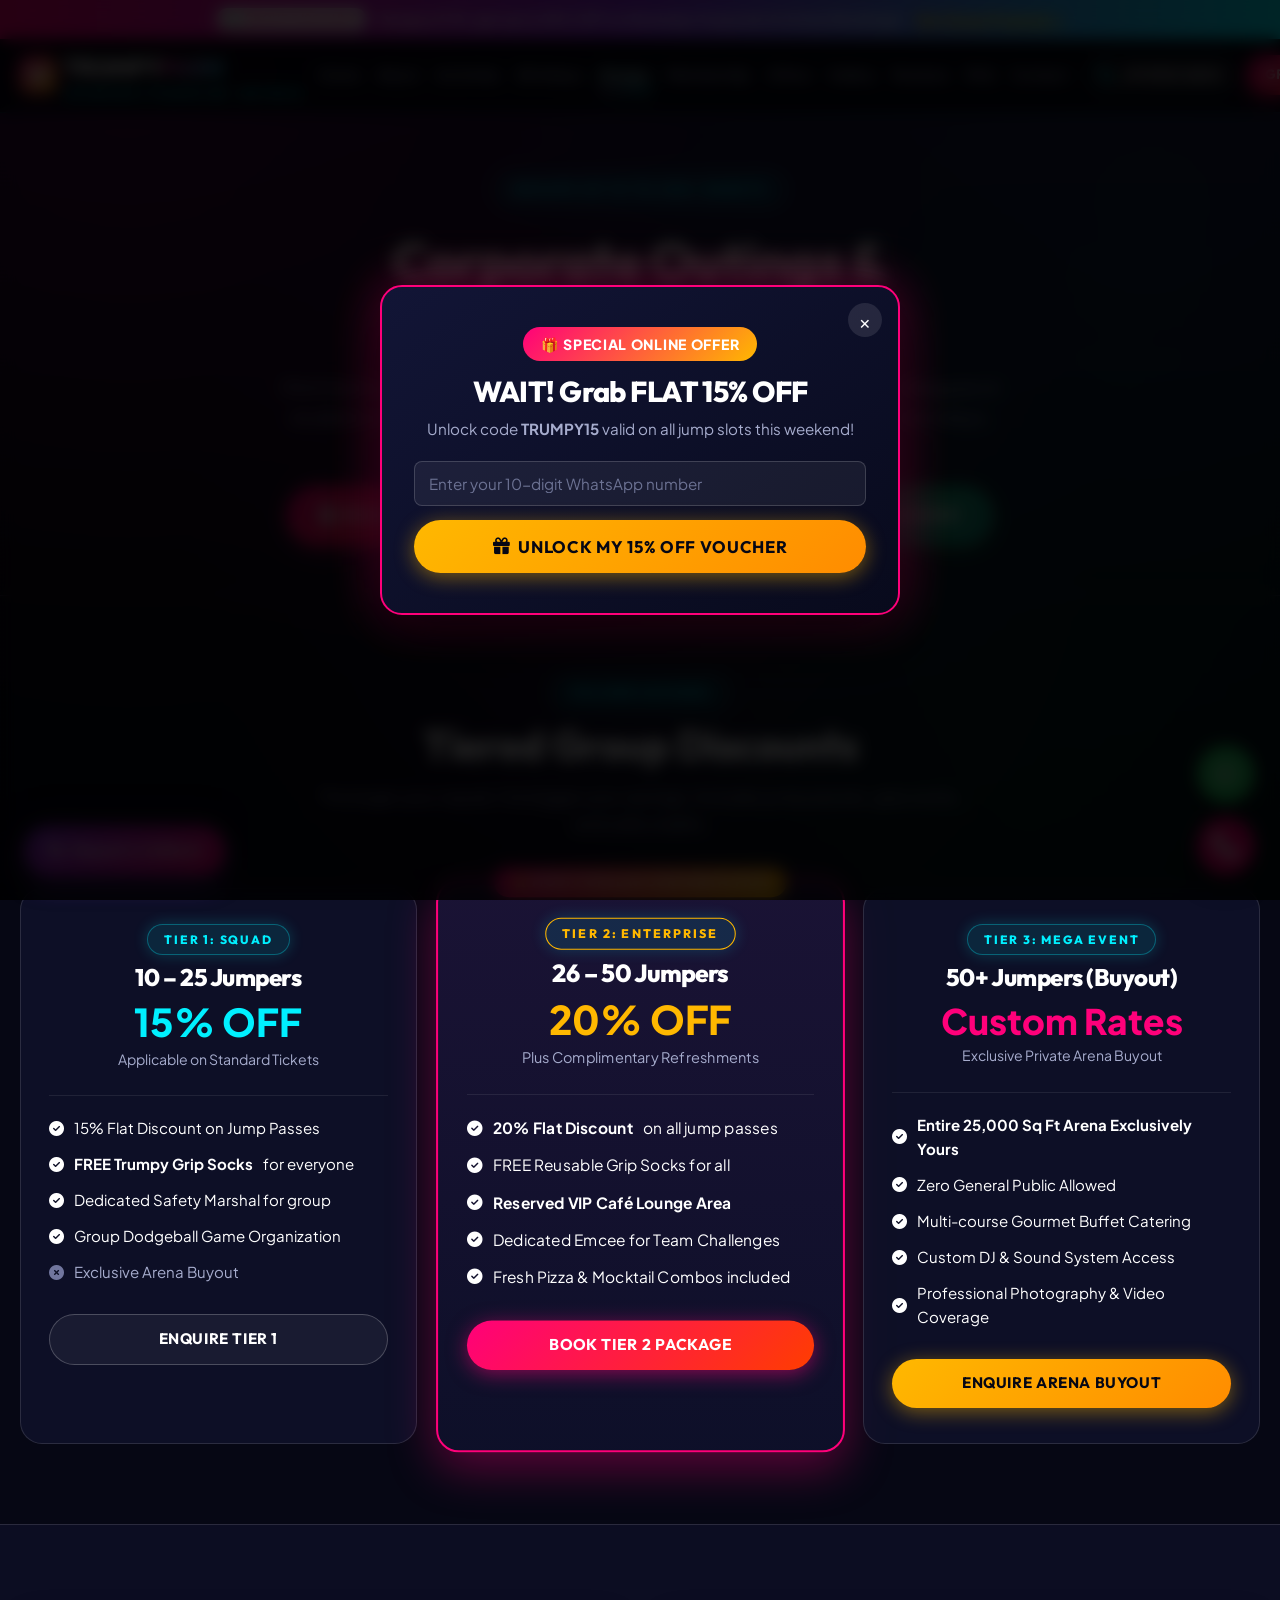
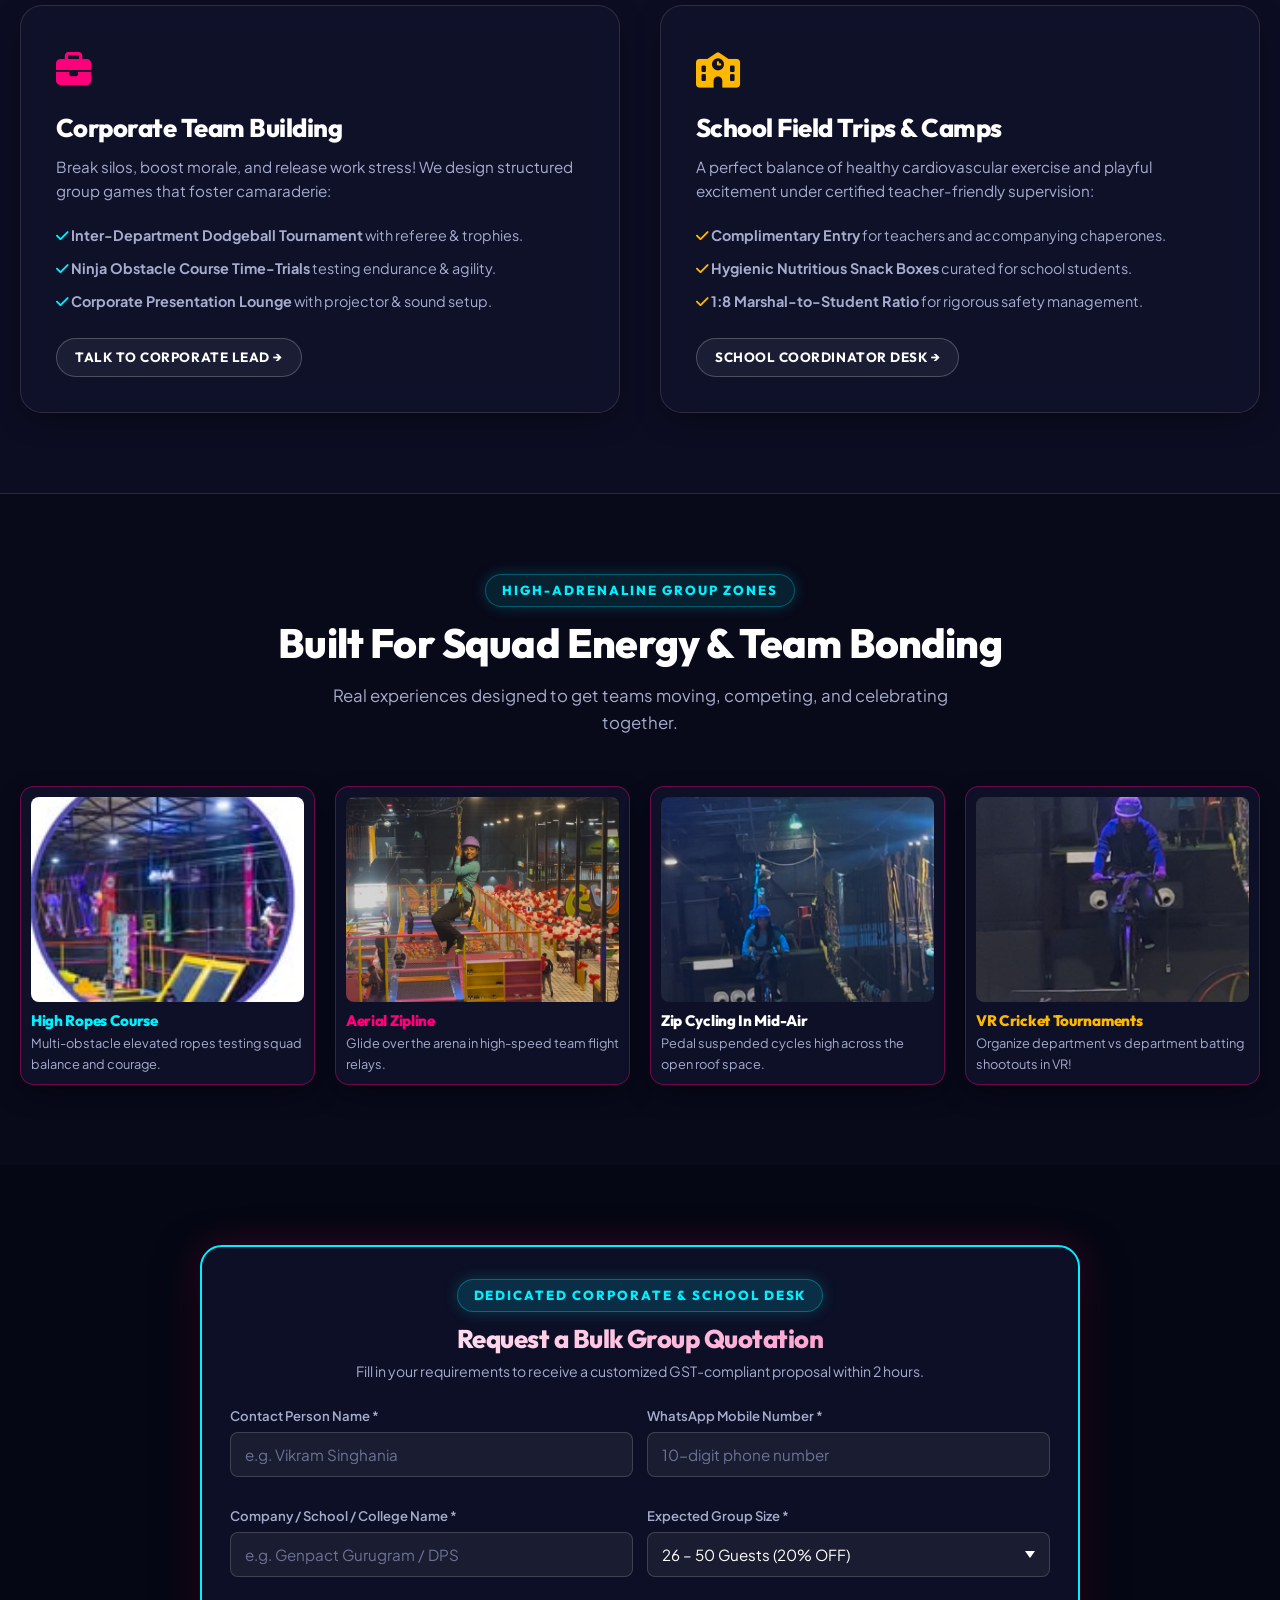
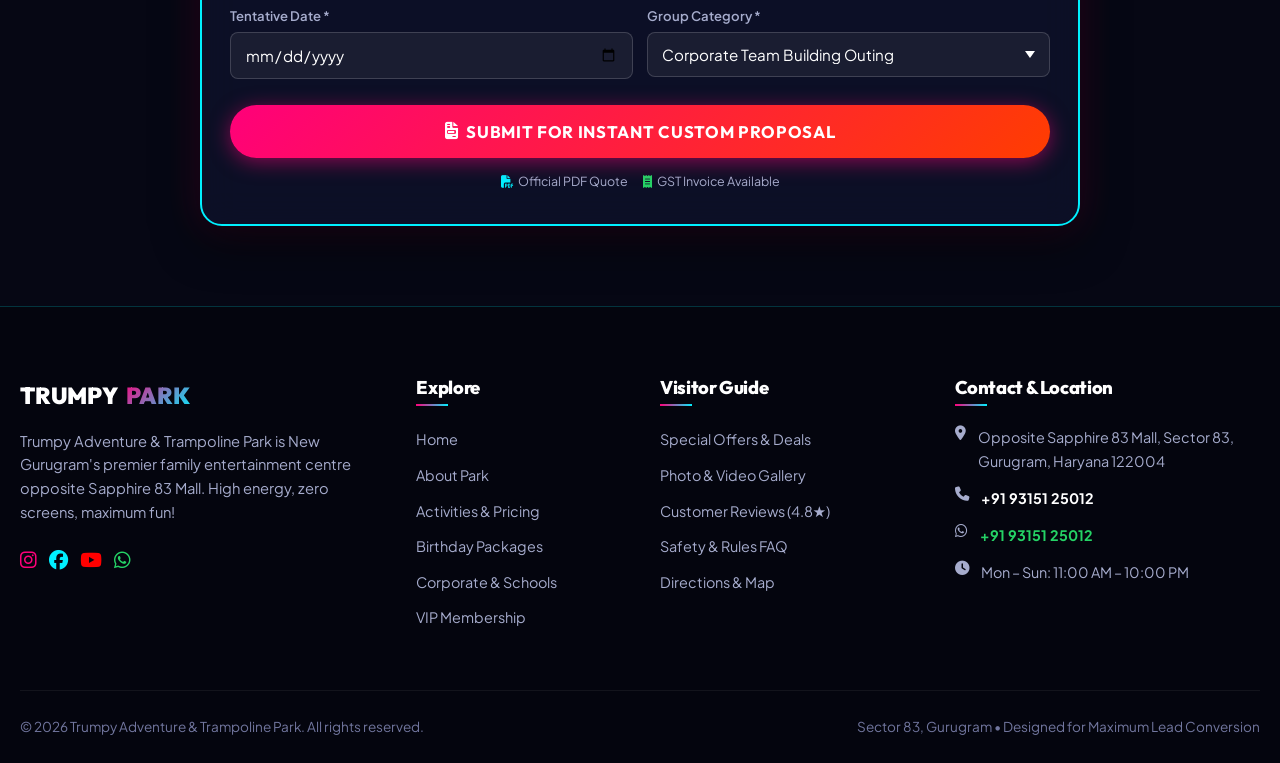
<file: group-bookings.html>
<!DOCTYPE html>
<html lang="en">
<head>
  <meta charset="UTF-8">
  <meta name="viewport" content="width=device-width, initial-scale=1.0">
  <title>Corporate & School Group Bookings | Trumpy Trampoline Park Gurugram</title>
  <meta name="description" content="Host exciting corporate team building outings and school field trips at Trumpy Adventure & Trampoline Park, Sector 83 Gurugram. Special bulk discounts for groups of 10+.">
  <link rel="stylesheet" href="css/style.css">
  <link rel="stylesheet" href="https://cdnjs.cloudflare.com/ajax/libs/font-awesome/6.4.0/css/all.min.css">
</head>
<body>

  <!-- Top Urgency Announcement Bar -->
  <div class="top-urgency-bar">
    <div class="bar-content">
      <span class="badge-pill">🏢 Group Discount</span>
      <span>Groups of 10+ get up to <strong>25% OFF</strong> on Weekday Corporate &amp; School Bookings!</span>
      <a href="#group-enquiry-form" class="urgency-link">Get Group Proposal &rarr;</a>
    </div>
  </div>

  <!-- Main Sticky Header -->
  <header class="site-header">
    <div class="nav-container">
      <div class="logo-wrapper">
        <a href="index.html" class="brand-logo">
          <div class="logo-badge"><i class="fa-solid fa-users"></i></div>
          <div>
            TRUMPY<span class="logo-highlight">PARK</span>
            <span class="brand-subtext">Adventure &amp; Trampoline &bull; Sector 83</span>
          </div>
        </a>
      </div>

      <nav class="nav-menu">
        <a href="index.html" class="nav-link">Home</a>
        <a href="about.html" class="nav-link">About</a>
        <a href="activities.html" class="nav-link">Activities</a>
        <a href="birthday-party.html" class="nav-link">Birthdays</a>
        <a href="group-bookings.html" class="nav-link active">Groups</a>
        <a href="membership.html" class="nav-link">Membership</a>
        <a href="offers.html" class="nav-link">Offers</a>
        <a href="gallery.html" class="nav-link">Gallery</a>
        <a href="reviews.html" class="nav-link">Reviews</a>
        <a href="faq.html" class="nav-link">FAQ</a>
        <a href="contact.html" class="nav-link">Contact</a>
      </nav>

      <div class="header-actions">
        <a href="tel:+919315125012" class="header-phone">
          <i class="fa-solid fa-phone" style="color: var(--cyan);"></i>
          <span>+91 93151 25012</span>
        </a>
        <a href="#group-enquiry-form" class="btn btn-primary btn-sm btn-pulse">Group Quote</a>
        <button class="nav-toggle" aria-label="Toggle Menu" type="button">
          <i class="fa-solid fa-bars"></i>
        </button>
      </div>
    </div>
  </header>

  <!-- Mobile Drawer Menu -->
  <div class="drawer-overlay"></div>
  <div class="mobile-nav-drawer">
    <div class="mobile-drawer-header">
      <div class="brand-logo" style="font-size: 1.3rem;">
        TRUMPY<span class="logo-highlight">PARK</span>
      </div>
      <button class="drawer-close">&times;</button>
    </div>
    <div class="mobile-nav-links">
      <a href="index.html">Home</a>
      <a href="about.html">About Trumpy</a>
      <a href="activities.html">Activities &amp; Pricing</a>
      <a href="birthday-party.html">Birthday Packages</a>
      <a href="group-bookings.html" class="active">Corporate &amp; School Groups</a>
      <a href="membership.html">VIP Membership</a>
      <a href="offers.html">Special Offers &amp; Deals</a>
      <a href="gallery.html">Photo &amp; Video Gallery</a>
      <a href="reviews.html">Customer Reviews (4.8★)</a>
      <a href="faq.html">Common Questions</a>
      <a href="contact.html">Locate Us / Contact</a>
    </div>
    <div style="margin-top: auto; display: flex; flex-direction: column; gap: 12px;">
      <a href="tel:+919315125012" class="btn btn-outline btn-sm"><i class="fa-solid fa-phone"></i> Call +91 93151 25012</a>
      <a href="https://wa.me/919315125012?text=Hi%20Trumpy!%20I%20am%20enquiring%20about%20a%20group%20booking." target="_blank" class="btn btn-whatsapp btn-sm"><i class="fa-brands fa-whatsapp"></i> Chat on WhatsApp</a>
    </div>
  </div>

  <!-- Hero Banner -->
  <section style="padding: 60px 0 50px; background: linear-gradient(180deg, rgba(121, 40, 202, 0.15) 0%, transparent 100%); border-bottom: 1px solid var(--border-light);">
    <div class="container" style="text-align: center;">
      <span class="section-tag" style="color: var(--cyan); border-color: rgba(0, 229, 255, 0.3);">Groups of 10 to 200+ Guests</span>
      <h1 style="font-size: clamp(2.3rem, 4.2vw, 3.6rem); margin: 12px 0 16px;">
        Corporate Outings &amp; <br><span class="gradient-text">School Field Trips</span>
      </h1>
      <p style="color: var(--text-muted); font-size: 1.15rem; max-width: 720px; margin: 0 auto 25px;">
        Ditch boring conference rooms and classroom routines! Energize your colleagues or students with customized trampoline dodgeball tournaments, ninja warrior relays, and full arena buyouts.
      </p>
      <div style="display: flex; justify-content: center; gap: 15px; flex-wrap: wrap;">
        <a href="#group-enquiry-form" class="btn btn-primary btn-lg"><i class="fa-solid fa-file-invoice"></i> Request Group Proposal</a>
        <a href="https://wa.me/919315125012?text=Hi%20Trumpy!%20We%20are%20planning%20a%20corporate/school%20group%20outing%20for%2015+%20people." target="_blank" class="btn btn-whatsapp btn-lg">
          <i class="fa-brands fa-whatsapp"></i> WhatsApp Group Manager
        </a>
      </div>
    </div>
  </section>

  <!-- Bulk Booking Discount Tiers -->
  <section class="section">
    <div class="container">
      <div class="section-header">
        <span class="section-tag">Volume Savings</span>
        <h2 class="section-title">Tiered Group Discounts</h2>
        <p class="section-subtitle">The larger your squad, the bigger your savings. Includes jump passes, grip socks, and cafe credits.</p>
      </div>

      <div class="grid-3">
        <!-- Tier 1 -->
        <div class="pricing-card">
          <div class="section-tag" style="font-size: 0.75rem; margin-bottom: 8px;">Tier 1: Squad</div>
          <h3 class="pricing-name">10 &ndash; 25 Jumpers</h3>
          <div class="pricing-amount" style="font-size: 2.4rem; color: var(--cyan);">15% OFF</div>
          <div class="pricing-duration">Applicable on Standard Tickets</div>

          <ul class="pricing-features">
            <li class="active"><i class="fa-solid fa-circle-check"></i> 15% Flat Discount on Jump Passes</li>
            <li class="active"><i class="fa-solid fa-circle-check"></i> <strong>FREE Trumpy Grip Socks</strong> for everyone</li>
            <li class="active"><i class="fa-solid fa-circle-check"></i> Dedicated Safety Marshal for group</li>
            <li class="active"><i class="fa-solid fa-circle-check"></i> Group Dodgeball Game Organization</li>
            <li><i class="fa-solid fa-circle-xmark" style="color: var(--text-dim);"></i> Exclusive Arena Buyout</li>
          </ul>

          <a href="#group-enquiry-form" class="btn btn-outline" style="width: 100%;">Enquire Tier 1</a>
        </div>

        <!-- Tier 2 -->
        <div class="pricing-card featured">
          <div class="pricing-ribbon">⭐ Most Popular Corporate Pick</div>
          <div class="section-tag" style="font-size: 0.75rem; margin-bottom: 8px; color: var(--gold); border-color: var(--gold);">Tier 2: Enterprise</div>
          <h3 class="pricing-name">26 &ndash; 50 Jumpers</h3>
          <div class="pricing-amount" style="font-size: 2.4rem; color: var(--gold);">20% OFF</div>
          <div class="pricing-duration">Plus Complimentary Refreshments</div>

          <ul class="pricing-features">
            <li class="active"><i class="fa-solid fa-circle-check"></i> <strong>20% Flat Discount</strong> on all jump passes</li>
            <li class="active"><i class="fa-solid fa-circle-check"></i> FREE Reusable Grip Socks for all</li>
            <li class="active"><i class="fa-solid fa-circle-check"></i> <strong>Reserved VIP Café Lounge Area</strong></li>
            <li class="active"><i class="fa-solid fa-circle-check"></i> Dedicated Emcee for Team Challenges</li>
            <li class="active"><i class="fa-solid fa-circle-check"></i> Fresh Pizza &amp; Mocktail Combos included</li>
          </ul>

          <a href="#group-enquiry-form" class="btn btn-primary" style="width: 100%;">Book Tier 2 Package</a>
        </div>

        <!-- Tier 3 -->
        <div class="pricing-card">
          <div class="section-tag" style="font-size: 0.75rem; margin-bottom: 8px;">Tier 3: Mega Event</div>
          <h3 class="pricing-name">50+ Jumpers (Buyout)</h3>
          <div class="pricing-amount" style="font-size: 2.2rem; color: var(--primary);">Custom Rates</div>
          <div class="pricing-duration">Exclusive Private Arena Buyout</div>

          <ul class="pricing-features">
            <li class="active"><i class="fa-solid fa-circle-check"></i> <strong>Entire 25,000 Sq Ft Arena Exclusively Yours</strong></li>
            <li class="active"><i class="fa-solid fa-circle-check"></i> Zero General Public Allowed</li>
            <li class="active"><i class="fa-solid fa-circle-check"></i> Multi-course Gourmet Buffet Catering</li>
            <li class="active"><i class="fa-solid fa-circle-check"></i> Custom DJ &amp; Sound System Access</li>
            <li class="active"><i class="fa-solid fa-circle-check"></i> Professional Photography &amp; Video Coverage</li>
          </ul>

          <a href="#group-enquiry-form" class="btn btn-gold" style="width: 100%;">Enquire Arena Buyout</a>
        </div>
      </div>
    </div>
  </section>

  <!-- Corporate & School Split Feature Section -->
  <section class="section" style="background: rgba(18, 20, 48, 0.5); border-top: 1px solid var(--border-light); border-bottom: 1px solid var(--border-light);">
    <div class="container">
      <div class="grid-2" style="gap: 40px;">
        <!-- Corporate Outings Card -->
        <div class="glass-panel" style="padding: 35px;">
          <div style="color: var(--primary); font-size: 2.2rem; margin-bottom: 16px;"><i class="fa-solid fa-briefcase"></i></div>
          <h3 style="font-size: 1.6rem; margin-bottom: 12px;">Corporate Team Building</h3>
          <p style="color: var(--text-muted); font-size: 0.95rem; margin-bottom: 20px; line-height: 1.6;">
            Break silos, boost morale, and release work stress! We design structured group games that foster camaraderie:
          </p>
          <ul style="color: var(--text-muted); font-size: 0.9rem; display: flex; flex-direction: column; gap: 10px; margin-bottom: 25px;">
            <li><i class="fa-solid fa-check" style="color: var(--cyan);"></i> <strong>Inter-Department Dodgeball Tournament</strong> with referee &amp; trophies.</li>
            <li><i class="fa-solid fa-check" style="color: var(--cyan);"></i> <strong>Ninja Obstacle Course Time-Trials</strong> testing endurance &amp; agility.</li>
            <li><i class="fa-solid fa-check" style="color: var(--cyan);"></i> <strong>Corporate Presentation Lounge</strong> with projector &amp; sound setup.</li>
          </ul>
          <a href="https://wa.me/919315125012?text=Hi%20Trumpy!%20We%20are%20looking%20to%20plan%20a%20corporate%20team%20outing." target="_blank" class="btn btn-outline btn-sm">Talk to Corporate Lead &rarr;</a>
        </div>

        <!-- School Field Trips Card -->
        <div class="glass-panel" style="padding: 35px;">
          <div style="color: var(--gold); font-size: 2.2rem; margin-bottom: 16px;"><i class="fa-solid fa-school"></i></div>
          <h3 style="font-size: 1.6rem; margin-bottom: 12px;">School Field Trips &amp; Camps</h3>
          <p style="color: var(--text-muted); font-size: 0.95rem; margin-bottom: 20px; line-height: 1.6;">
            A perfect balance of healthy cardiovascular exercise and playful excitement under certified teacher-friendly supervision:
          </p>
          <ul style="color: var(--text-muted); font-size: 0.9rem; display: flex; flex-direction: column; gap: 10px; margin-bottom: 25px;">
            <li><i class="fa-solid fa-check" style="color: var(--gold);"></i> <strong>Complimentary Entry</strong> for teachers and accompanying chaperones.</li>
            <li><i class="fa-solid fa-check" style="color: var(--gold);"></i> <strong>Hygienic Nutritious Snack Boxes</strong> curated for school students.</li>
            <li><i class="fa-solid fa-check" style="color: var(--gold);"></i> <strong>1:8 Marshal-to-Student Ratio</strong> for rigorous safety management.</li>
          </ul>
          <a href="https://wa.me/919315125012?text=Hi%20Trumpy!%20We%20are%20planning%20a%20school%20field%20trip%20visit." target="_blank" class="btn btn-outline btn-sm">School Coordinator Desk &rarr;</a>
        </div>
      </div>
    </div>
  </section>

  <!-- Real Group Activities Photo Grid -->
  <section class="section" style="background: rgba(10, 12, 30, 0.5);">
    <div class="container">
      <div class="section-header">
        <span class="section-tag" style="color: var(--cyan); border-color: rgba(0,229,255,0.3);">High-Adrenaline Group Zones</span>
        <h2 class="section-title">Built For Squad Energy &amp; Team Bonding</h2>
        <p class="section-subtitle">Real experiences designed to get teams moving, competing, and celebrating together.</p>
      </div>

      <div class="grid-4">
        <div class="glass-panel" style="padding: 10px; border-radius: var(--radius-md); border: 1px solid var(--border-glow);">
          <img src="assets/categry/719863642_1302806802020401_4551289679683052354_n.jpg" alt="High Ropes Adventure Course" style="width: 100%; aspect-ratio: 4/3; object-fit: cover; border-radius: var(--radius-sm); margin-bottom: 10px;">
          <h5 style="font-size: 0.95rem; margin-bottom: 3px; color: var(--cyan);">High Ropes Course</h5>
          <p style="font-size: 0.8rem; color: var(--text-muted); margin: 0;">Multi-obstacle elevated ropes testing squad balance and courage.</p>
        </div>

        <div class="glass-panel" style="padding: 10px; border-radius: var(--radius-md); border: 1px solid var(--border-glow);">
          <img src="assets/images/rashijain2603_1770561829_3828070335607144771_1545691023.jpg" alt="Aerial Zipline Challenge" style="width: 100%; aspect-ratio: 4/3; object-fit: cover; border-radius: var(--radius-sm); margin-bottom: 10px;">
          <h5 style="font-size: 0.95rem; margin-bottom: 3px; color: var(--primary);">Aerial Zipline</h5>
          <p style="font-size: 0.8rem; color: var(--text-muted); margin: 0;">Glide over the arena in high-speed team flight relays.</p>
        </div>

        <div class="glass-panel" style="padding: 10px; border-radius: var(--radius-md); border: 1px solid var(--border-glow);">
          <img src="assets/images/rashijain2603_1770561829_3828070346982156976_1545691023.jpg" alt="Suspended Zip Cycling" style="width: 100%; aspect-ratio: 4/3; object-fit: cover; border-radius: var(--radius-sm); margin-bottom: 10px;">
          <h5 style="font-size: 0.95rem; margin-bottom: 3px; color: #00FF88);">Zip Cycling In Mid-Air</h5>
          <p style="font-size: 0.8rem; color: var(--text-muted); margin: 0;">Pedal suspended cycles high across the open roof space.</p>
        </div>

        <div class="glass-panel" style="padding: 10px; border-radius: var(--radius-md); border: 1px solid var(--border-glow);">
          <img src="assets/images/rashijain2603_1770561829_3828070340103485696_1545691023.jpg" alt="iB Cricket VR Squad Tournament" style="width: 100%; aspect-ratio: 4/3; object-fit: cover; border-radius: var(--radius-sm); margin-bottom: 10px;">
          <h5 style="font-size: 0.95rem; margin-bottom: 3px; color: var(--gold);">VR Cricket Tournaments</h5>
          <p style="font-size: 0.8rem; color: var(--text-muted); margin: 0;">Organize department vs department batting shootouts in VR!</p>
        </div>
      </div>
    </div>
  </section>

  <!-- Dedicated Group Booking Lead Form -->
  <section class="section" id="group-enquiry-form">
    <div class="container-narrow">
      <div class="lead-form-box" style="border: 2px solid var(--cyan);">
        <div class="lead-form-header">
          <span class="section-tag" style="background: rgba(0, 229, 255, 0.15); color: var(--cyan);">Dedicated Corporate &amp; School Desk</span>
          <h2 class="lead-form-title">Request a Bulk Group Quotation</h2>
          <p class="lead-form-subtitle">Fill in your requirements to receive a customized GST-compliant proposal within 2 hours.</p>
        </div>

        <form class="lead-capture-form">
          <div class="form-grid">
            <div class="form-group">
              <label class="form-label">Contact Person Name *</label>
              <input type="text" name="name" class="form-control" placeholder="e.g. Vikram Singhania" required>
            </div>
            <div class="form-group">
              <label class="form-label">WhatsApp Mobile Number *</label>
              <input type="tel" name="phone" class="form-control" placeholder="10-digit phone number" required pattern="[0-9]{10}">
            </div>
            <div class="form-group">
              <label class="form-label">Company / School / College Name *</label>
              <input type="text" name="notes" class="form-control" placeholder="e.g. Genpact Gurugram / DPS" required>
            </div>
            <div class="form-group">
              <label class="form-label">Expected Group Size *</label>
              <select name="guests" class="form-control" required>
                <option value="10 - 25 Guests (Tier 1: 15% OFF)">10 &ndash; 25 Guests (15% OFF)</option>
                <option value="26 - 50 Guests (Tier 2: 20% OFF)" selected>26 &ndash; 50 Guests (20% OFF)</option>
                <option value="50 - 100 Guests (Bulk Special)">50 &ndash; 100 Guests (Special Rates)</option>
                <option value="100+ Exclusive Arena Buyout">100+ Exclusive Arena Buyout</option>
              </select>
            </div>
            <div class="form-group">
              <label class="form-label">Tentative Date *</label>
              <input type="date" name="date" class="form-control" required>
            </div>
            <div class="form-group">
              <label class="form-label">Group Category *</label>
              <select name="package" class="form-control" required>
                <option value="Corporate Team Building Outing">Corporate Team Building Outing</option>
                <option value="School Field Trip / Camp">School Field Trip / Camp</option>
                <option value="College / University Social">College / University Social</option>
                <option value="Large Family Reunion (15+) ">Large Family Reunion (15+)</option>
              </select>
            </div>
          </div>

          <button type="submit" class="btn btn-primary btn-lg" style="width: 100%; margin-top: 12px;">
            <i class="fa-solid fa-file-invoice"></i> Submit for Instant Custom Proposal
          </button>

          <div class="form-trust-footer">
            <span><i class="fa-solid fa-file-pdf" style="color: var(--cyan);"></i> Official PDF Quote</span>
            <span><i class="fa-solid fa-receipt" style="color: #25D366;"></i> GST Invoice Available</span>
          </div>
        </form>
      </div>
    </div>
  </section>

  <!-- Master Site Footer -->
  <footer class="site-footer">
    <div class="container">
      <div class="footer-grid">
        <div class="footer-brand">
          <div class="brand-logo">
            TRUMPY<span class="logo-highlight">PARK</span>
          </div>
          <p>
            Trumpy Adventure &amp; Trampoline Park is New Gurugram's premier family entertainment centre opposite Sapphire 83 Mall. High energy, zero screens, maximum fun!
          </p>
          <div style="display: flex; gap: 12px; font-size: 1.2rem;">
            <a href="https://instagram.com" target="_blank" style="color: var(--primary);"><i class="fa-brands fa-instagram"></i></a>
            <a href="https://facebook.com" target="_blank" style="color: var(--cyan);"><i class="fa-brands fa-facebook"></i></a>
            <a href="https://youtube.com" target="_blank" style="color: #ff0000;"><i class="fa-brands fa-youtube"></i></a>
            <a href="https://wa.me/919315125012" target="_blank" style="color: #25D366;"><i class="fa-brands fa-whatsapp"></i></a>
          </div>
        </div>

        <div>
          <h4 class="footer-title">Explore</h4>
          <ul class="footer-links">
            <li><a href="index.html">Home</a></li>
            <li><a href="about.html">About Park</a></li>
            <li><a href="activities.html">Activities &amp; Pricing</a></li>
            <li><a href="birthday-party.html">Birthday Packages</a></li>
            <li><a href="group-bookings.html">Corporate &amp; Schools</a></li>
            <li><a href="membership.html">VIP Membership</a></li>
          </ul>
        </div>

        <div>
          <h4 class="footer-title">Visitor Guide</h4>
          <ul class="footer-links">
            <li><a href="offers.html">Special Offers &amp; Deals</a></li>
            <li><a href="gallery.html">Photo &amp; Video Gallery</a></li>
            <li><a href="reviews.html">Customer Reviews (4.8★)</a></li>
            <li><a href="faq.html">Safety &amp; Rules FAQ</a></li>
            <li><a href="contact.html">Directions &amp; Map</a></li>
          </ul>
        </div>

        <div>
          <h4 class="footer-title">Contact &amp; Location</h4>
          <div class="footer-contact-item">
            <i class="fa-solid fa-location-dot"></i>
            <span>Opposite Sapphire 83 Mall, Sector 83, Gurugram, Haryana 122004</span>
          </div>
          <div class="footer-contact-item">
            <i class="fa-solid fa-phone"></i>
            <a href="tel:+919315125012" style="color: #fff; font-weight: 700;">+91 93151 25012</a>
          </div>
          <div class="footer-contact-item">
            <i class="fa-brands fa-whatsapp"></i>
            <a href="https://wa.me/919315125012" target="_blank" style="color: #25D366; font-weight: 700;">+91 93151 25012</a>
          </div>
          <div class="footer-contact-item">
            <i class="fa-solid fa-clock"></i>
            <span>Mon &ndash; Sun: 11:00 AM &ndash; 10:00 PM</span>
          </div>
        </div>
      </div>

      <div class="footer-bottom">
        <div>&copy; 2026 Trumpy Adventure &amp; Trampoline Park. All rights reserved.</div>
        <div>Sector 83, Gurugram &bull; Designed for Maximum Lead Conversion</div>
      </div>
    </div>
  </footer>

  <!-- Floating Actions -->
  <div class="floating-actions-container">
    <a href="https://wa.me/919315125012?text=Hi%20Trumpy!%20We%20want%20to%20enquire%20for%20a%20group%20booking%20of%2010+%20people." target="_blank" class="float-btn float-whatsapp" aria-label="Chat on WhatsApp">
      <i class="fa-brands fa-whatsapp"></i>
      <span class="float-tooltip">Chat on WhatsApp</span>
    </a>
    <a href="tel:+919315125012" class="float-btn float-call" aria-label="Call Trumpy Desk">
      <i class="fa-solid fa-phone"></i>
      <span class="float-tooltip">Call +91 93151 25012</span>
    </a>
  </div>

  <!-- Callback Drawer -->
  <div class="callback-drawer-toggle">
    <i class="fa-solid fa-phone-volume"></i>
    <span>Request a Callback</span>
  </div>

  <div class="callback-drawer">
    <div class="callback-drawer-header">
      <div style="font-weight: 800; font-size: 1rem; color: #fff;">📞 60-Second Callback</div>
      <button class="callback-drawer-close">&times;</button>
    </div>
    <form id="callbackQuickForm">
      <div class="form-group">
        <input type="text" name="name" class="form-control" placeholder="Your Name" required>
      </div>
      <div class="form-group">
        <input type="tel" name="phone" class="form-control" placeholder="10-digit Phone" required pattern="[0-9]{10}">
      </div>
      <button type="submit" class="btn btn-primary btn-sm" style="width: 100%;">Call Me Back</button>
    </form>
  </div>

  <!-- Exit Intent Modal -->
  <div class="exit-popup-modal" id="exitPopupModal">
    <div class="exit-popup-card">
      <button class="exit-popup-close" id="exitPopupClose">&times;</button>
      <span class="popup-discount-badge">🎁 Special Online Offer</span>
      <h3 style="font-size: 1.8rem; margin-bottom: 8px;">WAIT! Grab FLAT 15% OFF</h3>
      <p style="color: var(--text-muted); font-size: 0.95rem; margin-bottom: 20px;">
        Unlock code <strong>TRUMPY15</strong> valid on all jump slots this weekend!
      </p>
      <form id="exitPopupForm">
        <div class="form-group">
          <input type="tel" name="phone" class="form-control" placeholder="Enter your 10-digit WhatsApp number" required pattern="[0-9]{10}">
        </div>
        <button type="submit" class="btn btn-gold btn-lg" style="width: 100%;">
          <i class="fa-solid fa-gift"></i> Unlock My 15% OFF Voucher
        </button>
      </form>
    </div>
  </div>

  <!-- Success Confirmation Modal -->
  <div class="success-modal" id="successModal">
    <div class="success-card">
      <button class="exit-popup-close" id="successClose">&times;</button>
      <div class="success-icon-wrapper"><i class="fa-solid fa-check"></i></div>
      <h3 style="font-size: 1.7rem; margin-bottom: 8px; color: #fff;">Group Request Received!</h3>
      <p style="color: var(--text-muted); font-size: 0.95rem; margin-bottom: 24px;">
        Click below to immediately transfer your group details to our dedicated corporate desk via WhatsApp.
      </p>
      <a href="https://wa.me/919315125012" target="_blank" id="whatsappSendBtn" class="btn btn-whatsapp btn-lg" style="width: 100%;">
        <i class="fa-brands fa-whatsapp"></i> Confirm on WhatsApp (+91 93151 25012)
      </a>
    </div>
  </div>

  <script src="js/script.js"></script>
</body>
</html>
</file>
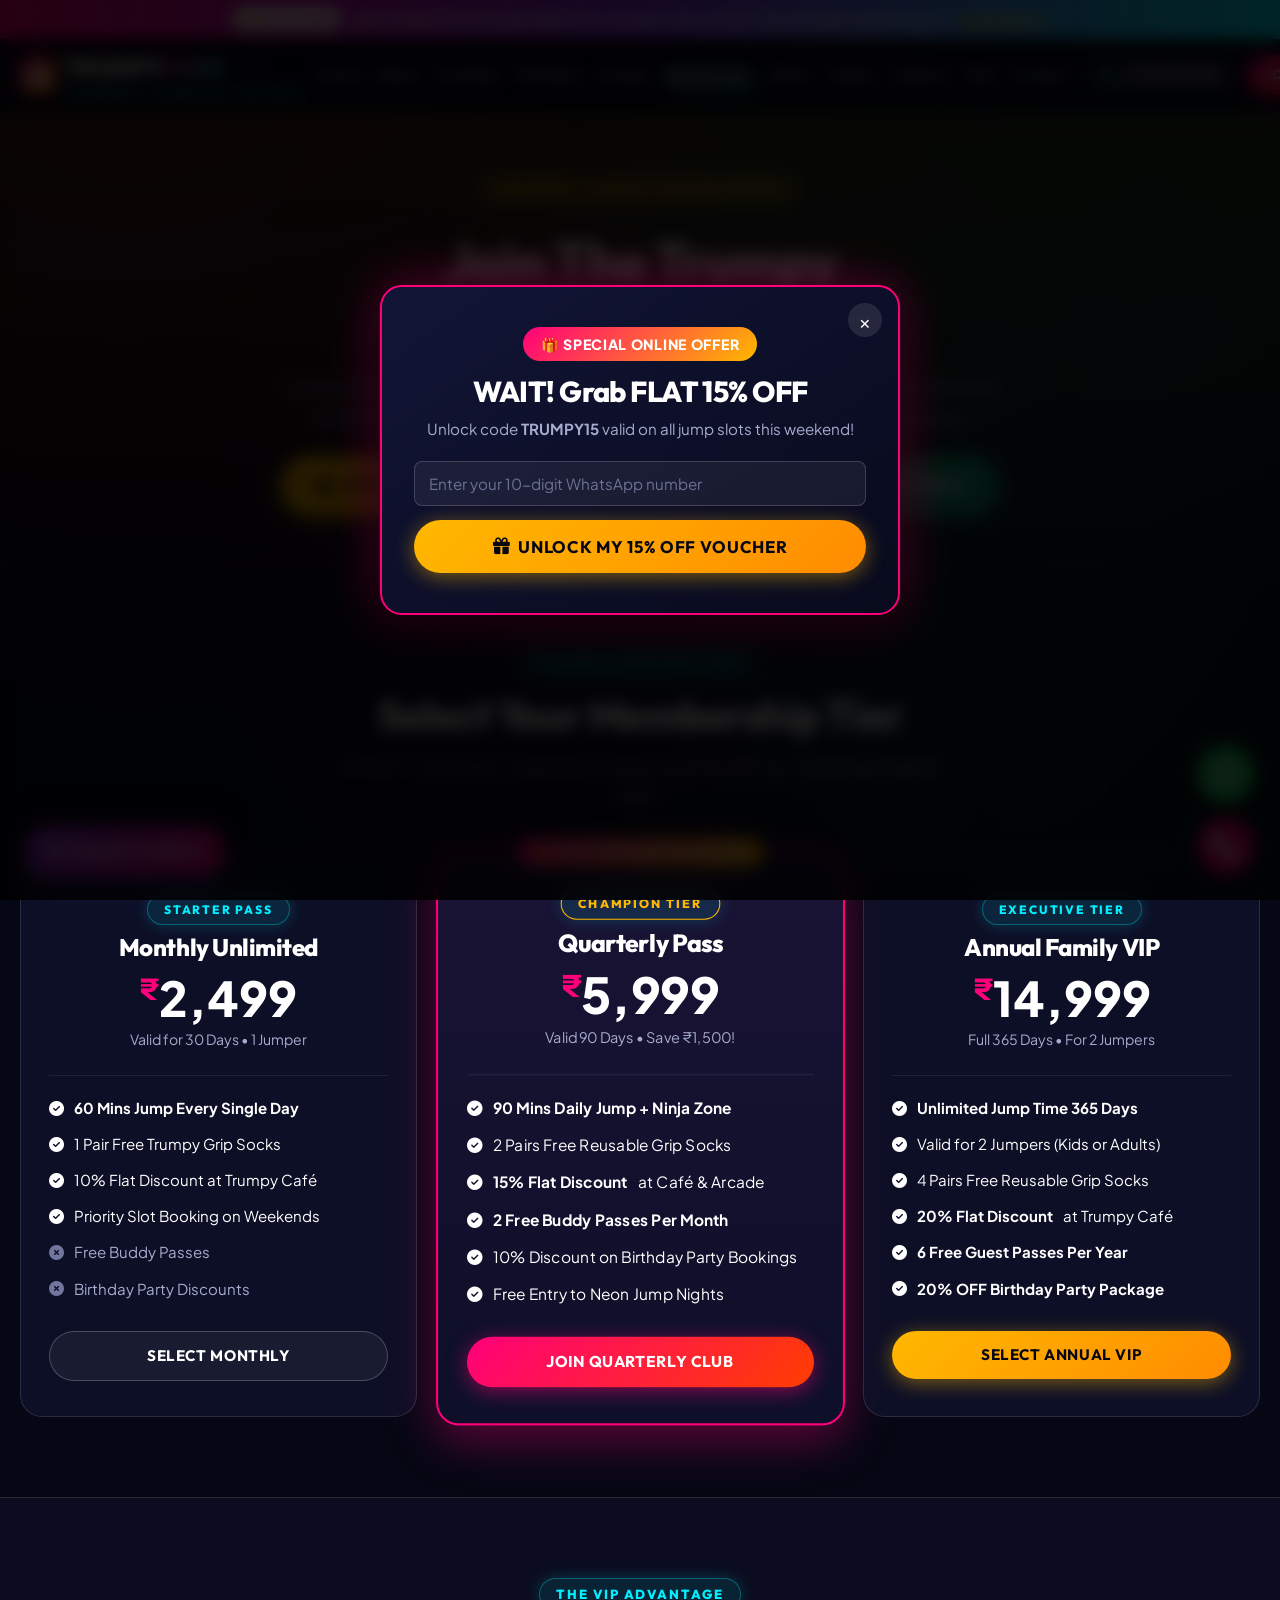
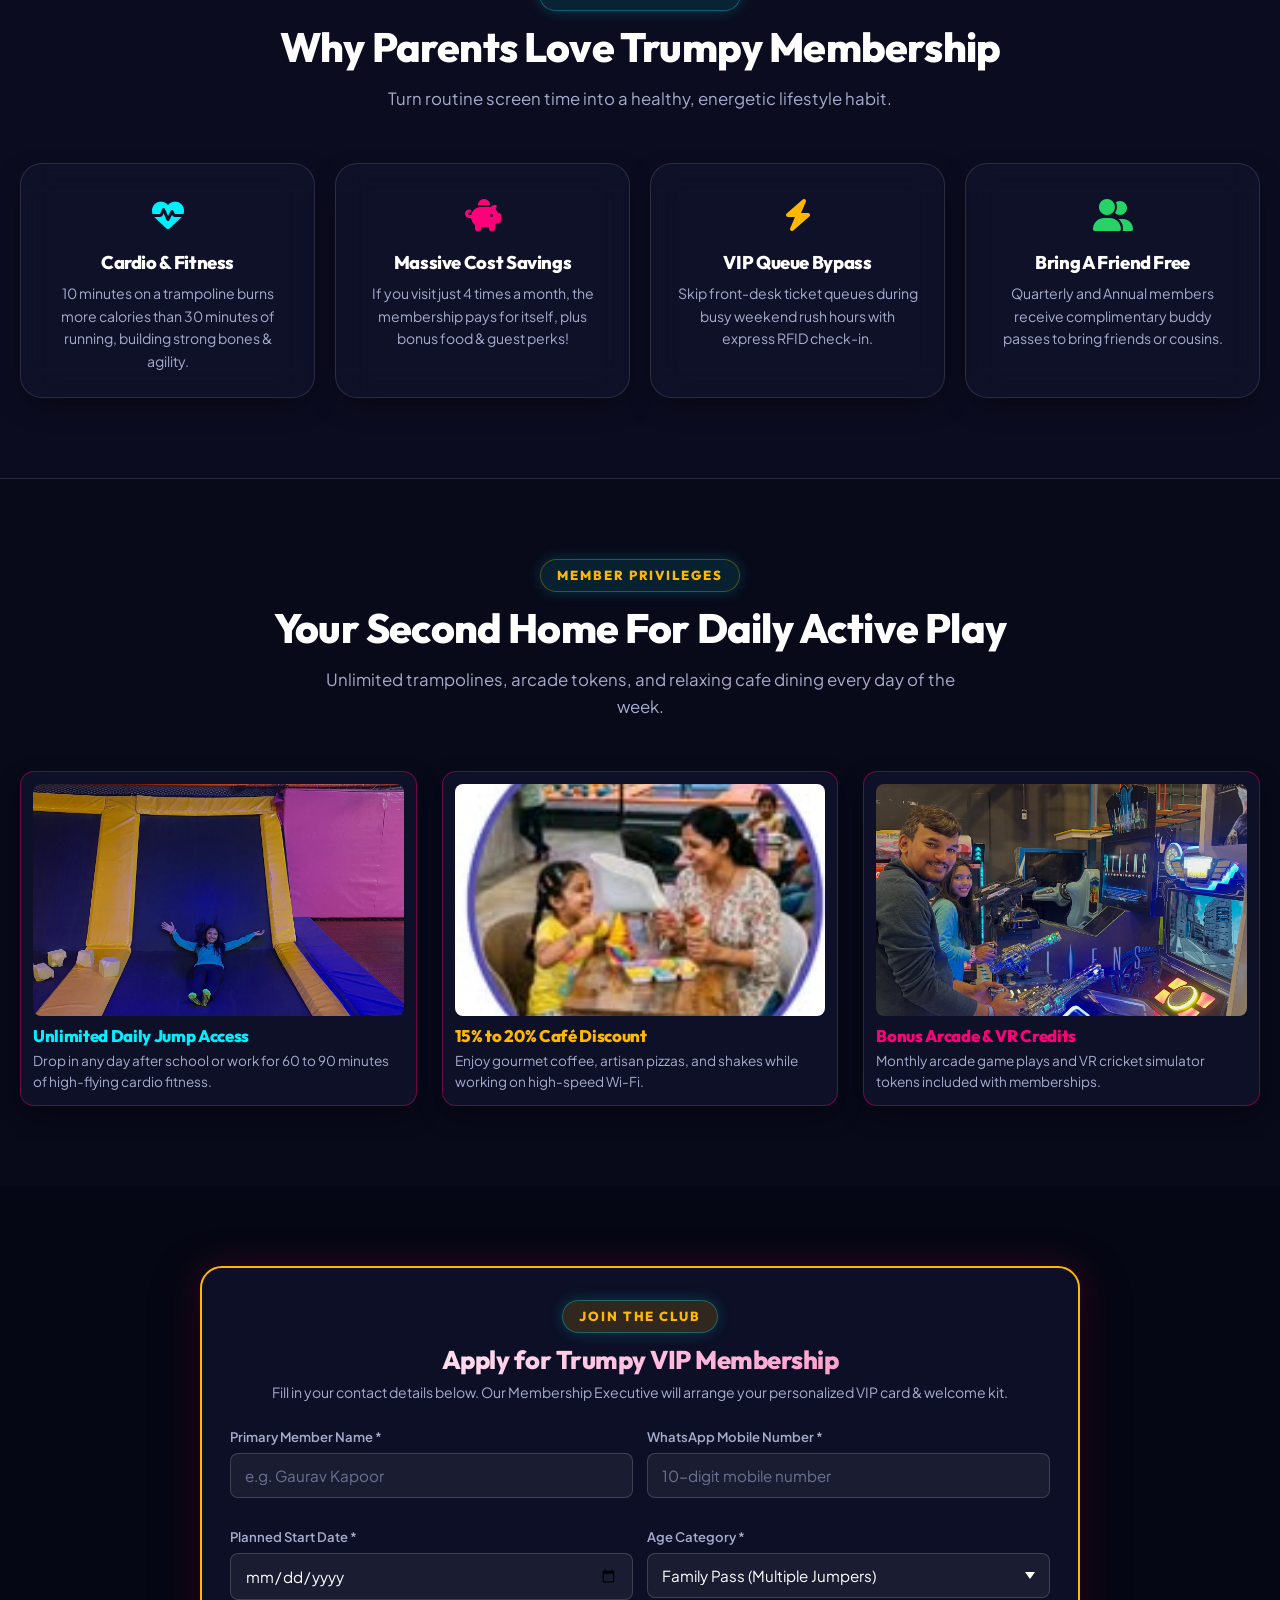
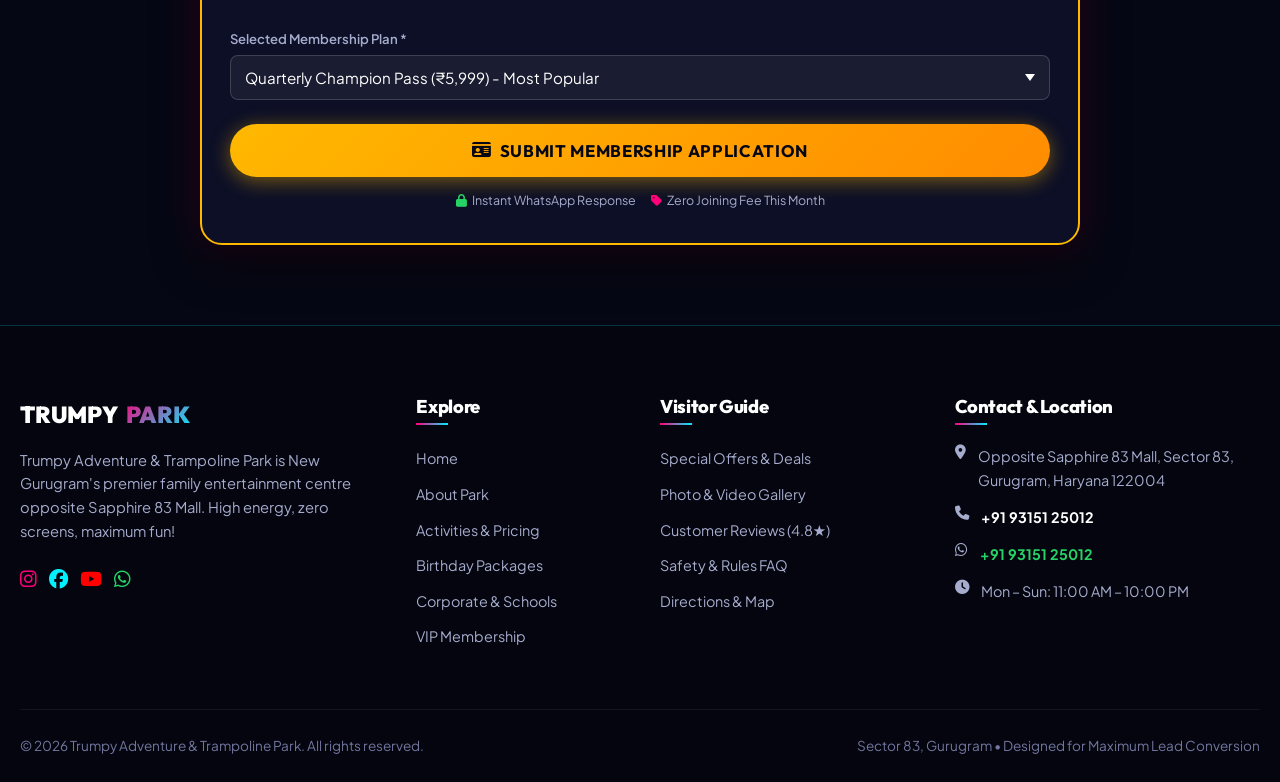
<file: membership.html>
<!DOCTYPE html>
<html lang="en">
<head>
  <meta charset="UTF-8">
  <meta name="viewport" content="width=device-width, initial-scale=1.0">
  <title>VIP Membership & Season Passes | Trumpy Trampoline Park Gurugram</title>
  <meta name="description" content="Join Trumpy VIP Jump Club. Monthly, quarterly and annual trampoline passes in Sector 83, Gurugram. Unlimited daily jump access, free cafe perks, and buddy passes.">
  <link rel="stylesheet" href="css/style.css">
  <link rel="stylesheet" href="https://cdnjs.cloudflare.com/ajax/libs/font-awesome/6.4.0/css/all.min.css">
</head>
<body>

  <!-- Top Urgency Announcement Bar -->
  <div class="top-urgency-bar">
    <div class="bar-content">
      <span class="badge-pill">👑 VIP Access</span>
      <span>Only <strong>15 Early-Bird Membership Slots</strong> available this month at discounted founding rates!</span>
      <a href="#membership-form" class="urgency-link">Apply Now &rarr;</a>
    </div>
  </div>

  <!-- Main Sticky Header -->
  <header class="site-header">
    <div class="nav-container">
      <div class="logo-wrapper">
        <a href="index.html" class="brand-logo">
          <div class="logo-badge"><i class="fa-solid fa-crown"></i></div>
          <div>
            TRUMPY<span class="logo-highlight">PARK</span>
            <span class="brand-subtext">Adventure &amp; Trampoline &bull; Sector 83</span>
          </div>
        </a>
      </div>

      <nav class="nav-menu">
        <a href="index.html" class="nav-link">Home</a>
        <a href="about.html" class="nav-link">About</a>
        <a href="activities.html" class="nav-link">Activities</a>
        <a href="birthday-party.html" class="nav-link">Birthdays</a>
        <a href="group-bookings.html" class="nav-link">Groups</a>
        <a href="membership.html" class="nav-link active">Membership</a>
        <a href="offers.html" class="nav-link">Offers</a>
        <a href="gallery.html" class="nav-link">Gallery</a>
        <a href="reviews.html" class="nav-link">Reviews</a>
        <a href="faq.html" class="nav-link">FAQ</a>
        <a href="contact.html" class="nav-link">Contact</a>
      </nav>

      <div class="header-actions">
        <a href="tel:+919315125012" class="header-phone">
          <i class="fa-solid fa-phone" style="color: var(--cyan);"></i>
          <span>+91 93151 25012</span>
        </a>
        <a href="#membership-form" class="btn btn-primary btn-sm btn-pulse">Join Club</a>
        <button class="nav-toggle" aria-label="Toggle Menu" type="button">
          <i class="fa-solid fa-bars"></i>
        </button>
      </div>
    </div>
  </header>

  <!-- Mobile Drawer Menu -->
  <div class="drawer-overlay"></div>
  <div class="mobile-nav-drawer">
    <div class="mobile-drawer-header">
      <div class="brand-logo" style="font-size: 1.3rem;">
        TRUMPY<span class="logo-highlight">PARK</span>
      </div>
      <button class="drawer-close">&times;</button>
    </div>
    <div class="mobile-nav-links">
      <a href="index.html">Home</a>
      <a href="about.html">About Trumpy</a>
      <a href="activities.html">Activities &amp; Pricing</a>
      <a href="birthday-party.html">Birthday Packages</a>
      <a href="group-bookings.html">Corporate &amp; School Groups</a>
      <a href="membership.html" class="active">VIP Membership</a>
      <a href="offers.html">Special Offers &amp; Deals</a>
      <a href="gallery.html">Photo &amp; Video Gallery</a>
      <a href="reviews.html">Customer Reviews (4.8★)</a>
      <a href="faq.html">Common Questions</a>
      <a href="contact.html">Locate Us / Contact</a>
    </div>
    <div style="margin-top: auto; display: flex; flex-direction: column; gap: 12px;">
      <a href="tel:+919315125012" class="btn btn-outline btn-sm"><i class="fa-solid fa-phone"></i> Call +91 93151 25012</a>
      <a href="https://wa.me/919315125012?text=Hi%20Trumpy!%20I%20am%20interested%20in%20a%20VIP%20membership." target="_blank" class="btn btn-whatsapp btn-sm"><i class="fa-brands fa-whatsapp"></i> Chat on WhatsApp</a>
    </div>
  </div>

  <!-- Hero Banner -->
  <section style="padding: 60px 0 50px; background: linear-gradient(180deg, rgba(255, 184, 0, 0.15) 0%, transparent 100%); border-bottom: 1px solid var(--border-light);">
    <div class="container" style="text-align: center;">
      <span class="section-tag" style="background: rgba(255, 184, 0, 0.15); color: var(--gold); border-color: rgba(255, 184, 0, 0.3);">Frequent Jumper Season Passes</span>
      <h1 style="font-size: clamp(2.3rem, 4.2vw, 3.6rem); margin: 12px 0 16px;">
        Join The Trumpy <br><span class="gradient-text">VIP Jumper Club</span>
      </h1>
      <p style="color: var(--text-muted); font-size: 1.15rem; max-width: 720px; margin: 0 auto 25px;">
        Love jumping every week? Save up to 70% compared to daily tickets with unlimited access, free grip socks, café dining perks, and complimentary buddy passes.
      </p>
      <div style="display: flex; justify-content: center; gap: 15px; flex-wrap: wrap;">
        <a href="#membership-form" class="btn btn-gold btn-lg"><i class="fa-solid fa-crown"></i> Apply for VIP Membership</a>
        <a href="https://wa.me/919315125012?text=Hi%20Trumpy!%20Please%20share%20the%20VIP%20Membership%20plans%20and%20perks." target="_blank" class="btn btn-whatsapp btn-lg">
          <i class="fa-brands fa-whatsapp"></i> WhatsApp Membership Desk
        </a>
      </div>
    </div>
  </section>

  <!-- Membership Pricing Matrix -->
  <section class="section">
    <div class="container">
      <div class="section-header">
        <span class="section-tag">Flexible Subscriptions</span>
        <h2 class="section-title">Select Your Membership Tier</h2>
        <p class="section-subtitle">No lock-in contracts. Upgrade or pause anytime with our concierge support team.</p>
      </div>

      <div class="grid-3" style="align-items: stretch;">
        <!-- Monthly Pass -->
        <div class="pricing-card">
          <div class="section-tag" style="font-size: 0.75rem; margin-bottom: 8px;">Starter Pass</div>
          <h3 class="pricing-name">Monthly Unlimited</h3>
          <div class="pricing-amount"><span class="currency">₹</span>2,499</div>
          <div class="pricing-duration">Valid for 30 Days &bull; 1 Jumper</div>

          <ul class="pricing-features">
            <li class="active"><i class="fa-solid fa-circle-check"></i> <strong>60 Mins Jump Every Single Day</strong></li>
            <li class="active"><i class="fa-solid fa-circle-check"></i> 1 Pair Free Trumpy Grip Socks</li>
            <li class="active"><i class="fa-solid fa-circle-check"></i> 10% Flat Discount at Trumpy Café</li>
            <li class="active"><i class="fa-solid fa-circle-check"></i> Priority Slot Booking on Weekends</li>
            <li><i class="fa-solid fa-circle-xmark" style="color: var(--text-dim);"></i> Free Buddy Passes</li>
            <li><i class="fa-solid fa-circle-xmark" style="color: var(--text-dim);"></i> Birthday Party Discounts</li>
          </ul>

          <a href="#membership-form" class="btn btn-outline" style="width: 100%;">Select Monthly</a>
        </div>

        <!-- Quarterly Pass (Featured) -->
        <div class="pricing-card featured">
          <div class="pricing-ribbon">⭐ Most Popular Club Pass</div>
          <div class="section-tag" style="font-size: 0.75rem; margin-bottom: 8px; color: var(--gold); border-color: var(--gold);">Champion Tier</div>
          <h3 class="pricing-name">Quarterly Pass</h3>
          <div class="pricing-amount"><span class="currency">₹</span>5,999</div>
          <div class="pricing-duration">Valid 90 Days &bull; Save ₹1,500!</div>

          <ul class="pricing-features">
            <li class="active"><i class="fa-solid fa-circle-check"></i> <strong>90 Mins Daily Jump + Ninja Zone</strong></li>
            <li class="active"><i class="fa-solid fa-circle-check"></i> 2 Pairs Free Reusable Grip Socks</li>
            <li class="active"><i class="fa-solid fa-circle-check"></i> <strong>15% Flat Discount</strong> at Café &amp; Arcade</li>
            <li class="active"><i class="fa-solid fa-circle-check"></i> <strong>2 Free Buddy Passes Per Month</strong></li>
            <li class="active"><i class="fa-solid fa-circle-check"></i> 10% Discount on Birthday Party Bookings</li>
            <li class="active"><i class="fa-solid fa-circle-check"></i> Free Entry to Neon Jump Nights</li>
          </ul>

          <a href="#membership-form" class="btn btn-primary" style="width: 100%;">Join Quarterly Club</a>
        </div>

        <!-- Annual Family VIP Pass -->
        <div class="pricing-card">
          <div class="section-tag" style="font-size: 0.75rem; margin-bottom: 8px;">Executive Tier</div>
          <h3 class="pricing-name">Annual Family VIP</h3>
          <div class="pricing-amount"><span class="currency">₹</span>14,999</div>
          <div class="pricing-duration">Full 365 Days &bull; For 2 Jumpers</div>

          <ul class="pricing-features">
            <li class="active"><i class="fa-solid fa-circle-check"></i> <strong>Unlimited Jump Time 365 Days</strong></li>
            <li class="active"><i class="fa-solid fa-circle-check"></i> Valid for 2 Jumpers (Kids or Adults)</li>
            <li class="active"><i class="fa-solid fa-circle-check"></i> 4 Pairs Free Reusable Grip Socks</li>
            <li class="active"><i class="fa-solid fa-circle-check"></i> <strong>20% Flat Discount</strong> at Trumpy Café</li>
            <li class="active"><i class="fa-solid fa-circle-check"></i> <strong>6 Free Guest Passes Per Year</strong></li>
            <li class="active"><i class="fa-solid fa-circle-check"></i> <strong>20% OFF Birthday Party Package</strong></li>
          </ul>

          <a href="#membership-form" class="btn btn-gold" style="width: 100%;">Select Annual VIP</a>
        </div>
      </div>
    </div>
  </section>

  <!-- Member Perks Breakdown -->
  <section class="section" style="background: rgba(18, 20, 48, 0.4); border-top: 1px solid var(--border-light); border-bottom: 1px solid var(--border-light);">
    <div class="container">
      <div class="section-header">
        <span class="section-tag">The VIP Advantage</span>
        <h2 class="section-title">Why Parents Love Trumpy Membership</h2>
        <p class="section-subtitle">Turn routine screen time into a healthy, energetic lifestyle habit.</p>
      </div>

      <div class="grid-4">
        <div class="glass-panel" style="padding: 25px; text-align: center;">
          <div style="font-size: 2rem; color: var(--cyan); margin-bottom: 12px;"><i class="fa-solid fa-heart-pulse"></i></div>
          <h4 style="font-size: 1.15rem; margin-bottom: 8px;">Cardio &amp; Fitness</h4>
          <p style="font-size: 0.88rem; color: var(--text-muted);">10 minutes on a trampoline burns more calories than 30 minutes of running, building strong bones &amp; agility.</p>
        </div>

        <div class="glass-panel" style="padding: 25px; text-align: center;">
          <div style="font-size: 2rem; color: var(--primary); margin-bottom: 12px;"><i class="fa-solid fa-piggy-bank"></i></div>
          <h4 style="font-size: 1.15rem; margin-bottom: 8px;">Massive Cost Savings</h4>
          <p style="font-size: 0.88rem; color: var(--text-muted);">If you visit just 4 times a month, the membership pays for itself, plus bonus food &amp; guest perks!</p>
        </div>

        <div class="glass-panel" style="padding: 25px; text-align: center;">
          <div style="font-size: 2rem; color: var(--gold); margin-bottom: 12px;"><i class="fa-solid fa-bolt"></i></div>
          <h4 style="font-size: 1.15rem; margin-bottom: 8px;">VIP Queue Bypass</h4>
          <p style="font-size: 0.88rem; color: var(--text-muted);">Skip front-desk ticket queues during busy weekend rush hours with express RFID check-in.</p>
        </div>

        <div class="glass-panel" style="padding: 25px; text-align: center;">
          <div style="font-size: 2rem; color: #25D366; margin-bottom: 12px;"><i class="fa-solid fa-user-group"></i></div>
          <h4 style="font-size: 1.15rem; margin-bottom: 8px;">Bring A Friend Free</h4>
          <p style="font-size: 0.88rem; color: var(--text-muted);">Quarterly and Annual members receive complimentary buddy passes to bring friends or cousins.</p>
        </div>
      </div>
    </div>
  </section>

  <!-- Real VIP Experience Photo Showcase -->
  <section class="section" style="background: rgba(10, 12, 30, 0.5);">
    <div class="container">
      <div class="section-header">
        <span class="section-tag" style="color: var(--gold); border-color: rgba(255,184,0,0.3);">Member Privileges</span>
        <h2 class="section-title">Your Second Home For Daily Active Play</h2>
        <p class="section-subtitle">Unlimited trampolines, arcade tokens, and relaxing cafe dining every day of the week.</p>
      </div>

      <div class="grid-3">
        <div class="glass-panel" style="padding: 12px; border-radius: var(--radius-md); border: 1px solid var(--border-glow);">
          <img src="assets/images/rashijain2603_1770561829_3828070380679145735_1545691023.jpg" alt="Daily Trampoline Jumping" style="width: 100%; aspect-ratio: 16/10; object-fit: cover; border-radius: var(--radius-sm); margin-bottom: 10px;">
          <h4 style="font-size: 1.05rem; color: var(--cyan); margin-bottom: 4px;">Unlimited Daily Jump Access</h4>
          <p style="font-size: 0.85rem; color: var(--text-muted); margin: 0;">Drop in any day after school or work for 60 to 90 minutes of high-flying cardio fitness.</p>
        </div>

        <div class="glass-panel" style="padding: 12px; border-radius: var(--radius-md); border: 1px solid var(--border-glow);">
          <img src="assets/categry/719150720_27322910730663306_7674439746600517778_n.jpg" alt="Trumpy Cafe Lounge Perks" style="width: 100%; aspect-ratio: 16/10; object-fit: cover; border-radius: var(--radius-sm); margin-bottom: 10px;">
          <h4 style="font-size: 1.05rem; color: var(--gold); margin-bottom: 4px;">15% to 20% Café Discount</h4>
          <p style="font-size: 0.85rem; color: var(--text-muted); margin: 0;">Enjoy gourmet coffee, artisan pizzas, and shakes while working on high-speed Wi-Fi.</p>
        </div>

        <div class="glass-panel" style="padding: 12px; border-radius: var(--radius-md); border: 1px solid var(--border-glow);">
          <img src="assets/images/rashijain2603_1770561829_3828070387641711760_1545691023.jpg" alt="Arcade Game Credits" style="width: 100%; aspect-ratio: 16/10; object-fit: cover; border-radius: var(--radius-sm); margin-bottom: 10px;">
          <h4 style="font-size: 1.05rem; color: var(--primary); margin-bottom: 4px;">Bonus Arcade &amp; VR Credits</h4>
          <p style="font-size: 0.85rem; color: var(--text-muted); margin: 0;">Monthly arcade game plays and VR cricket simulator tokens included with memberships.</p>
        </div>
      </div>
    </div>
  </section>

  <!-- Interactive Membership Signup Lead Form -->
  <section class="section" id="membership-form">
    <div class="container-narrow">
      <div class="lead-form-box" style="border: 2px solid var(--gold);">
        <div class="lead-form-header">
          <span class="section-tag" style="background: rgba(255, 184, 0, 0.15); color: var(--gold);">Join The Club</span>
          <h2 class="lead-form-title">Apply for Trumpy VIP Membership</h2>
          <p class="lead-form-subtitle">Fill in your contact details below. Our Membership Executive will arrange your personalized VIP card &amp; welcome kit.</p>
        </div>

        <form class="lead-capture-form">
          <div class="form-grid">
            <div class="form-group">
              <label class="form-label">Primary Member Name *</label>
              <input type="text" name="name" class="form-control" placeholder="e.g. Gaurav Kapoor" required>
            </div>
            <div class="form-group">
              <label class="form-label">WhatsApp Mobile Number *</label>
              <input type="tel" name="phone" class="form-control" placeholder="10-digit mobile number" required pattern="[0-9]{10}">
            </div>
            <div class="form-group">
              <label class="form-label">Planned Start Date *</label>
              <input type="date" name="date" class="form-control" required>
            </div>
            <div class="form-group">
              <label class="form-label">Age Category *</label>
              <select name="guests" class="form-control" required>
                <option value="Child (Under 12 Years)">Child (Under 12 Years)</option>
                <option value="Teenager (13 - 18 Years)">Teenager (13 - 18 Years)</option>
                <option value="Adult Fitness Jumper">Adult Fitness Jumper</option>
                <option value="Family Pass (Multiple Jumpers)" selected>Family Pass (Multiple Jumpers)</option>
              </select>
            </div>
            <div class="form-group col-span-2">
              <label class="form-label">Selected Membership Plan *</label>
              <select name="package" class="form-control" required>
                <option value="Quarterly Champion Pass (₹5,999)" selected>Quarterly Champion Pass (₹5,999) - Most Popular</option>
                <option value="Monthly Unlimited Pass (₹2,499)">Monthly Unlimited Pass (₹2,499)</option>
                <option value="Annual Family VIP Club (₹14,999)">Annual Family VIP Club (₹14,999)</option>
              </select>
            </div>
          </div>

          <button type="submit" class="btn btn-gold btn-lg" style="width: 100%; margin-top: 10px;">
            <i class="fa-solid fa-id-card"></i> Submit Membership Application
          </button>

          <div class="form-trust-footer">
            <span><i class="fa-solid fa-lock" style="color: #25D366;"></i> Instant WhatsApp Response</span>
            <span><i class="fa-solid fa-tag" style="color: var(--primary);"></i> Zero Joining Fee This Month</span>
          </div>
        </form>
      </div>
    </div>
  </section>

  <!-- Master Site Footer -->
  <footer class="site-footer">
    <div class="container">
      <div class="footer-grid">
        <div class="footer-brand">
          <div class="brand-logo">
            TRUMPY<span class="logo-highlight">PARK</span>
          </div>
          <p>
            Trumpy Adventure &amp; Trampoline Park is New Gurugram's premier family entertainment centre opposite Sapphire 83 Mall. High energy, zero screens, maximum fun!
          </p>
          <div style="display: flex; gap: 12px; font-size: 1.2rem;">
            <a href="https://instagram.com" target="_blank" style="color: var(--primary);"><i class="fa-brands fa-instagram"></i></a>
            <a href="https://facebook.com" target="_blank" style="color: var(--cyan);"><i class="fa-brands fa-facebook"></i></a>
            <a href="https://youtube.com" target="_blank" style="color: #ff0000;"><i class="fa-brands fa-youtube"></i></a>
            <a href="https://wa.me/919315125012" target="_blank" style="color: #25D366;"><i class="fa-brands fa-whatsapp"></i></a>
          </div>
        </div>

        <div>
          <h4 class="footer-title">Explore</h4>
          <ul class="footer-links">
            <li><a href="index.html">Home</a></li>
            <li><a href="about.html">About Park</a></li>
            <li><a href="activities.html">Activities &amp; Pricing</a></li>
            <li><a href="birthday-party.html">Birthday Packages</a></li>
            <li><a href="group-bookings.html">Corporate &amp; Schools</a></li>
            <li><a href="membership.html">VIP Membership</a></li>
          </ul>
        </div>

        <div>
          <h4 class="footer-title">Visitor Guide</h4>
          <ul class="footer-links">
            <li><a href="offers.html">Special Offers &amp; Deals</a></li>
            <li><a href="gallery.html">Photo &amp; Video Gallery</a></li>
            <li><a href="reviews.html">Customer Reviews (4.8★)</a></li>
            <li><a href="faq.html">Safety &amp; Rules FAQ</a></li>
            <li><a href="contact.html">Directions &amp; Map</a></li>
          </ul>
        </div>

        <div>
          <h4 class="footer-title">Contact &amp; Location</h4>
          <div class="footer-contact-item">
            <i class="fa-solid fa-location-dot"></i>
            <span>Opposite Sapphire 83 Mall, Sector 83, Gurugram, Haryana 122004</span>
          </div>
          <div class="footer-contact-item">
            <i class="fa-solid fa-phone"></i>
            <a href="tel:+919315125012" style="color: #fff; font-weight: 700;">+91 93151 25012</a>
          </div>
          <div class="footer-contact-item">
            <i class="fa-brands fa-whatsapp"></i>
            <a href="https://wa.me/919315125012" target="_blank" style="color: #25D366; font-weight: 700;">+91 93151 25012</a>
          </div>
          <div class="footer-contact-item">
            <i class="fa-solid fa-clock"></i>
            <span>Mon &ndash; Sun: 11:00 AM &ndash; 10:00 PM</span>
          </div>
        </div>
      </div>

      <div class="footer-bottom">
        <div>&copy; 2026 Trumpy Adventure &amp; Trampoline Park. All rights reserved.</div>
        <div>Sector 83, Gurugram &bull; Designed for Maximum Lead Conversion</div>
      </div>
    </div>
  </footer>

  <!-- Floating Actions -->
  <div class="floating-actions-container">
    <a href="https://wa.me/919315125012?text=Hi%20Trumpy!%20I%20am%20interested%20in%20a%20VIP%20membership." target="_blank" class="float-btn float-whatsapp" aria-label="Chat on WhatsApp">
      <i class="fa-brands fa-whatsapp"></i>
      <span class="float-tooltip">Chat on WhatsApp</span>
    </a>
    <a href="tel:+919315125012" class="float-btn float-call" aria-label="Call Trumpy Desk">
      <i class="fa-solid fa-phone"></i>
      <span class="float-tooltip">Call +91 93151 25012</span>
    </a>
  </div>

  <!-- Callback Drawer -->
  <div class="callback-drawer-toggle">
    <i class="fa-solid fa-phone-volume"></i>
    <span>Request a Callback</span>
  </div>

  <div class="callback-drawer">
    <div class="callback-drawer-header">
      <div style="font-weight: 800; font-size: 1rem; color: #fff;">📞 60-Second Callback</div>
      <button class="callback-drawer-close">&times;</button>
    </div>
    <form id="callbackQuickForm">
      <div class="form-group">
        <input type="text" name="name" class="form-control" placeholder="Your Name" required>
      </div>
      <div class="form-group">
        <input type="tel" name="phone" class="form-control" placeholder="10-digit Phone" required pattern="[0-9]{10}">
      </div>
      <button type="submit" class="btn btn-primary btn-sm" style="width: 100%;">Call Me Back</button>
    </form>
  </div>

  <!-- Exit Intent Modal -->
  <div class="exit-popup-modal" id="exitPopupModal">
    <div class="exit-popup-card">
      <button class="exit-popup-close" id="exitPopupClose">&times;</button>
      <span class="popup-discount-badge">🎁 Special Online Offer</span>
      <h3 style="font-size: 1.8rem; margin-bottom: 8px;">WAIT! Grab FLAT 15% OFF</h3>
      <p style="color: var(--text-muted); font-size: 0.95rem; margin-bottom: 20px;">
        Unlock code <strong>TRUMPY15</strong> valid on all jump slots this weekend!
      </p>
      <form id="exitPopupForm">
        <div class="form-group">
          <input type="tel" name="phone" class="form-control" placeholder="Enter your 10-digit WhatsApp number" required pattern="[0-9]{10}">
        </div>
        <button type="submit" class="btn btn-gold btn-lg" style="width: 100%;">
          <i class="fa-solid fa-gift"></i> Unlock My 15% OFF Voucher
        </button>
      </form>
    </div>
  </div>

  <!-- Success Confirmation Modal -->
  <div class="success-modal" id="successModal">
    <div class="success-card">
      <button class="exit-popup-close" id="successClose">&times;</button>
      <div class="success-icon-wrapper"><i class="fa-solid fa-check"></i></div>
      <h3 style="font-size: 1.7rem; margin-bottom: 8px; color: #fff;">Membership Enquiry Received!</h3>
      <p style="color: var(--text-muted); font-size: 0.95rem; margin-bottom: 24px;">
        Click below to immediately confirm your VIP pass details with our membership coordinator on WhatsApp.
      </p>
      <a href="https://wa.me/919315125012" target="_blank" id="whatsappSendBtn" class="btn btn-whatsapp btn-lg" style="width: 100%;">
        <i class="fa-brands fa-whatsapp"></i> Confirm on WhatsApp (+91 93151 25012)
      </a>
    </div>
  </div>

  <script src="js/script.js"></script>
</body>
</html>
</file>
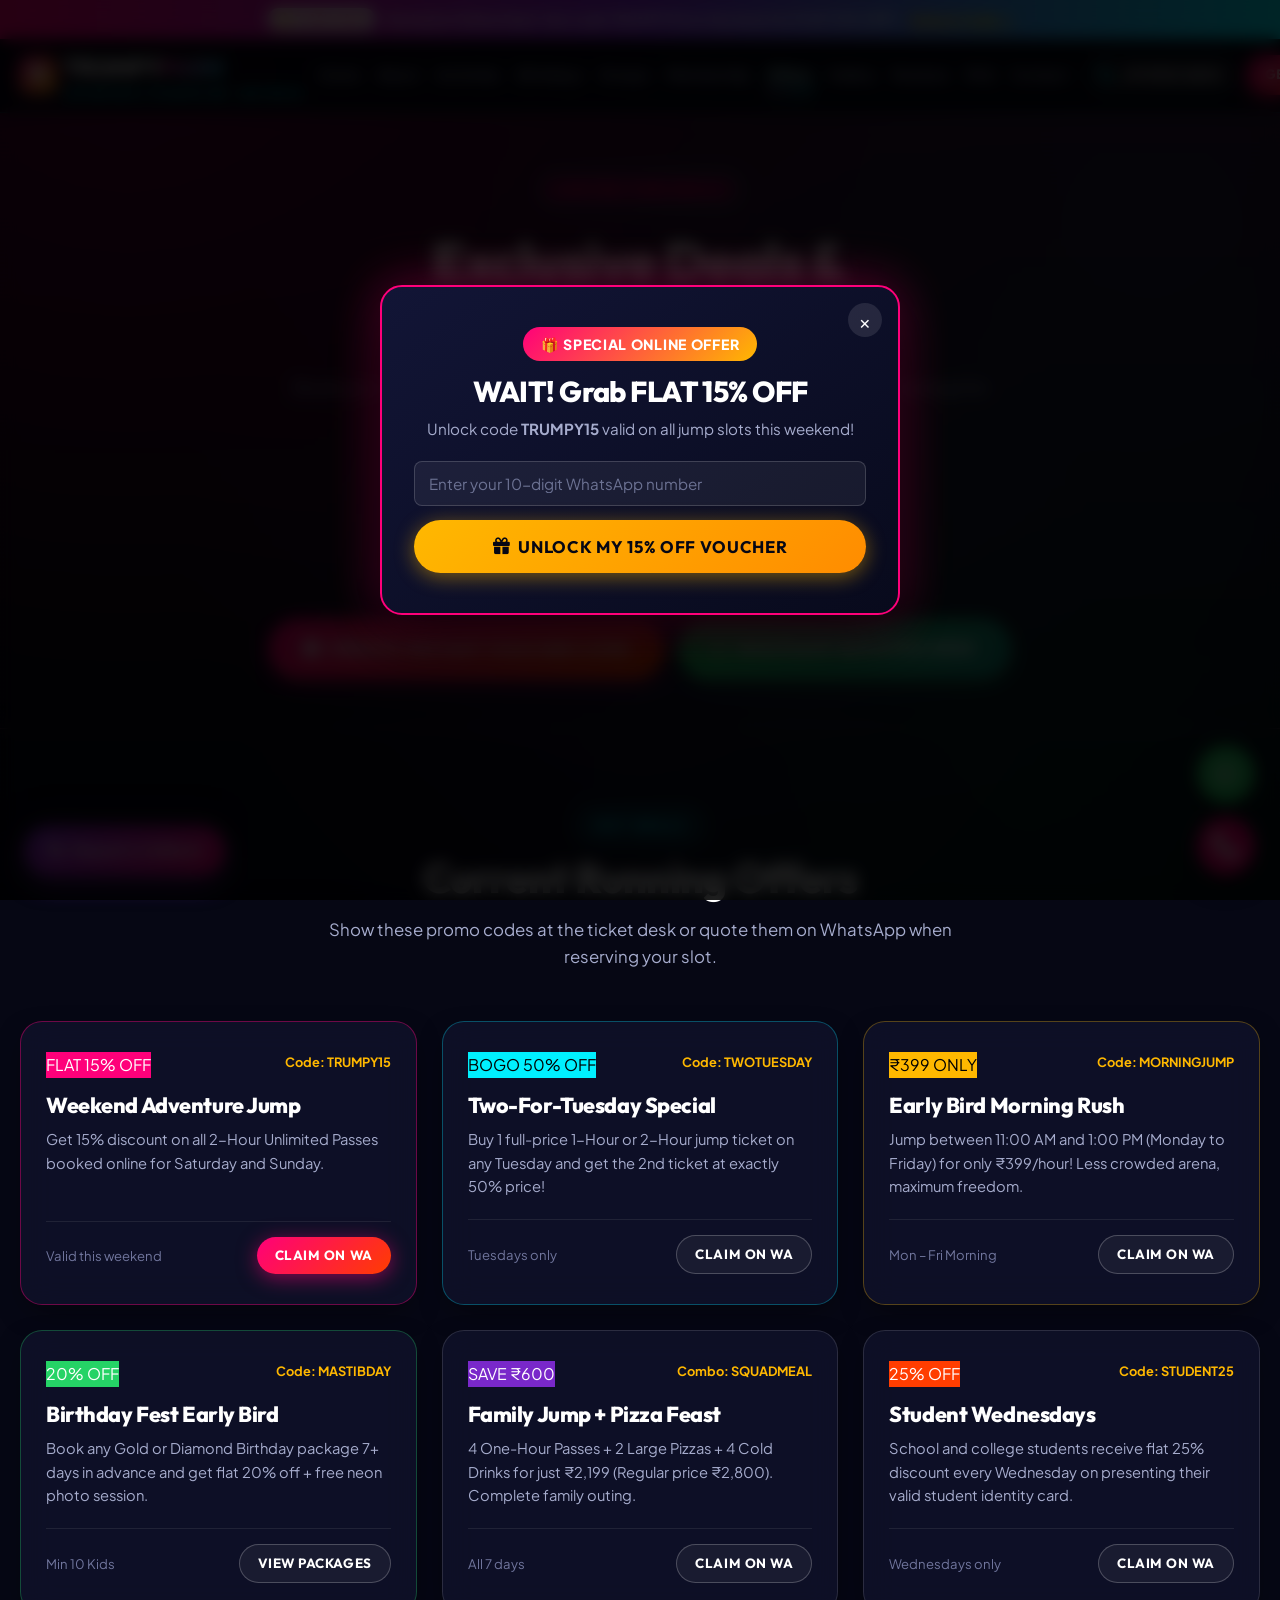
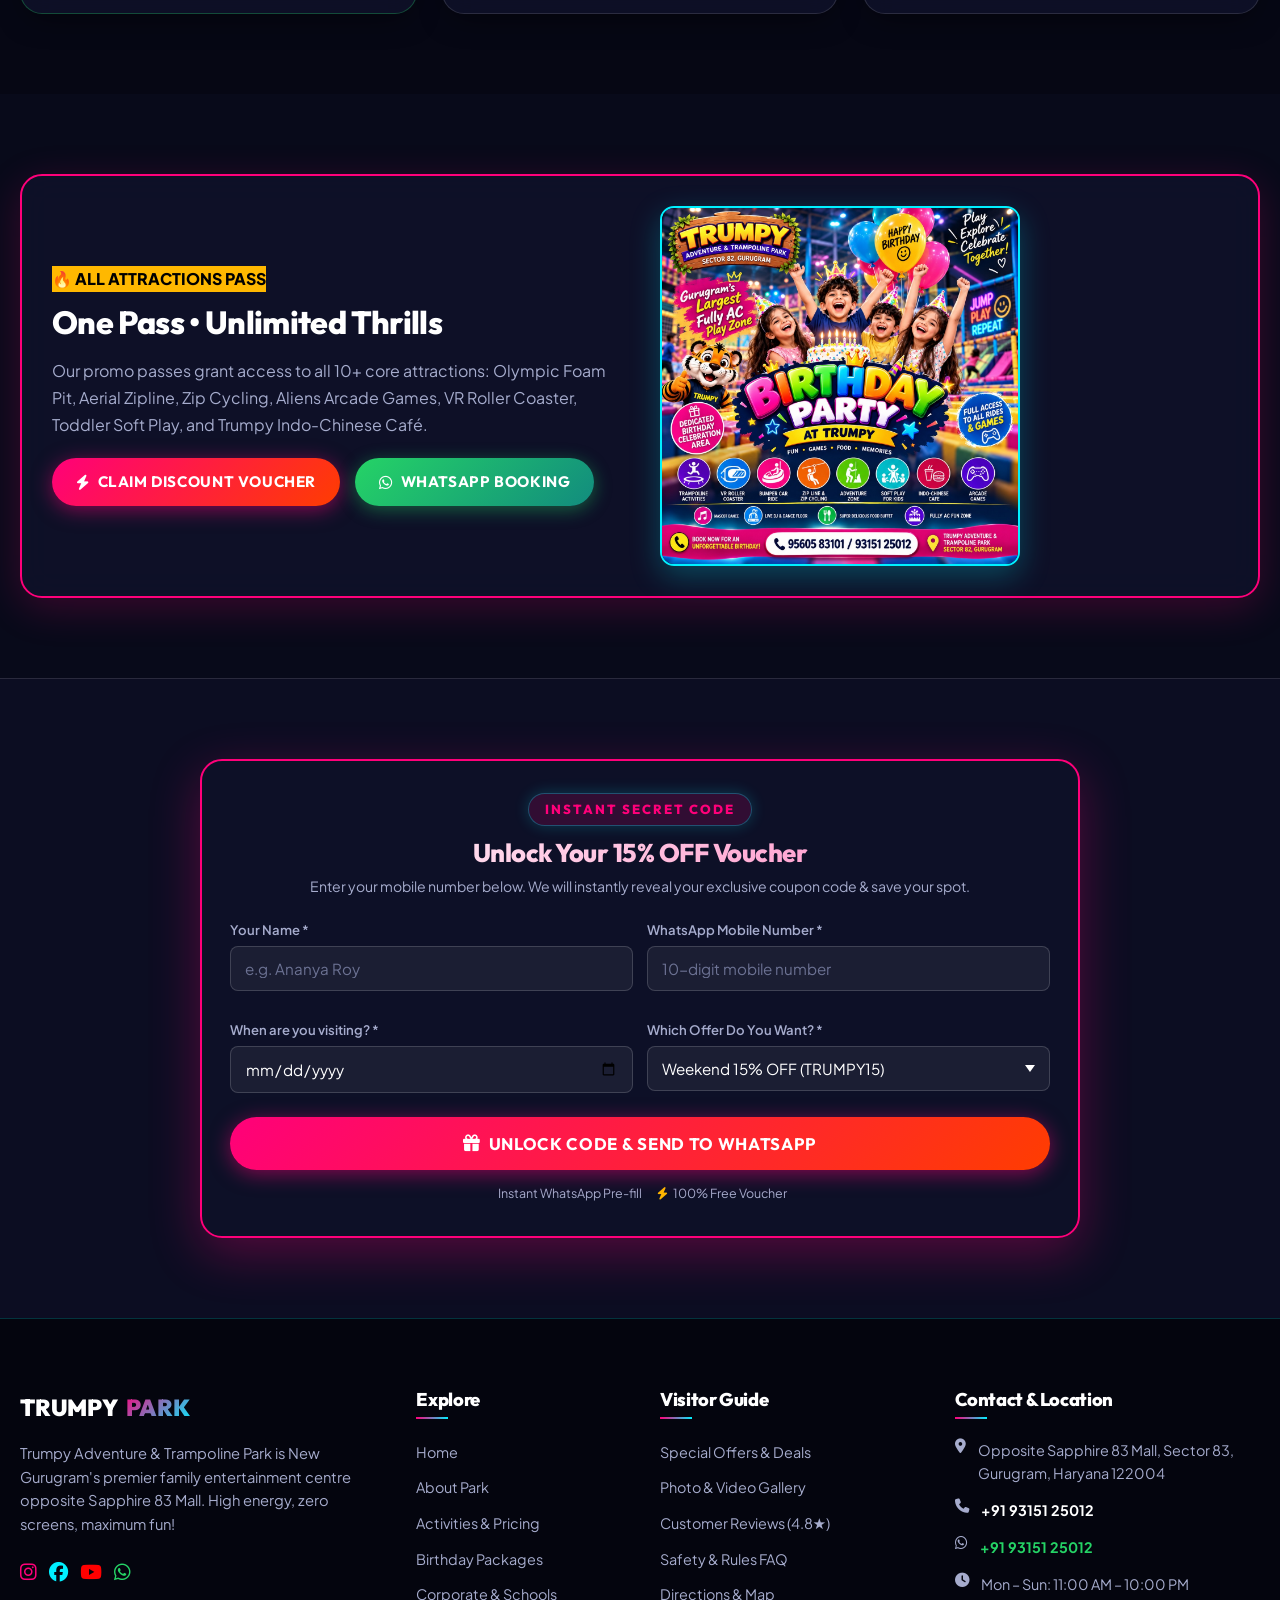
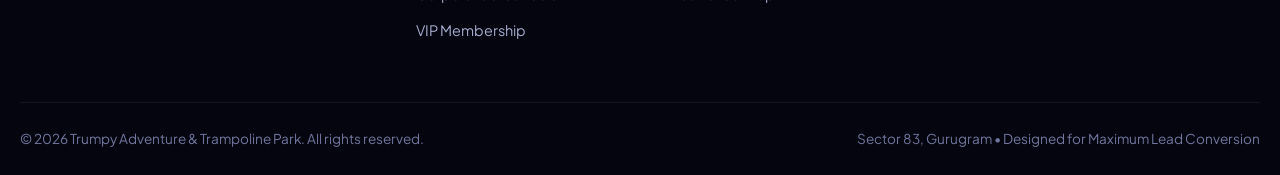
<file: offers.html>
<!DOCTYPE html>
<html lang="en">
<head>
  <meta charset="UTF-8">
  <meta name="viewport" content="width=device-width, initial-scale=1.0">
  <title>Special Offers & Discounts | Trumpy Trampoline Park Gurugram</title>
  <meta name="description" content="Exclusive deals, weekend discounts, and festive coupons at Trumpy Adventure & Trampoline Park, Sector 83 Gurugram. Claim flat 15% off discount codes today!">
  <link rel="stylesheet" href="css/style.css">
  <link rel="stylesheet" href="https://cdnjs.cloudflare.com/ajax/libs/font-awesome/6.4.0/css/all.min.css">
</head>
<body>

  <!-- Top Urgency Announcement Bar -->
  <div class="top-urgency-bar">
    <div class="bar-content">
      <span class="badge-pill">🔥 Flash Sale</span>
      <span>Exclusive Online Deal: Use code <strong>TRUMPY15</strong> at checkout for <strong>FLAT 15% OFF</strong>!</span>
      <a href="#coupon-capture" class="urgency-link">Unlock Code &rarr;</a>
    </div>
  </div>

  <!-- Main Sticky Header -->
  <header class="site-header">
    <div class="nav-container">
      <div class="logo-wrapper">
        <a href="index.html" class="brand-logo">
          <div class="logo-badge"><i class="fa-solid fa-tag"></i></div>
          <div>
            TRUMPY<span class="logo-highlight">PARK</span>
            <span class="brand-subtext">Adventure &amp; Trampoline &bull; Sector 83</span>
          </div>
        </a>
      </div>

      <nav class="nav-menu">
        <a href="index.html" class="nav-link">Home</a>
        <a href="about.html" class="nav-link">About</a>
        <a href="activities.html" class="nav-link">Activities</a>
        <a href="birthday-party.html" class="nav-link">Birthdays</a>
        <a href="group-bookings.html" class="nav-link">Groups</a>
        <a href="membership.html" class="nav-link">Membership</a>
        <a href="offers.html" class="nav-link active">Offers</a>
        <a href="gallery.html" class="nav-link">Gallery</a>
        <a href="reviews.html" class="nav-link">Reviews</a>
        <a href="faq.html" class="nav-link">FAQ</a>
        <a href="contact.html" class="nav-link">Contact</a>
      </nav>

      <div class="header-actions">
        <a href="tel:+919315125012" class="header-phone">
          <i class="fa-solid fa-phone" style="color: var(--cyan);"></i>
          <span>+91 93151 25012</span>
        </a>
        <a href="#coupon-capture" class="btn btn-primary btn-sm btn-pulse">Get Coupon</a>
        <button class="nav-toggle" aria-label="Toggle Menu" type="button">
          <i class="fa-solid fa-bars"></i>
        </button>
      </div>
    </div>
  </header>

  <!-- Mobile Drawer Menu -->
  <div class="drawer-overlay"></div>
  <div class="mobile-nav-drawer">
    <div class="mobile-drawer-header">
      <div class="brand-logo" style="font-size: 1.3rem;">
        TRUMPY<span class="logo-highlight">PARK</span>
      </div>
      <button class="drawer-close">&times;</button>
    </div>
    <div class="mobile-nav-links">
      <a href="index.html">Home</a>
      <a href="about.html">About Trumpy</a>
      <a href="activities.html">Activities &amp; Pricing</a>
      <a href="birthday-party.html">Birthday Packages</a>
      <a href="group-bookings.html">Corporate &amp; School Groups</a>
      <a href="membership.html">VIP Membership</a>
      <a href="offers.html" class="active">Special Offers &amp; Deals</a>
      <a href="gallery.html">Photo &amp; Video Gallery</a>
      <a href="reviews.html">Customer Reviews (4.8★)</a>
      <a href="faq.html">Common Questions</a>
      <a href="contact.html">Locate Us / Contact</a>
    </div>
    <div style="margin-top: auto; display: flex; flex-direction: column; gap: 12px;">
      <a href="tel:+919315125012" class="btn btn-outline btn-sm"><i class="fa-solid fa-phone"></i> Call +91 93151 25012</a>
      <a href="https://wa.me/919315125012?text=Hi%20Trumpy!%20I%20want%20to%20claim%20the%2015%%20OFF%20offer." target="_blank" class="btn btn-whatsapp btn-sm"><i class="fa-brands fa-whatsapp"></i> Chat on WhatsApp</a>
    </div>
  </div>

  <!-- Hero with Live Countdown Timer -->
  <section style="padding: 60px 0 50px; background: linear-gradient(180deg, rgba(255, 0, 122, 0.15) 0%, transparent 100%); border-bottom: 1px solid var(--border-light);">
    <div class="container" style="text-align: center;">
      <span class="section-tag" style="background: rgba(255, 0, 122, 0.2); color: var(--primary);">Limited Time Deals</span>
      <h1 style="font-size: clamp(2.3rem, 4.2vw, 3.6rem); margin: 12px 0 16px;">
        Exclusive Deals &amp; <br><span class="gradient-text">Promotional Offers</span>
      </h1>
      <p style="color: var(--text-muted); font-size: 1.15rem; max-width: 720px; margin: 0 auto 15px;">
        Book your tickets online before the timer expires to lock in guaranteed savings for you and your family!
      </p>

      <!-- Live Countdown Clock -->
      <div style="margin: 25px auto; max-width: 420px; background: rgba(18, 20, 48, 0.85); border: 1px solid var(--primary); padding: 18px 25px; border-radius: var(--radius-lg); box-shadow: 0 10px 30px rgba(255, 0, 122, 0.25);">
        <div style="font-size: 0.82rem; font-weight: 800; color: var(--gold); text-transform: uppercase; letter-spacing: 0.1em; margin-bottom: 10px;">
          ⚡ Flash Deal Expiry Countdown:
        </div>
        <div class="countdown-box" style="margin: 0;">
          <div class="timer-unit">
            <div class="timer-number" id="timerHours">08</div>
            <div class="timer-label">Hours</div>
          </div>
          <span style="font-size: 1.8rem; font-weight: 900; color: #fff;">:</span>
          <div class="timer-unit">
            <div class="timer-number" id="timerMinutes">42</div>
            <div class="timer-label">Mins</div>
          </div>
          <span style="font-size: 1.8rem; font-weight: 900; color: #fff;">:</span>
          <div class="timer-unit">
            <div class="timer-number" id="timerSeconds">19</div>
            <div class="timer-label">Secs</div>
          </div>
        </div>
      </div>

      <div style="display: flex; justify-content: center; gap: 15px; flex-wrap: wrap;">
        <a href="#coupon-capture" class="btn btn-primary btn-lg"><i class="fa-solid fa-gift"></i> Unlock Instant Voucher Code</a>
        <a href="https://wa.me/919315125012?text=Hi%20Trumpy!%20I%20want%20to%20claim%20today's%20flash%20discount%20code." target="_blank" class="btn btn-whatsapp btn-lg">
          <i class="fa-brands fa-whatsapp"></i> WhatsApp Booking Desk
        </a>
      </div>
    </div>
  </section>

  <!-- Running Promotional Offers Grid -->
  <section class="section">
    <div class="container">
      <div class="section-header">
        <span class="section-tag">Hot Deals</span>
        <h2 class="section-title">Current Running Offers</h2>
        <p class="section-subtitle">Show these promo codes at the ticket desk or quote them on WhatsApp when reserving your slot.</p>
      </div>

      <div class="grid-3">
        <!-- Offer 1 -->
        <div class="glass-panel" style="padding: 30px 25px; border: 1px solid var(--border-glow); display: flex; flex-direction: column;">
          <div style="display: flex; justify-content: space-between; align-items: flex-start; margin-bottom: 15px;">
            <span class="badge-pill" style="background: var(--primary); color: #fff;">FLAT 15% OFF</span>
            <span style="font-size: 0.8rem; color: var(--gold); font-weight: 700;">Code: TRUMPY15</span>
          </div>
          <h3 style="font-size: 1.35rem; margin-bottom: 10px;">Weekend Adventure Jump</h3>
          <p style="color: var(--text-muted); font-size: 0.92rem; margin-bottom: 20px; flex-grow: 1;">
            Get 15% discount on all 2-Hour Unlimited Passes booked online for Saturday and Sunday.
          </p>
          <div style="border-top: 1px solid rgba(255,255,255,0.08); padding-top: 15px; display: flex; justify-content: space-between; align-items: center;">
            <span style="font-size: 0.82rem; color: var(--text-dim);">Valid this weekend</span>
            <a href="https://wa.me/919315125012?text=Hi%20Trumpy!%20I%20want%20to%20use%20code%20TRUMPY15%20for%20this%20weekend." target="_blank" class="btn btn-primary btn-sm">Claim on WA</a>
          </div>
        </div>

        <!-- Offer 2 -->
        <div class="glass-panel" style="padding: 30px 25px; border: 1px solid rgba(0, 229, 255, 0.3); display: flex; flex-direction: column;">
          <div style="display: flex; justify-content: space-between; align-items: flex-start; margin-bottom: 15px;">
            <span class="badge-pill" style="background: var(--cyan); color: #000;">BOGO 50% OFF</span>
            <span style="font-size: 0.8rem; color: var(--gold); font-weight: 700;">Code: TWOTUESDAY</span>
          </div>
          <h3 style="font-size: 1.35rem; margin-bottom: 10px;">Two-For-Tuesday Special</h3>
          <p style="color: var(--text-muted); font-size: 0.92rem; margin-bottom: 20px; flex-grow: 1;">
            Buy 1 full-price 1-Hour or 2-Hour jump ticket on any Tuesday and get the 2nd ticket at exactly 50% price!
          </p>
          <div style="border-top: 1px solid rgba(255,255,255,0.08); padding-top: 15px; display: flex; justify-content: space-between; align-items: center;">
            <span style="font-size: 0.82rem; color: var(--text-dim);">Tuesdays only</span>
            <a href="https://wa.me/919315125012?text=Hi%20Trumpy!%20I%20want%20to%20enquire%20about%20Two-for-Tuesday%20deal." target="_blank" class="btn btn-outline btn-sm">Claim on WA</a>
          </div>
        </div>

        <!-- Offer 3 -->
        <div class="glass-panel" style="padding: 30px 25px; border: 1px solid rgba(255, 184, 0, 0.3); display: flex; flex-direction: column;">
          <div style="display: flex; justify-content: space-between; align-items: flex-start; margin-bottom: 15px;">
            <span class="badge-pill" style="background: var(--gold); color: #000;">₹399 ONLY</span>
            <span style="font-size: 0.8rem; color: var(--gold); font-weight: 700;">Code: MORNINGJUMP</span>
          </div>
          <h3 style="font-size: 1.35rem; margin-bottom: 10px;">Early Bird Morning Rush</h3>
          <p style="color: var(--text-muted); font-size: 0.92rem; margin-bottom: 20px; flex-grow: 1;">
            Jump between 11:00 AM and 1:00 PM (Monday to Friday) for only ₹399/hour! Less crowded arena, maximum freedom.
          </p>
          <div style="border-top: 1px solid rgba(255,255,255,0.08); padding-top: 15px; display: flex; justify-content: space-between; align-items: center;">
            <span style="font-size: 0.82rem; color: var(--text-dim);">Mon &ndash; Fri Morning</span>
            <a href="https://wa.me/919315125012?text=Hi%20Trumpy!%20Booking%20Early%20Bird%20Morning%20Slot%20at%20399." target="_blank" class="btn btn-outline btn-sm">Claim on WA</a>
          </div>
        </div>

        <!-- Offer 4 -->
        <div class="glass-panel" style="padding: 30px 25px; border: 1px solid rgba(37, 211, 102, 0.3); display: flex; flex-direction: column;">
          <div style="display: flex; justify-content: space-between; align-items: flex-start; margin-bottom: 15px;">
            <span class="badge-pill" style="background: #25D366; color: #fff;">20% OFF</span>
            <span style="font-size: 0.8rem; color: var(--gold); font-weight: 700;">Code: MASTIBDAY</span>
          </div>
          <h3 style="font-size: 1.35rem; margin-bottom: 10px;">Birthday Fest Early Bird</h3>
          <p style="color: var(--text-muted); font-size: 0.92rem; margin-bottom: 20px; flex-grow: 1;">
            Book any Gold or Diamond Birthday package 7+ days in advance and get flat 20% off + free neon photo session.
          </p>
          <div style="border-top: 1px solid rgba(255,255,255,0.08); padding-top: 15px; display: flex; justify-content: space-between; align-items: center;">
            <span style="font-size: 0.82rem; color: var(--text-dim);">Min 10 Kids</span>
            <a href="birthday-party.html" class="btn btn-outline btn-sm">View Packages</a>
          </div>
        </div>

        <!-- Offer 5 -->
        <div class="glass-panel" style="padding: 30px 25px; border: 1px solid var(--border-light); display: flex; flex-direction: column;">
          <div style="display: flex; justify-content: space-between; align-items: flex-start; margin-bottom: 15px;">
            <span class="badge-pill" style="background: #7928CA; color: #fff;">SAVE ₹600</span>
            <span style="font-size: 0.8rem; color: var(--gold); font-weight: 700;">Combo: SQUADMEAL</span>
          </div>
          <h3 style="font-size: 1.35rem; margin-bottom: 10px;">Family Jump + Pizza Feast</h3>
          <p style="color: var(--text-muted); font-size: 0.92rem; margin-bottom: 20px; flex-grow: 1;">
            4 One-Hour Passes + 2 Large Pizzas + 4 Cold Drinks for just ₹2,199 (Regular price ₹2,800). Complete family outing.
          </p>
          <div style="border-top: 1px solid rgba(255,255,255,0.08); padding-top: 15px; display: flex; justify-content: space-between; align-items: center;">
            <span style="font-size: 0.82rem; color: var(--text-dim);">All 7 days</span>
            <a href="https://wa.me/919315125012?text=Hi%20Trumpy!%20I%20want%20the%20Family%20Squad%20Pizza%20Feast." target="_blank" class="btn btn-outline btn-sm">Claim on WA</a>
          </div>
        </div>

        <!-- Offer 6 -->
        <div class="glass-panel" style="padding: 30px 25px; border: 1px solid var(--border-light); display: flex; flex-direction: column;">
          <div style="display: flex; justify-content: space-between; align-items: flex-start; margin-bottom: 15px;">
            <span class="badge-pill" style="background: #FF3D00; color: #fff;">25% OFF</span>
            <span style="font-size: 0.8rem; color: var(--gold); font-weight: 700;">Code: STUDENT25</span>
          </div>
          <h3 style="font-size: 1.35rem; margin-bottom: 10px;">Student Wednesdays</h3>
          <p style="color: var(--text-muted); font-size: 0.92rem; margin-bottom: 20px; flex-grow: 1;">
            School and college students receive flat 25% discount every Wednesday on presenting their valid student identity card.
          </p>
          <div style="border-top: 1px solid rgba(255,255,255,0.08); padding-top: 15px; display: flex; justify-content: space-between; align-items: center;">
            <span style="font-size: 0.82rem; color: var(--text-dim);">Wednesdays only</span>
            <a href="https://wa.me/919315125012?text=Hi%20Trumpy!%20Enquiring%20about%20Student%20Wednesday%20Discount." target="_blank" class="btn btn-outline btn-sm">Claim on WA</a>
          </div>
        </div>
      </div>
    </div>
  </section>

  <!-- Official Offer & Rides Poster Showcase -->
  <section class="section" style="background: rgba(10, 12, 30, 0.6);">
    <div class="container">
      <div class="glass-panel" style="padding: 30px; border: 2px solid var(--primary); border-radius: var(--radius-lg); box-shadow: 0 10px 40px rgba(255, 0, 122, 0.2);">
        <div class="grid-2" style="align-items: center; gap: 40px;">
          <div>
            <span class="badge-pill" style="background: var(--gold); color: #000; font-weight: 900; margin-bottom: 12px; display: inline-block;">🔥 ALL ATTRACTIONS PASS</span>
            <h3 style="font-size: 2rem; margin-bottom: 15px;">One Pass &bull; Unlimited Thrills</h3>
            <p style="color: var(--text-muted); font-size: 1rem; line-height: 1.7; margin-bottom: 20px;">
              Our promo passes grant access to all 10+ core attractions: Olympic Foam Pit, Aerial Zipline, Zip Cycling, Aliens Arcade Games, VR Roller Coaster, Toddler Soft Play, and Trumpy Indo-Chinese Café.
            </p>
            <div style="display: flex; gap: 15px; flex-wrap: wrap;">
              <a href="#coupon-capture" class="btn btn-primary btn-md"><i class="fa-solid fa-bolt"></i> Claim Discount Voucher</a>
              <a href="https://wa.me/919315125012?text=Hi%20Trumpy!%20I%20want%20to%20claim%20the%20All-Attraction%20Pass%20offer." target="_blank" class="btn btn-whatsapp btn-md"><i class="fa-brands fa-whatsapp"></i> WhatsApp Booking</a>
            </div>
          </div>
          <div style="text-align: center;">
            <img src="assets/images/trumpyindia_1789816803_3989593566976086051_65614549407.jpg" alt="Trumpy Tiger Mascot Attractions Poster" style="max-width: 360px; width: 100%; border-radius: var(--radius-md); border: 2px solid var(--cyan); box-shadow: 0 10px 30px rgba(0, 240, 255, 0.25);">
          </div>
        </div>
      </div>
    </div>
  </section>

  <!-- Coupon Code Capture Lead Form -->
  <section class="section" id="coupon-capture" style="background: rgba(18, 20, 48, 0.5); border-top: 1px solid var(--border-light);">
    <div class="container-narrow">
      <div class="lead-form-box" style="border: 2px solid var(--primary); box-shadow: 0 15px 50px rgba(255, 0, 122, 0.3);">
        <div class="lead-form-header">
          <span class="section-tag" style="background: rgba(255, 0, 122, 0.15); color: var(--primary);">Instant Secret Code</span>
          <h2 class="lead-form-title">Unlock Your 15% OFF Voucher</h2>
          <p class="lead-form-subtitle">Enter your mobile number below. We will instantly reveal your exclusive coupon code &amp; save your spot.</p>
        </div>

        <form class="lead-capture-form">
          <div class="form-grid">
            <div class="form-group">
              <label class="form-label">Your Name *</label>
              <input type="text" name="name" class="form-control" placeholder="e.g. Ananya Roy" required>
            </div>
            <div class="form-group">
              <label class="form-label">WhatsApp Mobile Number *</label>
              <input type="tel" name="phone" class="form-control" placeholder="10-digit mobile number" required pattern="[0-9]{10}">
            </div>
            <div class="form-group">
              <label class="form-label">When are you visiting? *</label>
              <input type="date" name="date" class="form-control" required>
            </div>
            <div class="form-group">
              <label class="form-label">Which Offer Do You Want? *</label>
              <select name="package" class="form-control" required>
                <option value="Weekend 15% OFF (TRUMPY15)" selected>Weekend 15% OFF (TRUMPY15)</option>
                <option value="Two-for-Tuesday (50% OFF 2nd Ticket)">Two-for-Tuesday (50% OFF 2nd Ticket)</option>
                <option value="Early Bird Morning ₹399/hr">Early Bird Morning ₹399/hr</option>
                <option value="Family Pizza Feast Combo (₹2,199)">Family Pizza Feast Combo (₹2,199)</option>
                <option value="Festive Birthday 20% OFF (MASTIBDAY)">Festive Birthday 20% OFF (MASTIBDAY)</option>
              </select>
            </div>
          </div>

          <button type="submit" class="btn btn-primary btn-lg" style="width: 100%; margin-top: 10px;">
            <i class="fa-solid fa-gift"></i> Unlock Code &amp; Send to WhatsApp
          </button>

          <div class="form-trust-footer">
            <span><i class="fa-solid fa-shield-check" style="color: #25D366;"></i> Instant WhatsApp Pre-fill</span>
            <span><i class="fa-solid fa-bolt" style="color: var(--gold);"></i> 100% Free Voucher</span>
          </div>
        </form>
      </div>
    </div>
  </section>

  <!-- Master Site Footer -->
  <footer class="site-footer">
    <div class="container">
      <div class="footer-grid">
        <div class="footer-brand">
          <div class="brand-logo">
            TRUMPY<span class="logo-highlight">PARK</span>
          </div>
          <p>
            Trumpy Adventure &amp; Trampoline Park is New Gurugram's premier family entertainment centre opposite Sapphire 83 Mall. High energy, zero screens, maximum fun!
          </p>
          <div style="display: flex; gap: 12px; font-size: 1.2rem;">
            <a href="https://instagram.com" target="_blank" style="color: var(--primary);"><i class="fa-brands fa-instagram"></i></a>
            <a href="https://facebook.com" target="_blank" style="color: var(--cyan);"><i class="fa-brands fa-facebook"></i></a>
            <a href="https://youtube.com" target="_blank" style="color: #ff0000;"><i class="fa-brands fa-youtube"></i></a>
            <a href="https://wa.me/919315125012" target="_blank" style="color: #25D366;"><i class="fa-brands fa-whatsapp"></i></a>
          </div>
        </div>

        <div>
          <h4 class="footer-title">Explore</h4>
          <ul class="footer-links">
            <li><a href="index.html">Home</a></li>
            <li><a href="about.html">About Park</a></li>
            <li><a href="activities.html">Activities &amp; Pricing</a></li>
            <li><a href="birthday-party.html">Birthday Packages</a></li>
            <li><a href="group-bookings.html">Corporate &amp; Schools</a></li>
            <li><a href="membership.html">VIP Membership</a></li>
          </ul>
        </div>

        <div>
          <h4 class="footer-title">Visitor Guide</h4>
          <ul class="footer-links">
            <li><a href="offers.html">Special Offers &amp; Deals</a></li>
            <li><a href="gallery.html">Photo &amp; Video Gallery</a></li>
            <li><a href="reviews.html">Customer Reviews (4.8★)</a></li>
            <li><a href="faq.html">Safety &amp; Rules FAQ</a></li>
            <li><a href="contact.html">Directions &amp; Map</a></li>
          </ul>
        </div>

        <div>
          <h4 class="footer-title">Contact &amp; Location</h4>
          <div class="footer-contact-item">
            <i class="fa-solid fa-location-dot"></i>
            <span>Opposite Sapphire 83 Mall, Sector 83, Gurugram, Haryana 122004</span>
          </div>
          <div class="footer-contact-item">
            <i class="fa-solid fa-phone"></i>
            <a href="tel:+919315125012" style="color: #fff; font-weight: 700;">+91 93151 25012</a>
          </div>
          <div class="footer-contact-item">
            <i class="fa-brands fa-whatsapp"></i>
            <a href="https://wa.me/919315125012" target="_blank" style="color: #25D366; font-weight: 700;">+91 93151 25012</a>
          </div>
          <div class="footer-contact-item">
            <i class="fa-solid fa-clock"></i>
            <span>Mon &ndash; Sun: 11:00 AM &ndash; 10:00 PM</span>
          </div>
        </div>
      </div>

      <div class="footer-bottom">
        <div>&copy; 2026 Trumpy Adventure &amp; Trampoline Park. All rights reserved.</div>
        <div>Sector 83, Gurugram &bull; Designed for Maximum Lead Conversion</div>
      </div>
    </div>
  </footer>

  <!-- Floating Actions -->
  <div class="floating-actions-container">
    <a href="https://wa.me/919315125012?text=Hi%20Trumpy!%20I%20want%20to%20claim%20the%2015%%20OFF%20offer." target="_blank" class="float-btn float-whatsapp" aria-label="Chat on WhatsApp">
      <i class="fa-brands fa-whatsapp"></i>
      <span class="float-tooltip">Chat on WhatsApp</span>
    </a>
    <a href="tel:+919315125012" class="float-btn float-call" aria-label="Call Trumpy Desk">
      <i class="fa-solid fa-phone"></i>
      <span class="float-tooltip">Call +91 93151 25012</span>
    </a>
  </div>

  <!-- Callback Drawer -->
  <div class="callback-drawer-toggle">
    <i class="fa-solid fa-phone-volume"></i>
    <span>Request a Callback</span>
  </div>

  <div class="callback-drawer">
    <div class="callback-drawer-header">
      <div style="font-weight: 800; font-size: 1rem; color: #fff;">📞 60-Second Callback</div>
      <button class="callback-drawer-close">&times;</button>
    </div>
    <form id="callbackQuickForm">
      <div class="form-group">
        <input type="text" name="name" class="form-control" placeholder="Your Name" required>
      </div>
      <div class="form-group">
        <input type="tel" name="phone" class="form-control" placeholder="10-digit Phone" required pattern="[0-9]{10}">
      </div>
      <button type="submit" class="btn btn-primary btn-sm" style="width: 100%;">Call Me Back</button>
    </form>
  </div>

  <!-- Exit Intent Modal -->
  <div class="exit-popup-modal" id="exitPopupModal">
    <div class="exit-popup-card">
      <button class="exit-popup-close" id="exitPopupClose">&times;</button>
      <span class="popup-discount-badge">🎁 Special Online Offer</span>
      <h3 style="font-size: 1.8rem; margin-bottom: 8px;">WAIT! Grab FLAT 15% OFF</h3>
      <p style="color: var(--text-muted); font-size: 0.95rem; margin-bottom: 20px;">
        Unlock code <strong>TRUMPY15</strong> valid on all jump slots this weekend!
      </p>
      <form id="exitPopupForm">
        <div class="form-group">
          <input type="tel" name="phone" class="form-control" placeholder="Enter your 10-digit WhatsApp number" required pattern="[0-9]{10}">
        </div>
        <button type="submit" class="btn btn-gold btn-lg" style="width: 100%;">
          <i class="fa-solid fa-gift"></i> Unlock My 15% OFF Voucher
        </button>
      </form>
    </div>
  </div>

  <!-- Success Confirmation Modal -->
  <div class="success-modal" id="successModal">
    <div class="success-card">
      <button class="exit-popup-close" id="successClose">&times;</button>
      <div class="success-icon-wrapper"><i class="fa-solid fa-check"></i></div>
      <h3 style="font-size: 1.7rem; margin-bottom: 8px; color: #fff;">Voucher Code Unlocked!</h3>
      <p style="color: var(--text-muted); font-size: 0.95rem; margin-bottom: 24px;">
        Your promotional code is saved. Click below to immediately send your booking request via WhatsApp with the discount attached!
      </p>
      <a href="https://wa.me/919315125012" target="_blank" id="whatsappSendBtn" class="btn btn-whatsapp btn-lg" style="width: 100%;">
        <i class="fa-brands fa-whatsapp"></i> Confirm on WhatsApp (+91 93151 25012)
      </a>
    </div>
  </div>

  <script src="js/script.js"></script>
</body>
</html>
</file>
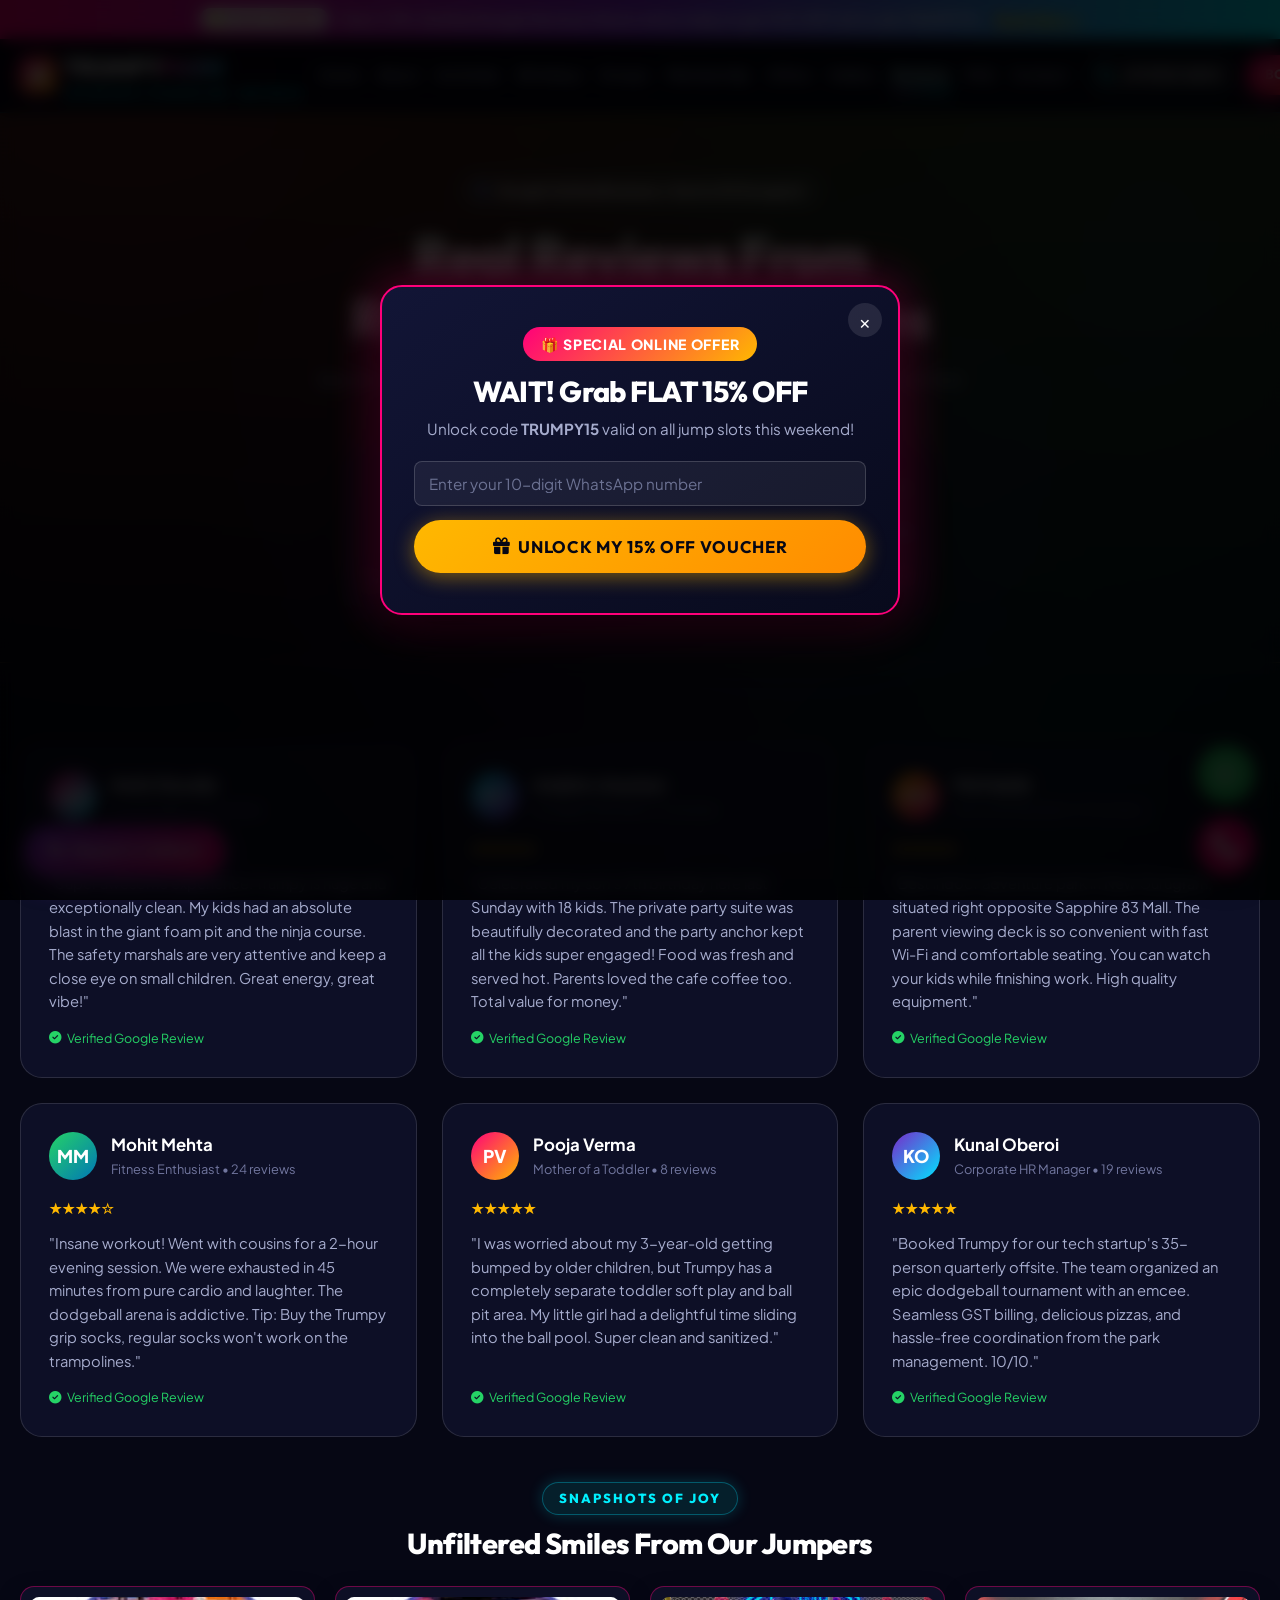
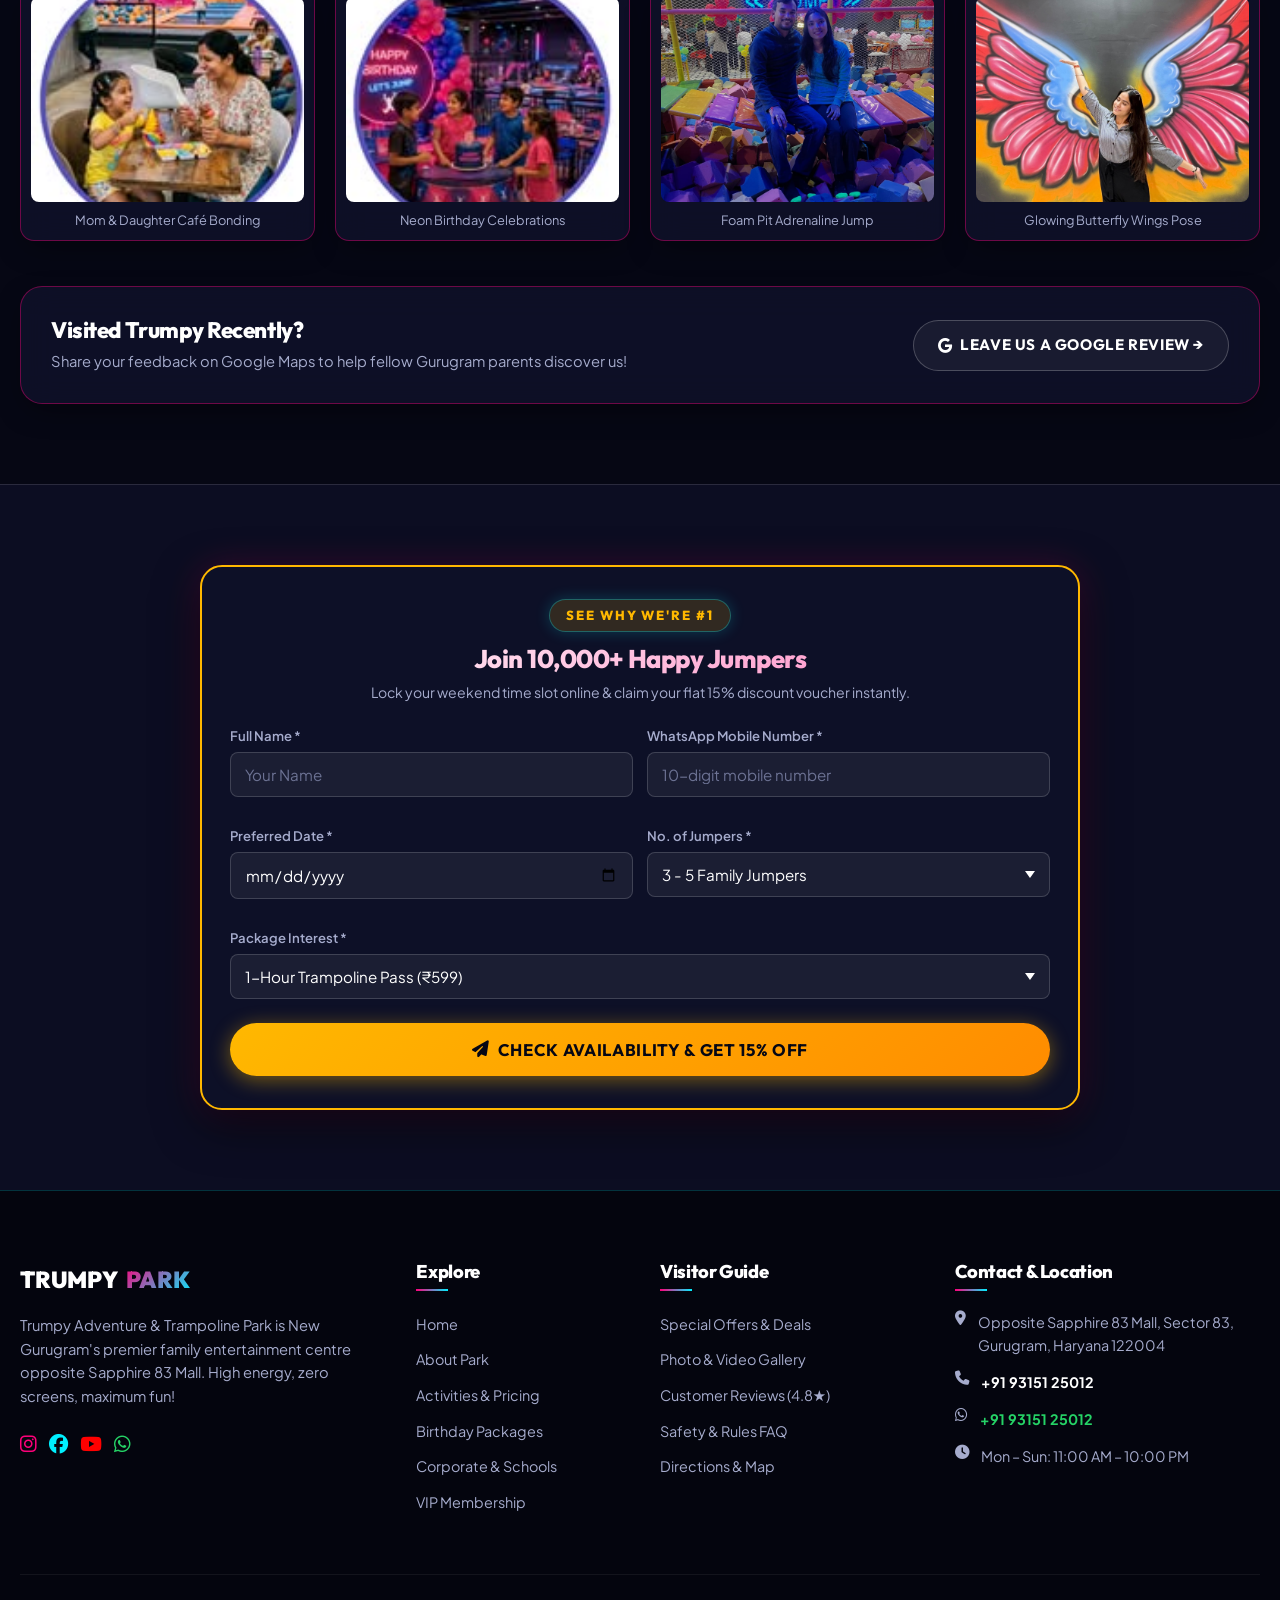
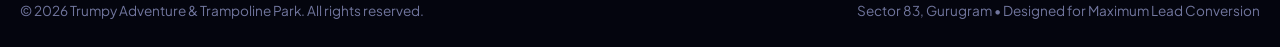
<file: reviews.html>
<!DOCTYPE html>
<html lang="en">
<head>
  <meta charset="UTF-8">
  <meta name="viewport" content="width=device-width, initial-scale=1.0">
  <title>Customer Reviews & Ratings (4.8★) | Trumpy Trampoline Park Gurugram</title>
  <meta name="description" content="Read real reviews from 1,119+ visitors of Trumpy Adventure & Trampoline Park, Sector 83 Gurugram. Rated 4.8/5 on Google for safety, cleanliness, and birthday bashes.">
  <link rel="stylesheet" href="css/style.css">
  <link rel="stylesheet" href="https://cdnjs.cloudflare.com/ajax/libs/font-awesome/6.4.0/css/all.min.css">
</head>
<body>

  <!-- Top Urgency Announcement Bar -->
  <div class="top-urgency-bar">
    <div class="bar-content">
      <span class="badge-pill">⭐ 4.8/5.0 Rated</span>
      <span>Over <strong>1,119+ Verified Google Reviews</strong>! Book online today to get <strong>15% OFF</strong> with code <strong>TRUMPY15</strong>.</span>
      <a href="index.html#book-slot-form" class="urgency-link">Book Now &rarr;</a>
    </div>
  </div>

  <!-- Main Sticky Header -->
  <header class="site-header">
    <div class="nav-container">
      <div class="logo-wrapper">
        <a href="index.html" class="brand-logo">
          <div class="logo-badge"><i class="fa-solid fa-star"></i></div>
          <div>
            TRUMPY<span class="logo-highlight">PARK</span>
            <span class="brand-subtext">Adventure &amp; Trampoline &bull; Sector 83</span>
          </div>
        </a>
      </div>

      <nav class="nav-menu">
        <a href="index.html" class="nav-link">Home</a>
        <a href="about.html" class="nav-link">About</a>
        <a href="activities.html" class="nav-link">Activities</a>
        <a href="birthday-party.html" class="nav-link">Birthdays</a>
        <a href="group-bookings.html" class="nav-link">Groups</a>
        <a href="membership.html" class="nav-link">Membership</a>
        <a href="offers.html" class="nav-link">Offers</a>
        <a href="gallery.html" class="nav-link">Gallery</a>
        <a href="reviews.html" class="nav-link active">Reviews</a>
        <a href="faq.html" class="nav-link">FAQ</a>
        <a href="contact.html" class="nav-link">Contact</a>
      </nav>

      <div class="header-actions">
        <a href="tel:+919315125012" class="header-phone">
          <i class="fa-solid fa-phone" style="color: var(--cyan);"></i>
          <span>+91 93151 25012</span>
        </a>
        <a href="#reviews-lead-form" class="btn btn-primary btn-sm btn-pulse">Book Slot</a>
        <button class="nav-toggle" aria-label="Toggle Menu" type="button">
          <i class="fa-solid fa-bars"></i>
        </button>
      </div>
    </div>
  </header>

  <!-- Mobile Drawer Menu -->
  <div class="drawer-overlay"></div>
  <div class="mobile-nav-drawer">
    <div class="mobile-drawer-header">
      <div class="brand-logo" style="font-size: 1.3rem;">
        TRUMPY<span class="logo-highlight">PARK</span>
      </div>
      <button class="drawer-close">&times;</button>
    </div>
    <div class="mobile-nav-links">
      <a href="index.html">Home</a>
      <a href="about.html">About Trumpy</a>
      <a href="activities.html">Activities &amp; Pricing</a>
      <a href="birthday-party.html">Birthday Packages</a>
      <a href="group-bookings.html">Corporate &amp; School Groups</a>
      <a href="membership.html">VIP Membership</a>
      <a href="offers.html">Special Offers &amp; Deals</a>
      <a href="gallery.html">Photo &amp; Video Gallery</a>
      <a href="reviews.html" class="active">Customer Reviews (4.8★)</a>
      <a href="faq.html">Common Questions</a>
      <a href="contact.html">Locate Us / Contact</a>
    </div>
    <div style="margin-top: auto; display: flex; flex-direction: column; gap: 12px;">
      <a href="tel:+919315125012" class="btn btn-outline btn-sm"><i class="fa-solid fa-phone"></i> Call +91 93151 25012</a>
      <a href="https://wa.me/919315125012?text=Hi%20Trumpy!%20I%20am%20enquiring%20about%20booking%20slots." target="_blank" class="btn btn-whatsapp btn-sm"><i class="fa-brands fa-whatsapp"></i> Chat on WhatsApp</a>
    </div>
  </div>

  <!-- Hero Review Aggregator Banner -->
  <section style="padding: 60px 0 45px; background: linear-gradient(180deg, rgba(255, 184, 0, 0.15) 0%, transparent 100%); border-bottom: 1px solid var(--border-light);">
    <div class="container" style="text-align: center;">
      <div class="trust-badge-pill" style="margin-bottom: 15px;">
        <i class="fa-brands fa-google" style="color: #4285F4;"></i>
        <span>Google Verified Business &bull; Sector 83 Gurugram</span>
      </div>
      <h1 style="font-size: clamp(2.3rem, 4.2vw, 3.6rem); margin-bottom: 15px;">
        Real Reviews From <br><span class="gradient-text">Real Gurugram Families</span>
      </h1>
      <p style="color: var(--text-muted); font-size: 1.1rem; max-width: 700px; margin: 0 auto 25px;">
        See what parents, birthday hosts, and jump enthusiasts have to say about their experience at Trumpy Adventure &amp; Trampoline Park.
      </p>

      <!-- Overall Score Box -->
      <div class="glass-panel" style="max-width: 600px; margin: 0 auto; padding: 25px 30px; display: flex; align-items: center; justify-content: space-around; flex-wrap: wrap; gap: 20px;">
        <div style="text-align: center;">
          <div style="font-size: 3.5rem; font-weight: 900; color: var(--gold); line-height: 1;">4.8</div>
          <div style="color: var(--gold); font-size: 1.2rem; margin: 5px 0;">★★★★★</div>
          <div style="font-size: 0.85rem; color: var(--text-muted);">Based on 1,119+ Reviews</div>
        </div>

        <div style="border-left: 1px solid var(--border-light); padding-left: 25px; flex-grow: 1; text-align: left;">
          <div style="font-size: 0.85rem; margin-bottom: 6px; display: flex; align-items: center; justify-content: space-between;">
            <span>5 Stars</span>
            <span style="color: #25D366; font-weight: 700;">92%</span>
          </div>
          <div style="background: rgba(255,255,255,0.1); height: 8px; border-radius: 4px; overflow: hidden; margin-bottom: 8px;">
            <div style="width: 92%; height: 100%; background: var(--gold);"></div>
          </div>

          <div style="font-size: 0.85rem; margin-bottom: 6px; display: flex; align-items: center; justify-content: space-between;">
            <span>4 Stars</span>
            <span style="color: var(--cyan); font-weight: 700;">6%</span>
          </div>
          <div style="background: rgba(255,255,255,0.1); height: 8px; border-radius: 4px; overflow: hidden; margin-bottom: 8px;">
            <div style="width: 6%; height: 100%; background: var(--cyan);"></div>
          </div>

          <div style="font-size: 0.85rem; display: flex; align-items: center; justify-content: space-between;">
            <span>3 &amp; Below</span>
            <span style="color: var(--text-dim); font-weight: 700;">2%</span>
          </div>
        </div>
      </div>
    </div>
  </section>

  <!-- Real Customer Review Cards Grid -->
  <section class="section">
    <div class="container">
      <div class="grid-3">
        <!-- Review 1: Ankit Sisodia -->
        <div class="review-card">
          <div class="review-header">
            <div class="reviewer-avatar">AS</div>
            <div>
              <div class="reviewer-name">Ankit Sisodia</div>
              <div class="review-meta">Local Guide &bull; 114 reviews</div>
            </div>
          </div>
          <div class="review-stars">★★★★★</div>
          <p class="review-text">
            "Super awesome experience! Trumpy is huge and exceptionally clean. My kids had an absolute blast in the giant foam pit and the ninja course. The safety marshals are very attentive and keep a close eye on small children. Great energy, great vibe!"
          </p>
          <div style="margin-top: 15px; font-size: 0.78rem; color: #25D366; display: flex; align-items: center; gap: 6px;">
            <i class="fa-solid fa-circle-check"></i> Verified Google Review
          </div>
        </div>

        <!-- Review 2: rimjhim chauhan -->
        <div class="review-card">
          <div class="review-header">
            <div class="reviewer-avatar" style="background: linear-gradient(135deg, #00E5FF, #7928CA);">RC</div>
            <div>
              <div class="reviewer-name">rimjhim chauhan</div>
              <div class="review-meta">Gurugram Resident &bull; 5 reviews</div>
            </div>
          </div>
          <div class="review-stars">★★★★★</div>
          <p class="review-text">
            "Celebrated my son's 7th birthday here last Sunday with 18 kids. The private party suite was beautifully decorated and the party anchor kept all the kids super engaged! Food was fresh and served hot. Parents loved the cafe coffee too. Total value for money."
          </p>
          <div style="margin-top: 15px; font-size: 0.78rem; color: #25D366; display: flex; align-items: center; gap: 6px;">
            <i class="fa-solid fa-circle-check"></i> Verified Google Review
          </div>
        </div>

        <!-- Review 3: Md Habib -->
        <div class="review-card">
          <div class="review-header">
            <div class="reviewer-avatar" style="background: linear-gradient(135deg, #FFB800, #FF007A);">MH</div>
            <div>
              <div class="reviewer-name">Md Habib</div>
              <div class="review-meta">Sector 82 Resident &bull; 12 reviews</div>
            </div>
          </div>
          <div class="review-stars">★★★★★</div>
          <p class="review-text">
            "Best indoor adventure park in New Gurugram, situated right opposite Sapphire 83 Mall. The parent viewing deck is so convenient with fast Wi-Fi and comfortable seating. You can watch your kids while finishing work. High quality equipment."
          </p>
          <div style="margin-top: 15px; font-size: 0.78rem; color: #25D366; display: flex; align-items: center; gap: 6px;">
            <i class="fa-solid fa-circle-check"></i> Verified Google Review
          </div>
        </div>

        <!-- Review 4: Mohit Mehta -->
        <div class="review-card">
          <div class="review-header">
            <div class="reviewer-avatar" style="background: linear-gradient(135deg, #25D366, #0077B6);">MM</div>
            <div>
              <div class="reviewer-name">Mohit Mehta</div>
              <div class="review-meta">Fitness Enthusiast &bull; 24 reviews</div>
            </div>
          </div>
          <div class="review-stars">★★★★☆</div>
          <p class="review-text">
            "Insane workout! Went with cousins for a 2-hour evening session. We were exhausted in 45 minutes from pure cardio and laughter. The dodgeball arena is addictive. Tip: Buy the Trumpy grip socks, regular socks won't work on the trampolines."
          </p>
          <div style="margin-top: 15px; font-size: 0.78rem; color: #25D366; display: flex; align-items: center; gap: 6px;">
            <i class="fa-solid fa-circle-check"></i> Verified Google Review
          </div>
        </div>

        <!-- Review 5: Pooja Verma -->
        <div class="review-card">
          <div class="review-header">
            <div class="reviewer-avatar" style="background: linear-gradient(135deg, #FF007A, #FFB800);">PV</div>
            <div>
              <div class="reviewer-name">Pooja Verma</div>
              <div class="review-meta">Mother of a Toddler &bull; 8 reviews</div>
            </div>
          </div>
          <div class="review-stars">★★★★★</div>
          <p class="review-text">
            "I was worried about my 3-year-old getting bumped by older children, but Trumpy has a completely separate toddler soft play and ball pit area. My little girl had a delightful time sliding into the ball pool. Super clean and sanitized."
          </p>
          <div style="margin-top: 15px; font-size: 0.78rem; color: #25D366; display: flex; align-items: center; gap: 6px;">
            <i class="fa-solid fa-circle-check"></i> Verified Google Review
          </div>
        </div>

        <!-- Review 6: Kunal Oberoi -->
        <div class="review-card">
          <div class="review-header">
            <div class="reviewer-avatar" style="background: linear-gradient(135deg, #7928CA, #00E5FF);">KO</div>
            <div>
              <div class="reviewer-name">Kunal Oberoi</div>
              <div class="review-meta">Corporate HR Manager &bull; 19 reviews</div>
            </div>
          </div>
          <div class="review-stars">★★★★★</div>
          <p class="review-text">
            "Booked Trumpy for our tech startup's 35-person quarterly offsite. The team organized an epic dodgeball tournament with an emcee. Seamless GST billing, delicious pizzas, and hassle-free coordination from the park management. 10/10."
          </p>
          <div style="margin-top: 15px; font-size: 0.78rem; color: #25D366; display: flex; align-items: center; gap: 6px;">
            <i class="fa-solid fa-circle-check"></i> Verified Google Review
          </div>
        </div>
      </div>

      <!-- Real Visitor Smiles Strip -->
      <div style="margin-top: 45px;">
        <div class="section-header" style="margin-bottom: 25px;">
          <span class="section-tag" style="color: var(--cyan); border-color: rgba(0,229,255,0.3);">Snapshots of Joy</span>
          <h3 style="font-size: 1.8rem; margin-bottom: 8px;">Unfiltered Smiles From Our Jumpers</h3>
        </div>
        <div class="grid-4">
          <div class="glass-panel" style="padding: 10px; border-radius: var(--radius-md); border: 1px solid var(--border-glow);">
            <img src="assets/categry/719150720_27322910730663306_7674439746600517778_n.jpg" alt="Family Cafe Dining" style="width: 100%; aspect-ratio: 4/3; object-fit: cover; border-radius: var(--radius-sm); margin-bottom: 8px;">
            <p style="font-size: 0.8rem; color: var(--text-muted); margin: 0; text-align: center;">Mom &amp; Daughter Café Bonding</p>
          </div>
          <div class="glass-panel" style="padding: 10px; border-radius: var(--radius-md); border: 1px solid var(--border-glow);">
            <img src="assets/categry/718687753_2550361005411158_4999443907606700440_n.jpg" alt="Birthday Celebration" style="width: 100%; aspect-ratio: 4/3; object-fit: cover; border-radius: var(--radius-sm); margin-bottom: 8px;">
            <p style="font-size: 0.8rem; color: var(--text-muted); margin: 0; text-align: center;">Neon Birthday Celebrations</p>
          </div>
          <div class="glass-panel" style="padding: 10px; border-radius: var(--radius-md); border: 1px solid var(--border-glow);">
            <img src="assets/images/rashijain2603_1770561829_3828070324030911567_1545691023.jpg" alt="Olympic Foam Pit Action" style="width: 100%; aspect-ratio: 4/3; object-fit: cover; border-radius: var(--radius-sm); margin-bottom: 8px;">
            <p style="font-size: 0.8rem; color: var(--text-muted); margin: 0; text-align: center;">Foam Pit Adrenaline Jump</p>
          </div>
          <div class="glass-panel" style="padding: 10px; border-radius: var(--radius-md); border: 1px solid var(--border-glow);">
            <img src="assets/images/anniee_gaba_1775851587_3872446117745723991_68605073531.jpg" alt="Neon Butterfly Wall Pose" style="width: 100%; aspect-ratio: 4/3; object-fit: cover; border-radius: var(--radius-sm); margin-bottom: 8px;">
            <p style="font-size: 0.8rem; color: var(--text-muted); margin: 0; text-align: center;">Glowing Butterfly Wings Pose</p>
          </div>
        </div>
      </div>

      <!-- Trust Strip & "Leave Us a Review" CTA -->
      <div style="margin-top: 45px;">
        <div class="glass-panel" style="padding: 30px; display: flex; align-items: center; justify-content: space-between; flex-wrap: wrap; gap: 20px; border: 1px solid var(--border-glow);">
          <div>
            <h3 style="font-size: 1.4rem; margin-bottom: 6px;">Visited Trumpy Recently?</h3>
            <p style="font-size: 0.92rem; color: var(--text-muted);">Share your feedback on Google Maps to help fellow Gurugram parents discover us!</p>
          </div>
          <a href="https://maps.google.com" target="_blank" class="btn btn-outline">
            <i class="fa-brands fa-google"></i> Leave Us a Google Review &rarr;
          </a>
        </div>
      </div>
    </div>
  </section>

  <!-- Lead Capture Form: Book Based on Rave Reviews -->
  <section class="section" id="reviews-lead-form" style="background: rgba(18, 20, 48, 0.5); border-top: 1px solid var(--border-light);">
    <div class="container-narrow">
      <div class="lead-form-box" style="border: 2px solid var(--gold);">
        <div class="lead-form-header">
          <span class="section-tag" style="background: rgba(255, 184, 0, 0.15); color: var(--gold);">See Why We're #1</span>
          <h2 class="lead-form-title">Join 10,000+ Happy Jumpers</h2>
          <p class="lead-form-subtitle">Lock your weekend time slot online &amp; claim your flat 15% discount voucher instantly.</p>
        </div>

        <form class="lead-capture-form">
          <div class="form-grid">
            <div class="form-group">
              <label class="form-label">Full Name *</label>
              <input type="text" name="name" class="form-control" placeholder="Your Name" required>
            </div>
            <div class="form-group">
              <label class="form-label">WhatsApp Mobile Number *</label>
              <input type="tel" name="phone" class="form-control" placeholder="10-digit mobile number" required pattern="[0-9]{10}">
            </div>
            <div class="form-group">
              <label class="form-label">Preferred Date *</label>
              <input type="date" name="date" class="form-control" required>
            </div>
            <div class="form-group">
              <label class="form-label">No. of Jumpers *</label>
              <select name="guests" class="form-control">
                <option value="1-2 Jumpers">1 - 2 Jumpers</option>
                <option value="3-5 Family Jumpers" selected>3 - 5 Family Jumpers</option>
                <option value="6-10 Group">6 - 10 Group</option>
                <option value="10+ Birthday Party">10+ Birthday Party</option>
              </select>
            </div>
            <div class="form-group col-span-2">
              <label class="form-label">Package Interest *</label>
              <select name="package" class="form-control">
                <option value="1-Hour Trampoline Pass (₹599)">1-Hour Trampoline Pass (₹599)</option>
                <option value="2-Hour Adventure Pass (₹899)">2-Hour Adventure Pass (₹899)</option>
                <option value="Birthday Party Package">Birthday Party Package</option>
                <option value="Toddler Soft Play Pass (₹449)">Toddler Soft Play Pass (₹449)</option>
              </select>
            </div>
          </div>

          <button type="submit" class="btn btn-gold btn-lg" style="width: 100%; margin-top: 10px;">
            <i class="fa-solid fa-paper-plane"></i> Check Availability &amp; Get 15% OFF
          </button>
        </form>
      </div>
    </div>
  </section>

  <!-- Master Site Footer -->
  <footer class="site-footer">
    <div class="container">
      <div class="footer-grid">
        <div class="footer-brand">
          <div class="brand-logo">
            TRUMPY<span class="logo-highlight">PARK</span>
          </div>
          <p>
            Trumpy Adventure &amp; Trampoline Park is New Gurugram's premier family entertainment centre opposite Sapphire 83 Mall. High energy, zero screens, maximum fun!
          </p>
          <div style="display: flex; gap: 12px; font-size: 1.2rem;">
            <a href="https://instagram.com" target="_blank" style="color: var(--primary);"><i class="fa-brands fa-instagram"></i></a>
            <a href="https://facebook.com" target="_blank" style="color: var(--cyan);"><i class="fa-brands fa-facebook"></i></a>
            <a href="https://youtube.com" target="_blank" style="color: #ff0000;"><i class="fa-brands fa-youtube"></i></a>
            <a href="https://wa.me/919315125012" target="_blank" style="color: #25D366;"><i class="fa-brands fa-whatsapp"></i></a>
          </div>
        </div>

        <div>
          <h4 class="footer-title">Explore</h4>
          <ul class="footer-links">
            <li><a href="index.html">Home</a></li>
            <li><a href="about.html">About Park</a></li>
            <li><a href="activities.html">Activities &amp; Pricing</a></li>
            <li><a href="birthday-party.html">Birthday Packages</a></li>
            <li><a href="group-bookings.html">Corporate &amp; Schools</a></li>
            <li><a href="membership.html">VIP Membership</a></li>
          </ul>
        </div>

        <div>
          <h4 class="footer-title">Visitor Guide</h4>
          <ul class="footer-links">
            <li><a href="offers.html">Special Offers &amp; Deals</a></li>
            <li><a href="gallery.html">Photo &amp; Video Gallery</a></li>
            <li><a href="reviews.html">Customer Reviews (4.8★)</a></li>
            <li><a href="faq.html">Safety &amp; Rules FAQ</a></li>
            <li><a href="contact.html">Directions &amp; Map</a></li>
          </ul>
        </div>

        <div>
          <h4 class="footer-title">Contact &amp; Location</h4>
          <div class="footer-contact-item">
            <i class="fa-solid fa-location-dot"></i>
            <span>Opposite Sapphire 83 Mall, Sector 83, Gurugram, Haryana 122004</span>
          </div>
          <div class="footer-contact-item">
            <i class="fa-solid fa-phone"></i>
            <a href="tel:+919315125012" style="color: #fff; font-weight: 700;">+91 93151 25012</a>
          </div>
          <div class="footer-contact-item">
            <i class="fa-brands fa-whatsapp"></i>
            <a href="https://wa.me/919315125012" target="_blank" style="color: #25D366; font-weight: 700;">+91 93151 25012</a>
          </div>
          <div class="footer-contact-item">
            <i class="fa-solid fa-clock"></i>
            <span>Mon &ndash; Sun: 11:00 AM &ndash; 10:00 PM</span>
          </div>
        </div>
      </div>

      <div class="footer-bottom">
        <div>&copy; 2026 Trumpy Adventure &amp; Trampoline Park. All rights reserved.</div>
        <div>Sector 83, Gurugram &bull; Designed for Maximum Lead Conversion</div>
      </div>
    </div>
  </footer>

  <!-- Floating Actions -->
  <div class="floating-actions-container">
    <a href="https://wa.me/919315125012?text=Hi%20Trumpy!%20I%20saw%20your%20reviews%20and%20want%20to%20reserve%20a%20slot." target="_blank" class="float-btn float-whatsapp" aria-label="Chat on WhatsApp">
      <i class="fa-brands fa-whatsapp"></i>
      <span class="float-tooltip">Chat on WhatsApp</span>
    </a>
    <a href="tel:+919315125012" class="float-btn float-call" aria-label="Call Trumpy Desk">
      <i class="fa-solid fa-phone"></i>
      <span class="float-tooltip">Call +91 93151 25012</span>
    </a>
  </div>

  <!-- Callback Drawer -->
  <div class="callback-drawer-toggle">
    <i class="fa-solid fa-phone-volume"></i>
    <span>Request a Callback</span>
  </div>

  <div class="callback-drawer">
    <div class="callback-drawer-header">
      <div style="font-weight: 800; font-size: 1rem; color: #fff;">📞 60-Second Callback</div>
      <button class="callback-drawer-close">&times;</button>
    </div>
    <form id="callbackQuickForm">
      <div class="form-group">
        <input type="text" name="name" class="form-control" placeholder="Your Name" required>
      </div>
      <div class="form-group">
        <input type="tel" name="phone" class="form-control" placeholder="10-digit Phone" required pattern="[0-9]{10}">
      </div>
      <button type="submit" class="btn btn-primary btn-sm" style="width: 100%;">Call Me Back</button>
    </form>
  </div>

  <!-- Exit Intent Modal -->
  <div class="exit-popup-modal" id="exitPopupModal">
    <div class="exit-popup-card">
      <button class="exit-popup-close" id="exitPopupClose">&times;</button>
      <span class="popup-discount-badge">🎁 Special Online Offer</span>
      <h3 style="font-size: 1.8rem; margin-bottom: 8px;">WAIT! Grab FLAT 15% OFF</h3>
      <p style="color: var(--text-muted); font-size: 0.95rem; margin-bottom: 20px;">
        Unlock code <strong>TRUMPY15</strong> valid on all jump slots this weekend!
      </p>
      <form id="exitPopupForm">
        <div class="form-group">
          <input type="tel" name="phone" class="form-control" placeholder="Enter your 10-digit WhatsApp number" required pattern="[0-9]{10}">
        </div>
        <button type="submit" class="btn btn-gold btn-lg" style="width: 100%;">
          <i class="fa-solid fa-gift"></i> Unlock My 15% OFF Voucher
        </button>
      </form>
    </div>
  </div>

  <!-- Success Confirmation Modal -->
  <div class="success-modal" id="successModal">
    <div class="success-card">
      <button class="exit-popup-close" id="successClose">&times;</button>
      <div class="success-icon-wrapper"><i class="fa-solid fa-check"></i></div>
      <h3 style="font-size: 1.7rem; margin-bottom: 8px; color: #fff;">Request Received!</h3>
      <p style="color: var(--text-muted); font-size: 0.95rem; margin-bottom: 24px;">
        Click below to immediately verify availability with our desk manager on WhatsApp.
      </p>
      <a href="https://wa.me/919315125012" target="_blank" id="whatsappSendBtn" class="btn btn-whatsapp btn-lg" style="width: 100%;">
        <i class="fa-brands fa-whatsapp"></i> Confirm on WhatsApp (+91 93151 25012)
      </a>
    </div>
  </div>

  <script src="js/script.js"></script>
</body>
</html>
</file>
<file: css/style.css>
/* ==========================================================================
   TRUMPY ADVENTURE & TRAMPOLINE PARK - GAMING & ACTION DESIGN SYSTEM
   Theme: Cyberpunk Gaming Arena & High-Energy Trampoline Park
   Palette: Cyber Magenta (#FF007A), Laser Cyan (#00F0FF), Neon Lime (#00FF88), 
            Gamer Gold (#FFB800), Deep Space Void (#060714, #0D0F24)
   ========================================================================== */

@import url('https://fonts.googleapis.com/css2?family=Outfit:wght@400;500;600;700;800;900&family=Plus+Jakarta+Sans:wght@400;500;600;700;800&family=Chakra+Petch:wght@600;700&display=swap');

/* --- Root Variables --- */
:root {
  --bg-dark: #060714;
  --bg-card: rgba(16, 19, 44, 0.75);
  --bg-card-hover: rgba(24, 28, 65, 0.9);
  --bg-glass: rgba(255, 255, 255, 0.05);
  --bg-glass-strong: rgba(255, 255, 255, 0.09);
  
  --primary: #FF007A;
  --primary-glow: rgba(255, 0, 122, 0.5);
  --primary-dark: #C7005D;
  
  --cyan: #00F0FF;
  --cyan-glow: rgba(0, 240, 255, 0.45);
  
  --lime: #00FF88;
  --lime-glow: rgba(0, 255, 136, 0.4);
  
  --gold: #FFB800;
  --gold-glow: rgba(255, 184, 0, 0.4);
  
  --purple-accent: #8A2BE2;
  
  --text-main: #FFFFFF;
  --text-muted: #A6ACCD;
  --text-dim: #71769E;
  
  --border-light: rgba(255, 255, 255, 0.12);
  --border-glow: rgba(255, 0, 122, 0.4);
  --border-cyan: rgba(0, 240, 255, 0.4);
  
  --radius-sm: 8px;
  --radius-md: 14px;
  --radius-lg: 22px;
  --radius-full: 9999px;
  
  --transition: all 0.28s cubic-bezier(0.16, 1, 0.3, 1);
  --shadow-card: 0 10px 30px -10px rgba(0, 0, 0, 0.6);
  --shadow-glow: 0 0 25px var(--primary-glow);
  --shadow-cyber: 0 0 30px rgba(0, 240, 255, 0.25);
}

/* --- Base & Reset --- */
*, *::before, *::after {
  box-sizing: border-box;
  margin: 0;
  padding: 0;
}

html {
  scroll-behavior: smooth;
  font-size: 16px;
  -webkit-text-size-adjust: 100%;
}

body {
  font-family: 'Plus Jakarta Sans', sans-serif;
  background-color: var(--bg-dark);
  color: var(--text-main);
  line-height: 1.6;
  overflow-x: hidden;
  position: relative;
  background-image: 
    radial-gradient(circle at 10% 10%, rgba(255, 0, 122, 0.16) 0%, transparent 45%),
    radial-gradient(circle at 90% 25%, rgba(0, 240, 255, 0.12) 0%, transparent 50%),
    radial-gradient(circle at 50% 60%, rgba(138, 43, 226, 0.12) 0%, transparent 55%),
    radial-gradient(circle at 80% 90%, rgba(0, 255, 136, 0.08) 0%, transparent 45%);
  background-attachment: fixed;
}

/* Subtle futuristic scanline overlay */
body::before {
  content: '';
  position: fixed;
  top: 0; left: 0; width: 100vw; height: 100vh;
  background: linear-gradient(rgba(18, 16, 38, 0) 50%, rgba(0, 0, 0, 0.25) 50%);
  background-size: 100% 4px;
  z-index: 1001;
  pointer-events: none;
  opacity: 0.18;
}

h1, h2, h3, h4, h5, h6, .brand-font {
  font-family: 'Outfit', sans-serif;
  font-weight: 800;
  line-height: 1.18;
  color: #fff;
  letter-spacing: -0.02em;
}

.hud-font {
  font-family: 'Chakra Petch', sans-serif;
  text-transform: uppercase;
  letter-spacing: 0.08em;
}

a {
  color: inherit;
  text-decoration: none;
  transition: var(--transition);
}

img {
  max-width: 100%;
  height: auto;
  display: block;
  image-rendering: -webkit-optimize-contrast;
}

ul {
  list-style: none;
}

button, input, select, textarea {
  font-family: inherit;
  font-size: 1rem;
}

/* --- Container & Grid --- */
.container {
  width: 100%;
  max-width: 1320px;
  margin: 0 auto;
  padding: 0 20px;
}

.container-narrow {
  max-width: 920px;
  margin: 0 auto;
  padding: 0 20px;
}

.section {
  padding: 80px 0;
  position: relative;
}

.section-sm {
  padding: 40px 0;
}

/* --- Glassmorphism Cards with Cyber Border --- */
.glass-panel {
  background: var(--bg-card);
  backdrop-filter: blur(16px);
  -webkit-backdrop-filter: blur(16px);
  border: 1px solid var(--border-light);
  border-radius: var(--radius-lg);
  box-shadow: var(--shadow-card);
  transition: var(--transition);
  position: relative;
}

.glass-panel:hover {
  border-color: rgba(0, 240, 255, 0.35);
  box-shadow: 0 15px 35px rgba(0, 0, 0, 0.6), 0 0 25px rgba(0, 240, 255, 0.15);
}

.glass-panel-glow {
  border: 1px solid var(--border-glow);
  box-shadow: 0 10px 40px -10px var(--primary-glow);
}

.glass-panel-cyan {
  border: 1px solid var(--border-cyan);
  box-shadow: 0 10px 40px -10px var(--cyan-glow);
}

/* --- Buttons & CTAs --- */
.btn {
  display: inline-flex;
  align-items: center;
  justify-content: center;
  gap: 8px;
  font-family: 'Outfit', sans-serif;
  font-weight: 700;
  padding: 12px 24px;
  border-radius: var(--radius-full);
  border: none;
  cursor: pointer;
  transition: var(--transition);
  font-size: 0.95rem;
  text-transform: uppercase;
  letter-spacing: 0.04em;
  position: relative;
  overflow: hidden;
  white-space: nowrap;
  flex-shrink: 0;
}

.btn-primary {
  background: linear-gradient(135deg, #FF007A 0%, #FF3D00 100%);
  color: #fff;
  box-shadow: 0 4px 20px rgba(255, 0, 122, 0.5);
}

.btn-primary:hover {
  transform: translateY(-2px) scale(1.02);
  box-shadow: 0 8px 30px rgba(255, 0, 122, 0.75);
}

.btn-secondary {
  background: linear-gradient(135deg, #00F0FF 0%, #0077B6 100%);
  color: #060714;
  font-weight: 800;
  box-shadow: 0 4px 20px rgba(0, 240, 255, 0.4);
}

.btn-secondary:hover {
  transform: translateY(-2px) scale(1.02);
  box-shadow: 0 8px 30px rgba(0, 240, 255, 0.65);
}

.btn-whatsapp {
  background: linear-gradient(135deg, #25D366 0%, #128C7E 100%);
  color: #fff;
  box-shadow: 0 4px 18px rgba(37, 211, 102, 0.4);
}

.btn-whatsapp:hover {
  transform: translateY(-2px) scale(1.02);
  box-shadow: 0 8px 25px rgba(37, 211, 102, 0.65);
}

.btn-gold {
  background: linear-gradient(135deg, #FFB800 0%, #FF8C00 100%);
  color: #060714;
  box-shadow: 0 4px 20px rgba(255, 184, 0, 0.45);
}

.btn-gold:hover {
  transform: translateY(-2px) scale(1.02);
  box-shadow: 0 8px 30px rgba(255, 184, 0, 0.7);
}

.btn-outline {
  background: rgba(255, 255, 255, 0.05);
  border: 1px solid rgba(255, 255, 255, 0.22);
  color: #fff;
}

.btn-outline:hover {
  background: rgba(0, 240, 255, 0.12);
  border-color: var(--cyan);
  color: var(--cyan);
  transform: translateY(-2px);
}

.btn-sm {
  padding: 8px 18px;
  font-size: 0.84rem;
}

.btn-lg {
  padding: 16px 34px;
  font-size: 1.05rem;
}

.btn-pulse {
  animation: pulse-button 2.2s infinite;
}

@keyframes pulse-button {
  0% {
    box-shadow: 0 0 0 0 rgba(255, 0, 122, 0.7);
  }
  70% {
    box-shadow: 0 0 0 14px rgba(255, 0, 122, 0);
  }
  100% {
    box-shadow: 0 0 0 0 rgba(255, 0, 122, 0);
  }
}

/* --- Urgency Top Announcement Bar --- */
.top-urgency-bar {
  background: linear-gradient(90deg, #FF007A 0%, #8A2BE2 50%, #00F0FF 100%);
  color: #ffffff;
  padding: 8px 16px;
  font-size: 0.88rem;
  font-weight: 700;
  text-align: center;
  position: relative;
  z-index: 1002;
  box-shadow: 0 2px 12px rgba(0, 0, 0, 0.4);
}

.top-urgency-bar .bar-content {
  display: flex;
  align-items: center;
  justify-content: center;
  gap: 12px;
  flex-wrap: nowrap;
  white-space: nowrap;
  overflow-x: auto;
}

.top-urgency-bar .badge-pill {
  background: #fff;
  color: #FF007A;
  font-size: 0.72rem;
  padding: 2px 9px;
  border-radius: var(--radius-full);
  font-weight: 800;
  letter-spacing: 0.05em;
  text-transform: uppercase;
  flex-shrink: 0;
}

.top-urgency-bar a.urgency-link {
  color: #FFD700;
  text-decoration: underline;
  font-weight: 800;
  cursor: pointer;
  white-space: nowrap;
}

/* ==========================================================================
   HEADER & NAVBAR - STRICT 1-LINE NON-WRAPPING LAYOUT
   ========================================================================== */
.site-header {
  position: sticky;
  top: 0;
  left: 0;
  width: 100%;
  z-index: 1000;
  background: rgba(6, 7, 20, 0.92);
  backdrop-filter: blur(18px);
  -webkit-backdrop-filter: blur(18px);
  border-bottom: 1px solid rgba(0, 240, 255, 0.2);
  transition: var(--transition);
}

.site-header.scrolled {
  background: rgba(4, 5, 15, 0.98);
  box-shadow: 0 10px 35px rgba(0, 0, 0, 0.8), 0 0 20px rgba(0, 240, 255, 0.15);
  border-bottom-color: var(--primary);
}

.nav-container {
  display: flex;
  align-items: center;
  justify-content: space-between;
  padding: 10px 20px;
  max-width: 1440px;
  margin: 0 auto;
  gap: 14px;
}

.logo-wrapper {
  display: flex;
  align-items: center;
  gap: 10px;
  flex-shrink: 0;
}

.brand-logo {
  display: flex;
  align-items: center;
  gap: 8px;
  font-family: 'Outfit', sans-serif;
  font-size: 1.45rem;
  font-weight: 900;
  color: #fff;
  letter-spacing: -0.01em;
  white-space: nowrap;
}

.brand-logo .logo-badge {
  background: linear-gradient(135deg, #FF007A, #FFB800);
  width: 36px;
  height: 36px;
  border-radius: 9px;
  display: flex;
  align-items: center;
  justify-content: center;
  font-size: 1.2rem;
  box-shadow: 0 0 15px rgba(255, 0, 122, 0.6);
  flex-shrink: 0;
}

.brand-logo .logo-highlight {
  background: linear-gradient(135deg, #FF007A, #00F0FF);
  -webkit-background-clip: text;
  -webkit-text-fill-color: transparent;
}

.brand-subtext {
  display: block;
  font-size: 0.62rem;
  font-weight: 800;
  color: var(--cyan);
  letter-spacing: 0.12em;
  text-transform: uppercase;
}

/* Nav Menu: Single Row, No Line Breaks */
.nav-menu {
  display: flex;
  align-items: center;
  gap: 12px;
  flex-wrap: nowrap;
  white-space: nowrap;
}

.nav-link {
  font-size: 0.86rem;
  font-weight: 700;
  color: var(--text-muted);
  position: relative;
  padding: 6px 2px;
  white-space: nowrap;
  display: inline-block;
  letter-spacing: 0.02em;
  text-transform: capitalize;
}

.nav-link:hover, .nav-link.active {
  color: #fff;
  text-shadow: 0 0 12px rgba(0, 240, 255, 0.6);
}

.nav-link.active::after {
  content: '';
  position: absolute;
  bottom: 0;
  left: 0;
  width: 100%;
  height: 2px;
  background: linear-gradient(90deg, #FF007A, #00F0FF);
  border-radius: 2px;
  box-shadow: 0 0 10px #00F0FF;
}

/* Header CTAs: Strict Non-Wrapping */
.header-actions {
  display: flex;
  align-items: center;
  gap: 10px;
  flex-shrink: 0;
  white-space: nowrap;
}

.header-phone {
  display: inline-flex;
  align-items: center;
  gap: 7px;
  color: #fff;
  font-weight: 800;
  font-size: 0.84rem;
  background: rgba(255, 255, 255, 0.06);
  padding: 8px 14px;
  border-radius: var(--radius-full);
  border: 1px solid rgba(0, 240, 255, 0.25);
  white-space: nowrap;
  flex-shrink: 0;
}

.header-phone:hover {
  border-color: var(--cyan);
  color: var(--cyan);
  box-shadow: 0 0 15px rgba(0, 240, 255, 0.35);
}

.header-actions .btn {
  white-space: nowrap;
  padding: 9px 18px;
  font-size: 0.84rem;
}

.nav-toggle {
  display: none;
  align-items: center;
  justify-content: center;
  width: 40px;
  height: 40px;
  min-width: 40px;
  background: rgba(0, 240, 255, 0.08);
  border: 1px solid rgba(0, 240, 255, 0.55);
  border-radius: 9px;
  color: var(--cyan);
  font-size: 1.25rem;
  cursor: pointer;
  padding: 0;
  flex-shrink: 0;
  transition: all 0.25s ease;
  box-shadow: 0 0 12px rgba(0, 240, 255, 0.3);
}

.nav-toggle:hover, .nav-toggle:active {
  background: rgba(0, 240, 255, 0.22);
  border-color: #00F0FF;
  color: #fff;
  box-shadow: 0 0 18px rgba(0, 240, 255, 0.6);
  transform: scale(1.05);
}

/* --- Mobile Navigation Drawer --- */
.mobile-nav-drawer {
  position: fixed;
  top: 0;
  right: -100%;
  width: 320px;
  height: 100vh;
  background: #080a1c;
  z-index: 1050;
  padding: 25px;
  display: flex;
  flex-direction: column;
  box-shadow: -10px 0 30px rgba(0, 0, 0, 0.8);
  transition: right 0.35s ease-in-out;
  overflow-y: auto;
  border-left: 1px solid rgba(0, 240, 255, 0.3);
}

.mobile-nav-drawer.active {
  right: 0;
}

.mobile-drawer-header {
  display: flex;
  align-items: center;
  justify-content: space-between;
  margin-bottom: 25px;
  padding-bottom: 15px;
  border-bottom: 1px solid var(--border-light);
}

.drawer-close {
  background: rgba(255, 255, 255, 0.1);
  border: none;
  color: #fff;
  width: 36px;
  height: 36px;
  border-radius: 50%;
  font-size: 1.2rem;
  cursor: pointer;
  display: flex;
  align-items: center;
  justify-content: center;
}

.mobile-nav-links {
  display: flex;
  flex-direction: column;
  gap: 14px;
  margin-bottom: 30px;
}

.mobile-nav-links a {
  font-size: 1.05rem;
  font-weight: 700;
  color: var(--text-muted);
  padding: 8px 0;
  border-bottom: 1px solid rgba(255, 255, 255, 0.05);
}

.mobile-nav-links a.active, .mobile-nav-links a:hover {
  color: var(--cyan);
}

.drawer-overlay {
  position: fixed;
  top: 0;
  left: 0;
  width: 100vw;
  height: 100vh;
  background: rgba(0, 0, 0, 0.75);
  backdrop-filter: blur(5px);
  z-index: 1040;
  opacity: 0;
  visibility: hidden;
  transition: opacity 0.3s ease;
}

.drawer-overlay.active {
  opacity: 1;
  visibility: visible;
}

/* ==========================================================================
   INSTAGRAM / GAMING STORIES HIGHLIGHTS STRIP
   ========================================================================== */
.stories-strip {
  padding: 16px 0 20px;
  background: rgba(10, 12, 30, 0.6);
  border-bottom: 1px solid var(--border-light);
  overflow-x: auto;
  white-space: nowrap;
}

.stories-wrapper {
  display: flex;
  align-items: center;
  gap: 22px;
  justify-content: center;
}

.story-item {
  display: inline-flex;
  flex-direction: column;
  align-items: center;
  gap: 6px;
  text-decoration: none;
  cursor: pointer;
  transition: var(--transition);
}

.story-ring {
  width: 66px;
  height: 66px;
  border-radius: 50%;
  padding: 2.5px;
  background: linear-gradient(45deg, #FF007A, #FFB800, #00F0FF);
  box-shadow: 0 0 14px rgba(255, 0, 122, 0.4);
  transition: transform 0.3s ease;
}

.story-item:hover .story-ring {
  transform: scale(1.08);
  box-shadow: 0 0 20px rgba(0, 240, 255, 0.7);
}

.story-avatar {
  width: 100%;
  height: 100%;
  border-radius: 50%;
  object-fit: cover;
  border: 2px solid #060714;
}

.story-label {
  font-size: 0.74rem;
  font-weight: 700;
  color: #fff;
  letter-spacing: 0.02em;
}

/* --- Floating Quick-Action Buttons (Dual WhatsApp & Call) --- */
.floating-actions-container {
  position: fixed;
  bottom: 25px;
  right: 25px;
  display: flex;
  flex-direction: column;
  gap: 14px;
  z-index: 999;
}

.float-btn {
  width: 58px;
  height: 58px;
  border-radius: 50%;
  display: flex;
  align-items: center;
  justify-content: center;
  font-size: 1.6rem;
  box-shadow: 0 8px 25px rgba(0, 0, 0, 0.6);
  transition: var(--transition);
  position: relative;
  text-decoration: none;
}

.float-whatsapp {
  background: #25D366;
  color: #fff;
  animation: float-pulse-wa 2.5s infinite;
}

.float-whatsapp:hover {
  transform: scale(1.1);
  background: #20BA5A;
}

.float-call {
  background: #FF007A;
  color: #fff;
  animation: float-pulse-call 2.5s infinite 1.2s;
}

.float-call:hover {
  transform: scale(1.1);
  background: #D40065;
}

.float-tooltip {
  position: absolute;
  right: 68px;
  top: 50%;
  transform: translateY(-50%);
  background: #060714;
  color: #fff;
  padding: 6px 12px;
  border-radius: var(--radius-sm);
  font-size: 0.8rem;
  font-weight: 700;
  white-space: nowrap;
  opacity: 0;
  pointer-events: none;
  transition: opacity 0.2s ease;
  border: 1px solid var(--border-light);
  box-shadow: 0 4px 15px rgba(0, 0, 0, 0.5);
}

.float-btn:hover .float-tooltip {
  opacity: 1;
}

@keyframes float-pulse-wa {
  0% { box-shadow: 0 0 0 0 rgba(37, 211, 102, 0.6); }
  70% { box-shadow: 0 0 0 16px rgba(37, 211, 102, 0); }
  100% { box-shadow: 0 0 0 0 rgba(37, 211, 102, 0); }
}

@keyframes float-pulse-call {
  0% { box-shadow: 0 0 0 0 rgba(255, 0, 122, 0.6); }
  70% { box-shadow: 0 0 0 16px rgba(255, 0, 122, 0); }
  100% { box-shadow: 0 0 0 0 rgba(255, 0, 122, 0); }
}

/* --- Trust Signal Badges & Pill Components --- */
.trust-badge-pill {
  display: inline-flex;
  align-items: center;
  gap: 8px;
  background: rgba(255, 255, 255, 0.07);
  border: 1px solid rgba(0, 240, 255, 0.25);
  border-radius: var(--radius-full);
  padding: 6px 16px;
  font-size: 0.86rem;
  font-weight: 700;
  color: #fff;
  margin-bottom: 16px;
}

.trust-badge-pill .star-cluster {
  color: #FFB800;
  display: inline-flex;
  gap: 2px;
}

.google-review-badge {
  display: inline-flex;
  align-items: center;
  gap: 12px;
  background: rgba(14, 17, 40, 0.9);
  border: 1px solid rgba(255, 184, 0, 0.35);
  padding: 10px 18px;
  border-radius: var(--radius-md);
  box-shadow: 0 4px 20px rgba(0, 0, 0, 0.4);
}

.google-logo-icon {
  width: 24px;
  height: 24px;
}

.google-rating-number {
  font-size: 1.25rem;
  font-weight: 900;
  color: #FFB800;
  line-height: 1;
}

.google-review-count {
  font-size: 0.78rem;
  color: var(--text-muted);
}

/* --- Lead Form Component (Embedded & Modal) --- */
.lead-form-box {
  background: rgba(14, 17, 40, 0.9);
  border: 1px solid rgba(255, 0, 122, 0.4);
  border-radius: var(--radius-lg);
  padding: 32px 28px;
  box-shadow: 0 15px 45px rgba(0, 0, 0, 0.6), 0 0 35px rgba(255, 0, 122, 0.2);
  position: relative;
  backdrop-filter: blur(18px);
}

.lead-form-header {
  margin-bottom: 22px;
  text-align: center;
}

.lead-form-title {
  font-size: 1.6rem;
  margin-bottom: 6px;
  background: linear-gradient(135deg, #FFFFFF, #FF80BF);
  -webkit-background-clip: text;
  -webkit-text-fill-color: transparent;
}

.lead-form-subtitle {
  font-size: 0.88rem;
  color: var(--text-muted);
}

.form-grid {
  display: grid;
  grid-template-columns: 1fr 1fr;
  gap: 14px;
}

.form-grid.single-col {
  grid-template-columns: 1fr;
}

.form-group {
  margin-bottom: 14px;
  position: relative;
}

.form-group.col-span-2 {
  grid-column: span 2;
}

.form-label {
  display: block;
  font-size: 0.82rem;
  font-weight: 600;
  color: var(--text-muted);
  margin-bottom: 6px;
}

.form-control {
  width: 100%;
  background: rgba(255, 255, 255, 0.06);
  border: 1px solid rgba(255, 255, 255, 0.16);
  border-radius: var(--radius-sm);
  padding: 12px 14px;
  color: #fff;
  font-size: 0.95rem;
  transition: var(--transition);
}

.form-control:focus {
  outline: none;
  border-color: var(--cyan);
  background: rgba(255, 255, 255, 0.1);
  box-shadow: 0 0 18px rgba(0, 240, 255, 0.4);
}

.form-control::placeholder {
  color: #6C7293;
}

select.form-control {
  appearance: none;
  background-image: url("data:image/svg+xml,%3Csvg xmlns='http://www.w3.org/2000/svg' width='12' height='8' viewBox='0 0 12 8'%3E%3Cpath fill='%23ffffff' d='M6 8L0 0h12z'/%3E%3C/svg%3E");
  background-repeat: no-repeat;
  background-position: right 14px center;
  background-size: 10px;
  cursor: pointer;
}

select.form-control option {
  background: #0d0f26;
  color: #fff;
}

.form-trust-footer {
  display: flex;
  align-items: center;
  justify-content: center;
  gap: 15px;
  margin-top: 14px;
  font-size: 0.78rem;
  color: var(--text-muted);
}

.form-trust-footer span {
  display: inline-flex;
  align-items: center;
  gap: 5px;
}

/* --- Hero Section Styles --- */
.hero-section {
  padding: 60px 0 85px;
  position: relative;
  overflow: hidden;
}

.hero-grid {
  display: grid;
  grid-template-columns: 1.15fr 0.85fr;
  gap: 45px;
  align-items: center;
}

.hero-badge-strip {
  display: flex;
  flex-wrap: wrap;
  gap: 10px;
  margin-bottom: 20px;
}

.hero-title {
  font-size: clamp(2.3rem, 4.5vw, 3.8rem);
  font-weight: 900;
  line-height: 1.12;
  margin-bottom: 20px;
}

.hero-title span.gradient-text {
  background: linear-gradient(135deg, #FF007A 0%, #FFB800 50%, #00F0FF 100%);
  -webkit-background-clip: text;
  -webkit-text-fill-color: transparent;
}

.hero-description {
  font-size: 1.15rem;
  color: var(--text-muted);
  margin-bottom: 25px;
  max-width: 580px;
}

.hero-highlights-strip {
  display: flex;
  flex-wrap: wrap;
  gap: 18px;
  margin-bottom: 30px;
  border-top: 1px solid rgba(255, 255, 255, 0.1);
  padding-top: 20px;
}

.hero-feature-item {
  display: flex;
  align-items: center;
  gap: 8px;
  font-size: 0.92rem;
  font-weight: 700;
  color: #fff;
}

.hero-feature-item svg {
  color: var(--cyan);
}

/* --- Section Titles & Badges --- */
.section-header {
  text-align: center;
  margin-bottom: 50px;
}

.section-tag {
  display: inline-block;
  font-family: 'Outfit', sans-serif;
  font-size: 0.82rem;
  font-weight: 800;
  letter-spacing: 0.15em;
  text-transform: uppercase;
  color: var(--cyan);
  background: rgba(0, 240, 255, 0.1);
  border: 1px solid rgba(0, 240, 255, 0.3);
  padding: 5px 16px;
  border-radius: var(--radius-full);
  margin-bottom: 12px;
  box-shadow: 0 0 15px rgba(0, 240, 255, 0.2);
}

.section-title {
  font-size: clamp(2rem, 3.2vw, 2.8rem);
  margin-bottom: 15px;
}

.section-subtitle {
  font-size: 1.05rem;
  color: var(--text-muted);
  max-width: 650px;
  margin: 0 auto;
}

/* --- Highlights & Counter Strip --- */
.stats-strip {
  background: linear-gradient(180deg, rgba(16, 19, 44, 0.85) 0%, rgba(8, 10, 25, 0.95) 100%);
  border-top: 1px solid var(--border-light);
  border-bottom: 1px solid var(--border-light);
  padding: 40px 0;
}

.stats-grid {
  display: grid;
  grid-template-columns: repeat(4, 1fr);
  gap: 25px;
  text-align: center;
}

.stat-item .stat-number {
  font-size: 2.8rem;
  font-weight: 900;
  background: linear-gradient(135deg, #FF007A, #00F0FF);
  -webkit-background-clip: text;
  -webkit-text-fill-color: transparent;
  line-height: 1.1;
  margin-bottom: 6px;
}

.stat-item .stat-label {
  font-size: 0.92rem;
  color: var(--text-muted);
  font-weight: 600;
}

/* --- Card Grids & Attractions --- */
.grid-3 {
  display: grid;
  grid-template-columns: repeat(3, 1fr);
  gap: 25px;
}

.grid-4 {
  display: grid;
  grid-template-columns: repeat(4, 1fr);
  gap: 20px;
}

.grid-2 {
  display: grid;
  grid-template-columns: repeat(2, 1fr);
  gap: 30px;
}

.attraction-card {
  border-radius: var(--radius-lg);
  overflow: hidden;
  background: var(--bg-card);
  border: 1px solid var(--border-light);
  transition: var(--transition);
  display: flex;
  flex-direction: column;
}

.attraction-card:hover {
  transform: translateY(-8px);
  border-color: var(--cyan);
  box-shadow: 0 15px 35px rgba(0, 0, 0, 0.6), 0 0 25px rgba(0, 240, 255, 0.3);
}

.attraction-img-wrapper {
  position: relative;
  height: 240px;
  overflow: hidden;
}

.attraction-img-wrapper img {
  width: 100%;
  height: 100%;
  object-fit: cover;
  transition: transform 0.6s cubic-bezier(0.16, 1, 0.3, 1);
}

.attraction-card:hover .attraction-img-wrapper img {
  transform: scale(1.08);
}

.attraction-badge {
  position: absolute;
  top: 15px;
  left: 15px;
  background: rgba(6, 7, 20, 0.88);
  border: 1px solid var(--border-cyan);
  color: var(--cyan);
  font-size: 0.76rem;
  font-weight: 800;
  padding: 4px 12px;
  border-radius: var(--radius-full);
  box-shadow: 0 0 12px rgba(0, 240, 255, 0.3);
}

.attraction-content {
  padding: 22px;
  display: flex;
  flex-direction: column;
  flex-grow: 1;
}

.attraction-title {
  font-size: 1.3rem;
  margin-bottom: 8px;
}

.attraction-desc {
  color: var(--text-muted);
  font-size: 0.92rem;
  margin-bottom: 18px;
  flex-grow: 1;
}

.attraction-footer {
  display: flex;
  align-items: center;
  justify-content: space-between;
  border-top: 1px solid rgba(255, 255, 255, 0.08);
  padding-top: 15px;
}

.attraction-price {
  font-size: 1.15rem;
  font-weight: 800;
  color: var(--gold);
}

/* --- Pricing Tables --- */
.pricing-card {
  background: var(--bg-card);
  border: 1px solid var(--border-light);
  border-radius: var(--radius-lg);
  padding: 35px 28px;
  text-align: center;
  position: relative;
  transition: var(--transition);
}

.pricing-card.featured {
  background: linear-gradient(180deg, rgba(28, 20, 56, 0.9) 0%, rgba(14, 16, 42, 0.95) 100%);
  border: 2px solid var(--primary);
  transform: scale(1.03);
  box-shadow: 0 15px 45px rgba(255, 0, 122, 0.35);
}

.pricing-ribbon {
  position: absolute;
  top: -14px;
  left: 50%;
  transform: translateX(-50%);
  background: linear-gradient(135deg, #FF007A, #FFB800);
  color: #fff;
  font-size: 0.74rem;
  font-weight: 800;
  letter-spacing: 0.08em;
  text-transform: uppercase;
  padding: 5px 18px;
  border-radius: var(--radius-full);
  white-space: nowrap;
}

.pricing-name {
  font-size: 1.5rem;
  margin-bottom: 12px;
}

.pricing-amount {
  font-size: 3rem;
  font-weight: 900;
  color: #fff;
  line-height: 1;
  margin-bottom: 6px;
}

.pricing-amount span.currency {
  font-size: 1.8rem;
  color: var(--primary);
  vertical-align: super;
}

.pricing-duration {
  color: var(--text-muted);
  font-size: 0.88rem;
  margin-bottom: 25px;
}

.pricing-features {
  text-align: left;
  margin-bottom: 30px;
  border-top: 1px solid rgba(255, 255, 255, 0.08);
  padding-top: 20px;
}

.pricing-features li {
  display: flex;
  align-items: center;
  gap: 10px;
  font-size: 0.94rem;
  margin-bottom: 12px;
  color: var(--text-muted);
}

.pricing-features li.active {
  color: #fff;
}

.pricing-features li svg {
  color: var(--cyan);
  flex-shrink: 0;
}

/* --- Testimonials & Review Cards --- */
.review-card {
  background: var(--bg-card);
  border: 1px solid var(--border-light);
  border-radius: var(--radius-lg);
  padding: 28px;
  transition: var(--transition);
  display: flex;
  flex-direction: column;
}

.review-card:hover {
  border-color: rgba(255, 184, 0, 0.4);
  transform: translateY(-5px);
}

.review-header {
  display: flex;
  align-items: center;
  gap: 14px;
  margin-bottom: 16px;
}

.reviewer-avatar {
  width: 48px;
  height: 48px;
  border-radius: 50%;
  background: linear-gradient(135deg, #FF007A, #00F0FF);
  display: flex;
  align-items: center;
  justify-content: center;
  font-weight: 800;
  color: #fff;
  font-size: 1.1rem;
}

.reviewer-name {
  font-size: 1.05rem;
  font-weight: 700;
  color: #fff;
}

.review-meta {
  font-size: 0.8rem;
  color: var(--text-dim);
}

.review-stars {
  color: #FFB800;
  font-size: 0.95rem;
  margin-bottom: 12px;
  display: flex;
  gap: 3px;
}

.review-text {
  font-size: 0.92rem;
  color: var(--text-muted);
  line-height: 1.6;
  flex-grow: 1;
}

/* --- FAQ Accordion --- */
.faq-accordion {
  max-width: 850px;
  margin: 0 auto;
  display: flex;
  flex-direction: column;
  gap: 16px;
}

.faq-item {
  background: var(--bg-card);
  border: 1px solid var(--border-light);
  border-radius: var(--radius-md);
  overflow: hidden;
  transition: var(--transition);
}

.faq-item.active {
  border-color: var(--cyan);
  background: rgba(22, 26, 56, 0.9);
}

.faq-question {
  padding: 20px 24px;
  cursor: pointer;
  display: flex;
  align-items: center;
  justify-content: space-between;
  font-weight: 700;
  font-size: 1.05rem;
  color: #fff;
}

.faq-icon {
  width: 28px;
  height: 28px;
  border-radius: 50%;
  background: rgba(255, 255, 255, 0.08);
  display: flex;
  align-items: center;
  justify-content: center;
  font-size: 1.1rem;
  transition: transform 0.3s ease;
}

.faq-item.active .faq-icon {
  transform: rotate(45deg);
  background: var(--cyan);
  color: #060714;
}

.faq-answer {
  max-height: 0;
  overflow: hidden;
  transition: max-height 0.35s ease, padding 0.35s ease;
  padding: 0 24px;
  color: var(--text-muted);
  font-size: 0.95rem;
  line-height: 1.6;
}

.faq-item.active .faq-answer {
  max-height: 350px;
  padding: 0 24px 20px;
}

.faq-soft-cta {
  margin-top: 14px;
  padding-top: 12px;
  border-top: 1px dashed rgba(255, 255, 255, 0.1);
  display: flex;
  align-items: center;
  justify-content: space-between;
}

.faq-soft-cta a {
  color: var(--cyan);
  font-weight: 700;
  font-size: 0.88rem;
  display: inline-flex;
  align-items: center;
  gap: 5px;
}

/* --- Gallery & Lightbox --- */
.gallery-filters {
  display: flex;
  justify-content: center;
  flex-wrap: wrap;
  gap: 10px;
  margin-bottom: 35px;
}

.filter-btn {
  background: rgba(255, 255, 255, 0.06);
  border: 1px solid var(--border-light);
  color: var(--text-muted);
  padding: 8px 20px;
  border-radius: var(--radius-full);
  font-weight: 600;
  font-size: 0.9rem;
  cursor: pointer;
  transition: var(--transition);
}

.filter-btn.active, .filter-btn:hover {
  background: var(--primary);
  color: #fff;
  border-color: var(--primary);
  box-shadow: 0 0 15px rgba(255, 0, 122, 0.4);
}

.gallery-grid {
  display: grid;
  grid-template-columns: repeat(auto-fill, minmax(300px, 1fr));
  gap: 20px;
}

.gallery-item {
  border-radius: var(--radius-md);
  overflow: hidden;
  position: relative;
  height: 270px;
  cursor: pointer;
  border: 1px solid var(--border-light);
}

.gallery-item img {
  width: 100%;
  height: 100%;
  object-fit: cover;
  transition: transform 0.5s ease;
}

.gallery-item:hover img {
  transform: scale(1.08);
}

.gallery-overlay {
  position: absolute;
  top: 0;
  left: 0;
  width: 100%;
  height: 100%;
  background: linear-gradient(180deg, transparent 40%, rgba(6, 7, 20, 0.9) 100%);
  display: flex;
  flex-direction: column;
  justify-content: flex-end;
  padding: 20px;
  opacity: 0;
  transition: opacity 0.3s ease;
}

.gallery-item:hover .gallery-overlay {
  opacity: 1;
}

.gallery-caption {
  font-weight: 700;
  font-size: 1rem;
}

/* Lightbox Modal */
.lightbox-modal {
  position: fixed;
  top: 0;
  left: 0;
  width: 100vw;
  height: 100vh;
  background: rgba(0, 0, 0, 0.94);
  z-index: 2000;
  display: flex;
  align-items: center;
  justify-content: center;
  opacity: 0;
  pointer-events: none;
  transition: opacity 0.3s ease;
  padding: 20px;
}

.lightbox-modal.active {
  opacity: 1;
  pointer-events: auto;
}

.lightbox-content {
  max-width: 90%;
  max-height: 88vh;
  border-radius: var(--radius-md);
  border: 2px solid var(--cyan);
  box-shadow: 0 0 35px rgba(0, 240, 255, 0.4);
}

.lightbox-close {
  position: absolute;
  top: 25px;
  right: 25px;
  background: rgba(255, 255, 255, 0.15);
  border: none;
  color: #fff;
  font-size: 2rem;
  width: 44px;
  height: 44px;
  border-radius: 50%;
  cursor: pointer;
  display: flex;
  align-items: center;
  justify-content: center;
}

/* --- Exit Intent & Discount Popup Modal --- */
.exit-popup-modal {
  position: fixed;
  top: 0;
  left: 0;
  width: 100vw;
  height: 100vh;
  background: rgba(0, 0, 0, 0.85);
  backdrop-filter: blur(8px);
  z-index: 2050;
  display: flex;
  align-items: center;
  justify-content: center;
  opacity: 0;
  pointer-events: none;
  transition: opacity 0.35s ease;
  padding: 20px;
}

.exit-popup-modal.active {
  opacity: 1;
  pointer-events: auto;
}

.exit-popup-card {
  background: linear-gradient(145deg, #121536 0%, #080a1c 100%);
  border: 2px solid var(--primary);
  border-radius: var(--radius-lg);
  max-width: 520px;
  width: 100%;
  padding: 40px 32px;
  text-align: center;
  position: relative;
  box-shadow: 0 20px 60px rgba(0, 0, 0, 0.8), 0 0 50px rgba(255, 0, 122, 0.4);
  transform: scale(0.92);
  transition: transform 0.35s ease;
}

.exit-popup-modal.active .exit-popup-card {
  transform: scale(1);
}

.exit-popup-close {
  position: absolute;
  top: 16px;
  right: 16px;
  background: rgba(255, 255, 255, 0.1);
  border: none;
  color: #fff;
  width: 34px;
  height: 34px;
  border-radius: 50%;
  font-size: 1.2rem;
  cursor: pointer;
  display: flex;
  align-items: center;
  justify-content: center;
}

.popup-discount-badge {
  display: inline-block;
  background: linear-gradient(135deg, #FF007A, #FFB800);
  color: #fff;
  padding: 6px 18px;
  border-radius: var(--radius-full);
  font-weight: 900;
  font-size: 0.88rem;
  margin-bottom: 14px;
  letter-spacing: 0.05em;
  text-transform: uppercase;
}

/* --- Thank You & Success Confirmation Modal --- */
.success-modal {
  position: fixed;
  top: 0;
  left: 0;
  width: 100vw;
  height: 100vh;
  background: rgba(0, 0, 0, 0.85);
  backdrop-filter: blur(10px);
  z-index: 2100;
  display: flex;
  align-items: center;
  justify-content: center;
  opacity: 0;
  pointer-events: none;
  transition: opacity 0.3s ease;
  padding: 20px;
}

.success-modal.active {
  opacity: 1;
  pointer-events: auto;
}

.success-card {
  background: linear-gradient(145deg, #101332 0%, #060718 100%);
  border: 2px solid var(--cyan);
  border-radius: var(--radius-lg);
  max-width: 480px;
  width: 100%;
  padding: 40px 30px;
  text-align: center;
  position: relative;
  box-shadow: 0 20px 60px rgba(0, 0, 0, 0.8), 0 0 50px rgba(0, 240, 255, 0.35);
}

.success-icon-wrapper {
  width: 70px;
  height: 70px;
  border-radius: 50%;
  background: rgba(0, 240, 255, 0.15);
  color: var(--cyan);
  display: flex;
  align-items: center;
  justify-content: center;
  font-size: 2.2rem;
  margin: 0 auto 20px;
  border: 1px solid var(--cyan);
}

/* --- Floating "Request a Callback" Widget --- */
.callback-drawer-toggle {
  position: fixed;
  bottom: 25px;
  left: 25px;
  background: linear-gradient(135deg, #8A2BE2, #FF007A);
  color: #fff;
  padding: 12px 22px;
  border-radius: var(--radius-full);
  font-family: 'Outfit', sans-serif;
  font-weight: 700;
  font-size: 0.9rem;
  display: flex;
  align-items: center;
  gap: 10px;
  cursor: pointer;
  z-index: 998;
  box-shadow: 0 8px 25px rgba(138, 43, 226, 0.5);
  border: 1px solid rgba(255, 255, 255, 0.2);
  transition: var(--transition);
}

.callback-drawer-toggle:hover {
  transform: translateY(-3px);
  box-shadow: 0 12px 30px rgba(138, 43, 226, 0.7);
}

.callback-drawer {
  position: fixed;
  bottom: 85px;
  left: 25px;
  width: 320px;
  background: #0f112c;
  border: 1px solid var(--cyan);
  border-radius: var(--radius-md);
  padding: 22px;
  z-index: 998;
  box-shadow: 0 15px 40px rgba(0, 0, 0, 0.7);
  display: none;
  animation: slideUp 0.3s ease;
}

.callback-drawer.active {
  display: block;
}

@keyframes slideUp {
  from { opacity: 0; transform: translateY(15px); }
  to { opacity: 1; transform: translateY(0); }
}

.callback-drawer-header {
  display: flex;
  align-items: center;
  justify-content: space-between;
  margin-bottom: 12px;
}

.callback-drawer-close {
  background: none;
  border: none;
  color: var(--text-muted);
  font-size: 1.2rem;
  cursor: pointer;
}

/* --- Countdown Timer Styles --- */
.countdown-box {
  display: flex;
  align-items: center;
  justify-content: center;
  gap: 12px;
  margin: 20px 0;
}

.timer-unit {
  background: rgba(255, 255, 255, 0.08);
  border: 1px solid var(--border-light);
  border-radius: var(--radius-sm);
  padding: 10px 14px;
  min-width: 65px;
  text-align: center;
}

.timer-number {
  font-size: 1.8rem;
  font-weight: 900;
  color: var(--gold);
  line-height: 1;
}

.timer-label {
  font-size: 0.7rem;
  text-transform: uppercase;
  color: var(--text-muted);
  letter-spacing: 0.05em;
}

/* --- Footer --- */
.site-footer {
  background: #04050e;
  border-top: 1px solid rgba(0, 240, 255, 0.2);
  padding: 70px 0 25px;
  position: relative;
  z-index: 10;
}

.footer-grid {
  display: grid;
  grid-template-columns: 1.4fr 0.8fr 1fr 1.2fr;
  gap: 40px;
  margin-bottom: 50px;
}

.footer-brand p {
  color: var(--text-muted);
  font-size: 0.92rem;
  margin: 16px 0 20px;
  line-height: 1.6;
}

.footer-title {
  font-size: 1.15rem;
  margin-bottom: 20px;
  color: #fff;
  position: relative;
  padding-bottom: 8px;
}

.footer-title::after {
  content: '';
  position: absolute;
  bottom: 0;
  left: 0;
  width: 32px;
  height: 2px;
  background: linear-gradient(90deg, #FF007A, #00F0FF);
}

.footer-links li {
  margin-bottom: 10px;
}

.footer-links a {
  color: var(--text-muted);
  font-size: 0.9rem;
}

.footer-links a:hover {
  color: var(--cyan);
  padding-left: 4px;
}

.footer-contact-item {
  display: flex;
  align-items: flex-start;
  gap: 12px;
  color: var(--text-muted);
  font-size: 0.9rem;
  margin-bottom: 14px;
}

.footer-contact-item svg {
  color: var(--primary);
  margin-top: 4px;
  flex-shrink: 0;
}

.footer-bottom {
  border-top: 1px solid rgba(255, 255, 255, 0.06);
  padding-top: 25px;
  display: flex;
  align-items: center;
  justify-content: space-between;
  font-size: 0.85rem;
  color: var(--text-dim);
  flex-wrap: wrap;
  gap: 15px;
}

/* --- Responsive Media Queries --- */
@media (max-width: 1200px) {
  .nav-menu {
    gap: 8px;
  }
  .nav-link {
    font-size: 0.82rem;
  }
  .header-phone {
    font-size: 0.78rem;
    padding: 6px 10px;
  }
}

@media (max-width: 1080px) {
  .nav-menu, .header-phone {
    display: none !important;
  }
  
  .nav-toggle {
    display: flex !important;
  }
  
  .hero-grid {
    grid-template-columns: 1fr;
    gap: 40px;
  }
  
  .grid-3 {
    grid-template-columns: repeat(2, 1fr);
  }
  
  .grid-4 {
    grid-template-columns: repeat(2, 1fr);
  }
  
  .footer-grid {
    grid-template-columns: repeat(2, 1fr);
  }
}

@media (max-width: 768px) {
  /* Mobile Header Scaling & Alignment */
  .nav-container {
    padding: 8px 12px;
    gap: 8px;
    width: 100%;
    box-sizing: border-box;
  }

  .logo-wrapper {
    min-width: 0;
    flex-shrink: 1;
    gap: 8px;
  }

  .brand-logo {
    font-size: 1.18rem;
    gap: 6px;
  }

  .brand-logo .logo-badge {
    width: 30px;
    height: 30px;
    min-width: 30px;
    font-size: 0.95rem;
    border-radius: 7px;
  }

  .brand-subtext {
    font-size: 0.52rem;
    letter-spacing: 0.05em;
  }

  .header-actions {
    gap: 8px;
    flex-shrink: 0;
    margin-left: auto;
  }

  .header-actions .btn {
    padding: 7px 12px;
    font-size: 0.78rem;
    border-radius: 50px;
  }

  .nav-toggle {
    display: flex !important;
    width: 38px;
    height: 38px;
    min-width: 38px;
    font-size: 1.15rem;
  }

  .section {
    padding: 60px 0;
  }
  
  .stats-grid {
    grid-template-columns: repeat(2, 1fr);
    gap: 20px;
  }
  
  .grid-3, .grid-4, .grid-2 {
    grid-template-columns: 1fr;
  }
  
  .form-grid {
    grid-template-columns: 1fr;
  }
  
  .form-group.col-span-2 {
    grid-column: span 1;
  }
  
  .footer-grid {
    grid-template-columns: 1fr;
  }
  
  .pricing-card.featured {
    transform: none;
  }
  
  .callback-drawer-toggle {
    display: none;
  }
  
  .floating-actions-container {
    bottom: 20px;
    right: 20px;
  }
  
  .float-btn {
    width: 52px;
    height: 52px;
    font-size: 1.4rem;
  }
}

@media (max-width: 480px) {
  .nav-container {
    padding: 6px 10px;
    gap: 6px;
  }

  .brand-logo {
    font-size: 1.05rem;
    gap: 5px;
  }

  .brand-logo .logo-badge {
    width: 28px;
    height: 28px;
    min-width: 28px;
    font-size: 0.9rem;
  }

  .brand-subtext {
    font-size: 0.46rem;
    letter-spacing: 0.03em;
  }

  .header-actions {
    gap: 6px;
  }

  .header-actions .btn {
    padding: 6px 10px;
    font-size: 0.74rem;
  }

  .nav-toggle {
    display: flex !important;
    width: 36px;
    height: 36px;
    min-width: 36px;
    font-size: 1.1rem;
  }

  .top-urgency-bar {
    font-size: 0.76rem;
    padding: 7px 10px;
  }
  
  .hero-title {
    font-size: 2.1rem;
  }
  
  .lead-form-box {
    padding: 24px 18px;
  }
}

@media (max-width: 360px) {
  .nav-container {
    padding: 6px 6px;
  }

  .brand-subtext {
    display: none;
  }

  .brand-logo {
    font-size: 0.96rem;
  }

  .header-actions .btn {
    padding: 5px 8px;
    font-size: 0.7rem;
  }

  .nav-toggle {
    width: 34px;
    height: 34px;
    min-width: 34px;
    font-size: 1rem;
  }
}
</file>
